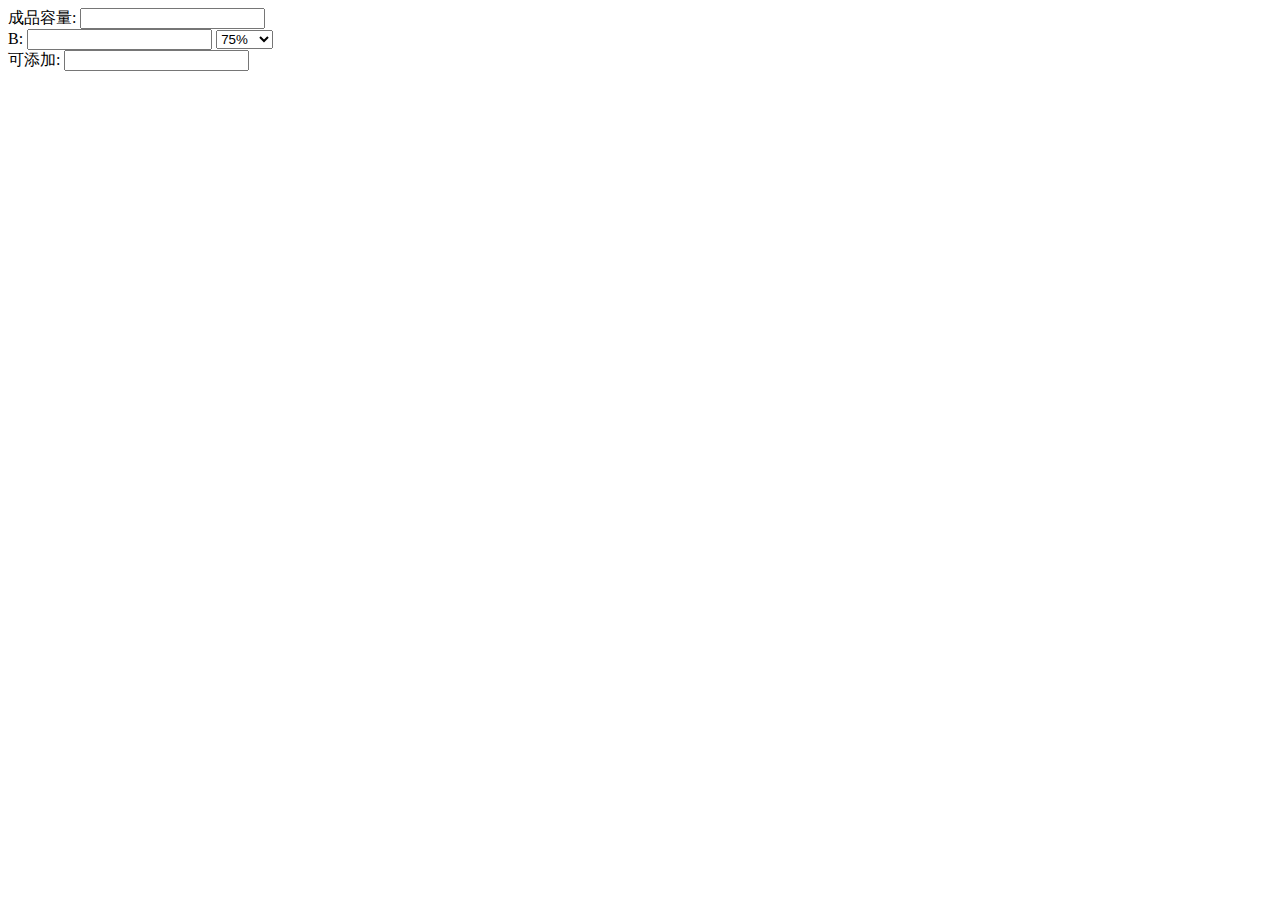
<file: index.html>
<!DOCTYPE html>
<html>
<meta charset="utf-8">
<link rel="shortcut icon" type="image/x-icon" href="favicon.ico">
<link rel="apple-touch-icon-precomposed" sizes="57x57" href="src/img/apple-icon-57x57-precomposed.png" />
<link rel="apple-touch-icon-precomposed" sizes="72x72" href="src/img/apple-icon-72x72-precomposed.png" />
<link rel="apple-touch-icon-precomposed" sizes="114x114" href="src/img/apple-icon-114x114-precomposed.png" />
<link rel="apple-touch-icon-precomposed" sizes="144x144" href="src/img/apple-icon-144x144-precomposed.png" />

<head>
    <title>Cal%</title>
</head>

<body>
    <form name="alcohol">
        <div class="input">
            成品容量:
            <input pattern="[0-9]*" type="number" name="A" oninput="cal()">
        </div>
        <div class="input">
            B:
            <input pattern="[0-9]*" type="number" name="" oninput="cal()">
            <select id="cars" name="B" onchange="cal()">
                <option value="75">75%</option>
                <option value="95">95%</option>
                <option value="100">100%</option>
            </select>
        </div>
        <div class="output">
            可添加:
            <input type="number" name="output">
        </div>
    </form>
    <script type="text/javascript">
    function cal() {
        let numA, numB, output;
        numA = Number(document.alcohol.A.value);
        numB = Number(document.alcohol.B.value);
        output = numA * numB / 73 - numA;
        document.alcohol.output.value = RoundDown(output, 2);
    }

    function RoundDown(num, digital) {
        let dots;
        dots = 10;
        for (i = 1; i < digital; i++) dots *= 10;
        return Math.floor(num * dots) / dots
    }

    /*	
    	var x=document.getElementById("bottle").value;
		document.getElementById("result").innerHTML=bottle;
	*/
    </script>
</body>

</html>
</file>
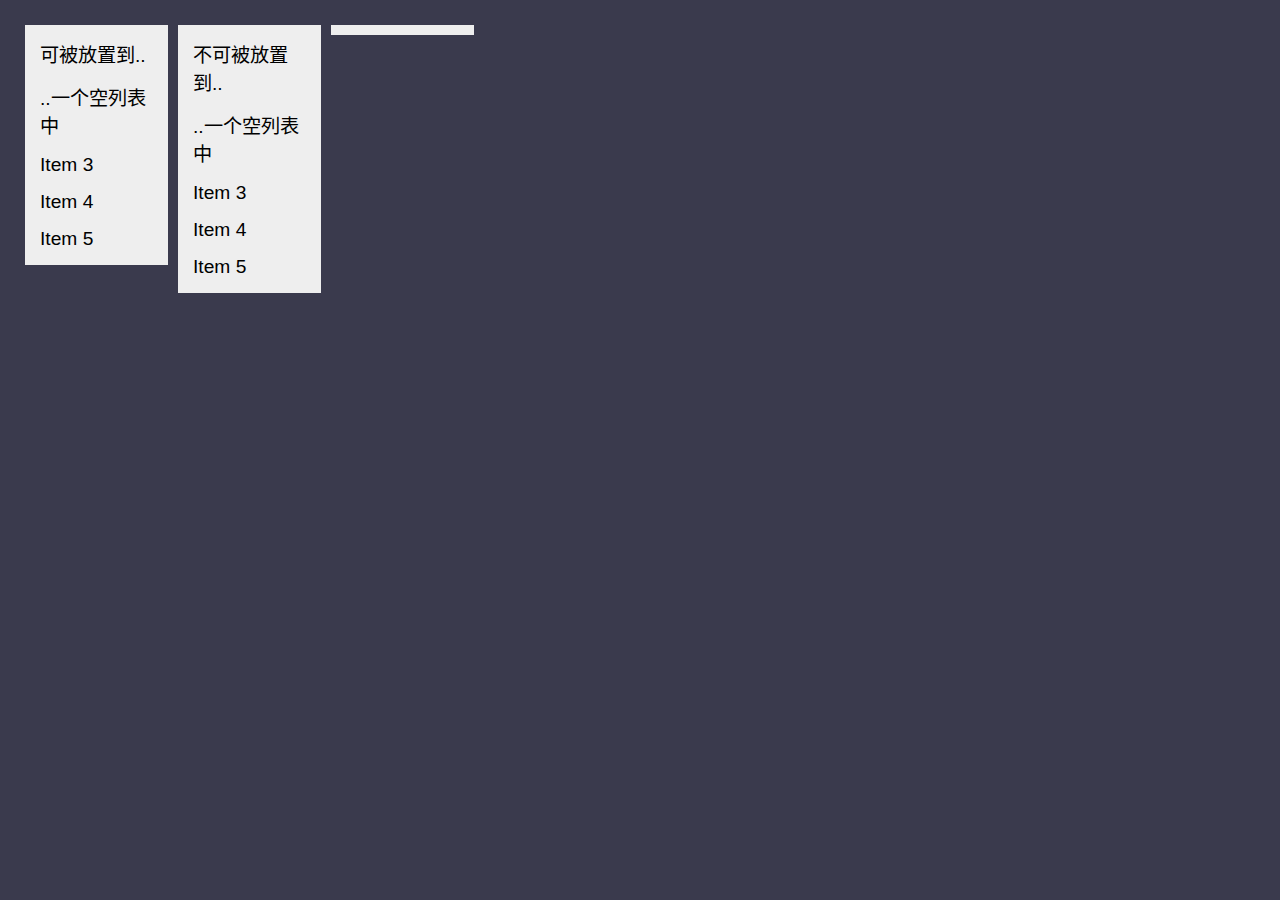
<file: drag_and_drop/index.html>
<!doctype html>
<html lang="zh-tw">

<head>
    <meta charset="utf-8">
    <meta name="viewport" content="width=device-width, initial-scale=1">

    <!-- <link rel="stylesheet" href="asset/css/jquery-ui.min.css">- -->
    <script src="asset/js/jquery/1.10.2/jquery.min.js"></script>
    <script src="asset/js/jquery/1.10.4/jquery-ui.min.js"></script>
    <script type="text/javascript" src="asset/src/data.json"></script>
    <script type="text/javascript" src="asset/js/script.js"></script>
    <link rel="stylesheet" href="asset/css/style.css">
    <style>

    </style>
    <script>
        $(function() {
            $("ul.droptrue").sortable({
                connectWith: "ul"
            });

            $("ul.dropfalse").sortable({
                connectWith: "ul",
                dropOnEmpty: false
            });

            $("#sortable1, #sortable2, #sortable3").disableSelection();
        });
    </script>

</head>

<body>
    <span id="demo"></span>
    <ul id="sortable1" class="droptrue">
        <li class="ui-state-default">可被放置到..</li>
        <li class="ui-state-default">..一个空列表中</li>
        <li class="ui-state-default">Item 3</li>
        <li class="ui-state-default">Item 4</li>
        <li class="ui-state-default">Item 5</li>
    </ul>

    <ul id="sortable2" class="dropfalse">
        <li class="ui-state-highlight">不可被放置到..</li>
        <li class="ui-state-highlight">..一个空列表中</li>
        <li class="ui-state-highlight">Item 3</li>
        <li class="ui-state-highlight">Item 4</li>
        <li class="ui-state-highlight">Item 5</li>
    </ul>

    <ul id="sortable3" class="droptrue">
    </ul>

    <br style="clear:both">


</body>

</html>
</file>
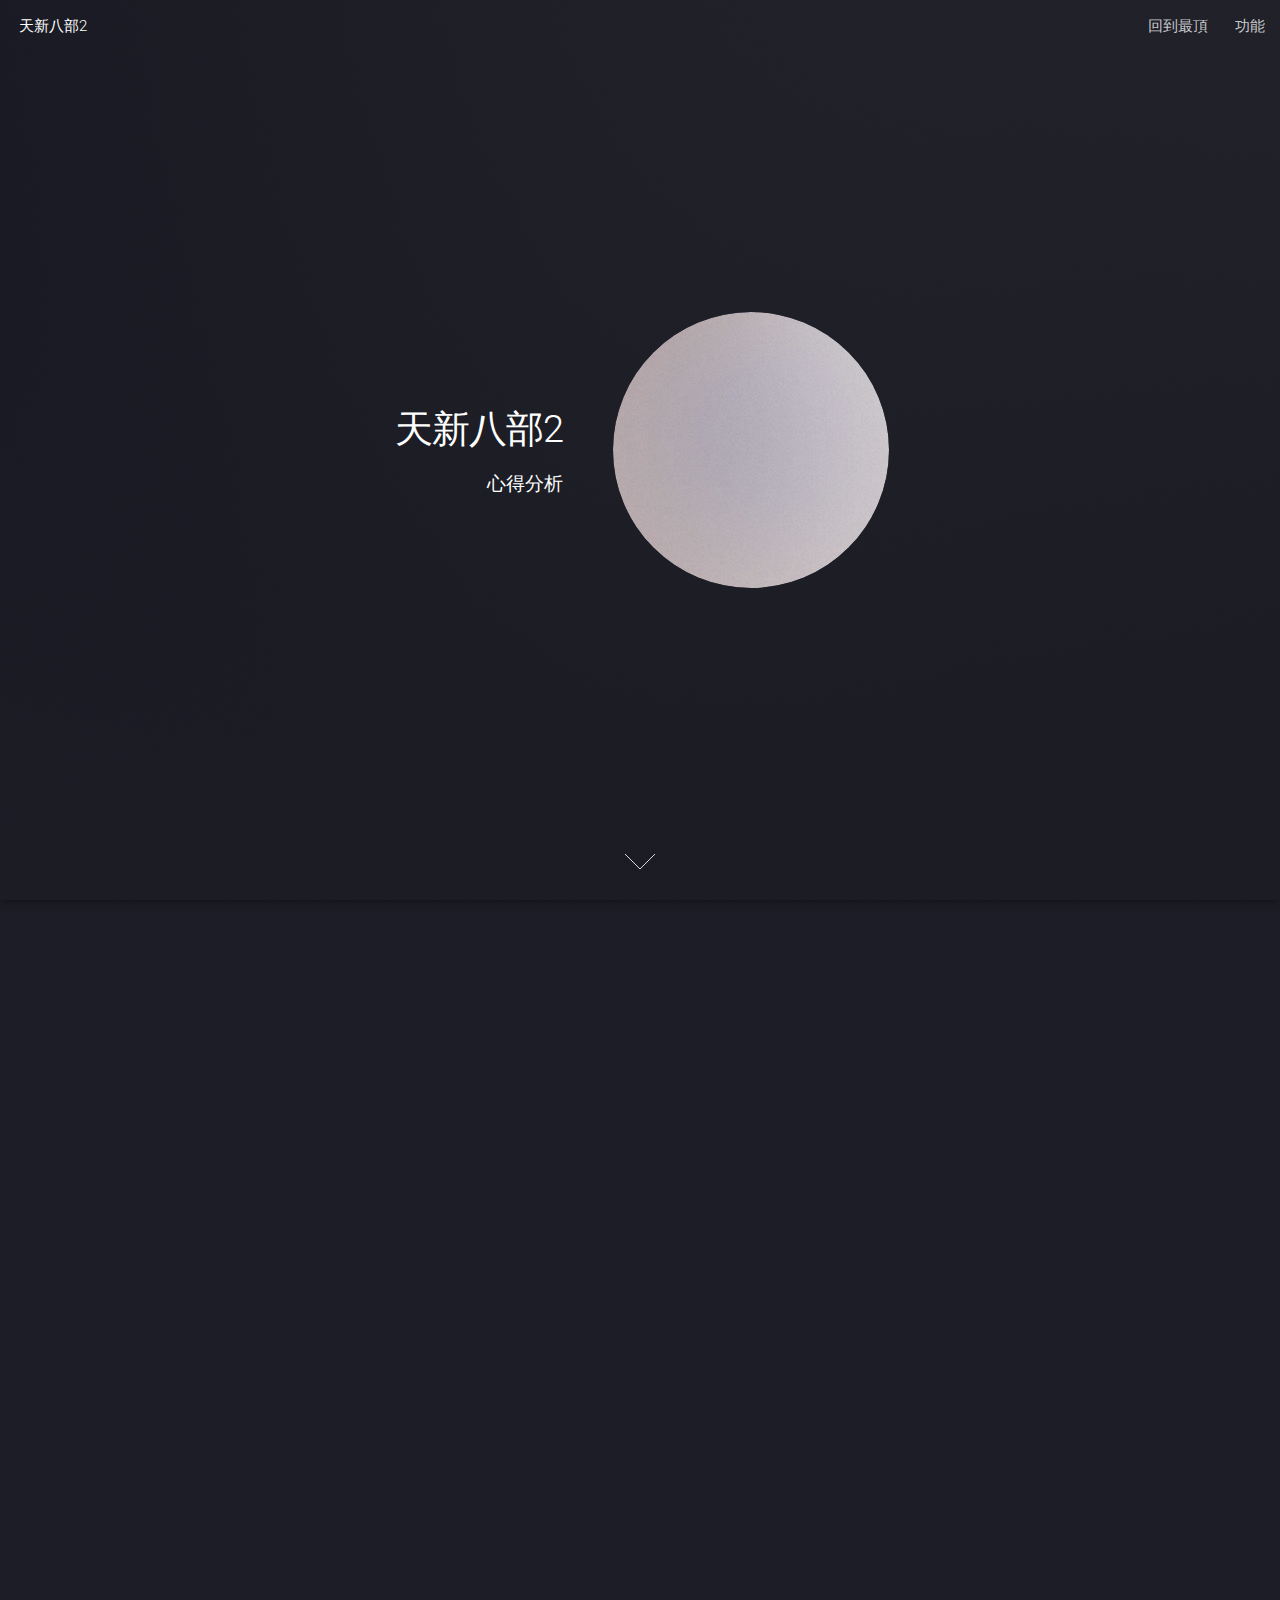
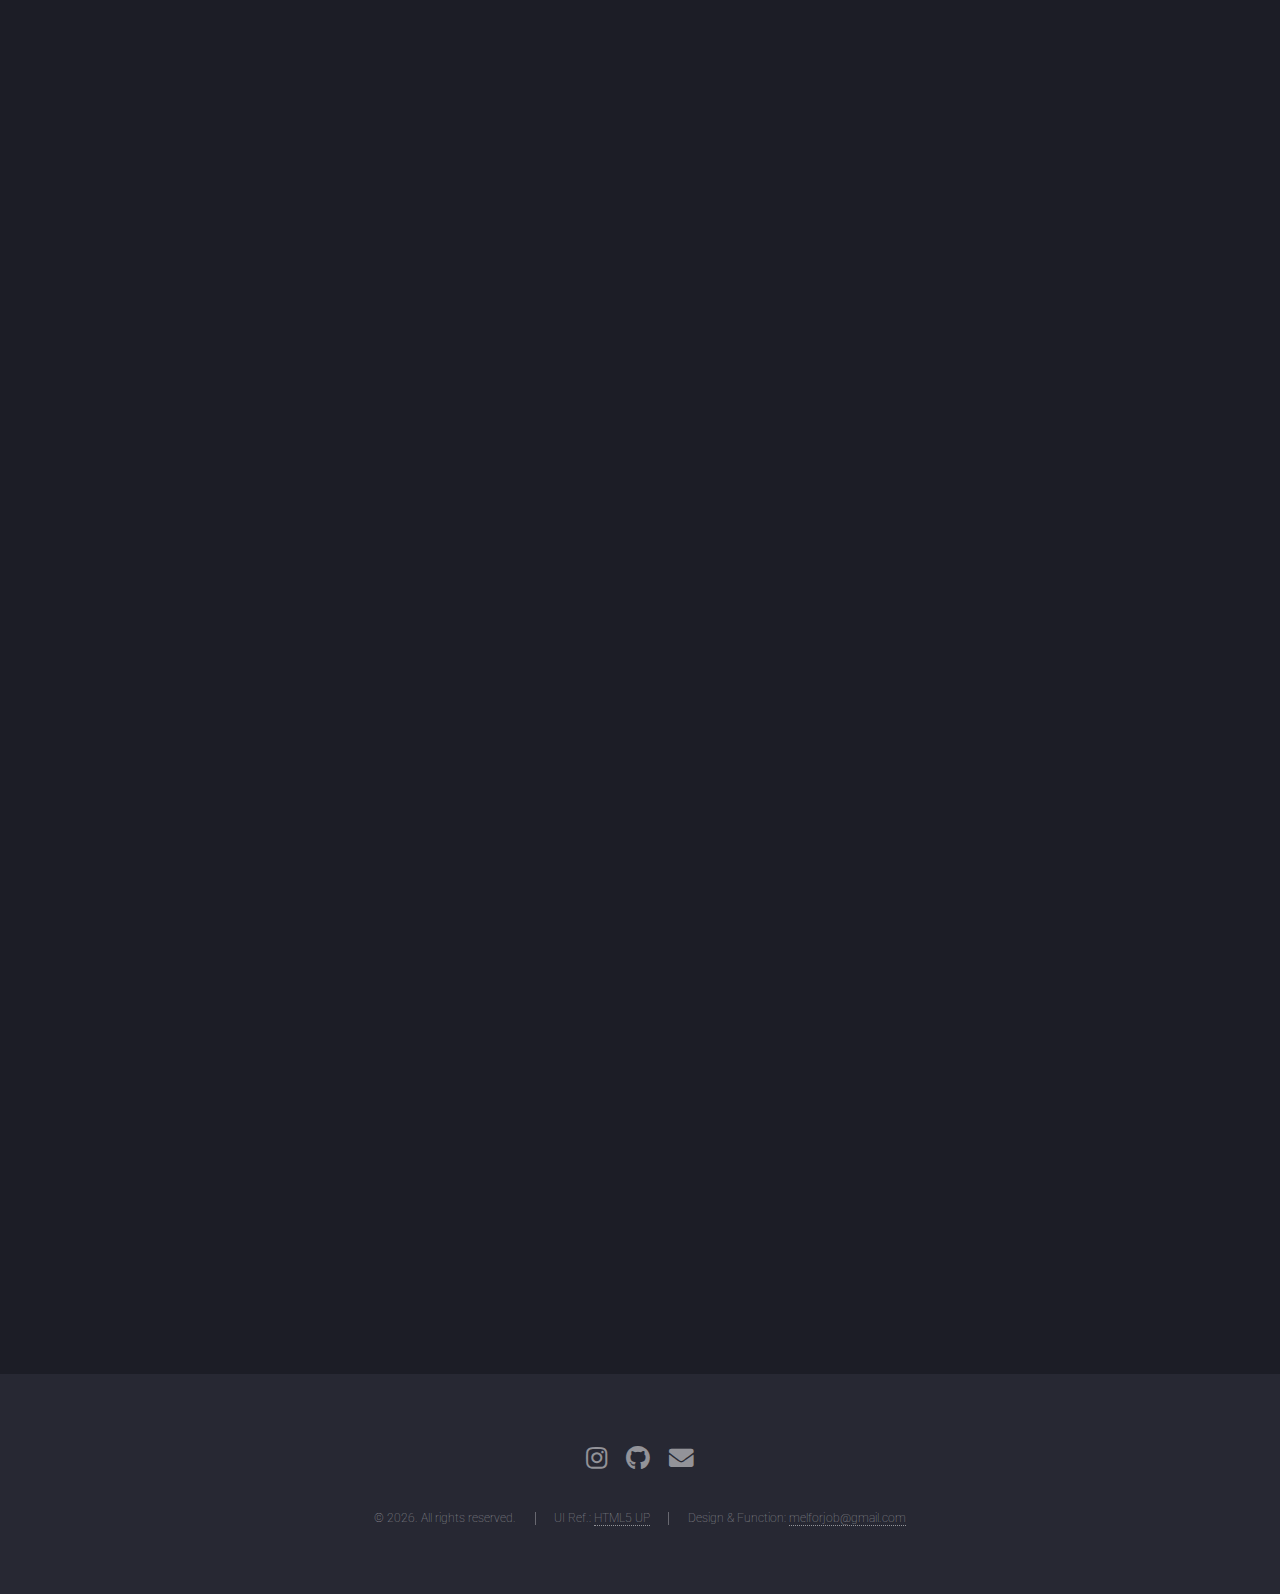
<file: dragon/index.html>
<!DOCTYPE HTML>
<!--
	Landed by HTML5 UP
	html5up.net | @ajlkn
	Free for personal and commercial use under the CCA 3.0 license (html5up.net/license)
-->
<html>
	<head>
		<title>S7玩家</title>
		<meta charset="utf-8" />
		<meta name="viewport" content="width=device-width, initial-scale=1, user-scalable=no" />
		<link rel="stylesheet" href="assets/css/main.css" />
		<link rel="stylesheet" href="assets/css/modal.css" />
		<noscript><link rel="stylesheet" href="assets/css/noscript.css" /></noscript>
	</head>
	<body class="is-preload landing">
		<div id="page-wrapper">

			<!-- Header -->
				<header id="header">
					<h1 id="logo"><a href="index.html">天新八部2</a></h1>
					<nav id="nav">
						<ul>
							<li><a href="index.html">回到最頂</a></li>
							<li>
								<a href="#">功能</a>
								<ul>
									<li><a href="#four">幫會跑商分析</a></li>
									<!-- <li><a href="right-sidebar.html">Right Sidebar</a></li>
									<li><a href="no-sidebar.html">No Sidebar</a></li> -->
									<li>
										<a href="#footer">About me</a>
										<ul>
											<li><a class="disabled" href="#" >IG</a></li>
											<li><a href="https://github.com/kaede1128">Github</a></li>
											<li><a href="mailto:melforjob@gmail.com">Contact me</a></li>
											<li><a class="disabled" href="#" >Donate</a></li>
										</ul>
									</li>
								</ul>
							</li>
							<!-- <li><a href="elements.html">Elements</a></li> -->
							<!-- <li><a href="#" class="button primary">Sign Up</a></li> -->
						</ul>
					</nav>
				</header>

			<!-- Banner -->
				<section id="banner">
					<div class="content">
						<header>
							<h2>天新八部2</h2>
							<p>心得分析</p>
						</header>
						<span class="image"><img src="images/pic01.jpg" alt="" /></span>
					</div>
					<a href="#four" class="goto-next scrolly">Next</a>
				</section>

			<!-- One --
				<section id="one" class="spotlight style1 bottom">
					<span class="image fit main"><img src="images/pic02.jpg" alt="" /></span>
					<div class="content">
						<div class="container">
							<div class="row">
								<div class="col-12 col-12-medium">
									<header>
										<h2>龍魂</h2>
										<p>輸入已有龍魂的階級以計算升至下一階所需的一級龍魂數量</p>
									</header>
								</div>
							    <h3>已有龍魂</h3>
								<form name="dragonsoul" method="post" action="#">
									<div class="row gtr-uniform gtr-50">
										<div class="col-12">
											<input placeholder="輸入已有 [?] 星龍魂" pattern="[0-9]*" type="number" name="now" oninput="cal()"/>
										</div>
										<div class="col-12">
											<h4>升至下一階所需一級龍魂</h4>
										</div>
										<div class="col-6 col-12-xsmall">
											<input placeholder="升至 [?] 階龍魂" type="text" name="prefer" readonly>
										</div>
										<div class="col-6 col-12-xsmall">
											<input placeholder="需 [?] 粒龍魂" type="text" name="need" readonly>
										</div>
									</div>
								</form>	
							</div>
						</div>
					</div>
					<a href="#four" class="goto-next scrolly">Next</a>
				</section>
-->
				<section id="four" class="wrapper style1 special fade-up">
					<div class="container">
						<header class="major">
							<h2>幫會的跑商</h2>
							<p>詳細跑商分析</p>
						</header>
						<div class="box alt">
							<div class="row gtr-uniform">
								<!--<section class="col-4 col-6-medium col-12-xsmall">
									<span class="icon solid alt major fa-chart-area"></span>
									<h3>Ipsum sed commodo</h3>
									<p>Feugiat accumsan lorem eu ac lorem amet accumsan donec. Blandit orci porttitor.</p>
									<img id="myImg" src="images/pic04.jpg" alt="Snow" style="width:100%;max-width:300px">

									<!-- The Modal ->
									<div id="myModal" class="modal">
									  <span class="close">&times;</span>
									  <img class="modal-content" id="img01">
									  <div id="caption">32112</div>
									</div>
								</section>-->
								
								<section class="col-12 col-12-medium col-12-xsmall">
									
									<h3>首先要注意的</h3>
									<ol><li>身上只能4款貨品(即使貨品名字一樣但在不同地區買入進貨價不同，也會另算作1款)</li>
									<li>一但商票票額≧2000就不能再進行買賣，只能去交付商票了</li></ol>

								<p>商票票額 2000~2499 = 綁定元寶 60<br>
							商票票額 2500~2999 = 綁定元寶 80<br>
						商票票額 3000~3499 = 綁定元寶 100<br>
					商票票額 3500以上都是 綁定元寶 120</p>

					<h3>路線</h3>
					<h4>用輕功手動跑・大概用10~20分鐘完成一次</h4>
					<p>幫會--> 洛陽 <-(太湖)-> 無錫<br/>
						幫會--> 洛陽 --> 萬劫谷 <--> 無量山</p>

							<h4>半掛機放置跑・大概花45分鐘~2小時完成一次</h4>
							<p>點跑商icon按鈕能選商人自動走路<br/>
								因為洛陽到無錫會自動尋路失敗所以建議這樣:<br/>
								幫會--> 洛陽 --> 萬劫谷/無量山 -- 無量山/萬劫谷 --> 無錫 ----> 因為也只是放置讓它自己走路的原因，所以主要是看買入了的貨品的受歡迎地區是甚麼而決定下一個目的地</p>

								<h3>甚麼價位合適買與賣</h3>
								<p>參考了一般來說商人收貨的價位的分析<br/>
									買入:<br/>
									21~39非常值得買<br/>
									40~49可以買一下<br/>
									50~52有點風險了<br/>
									53~57很有風險<br/>
									58~59不建議<br/>
								60以上 我都不買</p>

								<p>賣出:
									總結來說是有賺就可以賣<br/>
									如果是跑4個地點的，可以到貨品的受歡迎地區再賣，
									或在非受歡迎地區，能賺1x~20以上也是可以賣的。<br/>
									例如在上一個地方買入是38，能賣56也可以。<br/>
									在非受歡迎地區也賣貨是當剛好貨架上的貨都是3x的成本貨，就把身上的貨賣掉，這樣就有空間和資金去買便宜的貨到下一個點賣出了，加快滾錢的進度。<br/>
									特別是假如是用輕功只來回跑2個點也沒機會挑剔了。<br/>
								有見過的比較高的能賣出的價位是 60~83 可以參考一下，58~6x個人感覺算是比較常見。</p>

								<h3>保持商票低於2000的技巧</h3>

								<p>當把貨品賣掉之前會導致商票票額超過2000之前，可以這樣，先不要賣貨。<br/>
									到了商人的地點後，先利用商票票額買貨。讓商票票額減少了，再注意著商票票額把身上的貨賣掉。<br/>
								為了保持商票票額在2000以內，身上帶著貨離開是正常的。而且保留身上面至少一款貨品的空位，讓到下一個地方也能先買貨。當然直到感覺差不多也就可以買滿4款到下一個地方賣掉。</p>

								<p>而怎樣才算是差不多呢</p>

								<p>數學好的話，在這期間可以算一下身上攜帶的貨的出售價的總值，再加上商票票額，會不會已經到達3500了。</p>

								<p>數學不好就像我，就看個大概:<br/>
									情況一、<br/>
									商票票額: ±1850~1950<br/>
									身上攜帶: <br/>保守估計出售平均價 55 × 3款貨品 × 每款10件
								1850 + 1650 = 3500</p>

								<p>情況二、<br/>
									商票票額: ±1550<br/>
									身上攜帶: 保守估計出售平均價 50 × 4款貨品 × 每款10件<br/>
								1550 + 2000 = 3550</p>



								<p>夠了的話就可以全賣掉再交付商票，完成～</p>
								</section>
							</div>
						</div>
			<!-- 			<footer class="major">
							<ul class="actions special">
								<li><a href="#" class="button">Magna sed feugiat</a></li>
							</ul>
						</footer> -->
					</div>
				</section>

			<!-- Two -->
<!-- 				<section id="two" class="spotlight style2 right">
					<span class="image fit main"><img src="images/pic03.jpg" alt="" /></span>
					<div class="content">
						<header>
							<h2>Interdum amet non magna accumsan</h2>
							<p>Nunc commodo accumsan eget id nisi eu col volutpat magna</p>
						</header>
						<p>Feugiat accumsan lorem eu ac lorem amet ac arcu phasellus tortor enim mi mi nisi praesent adipiscing. Integer mi sed nascetur cep aliquet augue varius tempus lobortis porttitor lorem et accumsan consequat adipiscing lorem.</p>
						<ul class="actions">
							<li><a href="#" class="button">Learn More</a></li>
						</ul>
					</div>
					<a href="#three" class="goto-next scrolly">Next</a>
				</section> -->

			<!-- Three -->
<!-- 				<section id="three" class="spotlight style3 left">
					<span class="image fit main bottom"><img src="images/pic04.jpg" alt="" /></span>
					<div class="content">
						<header>
							<h2>Interdum felis blandit praesent sed augue</h2>
							<p>Accumsan integer ultricies aliquam vel massa sapien phasellus</p>
						</header>
						<p>Feugiat accumsan lorem eu ac lorem amet ac arcu phasellus tortor enim mi mi nisi praesent adipiscing. Integer mi sed nascetur cep aliquet augue varius tempus lobortis porttitor lorem et accumsan consequat adipiscing lorem.</p>
						<ul class="actions">
							<li><a href="#" class="button">Learn More</a></li>
						</ul>
					</div>
					<a href="#four" class="goto-next scrolly">Next</a>
				</section> -->

			<!-- Four -->
				<!-- <section id="four" class="wrapper style1 special fade-up">
					<div class="container">
						<header class="major">
							<h2>Accumsan sed tempus adipiscing blandit</h2>
							<p>Iaculis ac volutpat vis non enim gravida nisi faucibus posuere arcu consequat</p>
						</header>
						<div class="box alt">
							<div class="row gtr-uniform">
								<section class="col-4 col-6-medium col-12-xsmall">
									<span class="icon solid alt major fa-chart-area"></span>
									<h3>Ipsum sed commodo</h3>
									<p>Feugiat accumsan lorem eu ac lorem amet accumsan donec. Blandit orci porttitor.</p>
								</section>
								<section class="col-4 col-6-medium col-12-xsmall">
									<span class="icon solid alt major fa-comment"></span>
									<h3>Eleifend lorem ornare</h3>
									<p>Feugiat accumsan lorem eu ac lorem amet accumsan donec. Blandit orci porttitor.</p>
								</section>
								<section class="col-4 col-6-medium col-12-xsmall">
									<span class="icon solid alt major fa-flask"></span>
									<h3>Cubilia cep lobortis</h3>
									<p>Feugiat accumsan lorem eu ac lorem amet accumsan donec. Blandit orci porttitor.</p>
								</section>
								<section class="col-4 col-6-medium col-12-xsmall">
									<span class="icon solid alt major fa-paper-plane"></span>
									<h3>Non semper interdum</h3>
									<p>Feugiat accumsan lorem eu ac lorem amet accumsan donec. Blandit orci porttitor.</p>
								</section>
								<section class="col-4 col-6-medium col-12-xsmall">
									<span class="icon solid alt major fa-file"></span>
									<h3>Odio laoreet accumsan</h3>
									<p>Feugiat accumsan lorem eu ac lorem amet accumsan donec. Blandit orci porttitor.</p>
								</section>
								<section class="col-4 col-6-medium col-12-xsmall">
									<span class="icon solid alt major fa-lock"></span>
									<h3>Massa arcu accumsan</h3>
									<p>Feugiat accumsan lorem eu ac lorem amet accumsan donec. Blandit orci porttitor.</p>
								</section>
							</div>
						</div>
						<footer class="major">
							<ul class="actions special">
								<li><a href="#" class="button">Magna sed feugiat</a></li>
							</ul>
						</footer>
					</div>
				</section> -->

			<!-- Five -->
<!-- 				<section id="five" class="wrapper style2 special fade">
					<div class="container">
						<header>
							<h2>Magna faucibus lorem diam</h2>
							<p>Ante metus praesent faucibus ante integer id accumsan eleifend</p>
						</header>
						<form method="post" action="#" class="cta">
							<div class="row gtr-uniform gtr-50">
								<div class="col-8 col-12-xsmall"><input type="email" name="email" id="email" placeholder="Your Email Address" /></div>
								<div class="col-4 col-12-xsmall"><input type="submit" value="Get Started" class="fit primary" /></div>
							</div>
						</form>
					</div>
				</section> -->

			<!-- Footer -->
				<footer id="footer">
					<ul class="icons">
						<!-- <li><a href="#" class="icon brands alt fa-twitter"><span class="label">Twitter</span></a></li>
						<li><a href="#" class="icon brands alt fa-facebook-f"><span class="label">Facebook</span></a></li>
						<li><a href="#" class="icon brands alt fa-linkedin-in"><span class="label">LinkedIn</span></a></li> -->
						<li><a href="https://www.instagram.com/kaede1128" class="icon brands alt fa-instagram"><span class="label">Instagram</span></a></li>
						<li><a href="https://github.com/kaede1128" class="icon brands alt fa-github"><span class="label">GitHub</span></a></li>
						<li><a href="mailto:melforjob@gmail.com" class="icon solid alt fa-envelope"><span class="label">Email</span></a></li>
					</ul>
					<ul class="copyright">
						<li>&copy; <script>document.write(new Date().getFullYear())</script>. All rights reserved.</li><li>UI Ref.: <a href="http://html5up.net">HTML5 UP</a></li><li>Design & Function: <a href="melforjob@gmail.com">melforjob@gmail.com</a></li>
					</ul>
				</footer>

		</div>

		<!-- Scripts -->
			<script src="assets/js/jquery.min.js"></script>
			<script src="assets/js/jquery.scrolly.min.js"></script>
			<script src="assets/js/jquery.dropotron.min.js"></script>
			<script src="assets/js/jquery.scrollex.min.js"></script>
			<script src="assets/js/browser.min.js"></script>
			<script src="assets/js/breakpoints.min.js"></script>
			<script src="assets/js/util.js"></script>
			<script src="assets/js/main.js"></script>
			<script src="assets/js/modal.js"></script>

	</body>
    <script type="text/javascript">

	    function cal() {
	        let now, output
	        now = Number(document.dragonsoul.now.value)
	        output = 1
	        for (let i = 1; i <= now; i++)
	        	output *= 2
	        document.dragonsoul.prefer.value = now+1
	        document.dragonsoul.need.value = output
	    }

	    /*$(document).ready(function(){
		  $(".copyright").click(function(){
		    $(".copyright li").slideToggle(250)
		  })
		})*/
	</script>


</html>
</file>
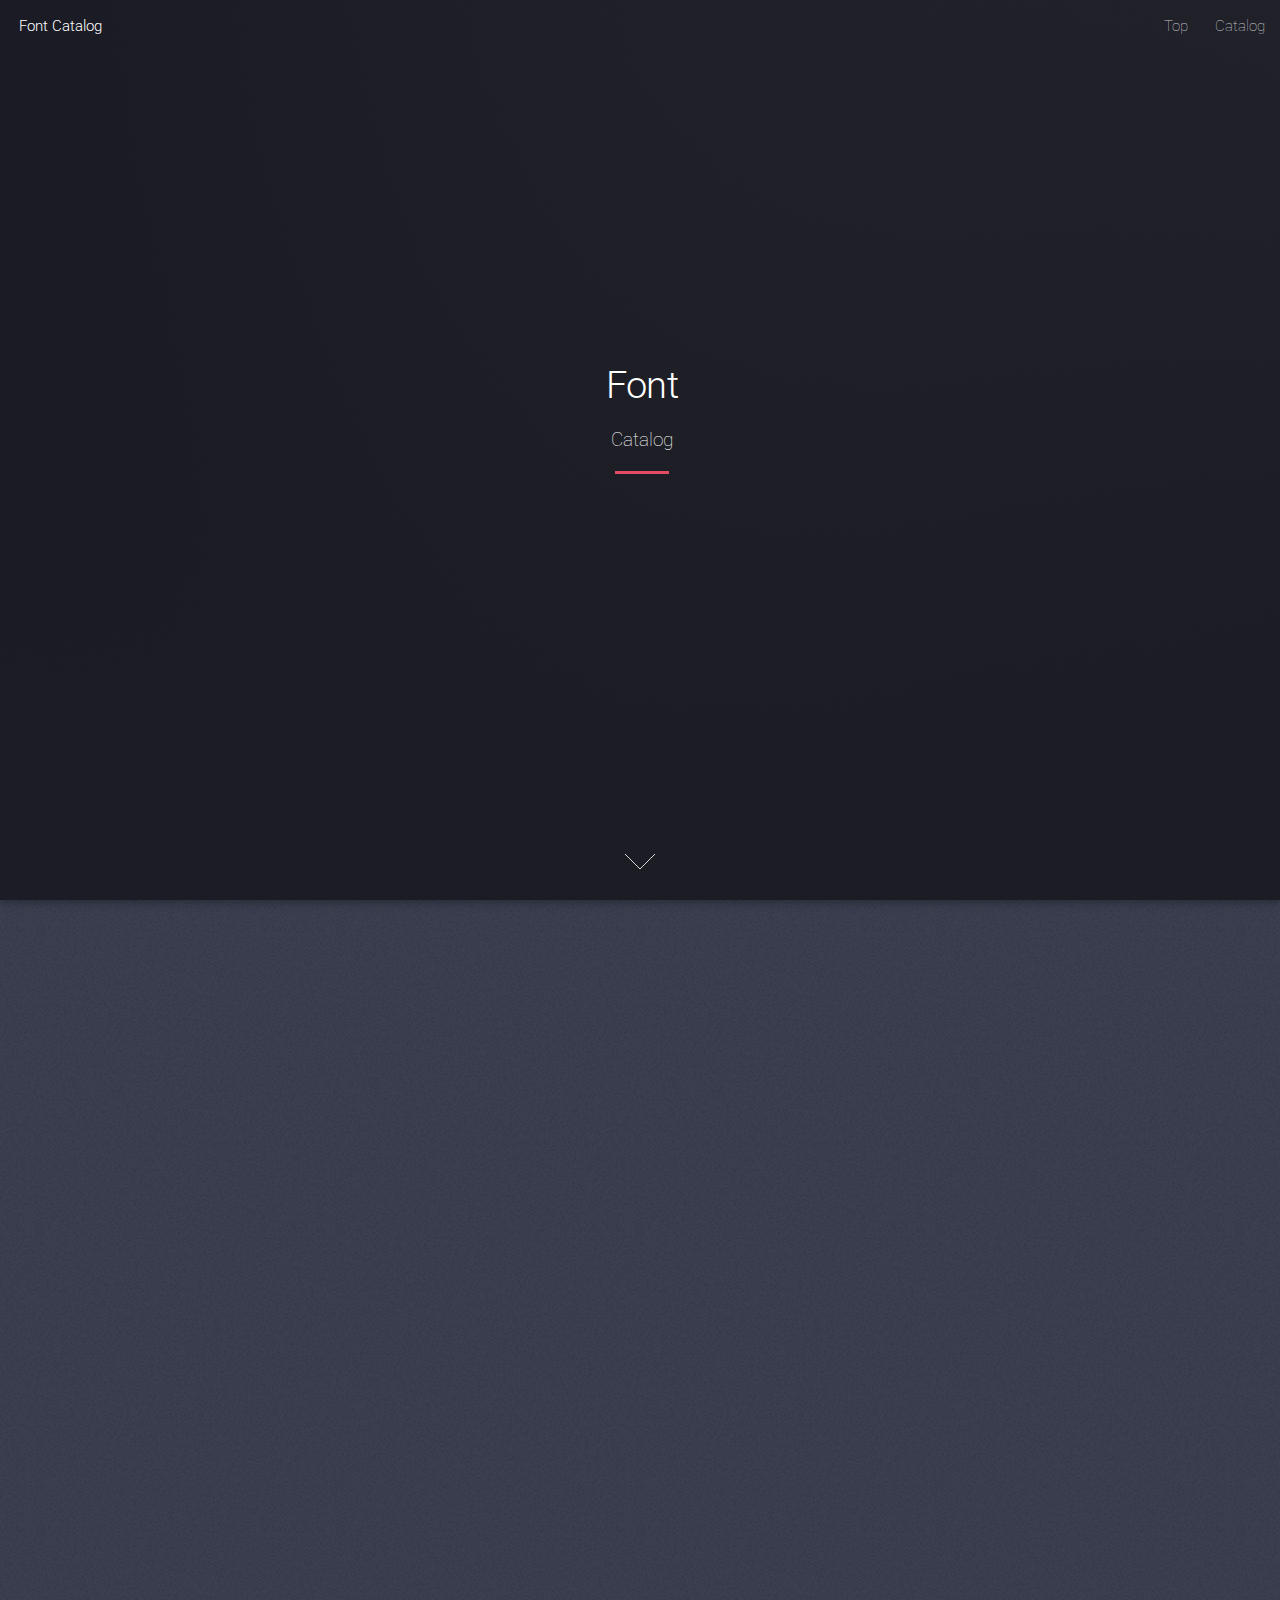
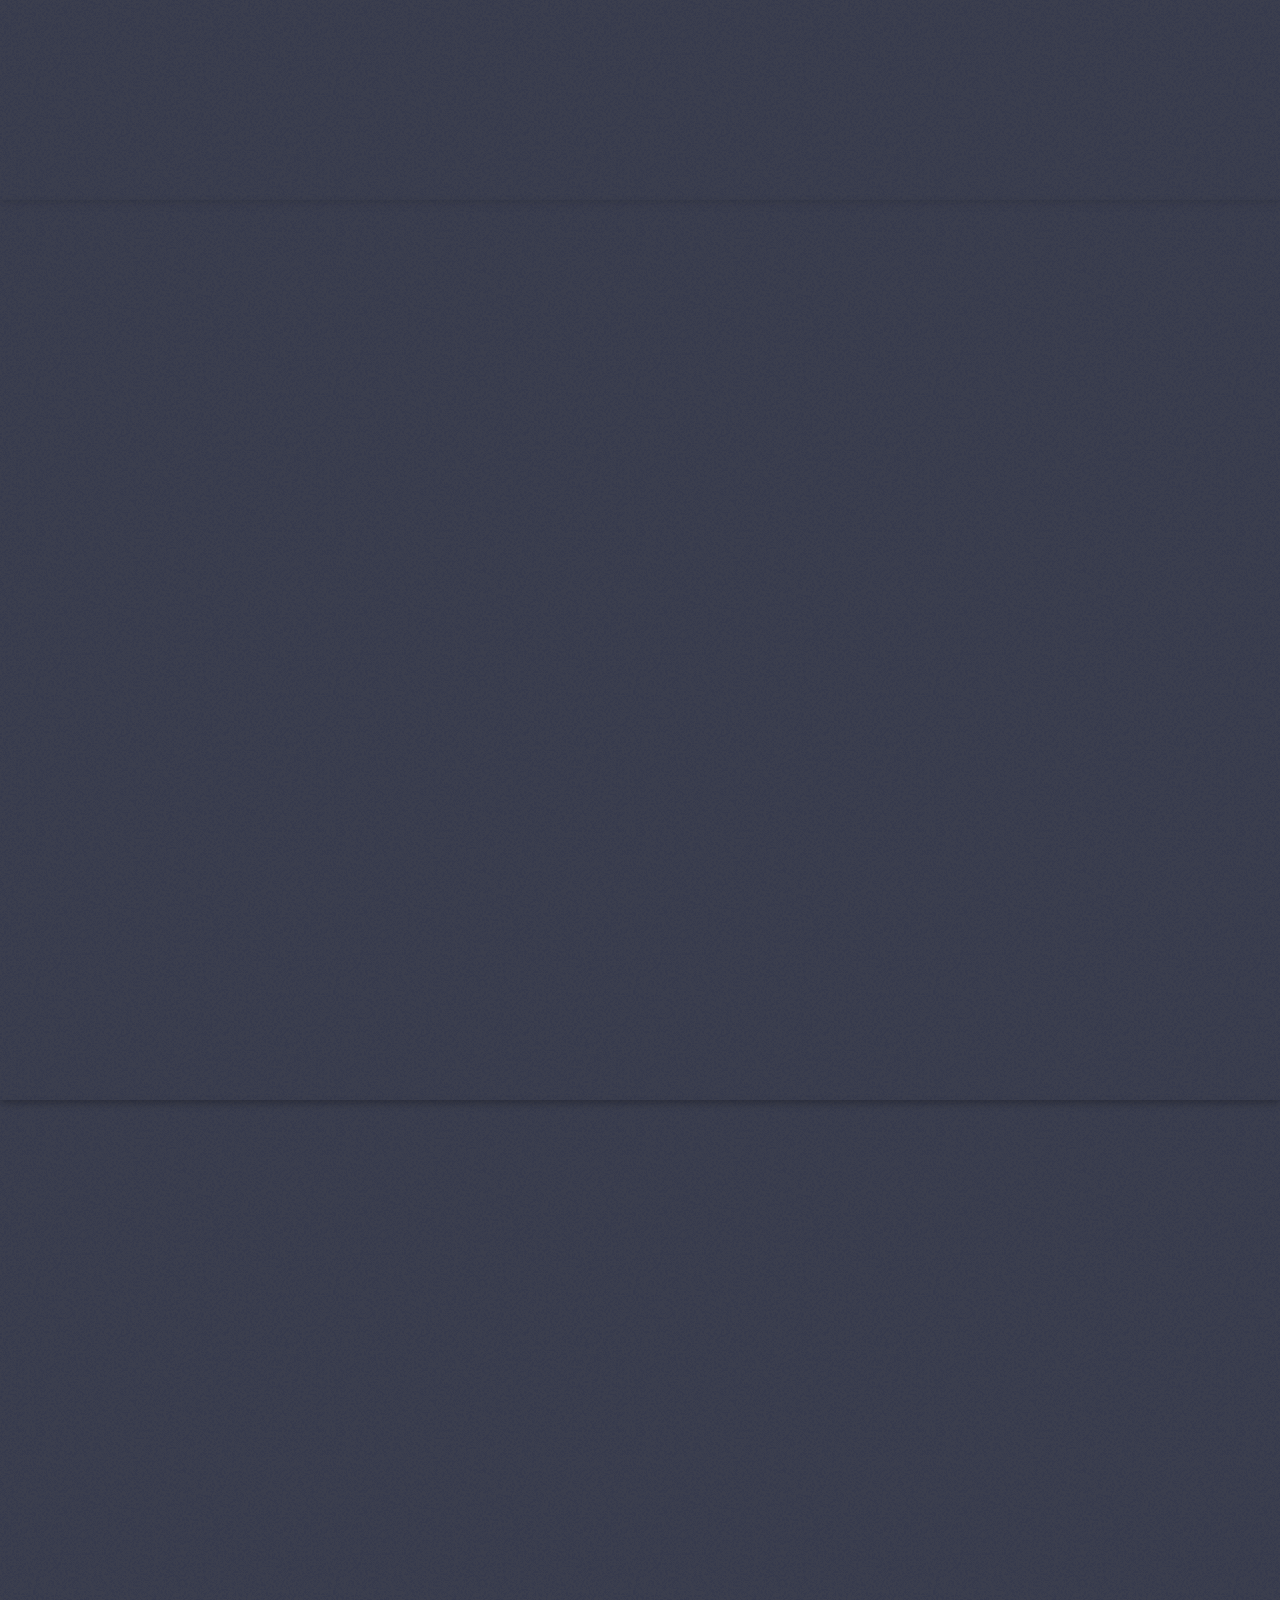
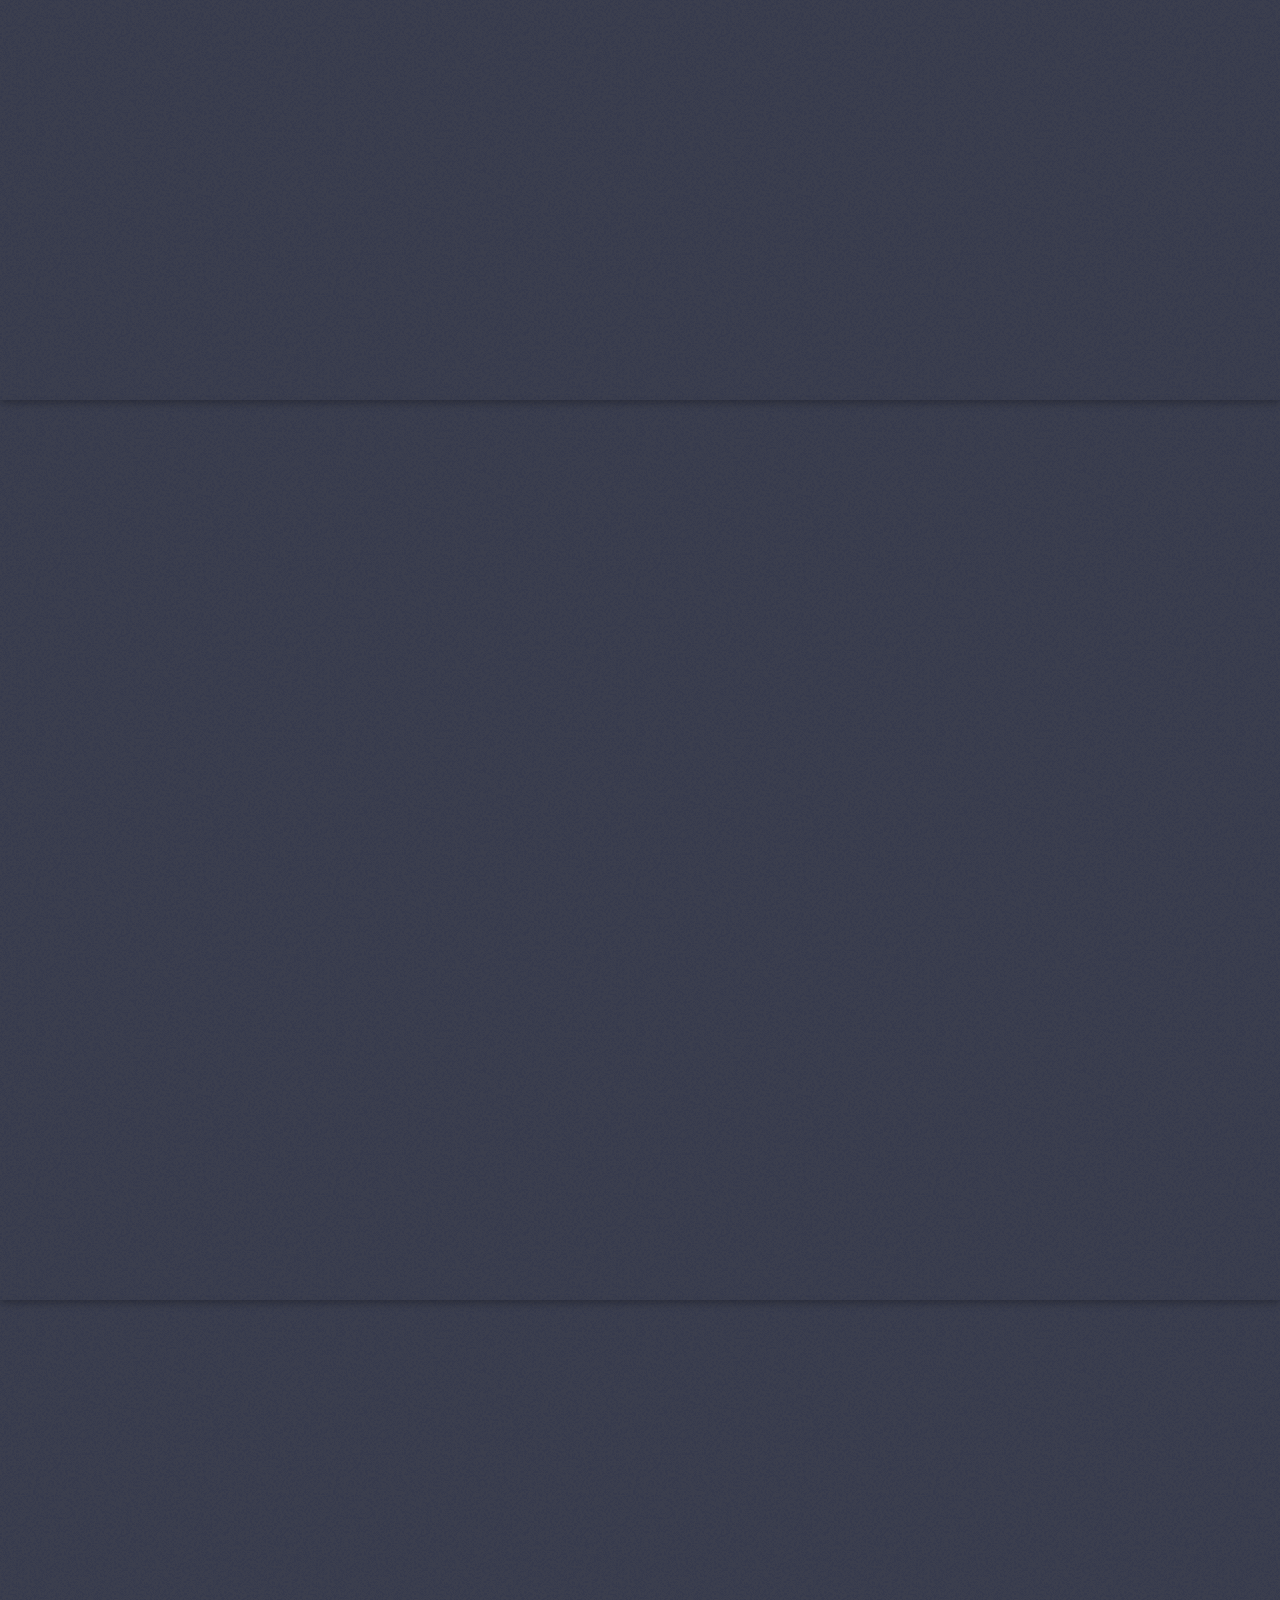
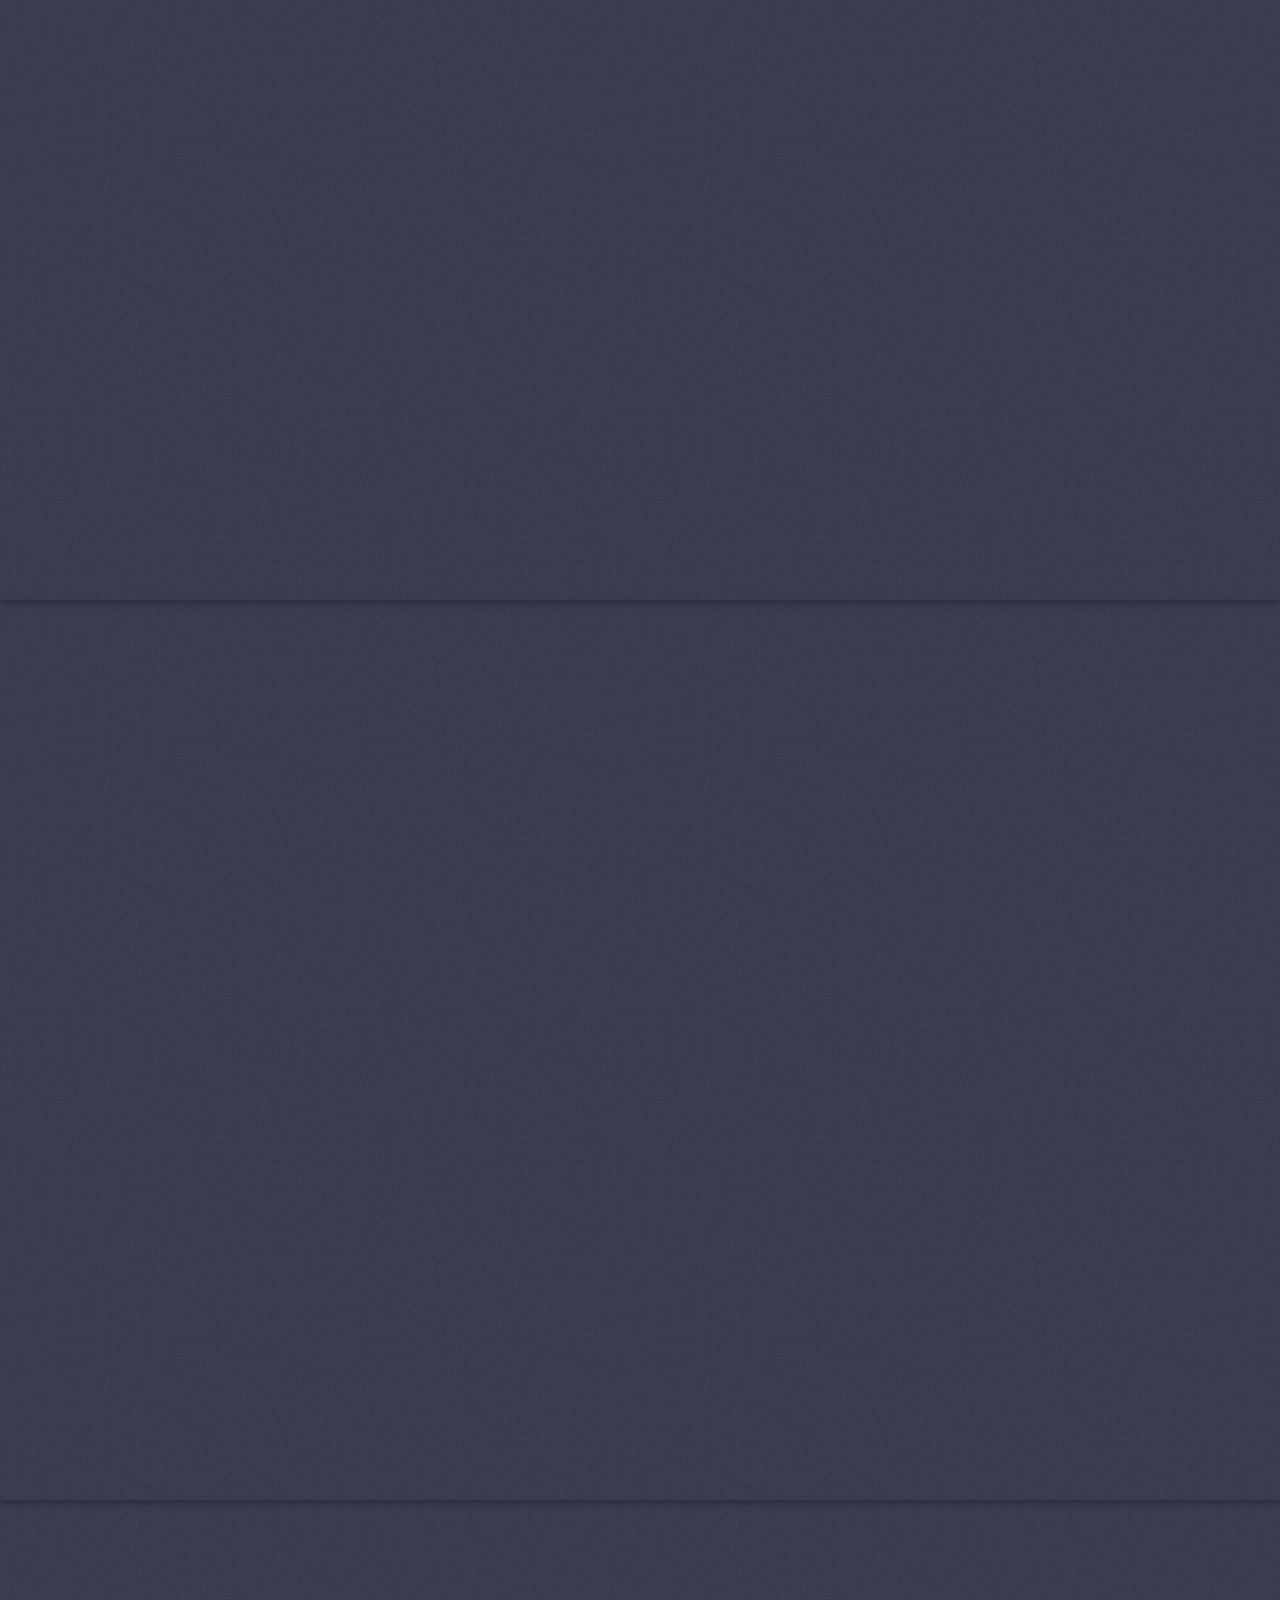
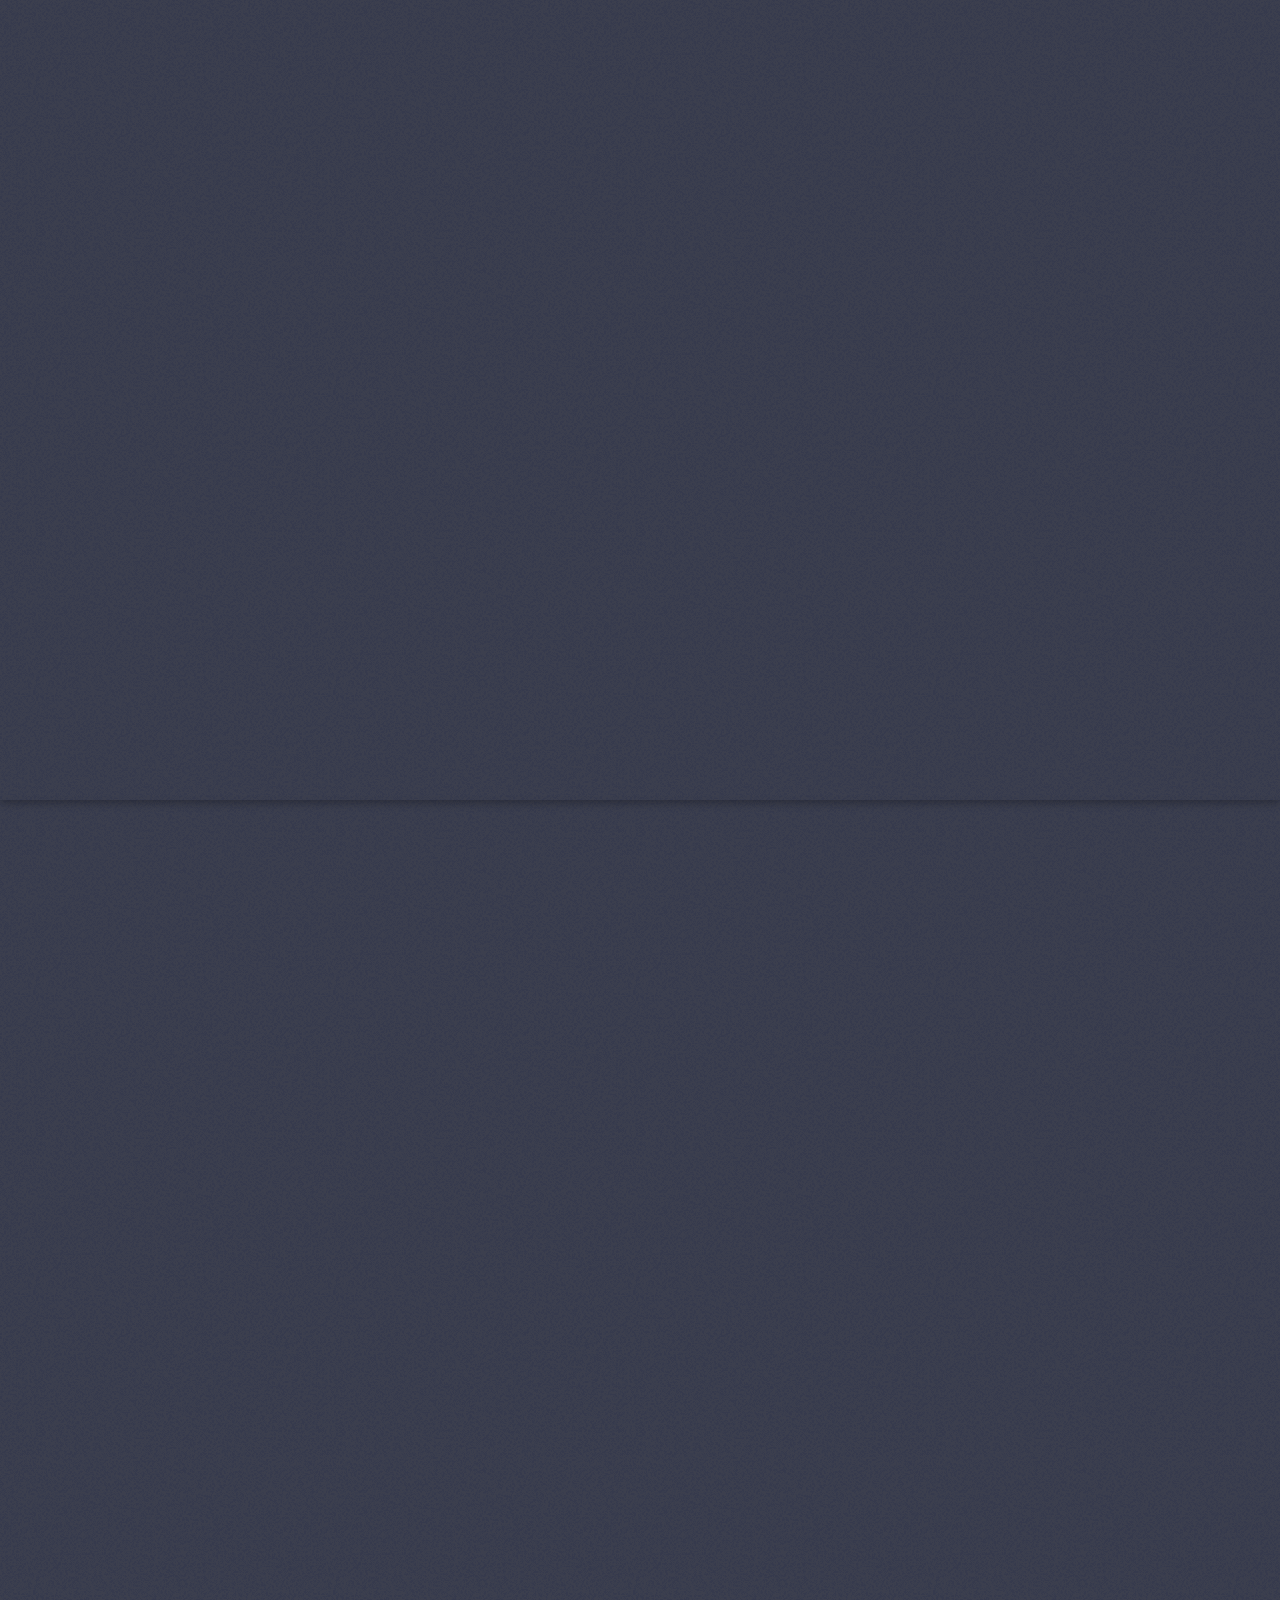
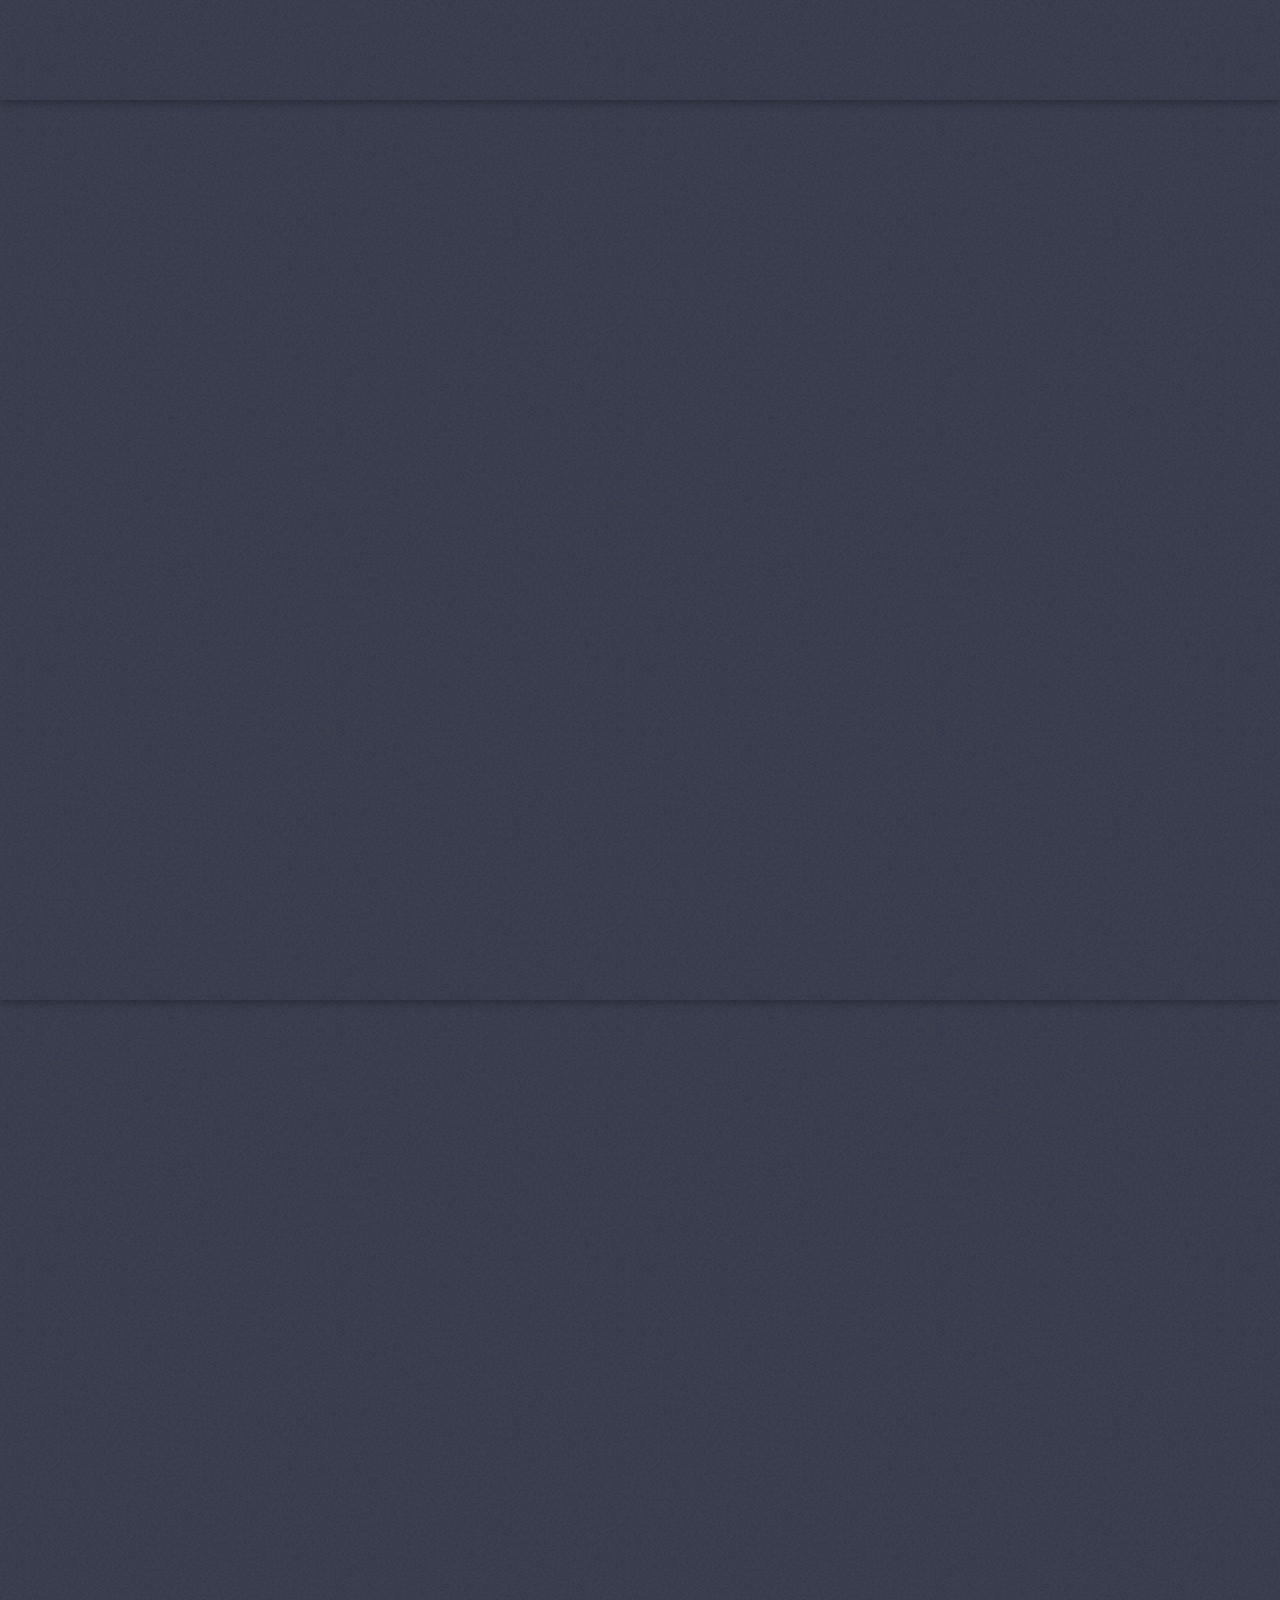
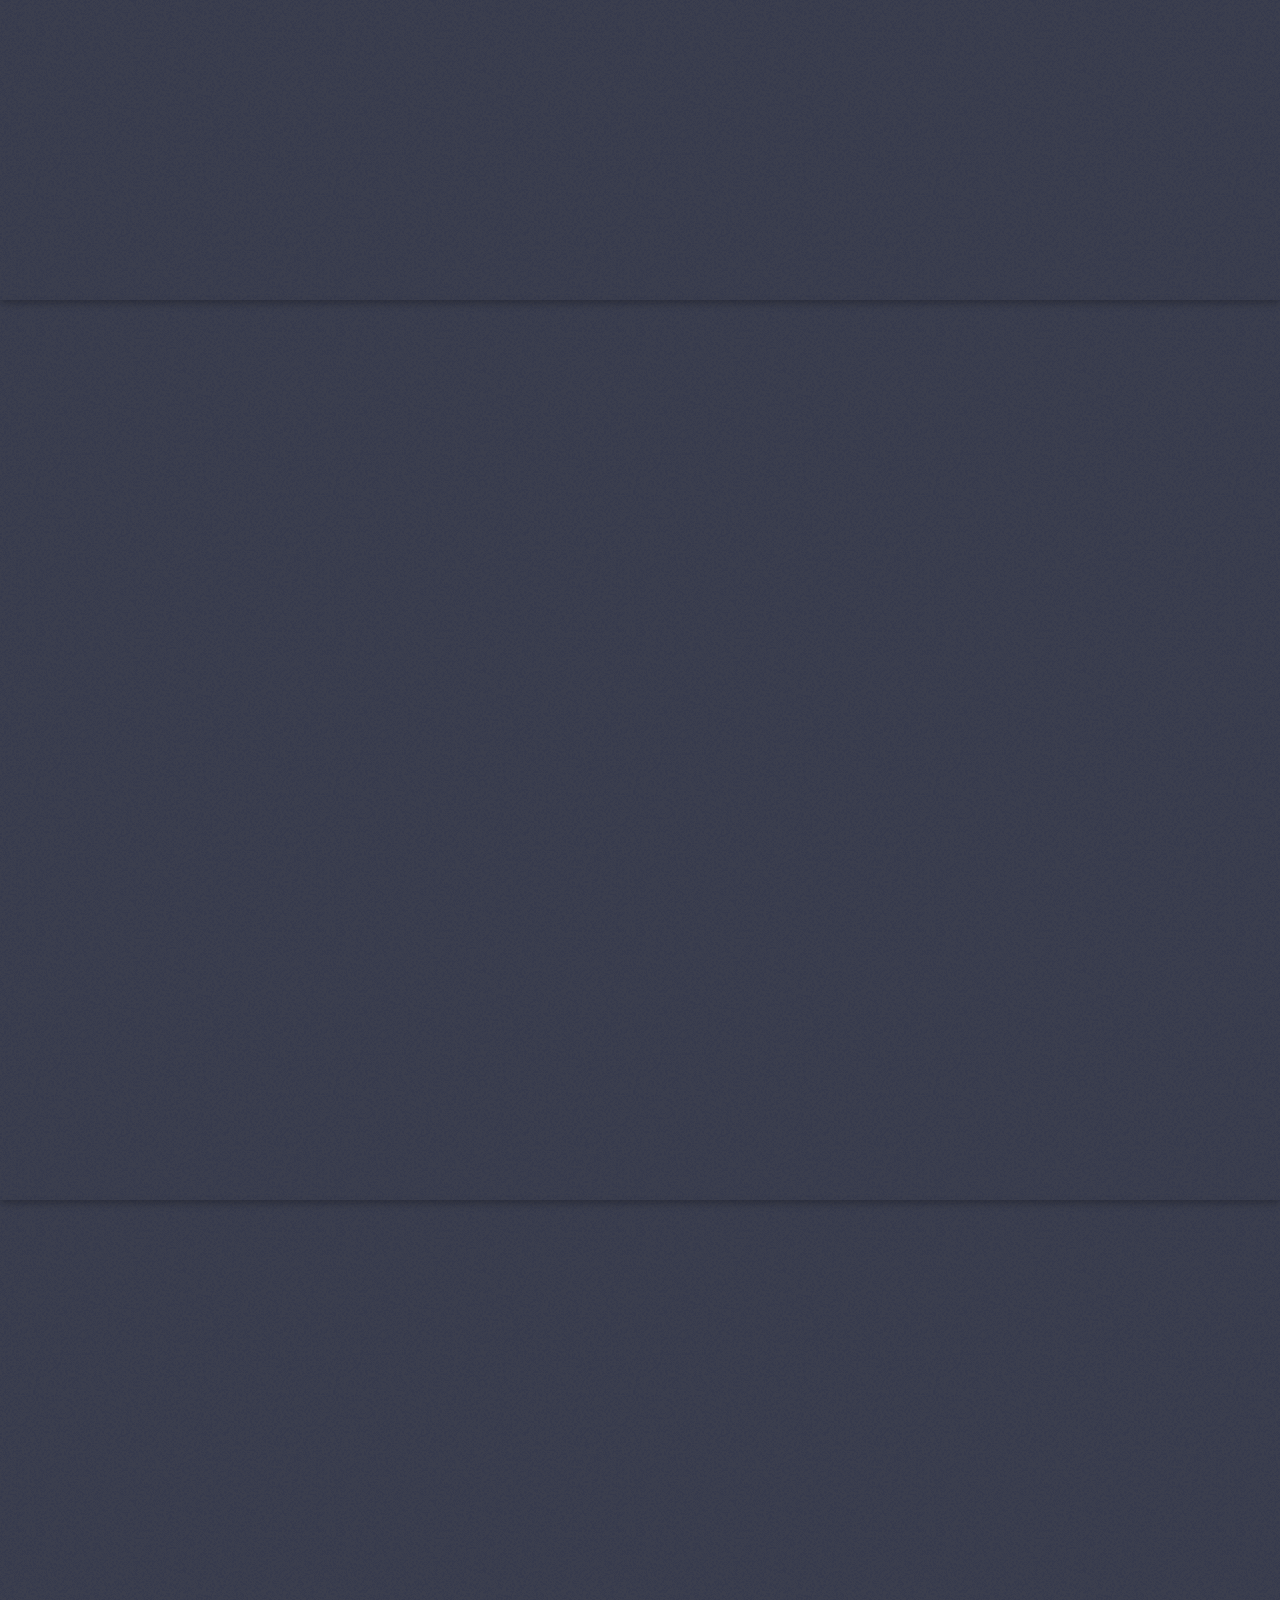
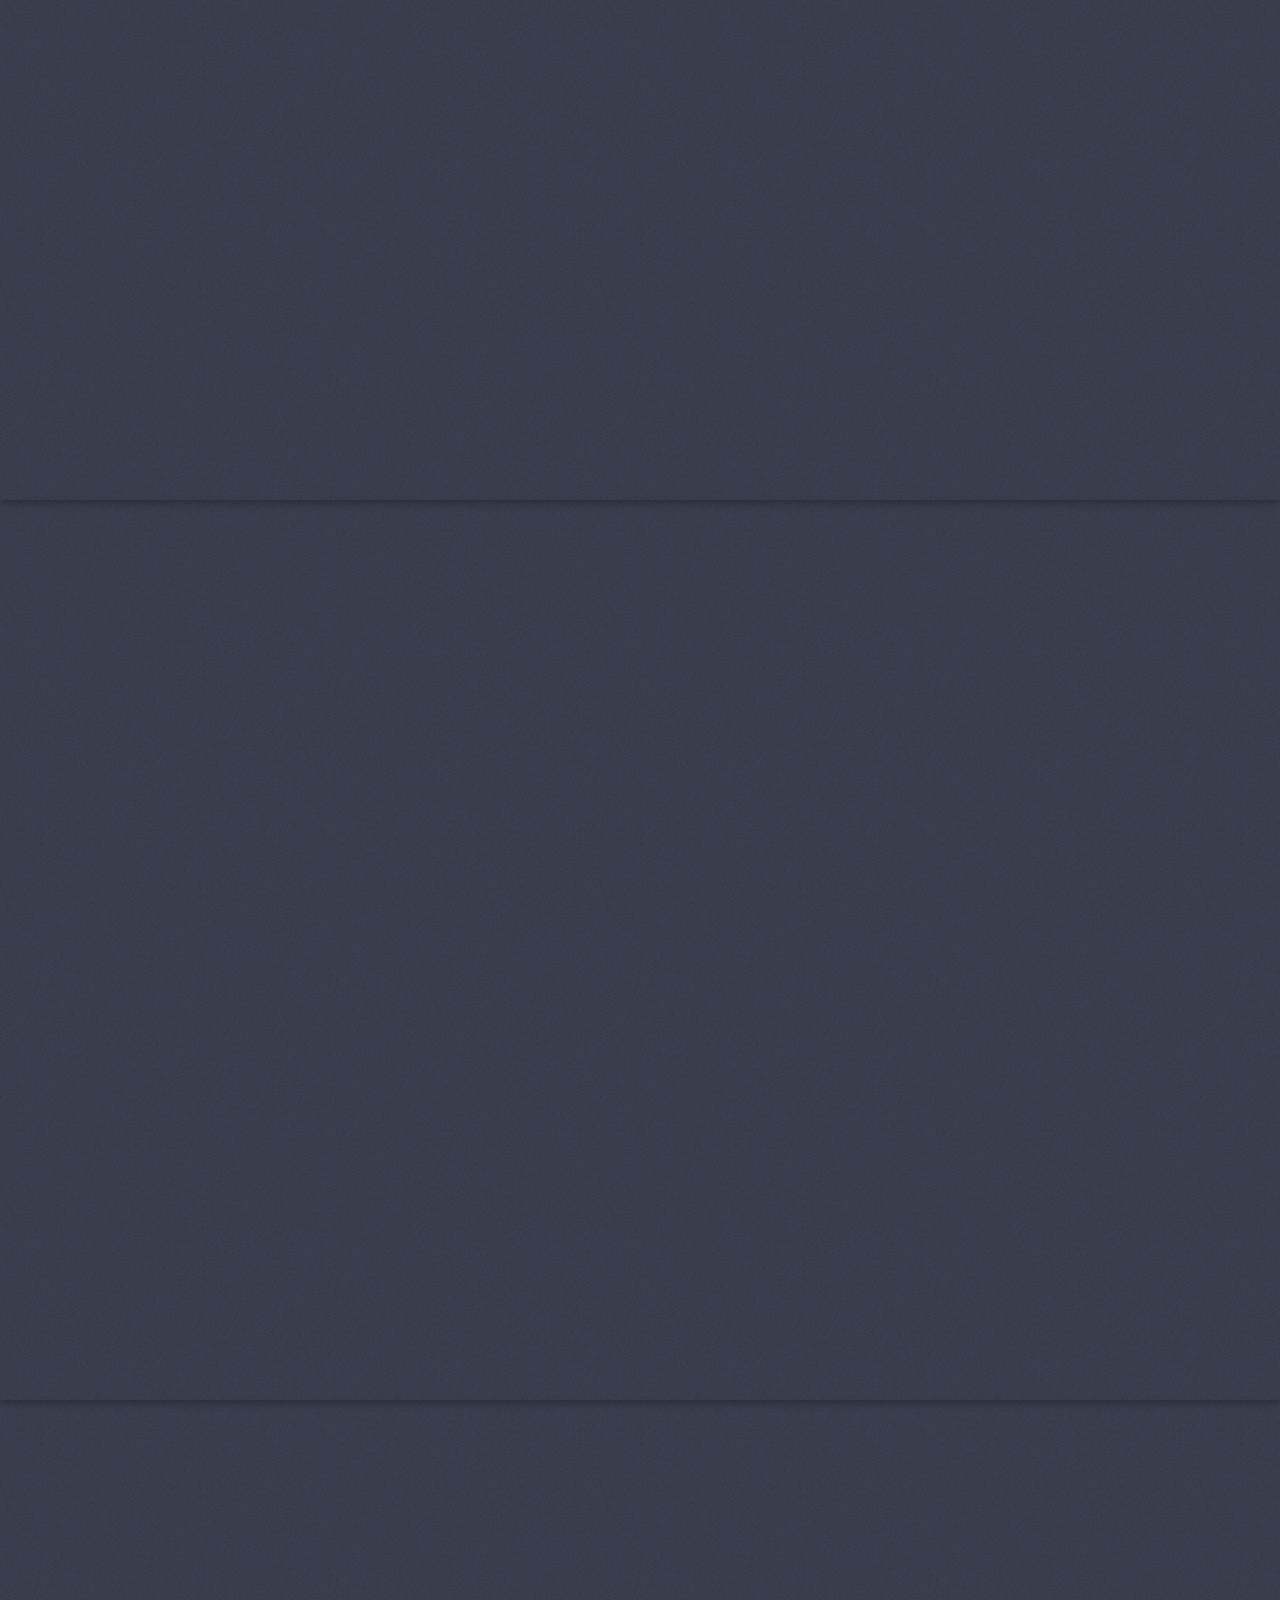
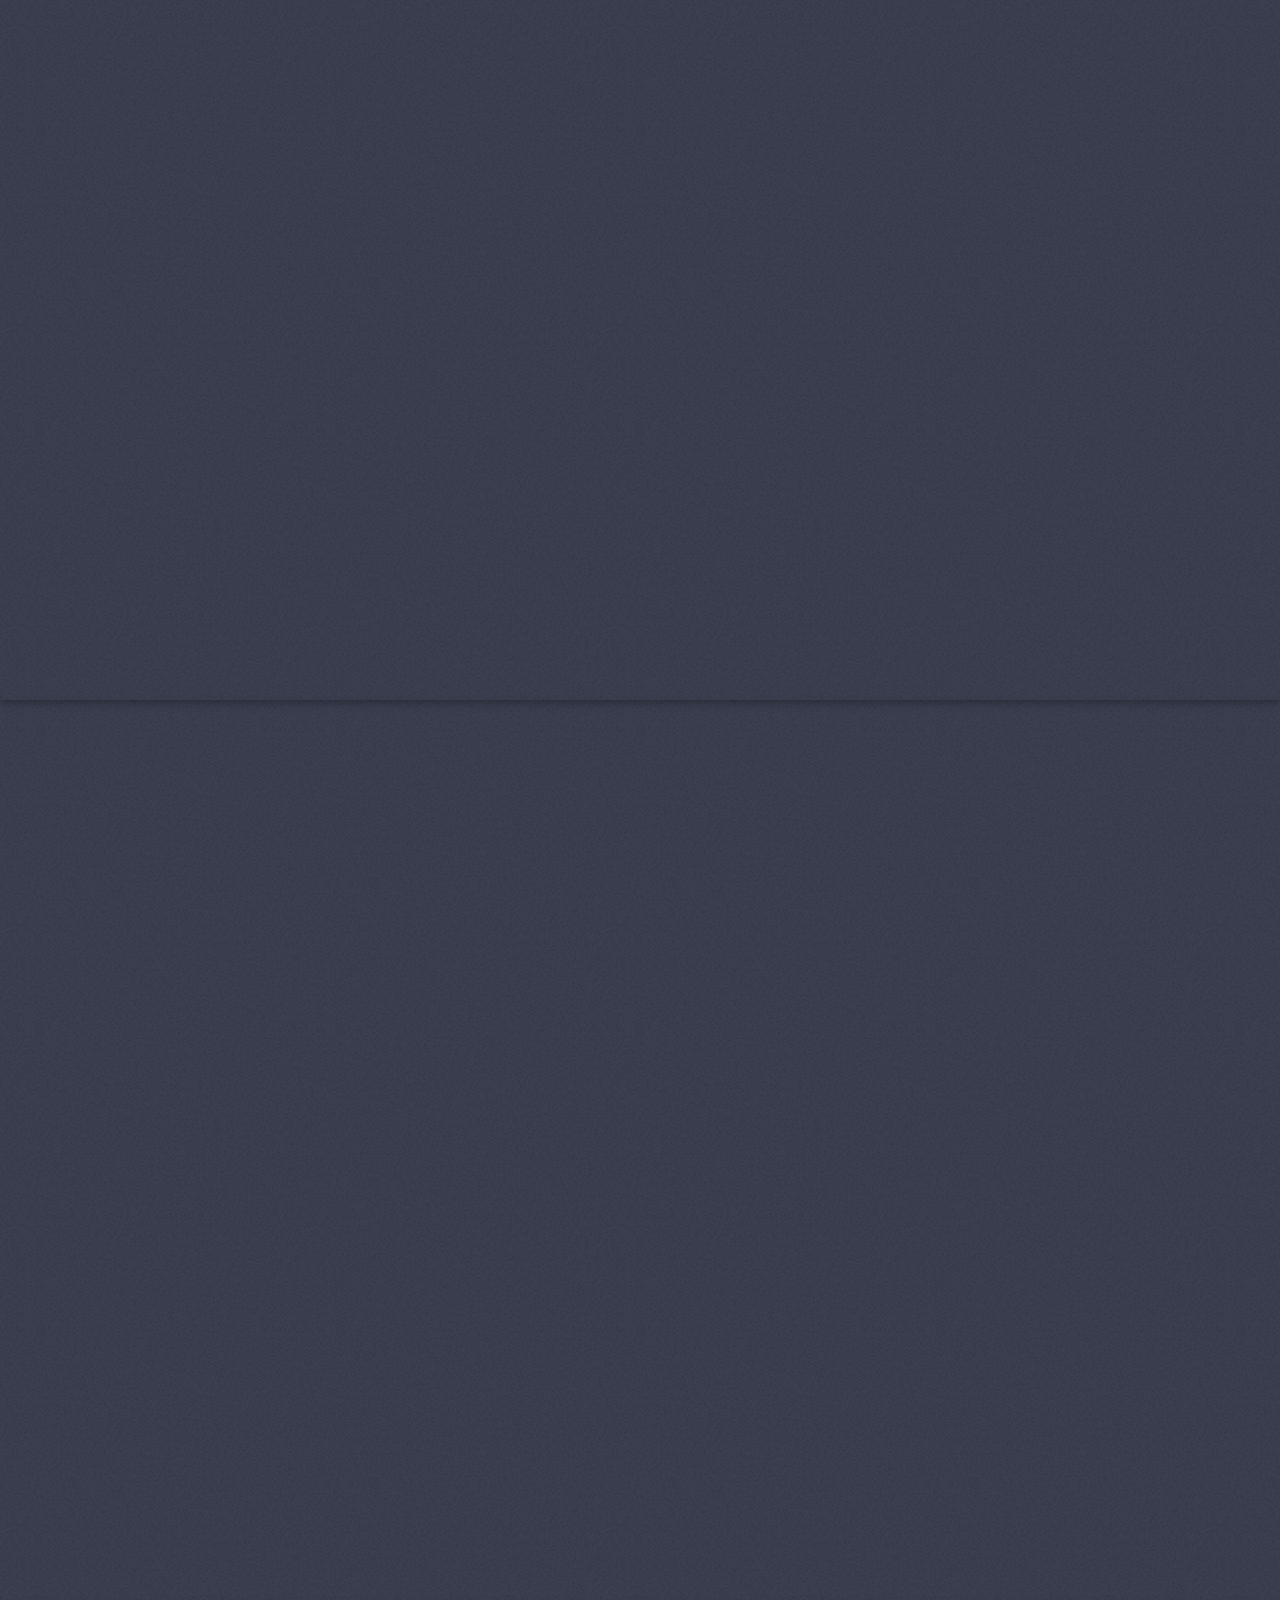
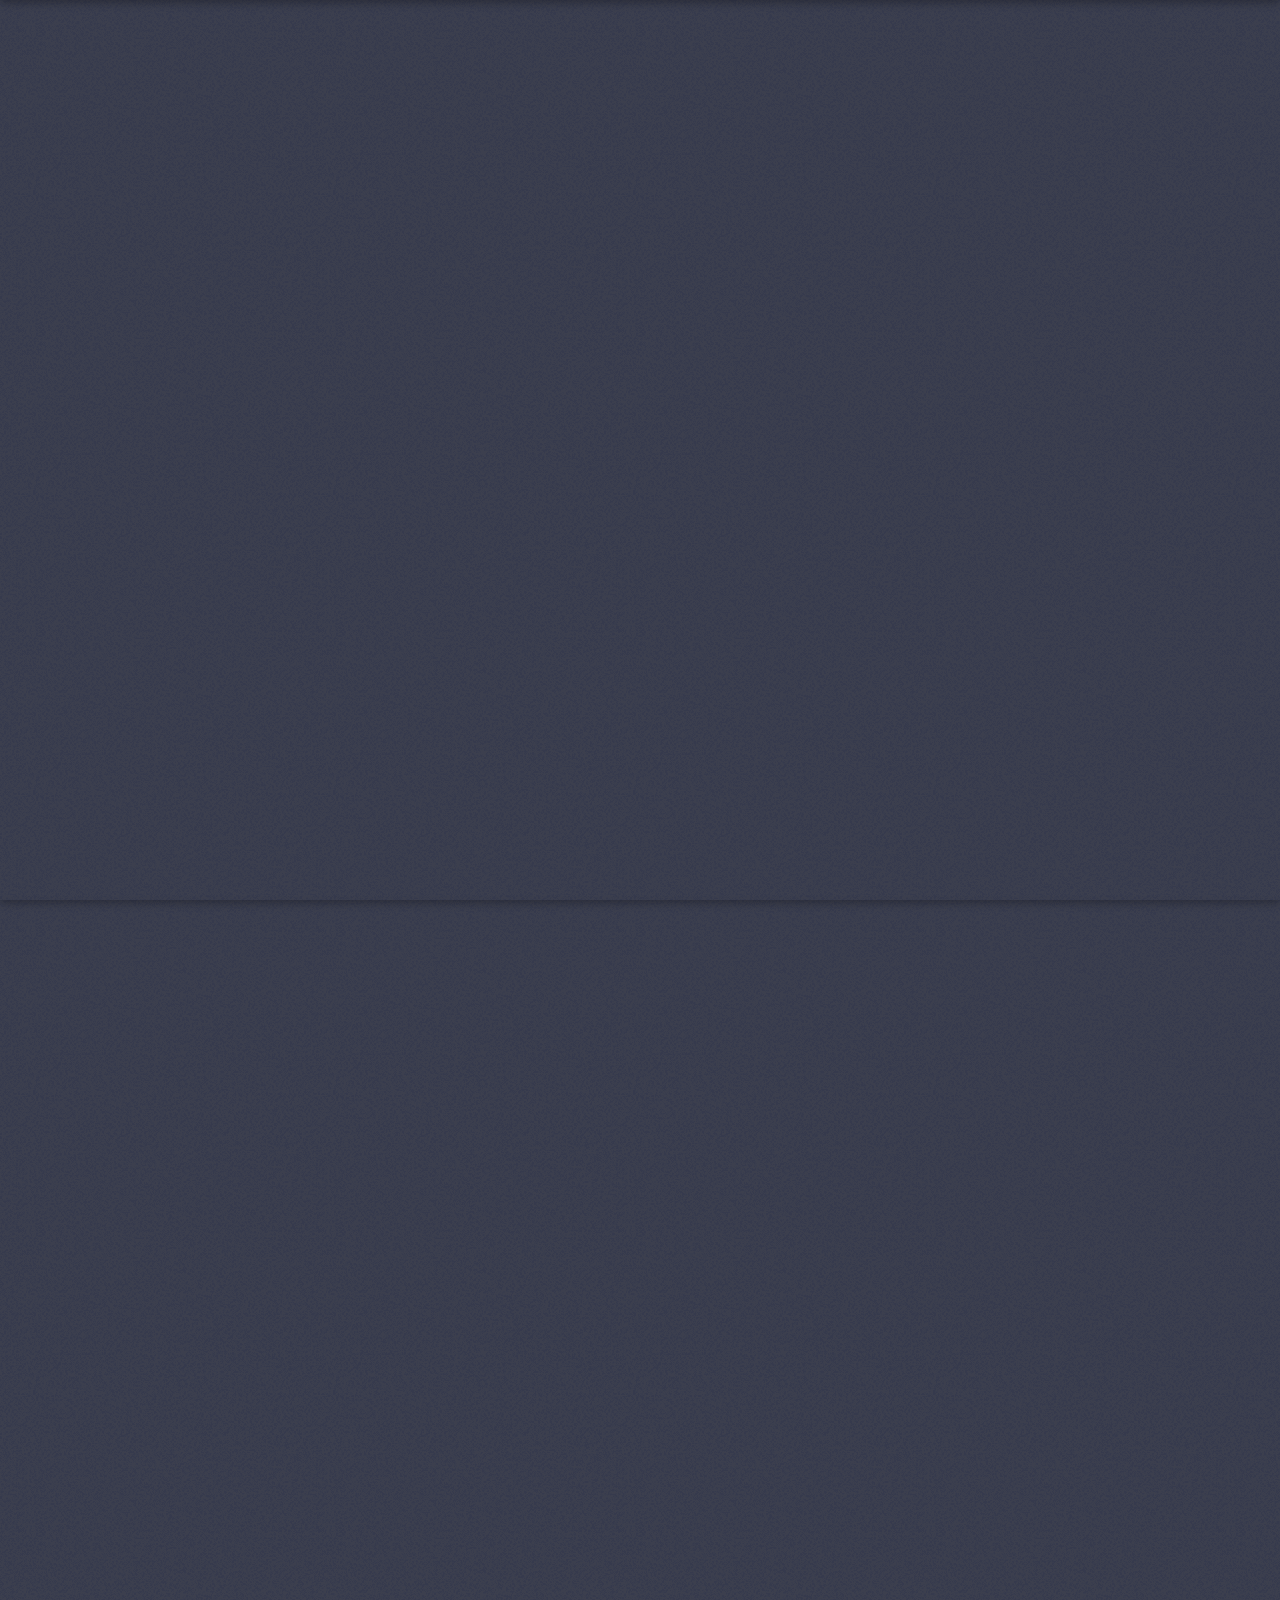
<file: fontcata/index.html>
<!DOCTYPE HTML>
<!--
	Landed by HTML5 UP
	html5up.net | @ajlkn
	Free for personal and commercial use under the CCA 3.0 license (html5up.net/license)
-->
<html>
	<head>
		<title>Font Catalog</title>
		<meta charset="utf-8" />
		<meta name="viewport" content="width=device-width, initial-scale=1, user-scalable=no" />
		<link rel="stylesheet" href="assets/css/main.css" />
		<noscript><link rel="stylesheet" href="assets/css/noscript.css" /></noscript>
	</head>
	<body class="is-preload landing">
		<div id="page-wrapper">

			<!-- Header -->
				<header id="header">
					<h1 id="logo"><a href="index.html">Font Catalog</a></h1>
					<nav id="nav">
						<ul>
							<li><a href="index.html">Top</a></li>
							<li>
								<a href="#">Catalog</a>
								<ul>
									<li><a href="#Arphic">Arphic（文鼎）</a></li>
									<li><a href="#DynaFont">DynaFont（华康）</a>
										<ul>
											<li><a href="#DynaFont">华康日文官网 字体样张 2019</a></li>
											<li><a href="#DynaFont2">华康简中官网 字体样张 201904</a></li>
											<li><a href="#DynaFont3">华康繁中（台湾）官网 字体样张 20180706</a></li>
											<li><a href="#DynaFont4">华康繁中（香港）官网 字体样张 20180524</a></li>
										</ul>
									</li>
									<li><a href="#Fontworks">Fontworks</a>
										<ul>
											<li><a href="#Fontworks">Fontworks LETS emoji 字体样张 2017</a></li>
											<li><a href="#Fontworks2">Fontworks LETS 字体名称一览 2018</a></li>
											<li><a href="#Fontworks3">Fontworks LETS 字体样张 201808</a></li>
											<li><a href="#Fontworks4">Fontworks LETS 英文字体样张 2015</a></li>
										</ul>
									</li>
									<li><a href="#Founder">Founder Type（方正）</a></li>
									<li><a href="#Hanyi">Hanyi Fonts（汉仪）</a></li>
									<li><a href="#Iwata">Iwata（岩田）</a></li>
									<li><a href="#Monotype">Monotype（蒙纳）</a>
										<ul>
											<li><a href="#Monotype">Monotype OpenType 中文字体样张 2012</a></li>
											<li><a href="#Monotype2">Monotype 中文字体样张 2012</a></li>
											<li><a href="#Monotype3">Monotype 简中字体样张 201807</a></li>
											<li><a href="#Monotype4">Monotype 繁中字体样张 201807</a></li>
										</ul>
									</li>
									<li><a href="#Morisawa">Morisawa（森泽）</a></li>
									<li><a href="#Motoya">Motoya</a></li>
									<li><a href="#TensenType">TensenType（腾祥）</a></li>
									<li><a href="#TypeBank">TypeBank</a></li>
									<li><a href="#ref">主流厂商字体样张下载地址</a></li>
									<li>
										<a href="#footer">About me</a>
										<ul>
											<li><a class="disabled" href="#" >IG</a></li>
											<li><a href="https://github.com/kaede1128">Github</a></li>
											<li><a href="mailto:melforjob@gmail.com">Contact me</a></li>
											<li><a class="disabled" href="#" >Donate</a></li>
										</ul>
									</li>
								</ul>
							</li>
							<!-- <li><a href="elements.html">Elements</a></li> -->
							<!-- <li><a href="#" class="button primary">Sign Up</a></li> -->
						</ul>
					</nav>
				</header>

			<!-- Banner -->
				<section id="banner">
					<div class="content">
						<header class="major">
							<h2>Font</h2>
							<p>Catalog</p>
						</header>
						<!-- <span class="image"><img src="images/pic01.jpg" alt="" /></span> -->
					</div>
					<a href="#Arphic" class="goto-next scrolly">Next</a>
				</section>

				<section id="Arphic" class="spotlight style1 bottom">
					<span class="image fit main"><img src="images/pic02.jpg" alt="" /></span>
					<div class="content">
						<div class="container">
							<div class="row">
								<div class="col-12 col-12-medium">
									<header>
										<h2>Arphic（文鼎）</h2>
										<p>文鼎科技 字体样张 2015</p>
									</header>
								</div>
							</div>
							<div class="row">
								<div class="col-12 col-12-medium">
									<embed src="./assets/pdf/Arphic（文鼎）/文鼎科技%20字体样张%202015.pdf" class="embedpdf">
								</div>
							</div>
							<a href="./assets/pdf/Arphic（文鼎）/文鼎科技%20字体样张%202015.pdf" class="button" target="_blank">Open in New Window</a>
						</div>
					</div>
					<a href="#DynaFont" class="goto-next scrolly">Next</a>
				</section>

				<section id="DynaFont" class="spotlight style1 bottom">
					<span class="image fit main"><img src="images/pic02.jpg" alt="" /></span>
					<div class="content">
						<div class="container">
							<div class="row">
								<div class="col-12 col-12-medium">
									<header>
										<h2>DynaFont（华康）</h2>
										<p>华康日文官网 字体样张 2019</p>
									</header>
								</div>
							</div>
							<div class="row">
								<div class="col-12 col-12-medium">
									<embed src="./assets/pdf/DynaFont（华康）/华康日文官网 字体样张 2019.pdf" class="embedpdf">
								</div>
							</div>
							<a href="./assets/pdf/DynaFont（华康）/华康日文官网 字体样张 2019.pdf" class="button" target="_blank">Open in New Window</a>
						</div>
					</div>
					<a href="#DynaFont2" class="goto-next scrolly">Next</a>
				</section>

				<section id="DynaFont2" class="spotlight style1 bottom">
					<span class="image fit main"><img src="images/pic02.jpg" alt="" /></span>
					<div class="content">
						<div class="container">
							<div class="row">
								<div class="col-12 col-12-medium">
									<header>
										<h2>DynaFont（华康）</h2>
										<p>华康简中官网 字体样张 201904</p>
									</header>
								</div>
							</div>
							<div class="row">
								<div class="col-12 col-12-medium">
									<embed src="./assets/pdf/DynaFont（华康）/华康简中官网 字体样张 201904.pdf" class="embedpdf">
								</div>
							</div>
							<a href="./assets/pdf/DynaFont（华康）/华康简中官网 字体样张 201904.pdf" class="button" target="_blank">Open in New Window</a>
						</div>
					</div>
					<a href="#DynaFont3" class="goto-next scrolly">Next</a>
				</section>

				<section id="DynaFont3" class="spotlight style1 bottom">
					<span class="image fit main"><img src="images/pic02.jpg" alt="" /></span>
					<div class="content">
						<div class="container">
							<div class="row">
								<div class="col-12 col-12-medium">
									<header>
										<h2>DynaFont（华康）</h2>
										<p>华康繁中（台湾）官网 字体样张 20180706</p>
									</header>
								</div>
							</div>
							<div class="row">
								<div class="col-12 col-12-medium">
									<embed src="./assets/pdf/DynaFont（华康）/华康繁中（台湾）官网 字体样张 20180706.pdf" class="embedpdf">
								</div>
							</div>
							<a href="./assets/pdf/DynaFont（华康）/华康繁中（台湾）官网 字体样张 20180706.pdf" class="button" target="_blank">Open in New Window</a>
						</div>
					</div>
					<a href="#DynaFont4" class="goto-next scrolly">Next</a>
				</section>

				<section id="DynaFont4" class="spotlight style1 bottom">
					<span class="image fit main"><img src="images/pic02.jpg" alt="" /></span>
					<div class="content">
						<div class="container">
							<div class="row">
								<div class="col-12 col-12-medium">
									<header>
										<h2>DynaFont（华康）</h2>
										<p>华康繁中（香港）官网 字体样张 20180524</p>
									</header>
								</div>
							</div>
							<div class="row">
								<div class="col-12 col-12-medium">
									<embed src="./assets/pdf/DynaFont（华康）/华康繁中（香港）官网 字体样张 20180524.pdf" class="embedpdf">
								</div>
							</div>
							<a href="./assets/pdf/DynaFont（华康）/华康繁中（香港）官网 字体样张 20180524.pdf" class="button" target="_blank">Open in New Window</a>
						</div>
					</div>
					<a href="#Fontworks" class="goto-next scrolly">Next</a>
				</section>

				<section id="Fontworks" class="spotlight style1 bottom">
					<span class="image fit main"><img src="images/pic02.jpg" alt="" /></span>
					<div class="content">
						<div class="container">
							<div class="row">
								<div class="col-12 col-12-medium">
									<header>
										<h2>Fontworks</h2>
										<p>Fontworks LETS emoji 字体样张 2017</p>
									</header>
								</div>
							</div>
							<div class="row">
								<div class="col-12 col-12-medium">
									<embed src="./assets/pdf/Fontworks/Fontworks LETS emoji 字体样张 2017.pdf" class="embedpdf">
								</div>
							</div>
							<a href="./assets/pdf/Fontworks/Fontworks LETS emoji 字体样张 2017.pdf" class="button" target="_blank">Open in New Window</a>
						</div>
					</div>
					<a href="#Fontworks2" class="goto-next scrolly">Next</a>
				</section>

				<section id="Fontworks2" class="spotlight style1 bottom">
					<span class="image fit main"><img src="images/pic02.jpg" alt="" /></span>
					<div class="content">
						<div class="container">
							<div class="row">
								<div class="col-12 col-12-medium">
									<header>
										<h2>Fontworks</h2>
										<p>Fontworks LETS 字体名称一览 2018</p>
									</header>
								</div>
							</div>
							<div class="row">
								<div class="col-12 col-12-medium">
									<embed src="./assets/pdf/Fontworks/Fontworks LETS 字体名称一览 2018.pdf" class="embedpdf">
								</div>
							</div>
							<a href="./assets/pdf/Fontworks/Fontworks LETS 字体名称一览 2018.pdf" class="button" target="_blank">Open in New Window</a>
						</div>
					</div>
					<a href="#Fontworks3" class="goto-next scrolly">Next</a>
				</section>

				<section id="Fontworks3" class="spotlight style1 bottom">
					<span class="image fit main"><img src="images/pic02.jpg" alt="" /></span>
					<div class="content">
						<div class="container">
							<div class="row">
								<div class="col-12 col-12-medium">
									<header>
										<h2>Fontworks</h2>
										<p>Fontworks LETS 字体样张 201808</p>
									</header>
								</div>
							</div>
							<div class="row">
								<div class="col-12 col-12-medium">
									<embed src="./assets/pdf/Fontworks/Fontworks LETS 字体样张 201808.pdf" class="embedpdf">
								</div>
							</div>
							<a href="./assets/pdf/Fontworks/Fontworks LETS 字体样张 201808.pdf" class="button" target="_blank">Open in New Window</a>
						</div>
					</div>
					<a href="#Fontworks4" class="goto-next scrolly">Next</a>
				</section>

				<section id="Fontworks4" class="spotlight style1 bottom">
					<span class="image fit main"><img src="images/pic02.jpg" alt="" /></span>
					<div class="content">
						<div class="container">
							<div class="row">
								<div class="col-12 col-12-medium">
									<header>
										<h2>Fontworks</h2>
										<p>Fontworks LETS 英文字体样张 2015</p>
									</header>
								</div>
							</div>
							<div class="row">
								<div class="col-12 col-12-medium">
									<embed src="./assets/pdf/Fontworks/Fontworks LETS 英文字体样张 2015.pdf" class="embedpdf">
								</div>
							</div>
							<a href="./assets/pdf/Fontworks/Fontworks LETS 英文字体样张 2015.pdf" class="button" target="_blank">Open in New Window</a>
						</div>
					</div>
					<a href="#Founder" class="goto-next scrolly">Next</a>
				</section>

				<section id="Founder" class="spotlight style1 bottom">
					<span class="image fit main"><img src="images/pic02.jpg" alt="" /></span>
					<div class="content">
						<div class="container">
							<div class="row">
								<div class="col-12 col-12-medium">
									<header>
										<h2>Founder Type（方正）</h2>
										<p>方正字库 字体样张 2017</p>
									</header>
								</div>
							</div>
							<div class="row">
								<div class="col-12 col-12-medium">
									<embed src="./assets/pdf/Founder Type（方正）/方正字库 字体样张 2017.pdf" class="embedpdf">
								</div>
							</div>
							<a href="./assets/pdf/Founder Type（方正）/方正字库 字体样张 2017.pdf" class="button" target="_blank">Open in New Window</a>
						</div>
					</div>
					<a href="#Hanyi" class="goto-next scrolly">Next</a>
				</section>

				<section id="Hanyi" class="spotlight style1 bottom">
					<span class="image fit main"><img src="images/pic02.jpg" alt="" /></span>
					<div class="content">
						<div class="container">
							<div class="row">
								<div class="col-12 col-12-medium">
									<header>
										<h2>Hanyi Fonts（汉仪）</h2>
										<p>汉仪字库 字体样张 20161215</p>
									</header>
								</div>
							</div>
							<div class="row">
								<div class="col-12 col-12-medium">
									<embed src="./assets/pdf/Hanyi Fonts（汉仪）/汉仪字库 字体样张 20161215.pdf" class="embedpdf">
								</div>
							</div>
							<a href="./assets/pdf/Hanyi Fonts（汉仪）/汉仪字库 字体样张 20161215.pdf" class="button" target="_blank">Open in New Window</a>
						</div>
					</div>
					<a href="#Iwata" class="goto-next scrolly">Next</a>
				</section>

				<section id="Iwata" class="spotlight style1 bottom">
					<span class="image fit main"><img src="images/pic02.jpg" alt="" /></span>
					<div class="content">
						<div class="container">
							<div class="row">
								<div class="col-12 col-12-medium">
									<header>
										<h2>Iwata（岩田）</h2>
										<p>Iwata LETS 字体样张 2017</p>
									</header>
								</div>
							</div>
							<div class="row">
								<div class="col-12 col-12-medium">
									<embed src="./assets/pdf/Iwata（岩田）/Iwata LETS 字体样张 2017.pdf" class="embedpdf">
								</div>
							</div>
							<a href="./assets/pdf/Iwata（岩田）/Iwata LETS 字体样张 2017.pdf" class="button" target="_blank">Open in New Window</a>
						</div>
					</div>
					<a href="#Monotype" class="goto-next scrolly">Next</a>
				</section>

				<section id="Monotype" class="spotlight style1 bottom">
					<span class="image fit main"><img src="images/pic02.jpg" alt="" /></span>
					<div class="content">
						<div class="container">
							<div class="row">
								<div class="col-12 col-12-medium">
									<header>
										<h2>Monotype（蒙纳）</h2>
										<p>Monotype OpenType 中文字体样张 2012</p>
									</header>
								</div>
							</div>
							<div class="row">
								<div class="col-12 col-12-medium">
									<embed src="./assets/pdf/Monotype（蒙纳）/Monotype OpenType 中文字体样张 2012.pdf" class="embedpdf">
								</div>
							</div>
							<a href="./assets/pdf/Monotype（蒙纳）/Monotype OpenType 中文字体样张 2012.pdf" class="button" target="_blank">Open in New Window</a>
						</div>
					</div>
					<a href="#Monotype2" class="goto-next scrolly">Next</a>
				</section>

				<section id="Monotype2" class="spotlight style1 bottom">
					<span class="image fit main"><img src="images/pic02.jpg" alt="" /></span>
					<div class="content">
						<div class="container">
							<div class="row">
								<div class="col-12 col-12-medium">
									<header>
										<h2>Monotype（蒙纳）</h2>
										<p>Monotype 中文字体样张 2012</p>
									</header>
								</div>
							</div>
							<div class="row">
								<div class="col-12 col-12-medium">
									<embed src="./assets/pdf/Monotype（蒙纳）/Monotype 中文字体样张 2012.pdf" class="embedpdf">
								</div>
							</div>
							<a href="./assets/pdf/Monotype（蒙纳）/Monotype 中文字体样张 2012.pdf" class="button" target="_blank">Open in New Window</a>
						</div>
					</div>
					<a href="#Monotype3" class="goto-next scrolly">Next</a>
				</section>	

				<section id="Monotype3" class="spotlight style1 bottom">
					<span class="image fit main"><img src="images/pic02.jpg" alt="" /></span>
					<div class="content">
						<div class="container">
							<div class="row">
								<div class="col-12 col-12-medium">
									<header>
										<h2>Monotype（蒙纳）</h2>
										<p>Monotype 简中字体样张 201807</p>
									</header>
								</div>
							</div>
							<div class="row">
								<div class="col-12 col-12-medium">
									<embed src="./assets/pdf/Monotype（蒙纳）/Monotype 简中字体样张 201807.pdf" class="embedpdf">
								</div>
							</div>
							<a href="./assets/pdf/Monotype（蒙纳）/Monotype 简中字体样张 201807.pdf" class="button" target="_blank">Open in New Window</a>
						</div>
					</div>
					<a href="#Monotype4" class="goto-next scrolly">Next</a>
				</section>

				<section id="Monotype4" class="spotlight style1 bottom">
					<span class="image fit main"><img src="images/pic02.jpg" alt="" /></span>
					<div class="content">
						<div class="container">
							<div class="row">
								<div class="col-12 col-12-medium">
									<header>
										<h2>Monotype（蒙纳）</h2>
										<p>Monotype 繁中字体样张 201807</p>
									</header>
								</div>
							</div>
							<div class="row">
								<div class="col-12 col-12-medium">
									<embed src="./assets/pdf/Monotype（蒙纳）/Monotype 繁中字体样张 201807.pdf" class="embedpdf">
								</div>
							</div>
							<a href="./assets/pdf/Monotype（蒙纳）/Monotype 繁中字体样张 201807.pdf" class="button" target="_blank">Open in New Window</a>
						</div>
					</div>
					<a href="#Morisawa" class="goto-next scrolly">Next</a>
				</section>

				<section id="Morisawa" class="spotlight style1 bottom">
					<span class="image fit main"><img src="images/pic02.jpg" alt="" /></span>
					<div class="content">
						<div class="container">
							<div class="row">
								<div class="col-12 col-12-medium">
									<header>
										<h2>Morisawa（森泽）</h2>
										<p>Morisawa 字体样张 2018</p>
									</header>
								</div>
							</div>
							<div class="row">
								<div class="col-12 col-12-medium">
									<embed src="./assets/pdf/Morisawa（森泽）/Morisawa 字体样张 2018.pdf" class="embedpdf">
								</div>
							</div>
							<a href="./assets/pdf/Morisawa（森泽）/Morisawa 字体样张 2018.pdf" class="button" target="_blank">Open in New Window</a>
						</div>
					</div>
					<a href="#Motoya" class="goto-next scrolly">Next</a>
				</section>

				<section id="Motoya" class="spotlight style1 bottom">
					<span class="image fit main"><img src="images/pic02.jpg" alt="" /></span>
					<div class="content">
						<div class="container">
							<div class="row">
								<div class="col-12 col-12-medium">
									<header>
										<h2>Motoya</h2>
										<p>Motoya LETS 字体样张 201804</p>
									</header>
								</div>
							</div>
							<div class="row">
								<div class="col-12 col-12-medium">
									<embed src="./assets/pdf/Motoya/Motoya%20LETS%20字体样张%20201804.pdf" class="embedpdf">
								</div>
							</div>
							<a href="./assets/pdf/Motoya/Motoya%20LETS%20字体样张%20201804.pdf" class="button" target="_blank">Open in New Window</a>
						</div>
					</div>
					<a href="#TensenType" class="goto-next scrolly">Next</a>
				</section>

				<section id="TensenType" class="spotlight style1 bottom">
					<span class="image fit main"><img src="images/pic02.jpg" alt="" /></span>
					<div class="content">
						<div class="container">
							<div class="row">
								<div class="col-12 col-12-medium">
									<header>
										<h2>TensenType（腾祥）</h2>
										<p>腾祥字库 字体样张 2015</p>
									</header>
								</div>
							</div>
							<div class="row">
								<div class="col-12 col-12-medium">
									<embed src="./assets/pdf/TensenType（腾祥）/腾祥字库 字体样张 2015.pdf" class="embedpdf">
								</div>
							</div>
							<a href="./assets/pdf/TensenType（腾祥）/腾祥字库 字体样张 2015.pdf" class="button" target="_blank">Open in New Window</a>
						</div>
					</div>
					<a href="#TypeBank" class="goto-next scrolly">Next</a>
				</section>

				<section id="TypeBank" class="spotlight style1 bottom">
					<span class="image fit main"><img src="images/pic02.jpg" alt="" /></span>
					<div class="content">
						<div class="container">
							<div class="row">
								<div class="col-12 col-12-medium">
									<header>
										<h2>TypeBank</h2>
										<p>TypeBank 字体样张 2015</p>
									</header>
								</div>
							</div>
							<div class="row">
								<div class="col-12 col-12-medium">
									<embed src="./assets/pdf/TypeBank/TypeBank 字体样张 2015.pdf" class="embedpdf">
								</div>
							</div>
							<a href="./assets/pdf/TypeBank/TypeBank 字体样张 2015.pdf" class="button" target="_blank">Open in New Window</a>
						</div>
					</div>
					<a href="#ref" class="goto-next scrolly">Next</a>
				</section>

			<!-- Five -->
				<section id="ref" class="wrapper style2 special fade">
					<div class="container">
						<header>
							<h2>Magna faucibus lorem diam</h2>
							<p>Ante metus praesent faucibus ante integer id accumsan eleifend</p>
						</header>
						<div class="col-4 col-6-medium col-12-xsmall">
							[Fontworks]
							https://fontworks.co.jp/support/download/pdf
						</div>
						<div class="col-4 col-6-medium col-12-xsmall">
							[DynaFont（华康）]
							日文官网：https://www.dynacw.co.jp/support/support_download.aspx
							简中(大陆)官网：https://www.dynacw.com.cn/support/support_download.aspx
							繁中(香港)官网：https://www.dynacw.com.hk/zh/support/support_download.aspx
							繁中(台湾)官网：https://www.dynacw.com.tw/support/support_download.aspx
						</div>
						<div class="col-4 col-6-medium col-12-xsmall">
							[Morisawa（森泽）]
							http://www.morisawa.co.jp/support/download/fonts#common_catalog
						</div>
						<div class="col-4 col-6-medium col-12-xsmall">
							[Founder Type（方正）]
							http://cdn1.foundertype.com/Public/Uploads/FZFontSample.zip
						</div>
						<div class="col-4 col-6-medium col-12-xsmall">
							[Hanyi Fonts（汉仪）]
							http://www.cnprint.org/bbs/thread/165/273870/
						</div>
						<div class="col-4 col-6-medium col-12-xsmall">
							[TensenType（腾祥）]
							http://www.cnprint.org/bbs/thread/165/245552/
						</div>
						<div class="col-4 col-6-medium col-12-xsmall">
							[Arphic（文鼎）]
							http://www.cnprint.org/bbs/thread/165/244068/
						</div>
						<div class="col-4 col-6-medium col-12-xsmall">
							[Monotype（蒙纳）]
							http://www.monotype.com.hk/modules.php?name=Content&pa=showpage&pid=28
						</div>
						<div class="col-4 col-6-medium col-12-xsmall">
							[LETS字体协会]
							https://lets-site.jp/download/
						</div>
					</div>
				</section>

			<!-- Footer -->
				<footer id="footer">
					<ul class="icons">
						<!-- <li><a href="#" class="icon brands alt fa-twitter"><span class="label">Twitter</span></a></li>
						<li><a href="#" class="icon brands alt fa-facebook-f"><span class="label">Facebook</span></a></li>
						<li><a href="#" class="icon brands alt fa-linkedin-in"><span class="label">LinkedIn</span></a></li> -->
						<li><a href="https://www.instagram.com/kaede1128" class="icon brands alt fa-instagram"><span class="label">Instagram</span></a></li>
						<li><a href="https://github.com/kaede1128" class="icon brands alt fa-github"><span class="label">GitHub</span></a></li>
						<li><a href="mailto:melforjob@gmail.com" class="icon solid alt fa-envelope"><span class="label">Email</span></a></li>
					</ul>
					<ul class="copyright">
						<li>&copy; <script>document.write(new Date().getFullYear())</script>. All rights reserved.</li><li>UI Ref.: <a href="http://html5up.net">HTML5 UP</a></li><li>Design & Function: <a href="melforjob@gmail.com">melforjob@gmail.com</a></li>
					</ul>
				</footer>

		</div>

		<!-- Scripts -->
			<script src="assets/js/jquery.min.js"></script>
			<script src="assets/js/jquery.scrolly.min.js"></script>
			<script src="assets/js/jquery.dropotron.min.js"></script>
			<script src="assets/js/jquery.scrollex.min.js"></script>
			<script src="assets/js/browser.min.js"></script>
			<script src="assets/js/breakpoints.min.js"></script>
			<script src="assets/js/util.js"></script>
			<script src="assets/js/main.js"></script>

	</body>
    <script type="text/javascript">

	    function cal() {
	        let now, output
	        now = Number(document.dragonsoul.now.value)
	        if (now == "") {
		        document.dragonsoul.prefer.value = ""
		        document.dragonsoul.need.value = ""
	        } else {
		        output = 1
		        for (let i = 1; i <= now; i++)
		        	output *= 2
		        document.dragonsoul.prefer.value = now+1
		        document.dragonsoul.need.value = output
	        }
	    }
	</script>
</html>
</file>
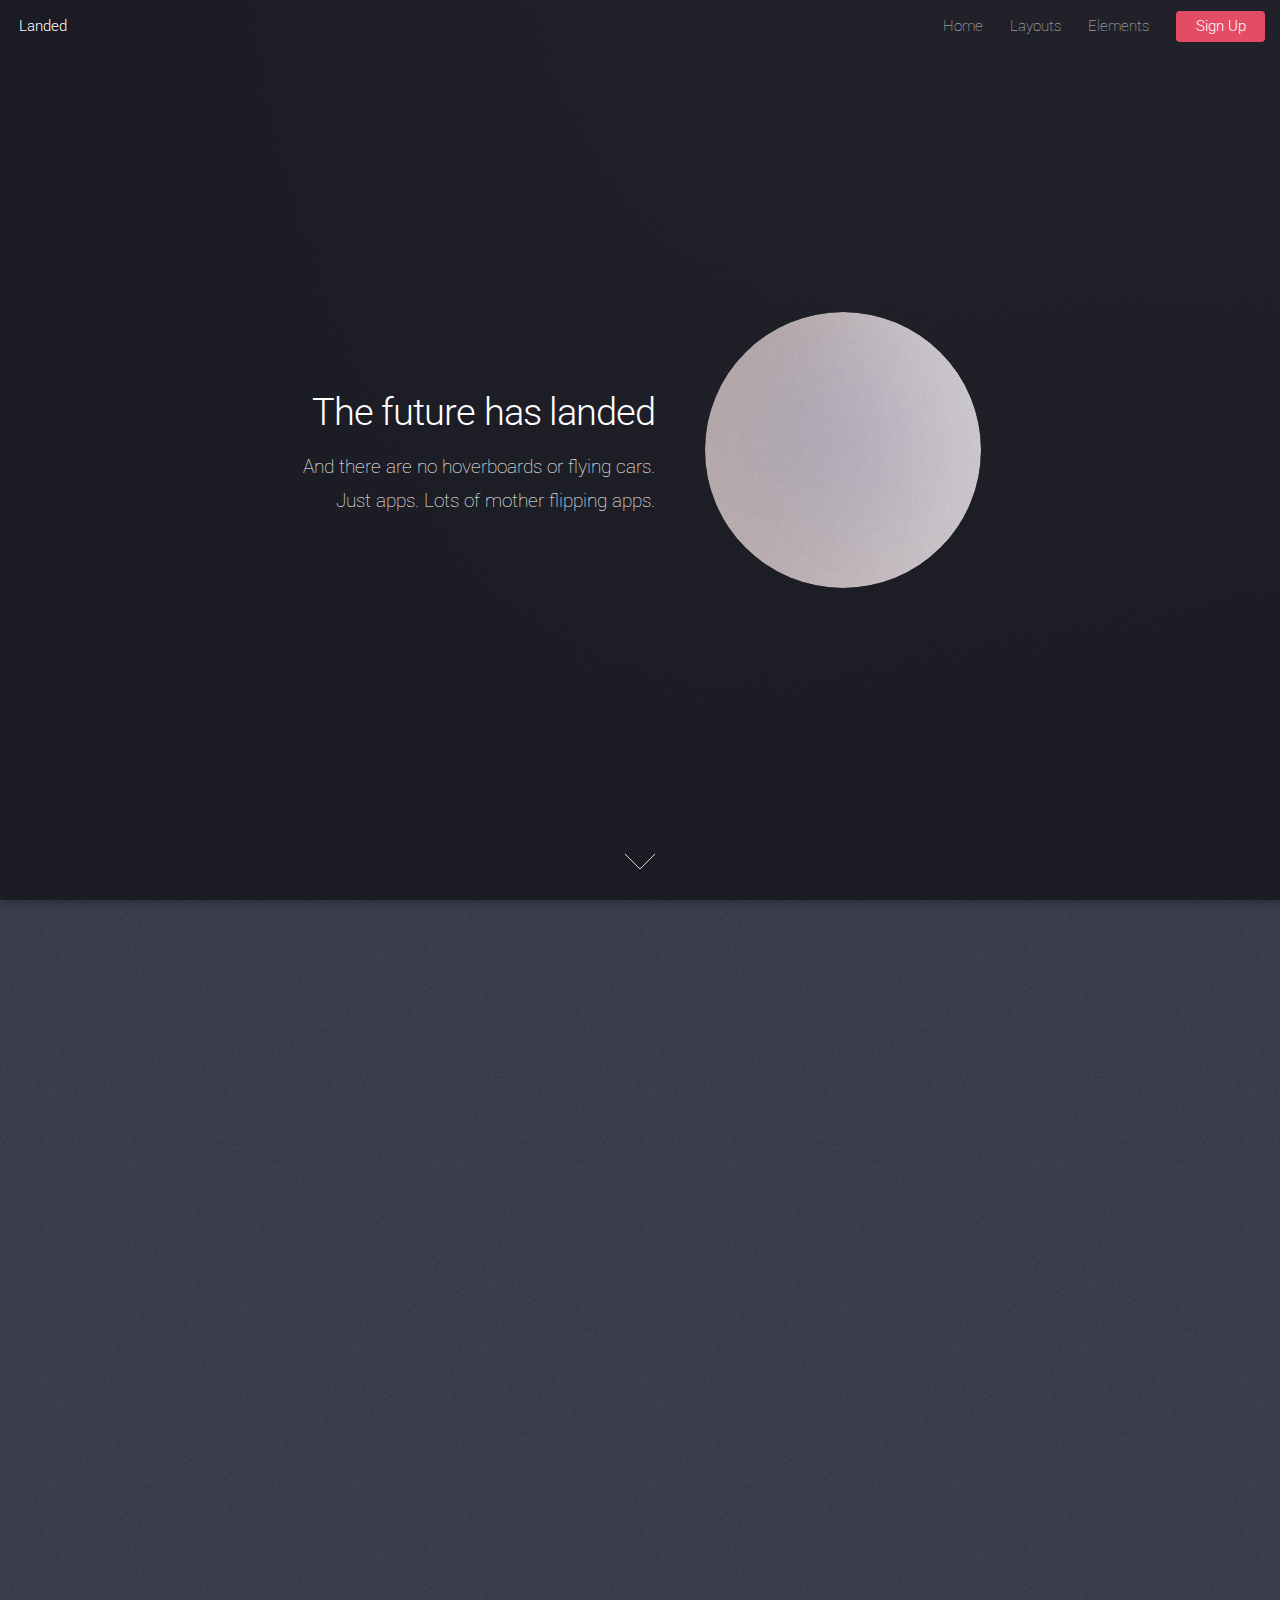
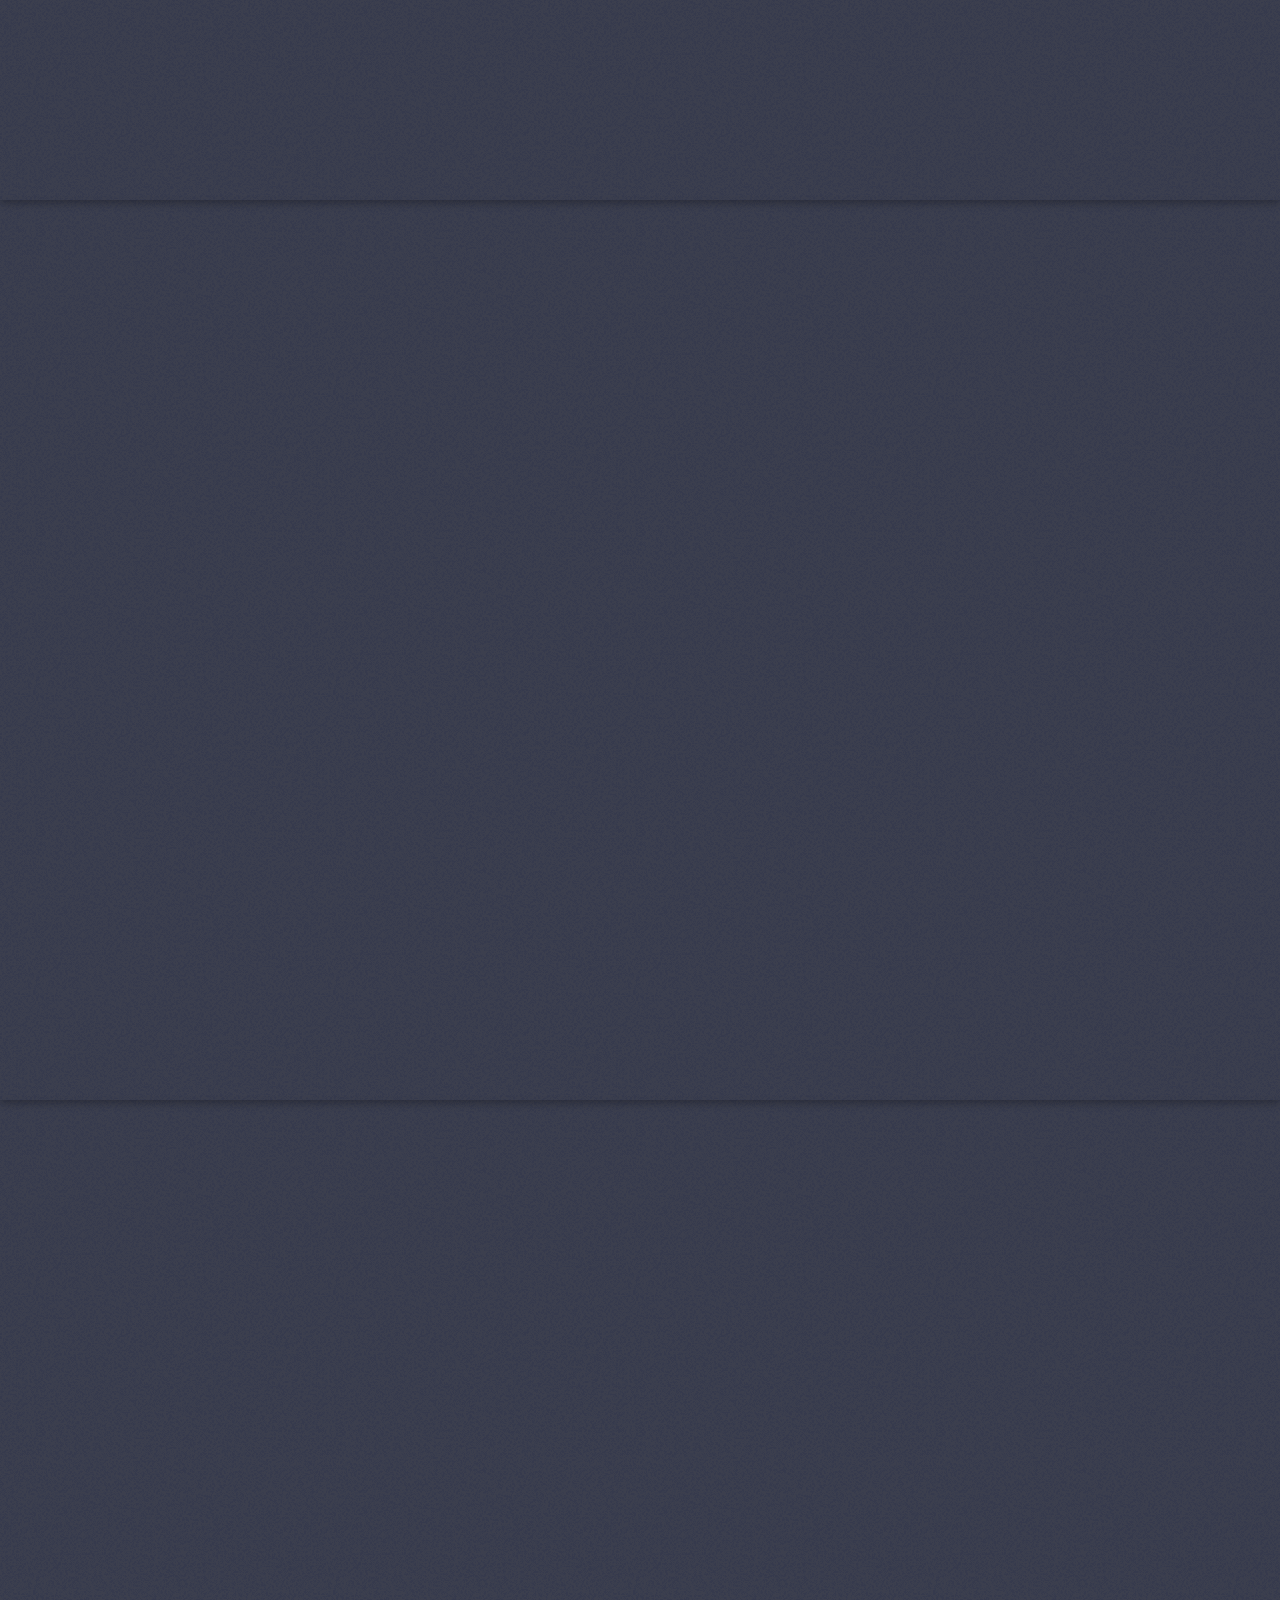
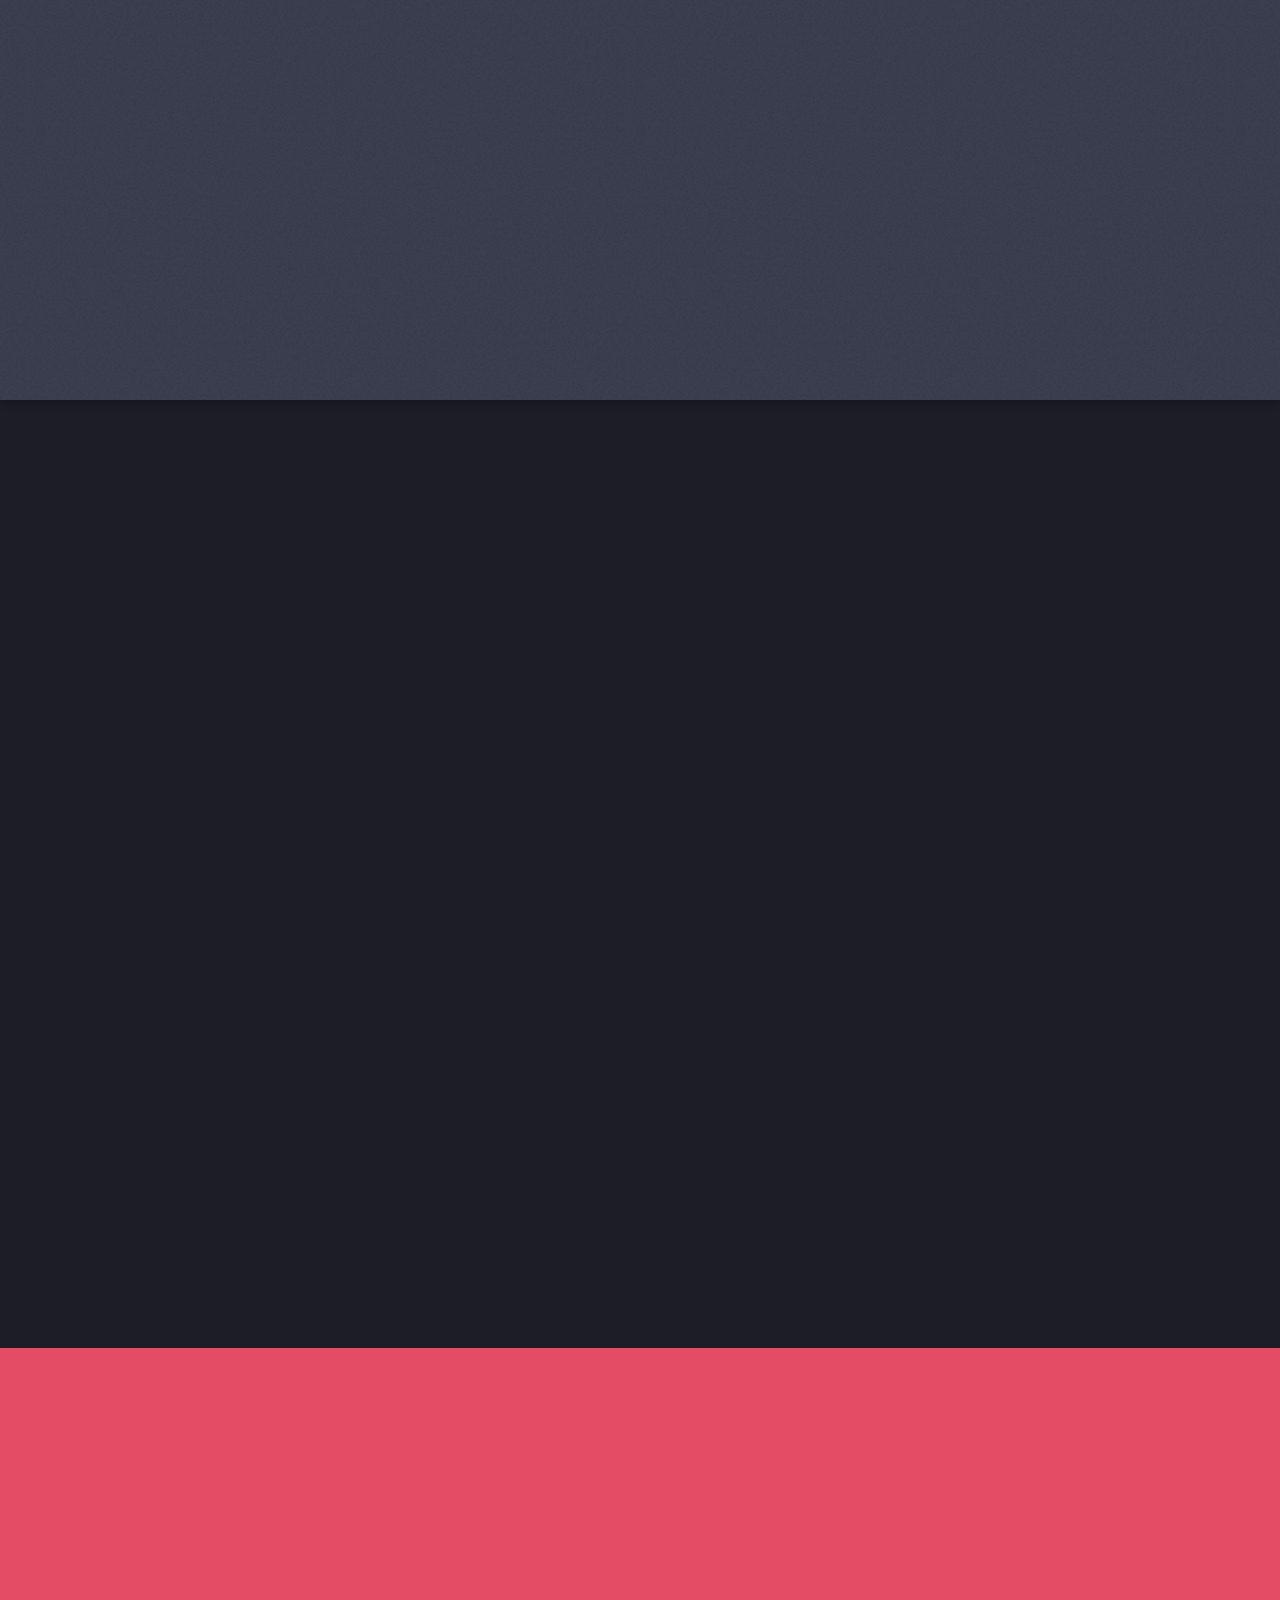
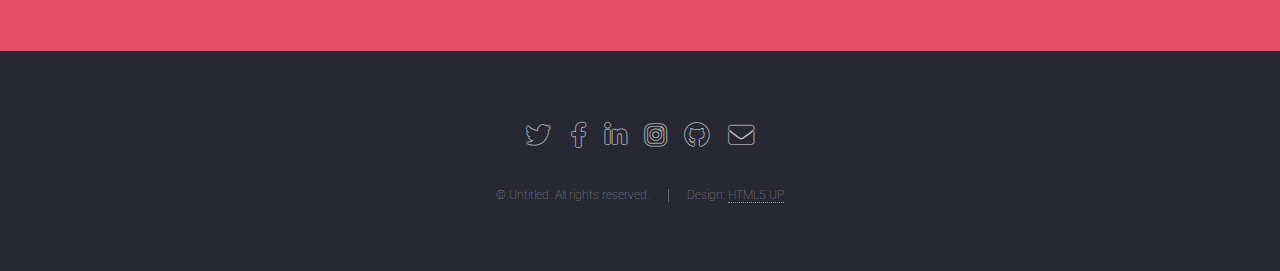
<file: landed/index.html>
<!DOCTYPE HTML>
<!--
	Landed by HTML5 UP
	html5up.net | @ajlkn
	Free for personal and commercial use under the CCA 3.0 license (html5up.net/license)
-->
<html>
	<head>
		<title>Landed by HTML5 UP</title>
		<meta charset="utf-8" />
		<meta name="viewport" content="width=device-width, initial-scale=1, user-scalable=no" />
		<link rel="stylesheet" href="assets/css/main.css" />
		<noscript><link rel="stylesheet" href="assets/css/noscript.css" /></noscript>
	</head>
	<body class="is-preload landing">
		<div id="page-wrapper">

			<!-- Header -->
				<header id="header">
					<h1 id="logo"><a href="index.html">Landed</a></h1>
					<nav id="nav">
						<ul>
							<li><a href="index.html">Home</a></li>
							<li>
								<a href="#">Layouts</a>
								<ul>
									<li><a href="left-sidebar.html">Left Sidebar</a></li>
									<li><a href="right-sidebar.html">Right Sidebar</a></li>
									<li><a href="no-sidebar.html">No Sidebar</a></li>
									<li>
										<a href="#">Submenu</a>
										<ul>
											<li><a href="#">Option 1</a></li>
											<li><a href="#">Option 2</a></li>
											<li><a href="#">Option 3</a></li>
											<li><a href="#">Option 4</a></li>
										</ul>
									</li>
								</ul>
							</li>
							<li><a href="elements.html">Elements</a></li>
							<li><a href="#" class="button primary">Sign Up</a></li>
						</ul>
					</nav>
				</header>

			<!-- Banner -->
				<section id="banner">
					<div class="content">
						<header>
							<h2>The future has landed</h2>
							<p>And there are no hoverboards or flying cars.<br />
							Just apps. Lots of mother flipping apps.</p>
						</header>
						<span class="image"><img src="images/pic01.jpg" alt="" /></span>
					</div>
					<a href="#one" class="goto-next scrolly">Next</a>
				</section>

			<!-- One -->
				<section id="one" class="spotlight style1 bottom">
					<span class="image fit main"><img src="images/pic02.jpg" alt="" /></span>
					<div class="content">
						<div class="container">
							<div class="row">
								<div class="col-4 col-12-medium">
									<header>
										<h2>Odio faucibus ipsum integer consequat</h2>
										<p>Nascetur eu nibh vestibulum amet gravida nascetur praesent</p>
									</header>
								</div>
								<div class="col-4 col-12-medium">
									<p>Feugiat accumsan lorem eu ac lorem amet sed accumsan donec.
									Blandit orci porttitor semper. Arcu phasellus tortor enim mi
									nisi praesent dolor adipiscing. Integer mi sed nascetur cep aliquet
									augue varius tempus lobortis porttitor accumsan consequat
									adipiscing lorem dolor.</p>
								</div>
								<div class="col-4 col-12-medium">
									<p>Morbi enim nascetur et placerat lorem sed iaculis neque ante
									adipiscing adipiscing metus massa. Blandit orci porttitor semper.
									Arcu phasellus tortor enim mi mi nisi praesent adipiscing. Integer
									mi sed nascetur cep aliquet augue varius tempus. Feugiat lorem
									ipsum dolor nullam.</p>
								</div>
							</div>
						</div>
					</div>
					<a href="#two" class="goto-next scrolly">Next</a>
				</section>

			<!-- Two -->
				<section id="two" class="spotlight style2 right">
					<span class="image fit main"><img src="images/pic03.jpg" alt="" /></span>
					<div class="content">
						<header>
							<h2>Interdum amet non magna accumsan</h2>
							<p>Nunc commodo accumsan eget id nisi eu col volutpat magna</p>
						</header>
						<p>Feugiat accumsan lorem eu ac lorem amet ac arcu phasellus tortor enim mi mi nisi praesent adipiscing. Integer mi sed nascetur cep aliquet augue varius tempus lobortis porttitor lorem et accumsan consequat adipiscing lorem.</p>
						<ul class="actions">
							<li><a href="#" class="button">Learn More</a></li>
						</ul>
					</div>
					<a href="#three" class="goto-next scrolly">Next</a>
				</section>

			<!-- Three -->
				<section id="three" class="spotlight style3 left">
					<span class="image fit main bottom"><img src="images/pic04.jpg" alt="" /></span>
					<div class="content">
						<header>
							<h2>Interdum felis blandit praesent sed augue</h2>
							<p>Accumsan integer ultricies aliquam vel massa sapien phasellus</p>
						</header>
						<p>Feugiat accumsan lorem eu ac lorem amet ac arcu phasellus tortor enim mi mi nisi praesent adipiscing. Integer mi sed nascetur cep aliquet augue varius tempus lobortis porttitor lorem et accumsan consequat adipiscing lorem.</p>
						<ul class="actions">
							<li><a href="#" class="button">Learn More</a></li>
						</ul>
					</div>
					<a href="#four" class="goto-next scrolly">Next</a>
				</section>

			<!-- Four -->
				<section id="four" class="wrapper style1 special fade-up">
					<div class="container">
						<header class="major">
							<h2>Accumsan sed tempus adipiscing blandit</h2>
							<p>Iaculis ac volutpat vis non enim gravida nisi faucibus posuere arcu consequat</p>
						</header>
						<div class="box alt">
							<div class="row gtr-uniform">
								<section class="col-4 col-6-medium col-12-xsmall">
									<span class="icon solid alt major fa-chart-area"></span>
									<h3>Ipsum sed commodo</h3>
									<p>Feugiat accumsan lorem eu ac lorem amet accumsan donec. Blandit orci porttitor.</p>
								</section>
								<section class="col-4 col-6-medium col-12-xsmall">
									<span class="icon solid alt major fa-comment"></span>
									<h3>Eleifend lorem ornare</h3>
									<p>Feugiat accumsan lorem eu ac lorem amet accumsan donec. Blandit orci porttitor.</p>
								</section>
								<section class="col-4 col-6-medium col-12-xsmall">
									<span class="icon solid alt major fa-flask"></span>
									<h3>Cubilia cep lobortis</h3>
									<p>Feugiat accumsan lorem eu ac lorem amet accumsan donec. Blandit orci porttitor.</p>
								</section>
								<section class="col-4 col-6-medium col-12-xsmall">
									<span class="icon solid alt major fa-paper-plane"></span>
									<h3>Non semper interdum</h3>
									<p>Feugiat accumsan lorem eu ac lorem amet accumsan donec. Blandit orci porttitor.</p>
								</section>
								<section class="col-4 col-6-medium col-12-xsmall">
									<span class="icon solid alt major fa-file"></span>
									<h3>Odio laoreet accumsan</h3>
									<p>Feugiat accumsan lorem eu ac lorem amet accumsan donec. Blandit orci porttitor.</p>
								</section>
								<section class="col-4 col-6-medium col-12-xsmall">
									<span class="icon solid alt major fa-lock"></span>
									<h3>Massa arcu accumsan</h3>
									<p>Feugiat accumsan lorem eu ac lorem amet accumsan donec. Blandit orci porttitor.</p>
								</section>
							</div>
						</div>
						<footer class="major">
							<ul class="actions special">
								<li><a href="#" class="button">Magna sed feugiat</a></li>
							</ul>
						</footer>
					</div>
				</section>

			<!-- Five -->
				<section id="five" class="wrapper style2 special fade">
					<div class="container">
						<header>
							<h2>Magna faucibus lorem diam</h2>
							<p>Ante metus praesent faucibus ante integer id accumsan eleifend</p>
						</header>
						<form method="post" action="#" class="cta">
							<div class="row gtr-uniform gtr-50">
								<div class="col-8 col-12-xsmall"><input type="email" name="email" id="email" placeholder="Your Email Address" /></div>
								<div class="col-4 col-12-xsmall"><input type="submit" value="Get Started" class="fit primary" /></div>
							</div>
						</form>
					</div>
				</section>

			<!-- Footer -->
				<footer id="footer">
					<ul class="icons">
						<li><a href="#" class="icon brands alt fa-twitter"><span class="label">Twitter</span></a></li>
						<li><a href="#" class="icon brands alt fa-facebook-f"><span class="label">Facebook</span></a></li>
						<li><a href="#" class="icon brands alt fa-linkedin-in"><span class="label">LinkedIn</span></a></li>
						<li><a href="#" class="icon brands alt fa-instagram"><span class="label">Instagram</span></a></li>
						<li><a href="#" class="icon brands alt fa-github"><span class="label">GitHub</span></a></li>
						<li><a href="#" class="icon solid alt fa-envelope"><span class="label">Email</span></a></li>
					</ul>
					<ul class="copyright">
						<li>&copy; Untitled. All rights reserved.</li><li>Design: <a href="http://html5up.net">HTML5 UP</a></li>
					</ul>
				</footer>

		</div>

		<!-- Scripts -->
			<script src="assets/js/jquery.min.js"></script>
			<script src="assets/js/jquery.scrolly.min.js"></script>
			<script src="assets/js/jquery.dropotron.min.js"></script>
			<script src="assets/js/jquery.scrollex.min.js"></script>
			<script src="assets/js/browser.min.js"></script>
			<script src="assets/js/breakpoints.min.js"></script>
			<script src="assets/js/util.js"></script>
			<script src="assets/js/main.js"></script>

	</body>
</html>
</file>
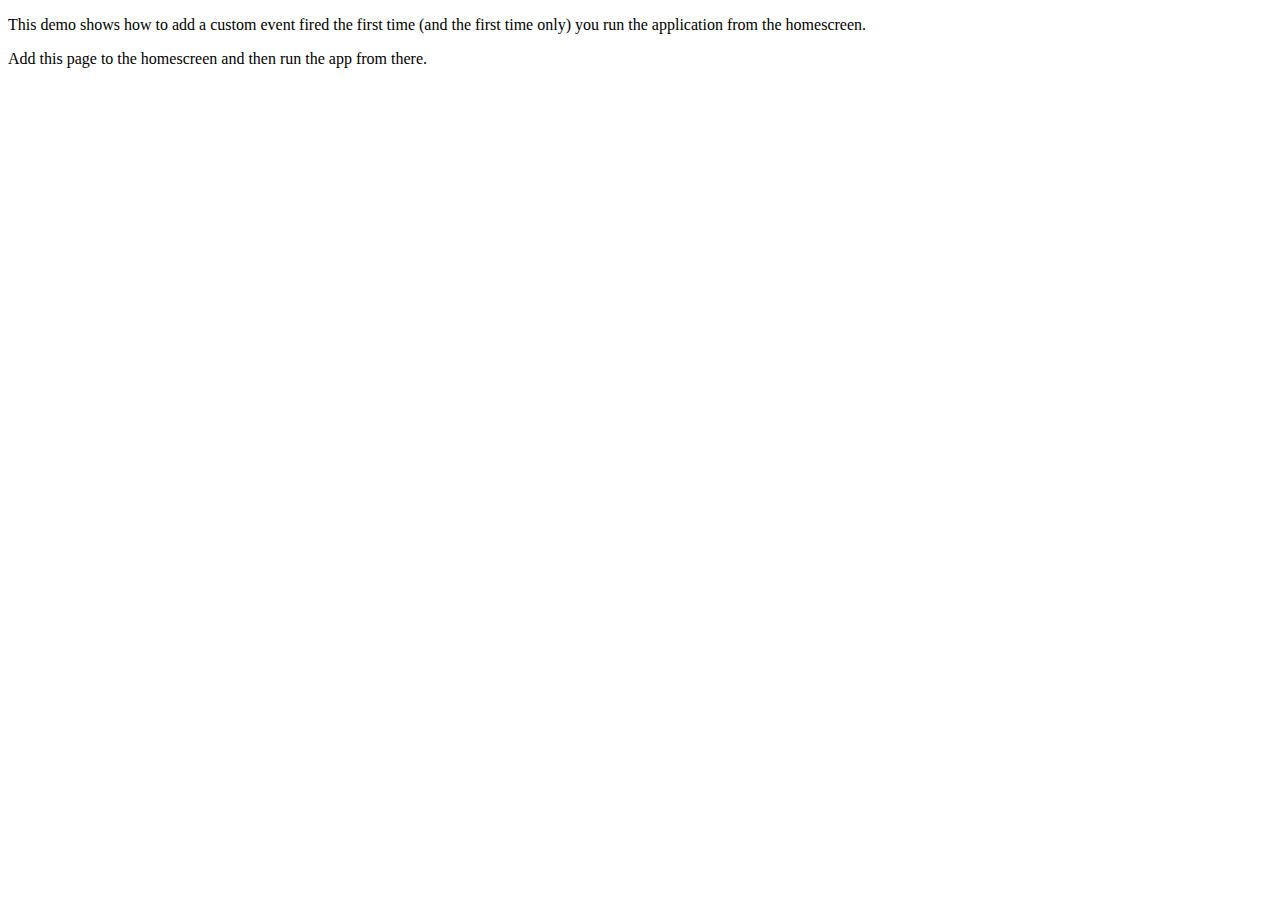
<file: add/demos/add-event/index.html>
<!DOCTYPE html>
<html>
<head>
<meta charset="utf-8">
<title>Add To Home</title>
<meta name="viewport" content="width=device-width, initial-scale=1">

<meta name="apple-mobile-web-app-capable" content="yes">
<meta name="mobile-web-app-capable" content="yes">

<meta name="apple-mobile-web-app-title" content="Add to Home">
<link rel="shortcut icon" sizes="16x16" href="../../imgs/icon-16x16.png">
<link rel="shortcut icon" sizes="196x196" href="../../imgs/icon-196x196.png">
<link rel="apple-touch-icon-precomposed" href="../../imgs/icon-152x152.png">

<link rel="stylesheet" type="text/css" href="../../style/addtohomescreen.css">
<script src="../../src/addtohomescreen.js"></script>
<script>
var a = addToHomescreen({
	onAdd: function () {
		alert('Welcome to the homescreen!');
	}
});
</script>
</head>

<body>
<p>This demo shows how to add a custom event fired the first time (and the first time only) you run the application from the homescreen.</p>

<p>Add this page to the homescreen and then run the app from there.</p>

</body>
</html>
</file>
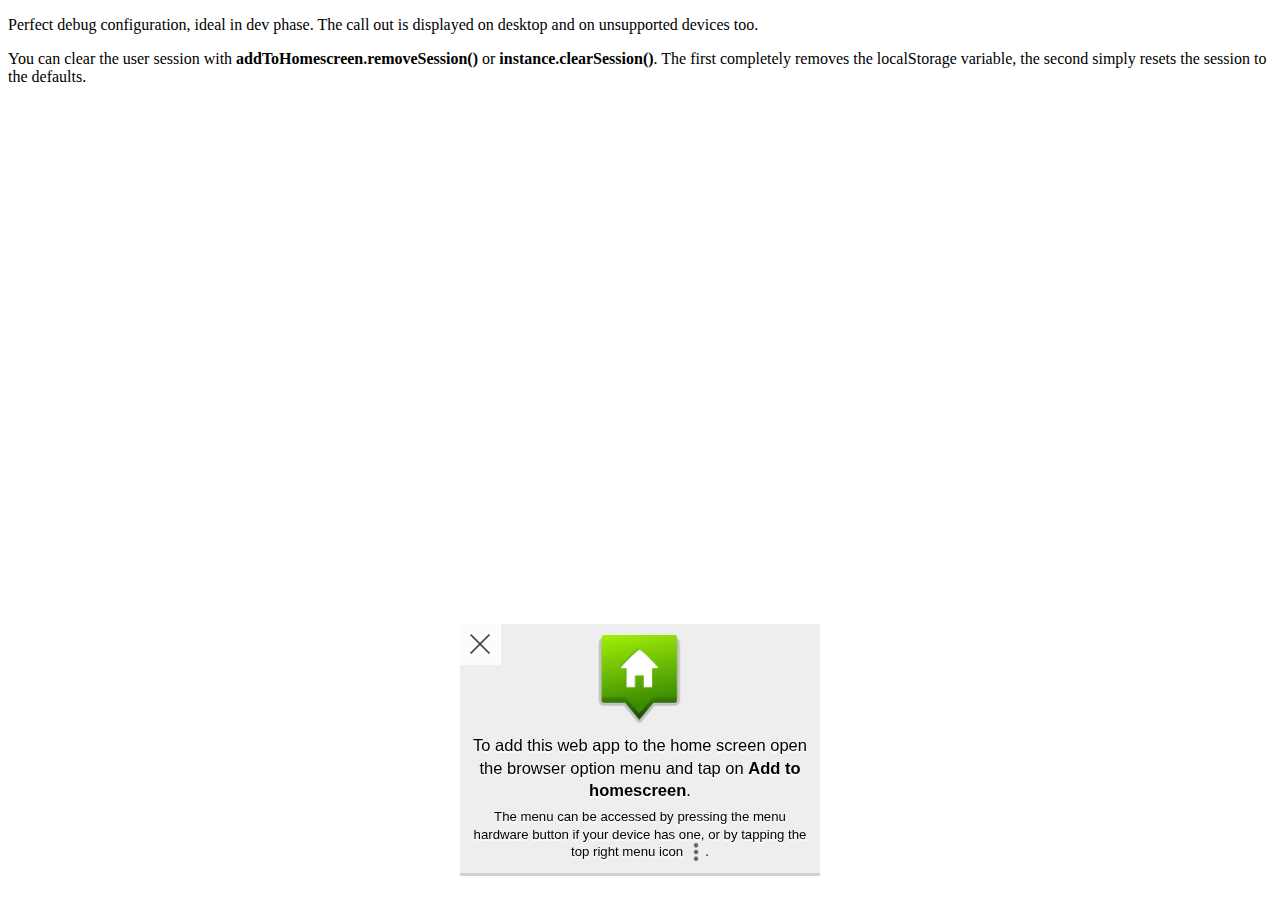
<file: add/demos/debug/index.html>
<!DOCTYPE html>
<html>
<head>
<meta charset="utf-8">
<title>Add To Home</title>
<meta name="viewport" content="width=device-width, initial-scale=1">

<meta name="apple-mobile-web-app-capable" content="yes">
<meta name="mobile-web-app-capable" content="yes">

<meta name="apple-mobile-web-app-title" content="Add to Home">
<link rel="shortcut icon" sizes="16x16" href="../../imgs/icon-16x16.png">
<link rel="shortcut icon" sizes="196x196" href="../../imgs/icon-196x196.png">
<link rel="apple-touch-icon-precomposed" href="../../imgs/icon-152x152.png">

<link rel="stylesheet" type="text/css" href="../../style/addtohomescreen.css">
</head>

<body>
<p>Perfect debug configuration, ideal in dev phase. The call out is displayed on desktop and on unsupported devices too.</p>

<p>You can clear the user session with <strong>addToHomescreen.removeSession()</strong> or <strong>instance.clearSession()</strong>. The first completely removes the localStorage variable, the second simply resets the session to the defaults.</p>

<script src="../../src/addtohomescreen.js"></script>
<script>
// addToHomescreen.removeSession();     // use this to remove the localStorage variable
var ath = addToHomescreen({
    debug: 'android',           // activate debug mode in ios emulation
    skipFirstVisit: false,	// show at first access
    startDelay: 0,          // display the message right away
    lifespan: 0,            // do not automatically kill the call out
    displayPace: 0,         // do not obey the display pace
    privateModeOverride: true,	// show the message in private mode
    maxDisplayCount: 0      // do not obey the max display count
});
// ath.clearSession();      // reset the user session
</script>
</body>
</html>
</file>
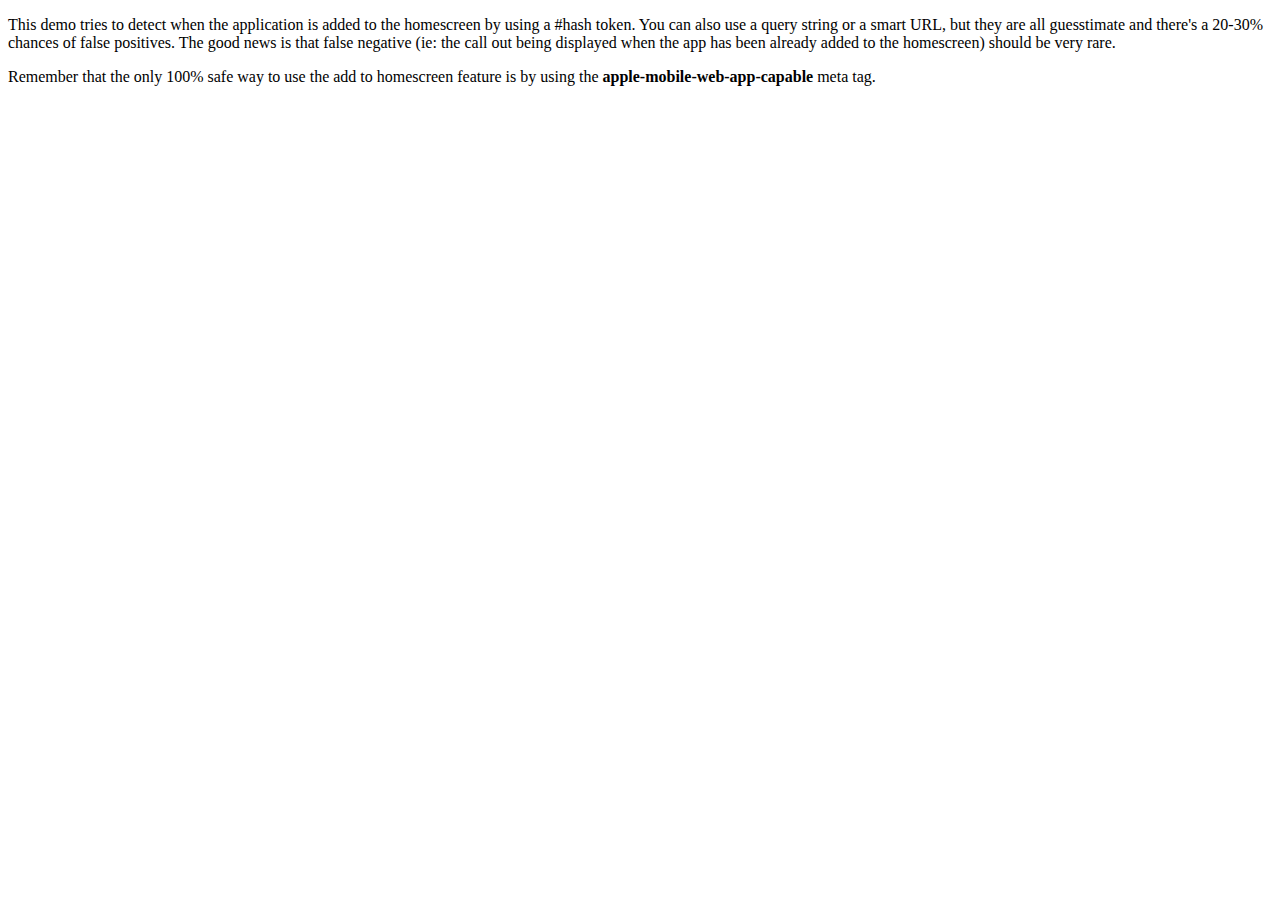
<file: add/demos/detect-homescreen/index.html>
<!DOCTYPE html>
<html>
<head>
<meta charset="utf-8">
<title>Add To Home</title>
<meta name="viewport" content="width=device-width, initial-scale=1">

<meta name="apple-mobile-web-app-title" content="Add to Home">
<link rel="shortcut icon" sizes="16x16" href="../../imgs/icon-16x16.png">
<link rel="shortcut icon" sizes="196x196" href="../../imgs/icon-196x196.png">
<link rel="apple-touch-icon-precomposed" href="../../imgs/icon-152x152.png">

<link rel="stylesheet" type="text/css" href="../../style/addtohomescreen.css">
<script src="../../src/addtohomescreen.js"></script>
<script>
addToHomescreen({
    detectHomescreen: true
});
</script>
</head>

<body>
<p>This demo tries to detect when the application is added to the homescreen by using a #hash token. You can also use a query string or a smart URL, but they are all guesstimate and there's a 20-30% chances of false positives. The good news is that false negative (ie: the call out being displayed when the app has been already added to the homescreen) should be very rare.</p>
<p>Remember that the only 100% safe way to use the add to homescreen feature is by using the <strong>apple-mobile-web-app-capable</strong> meta tag.</p>
</body>
</html>
</file>
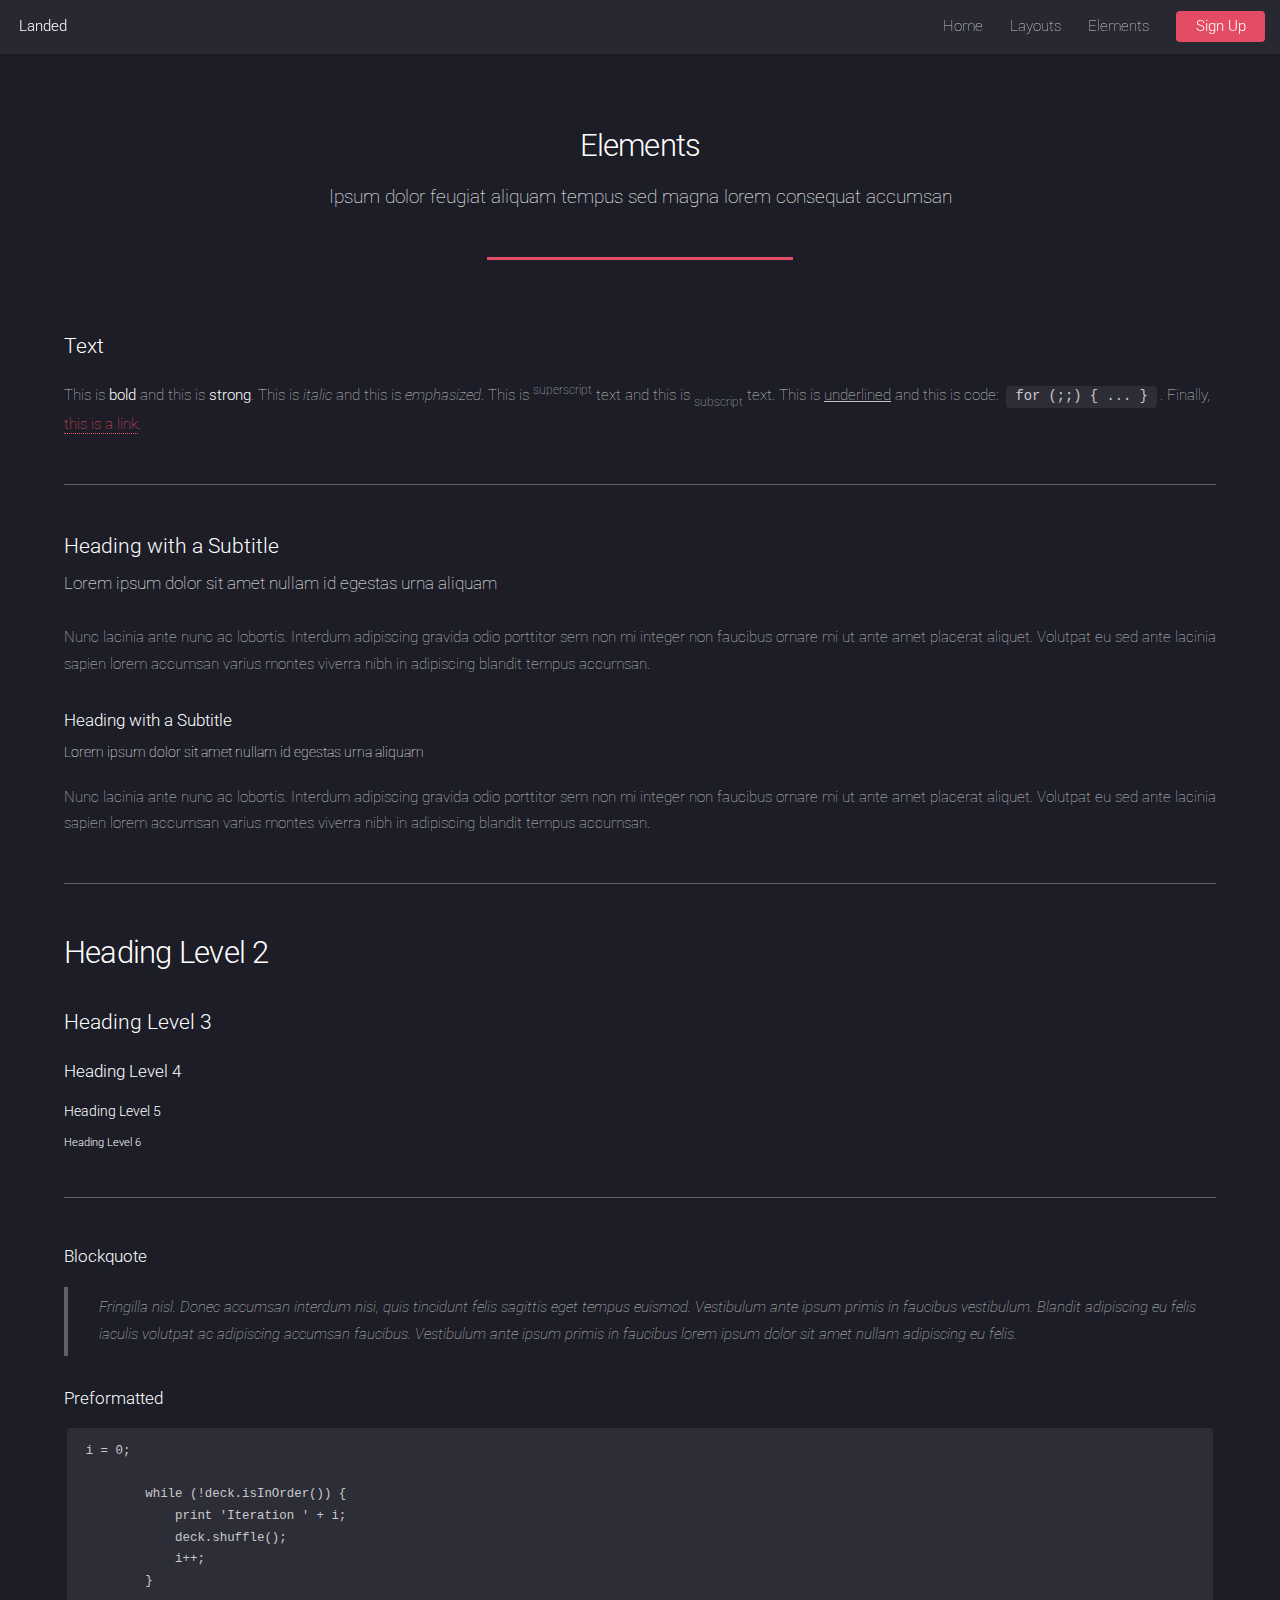
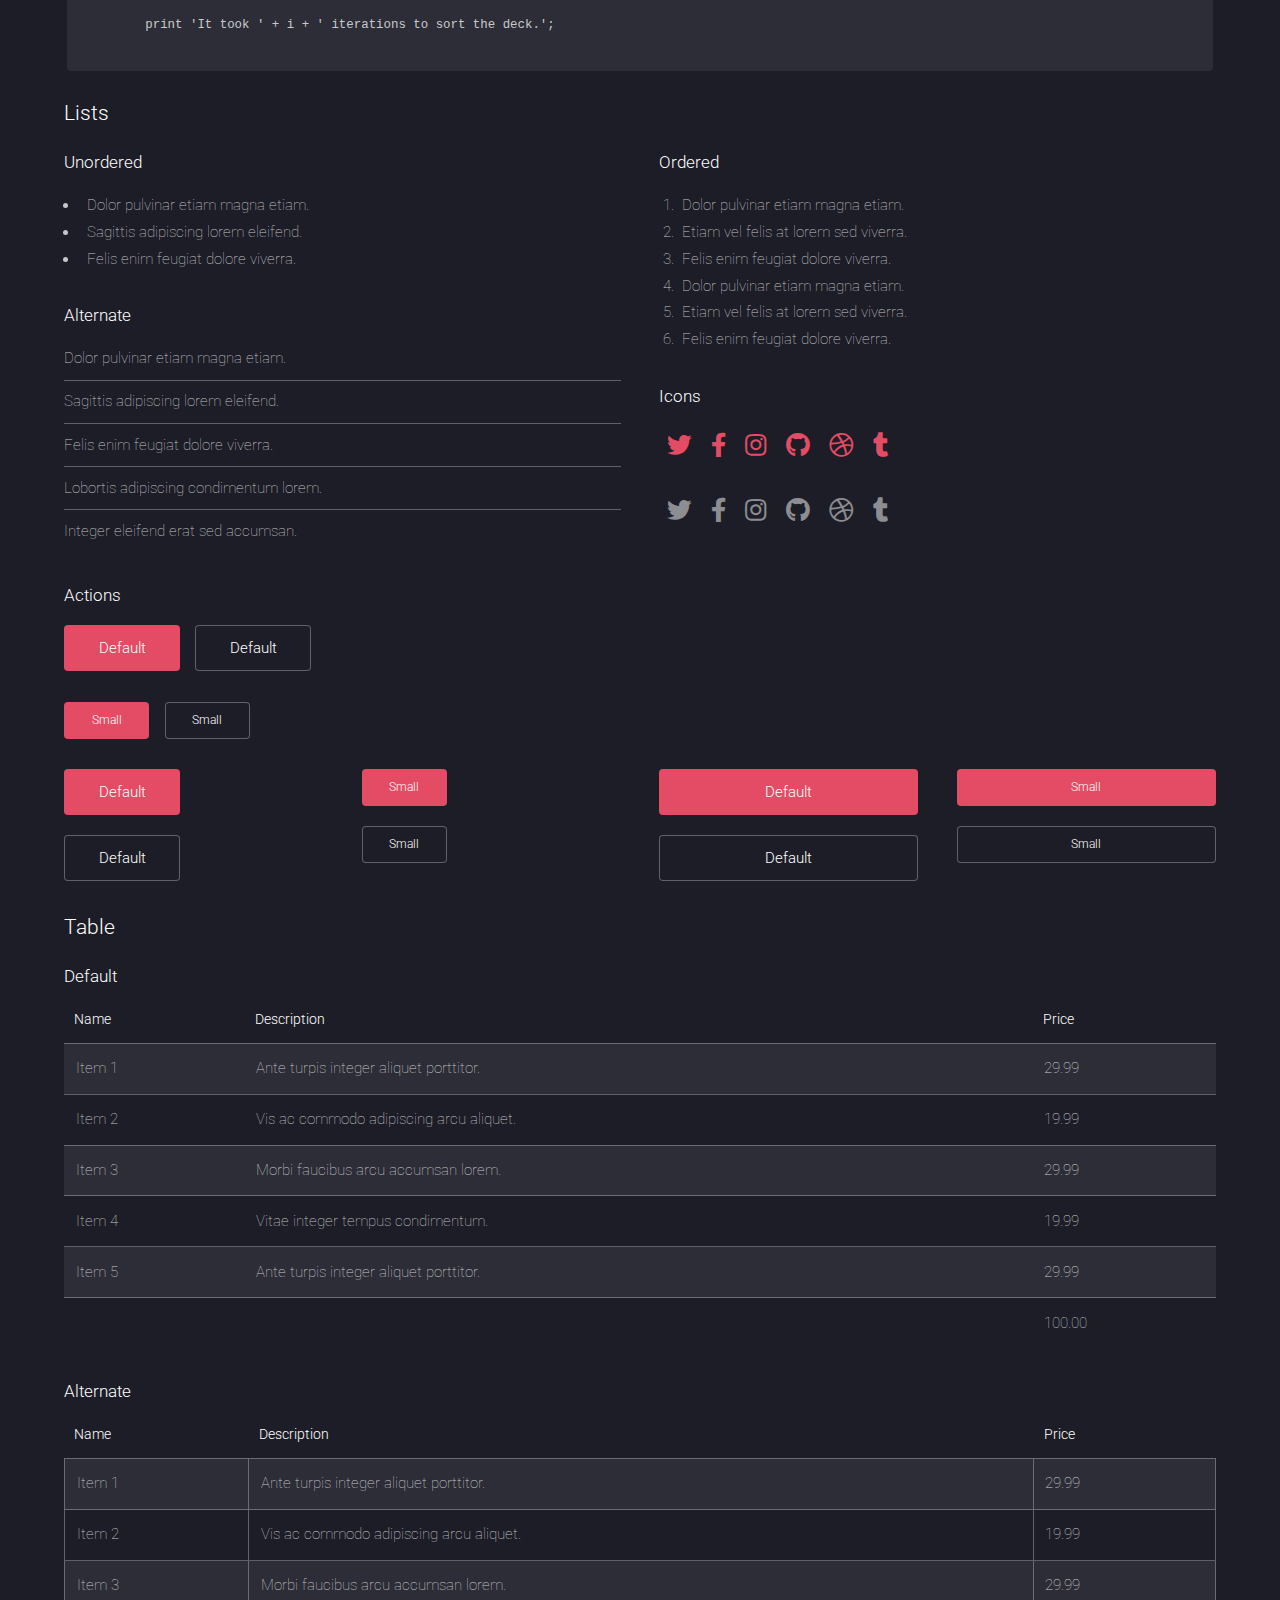
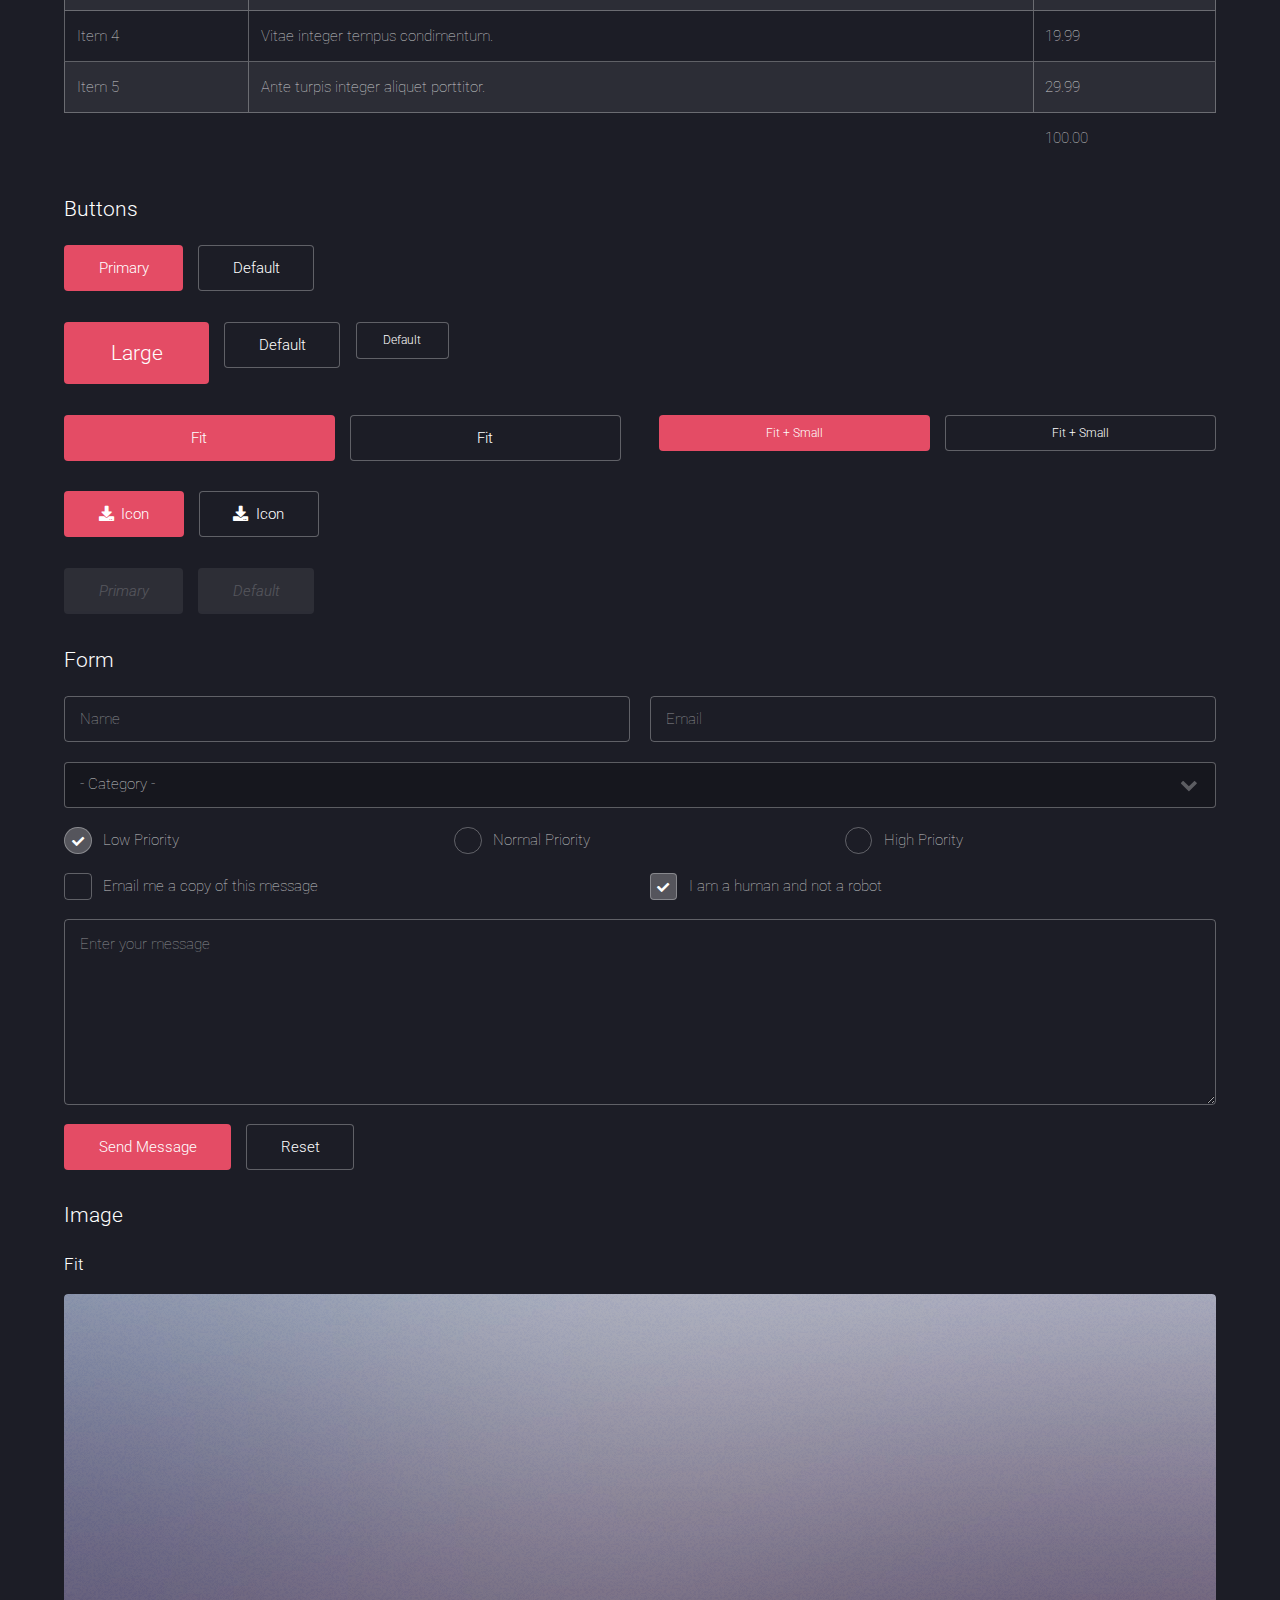
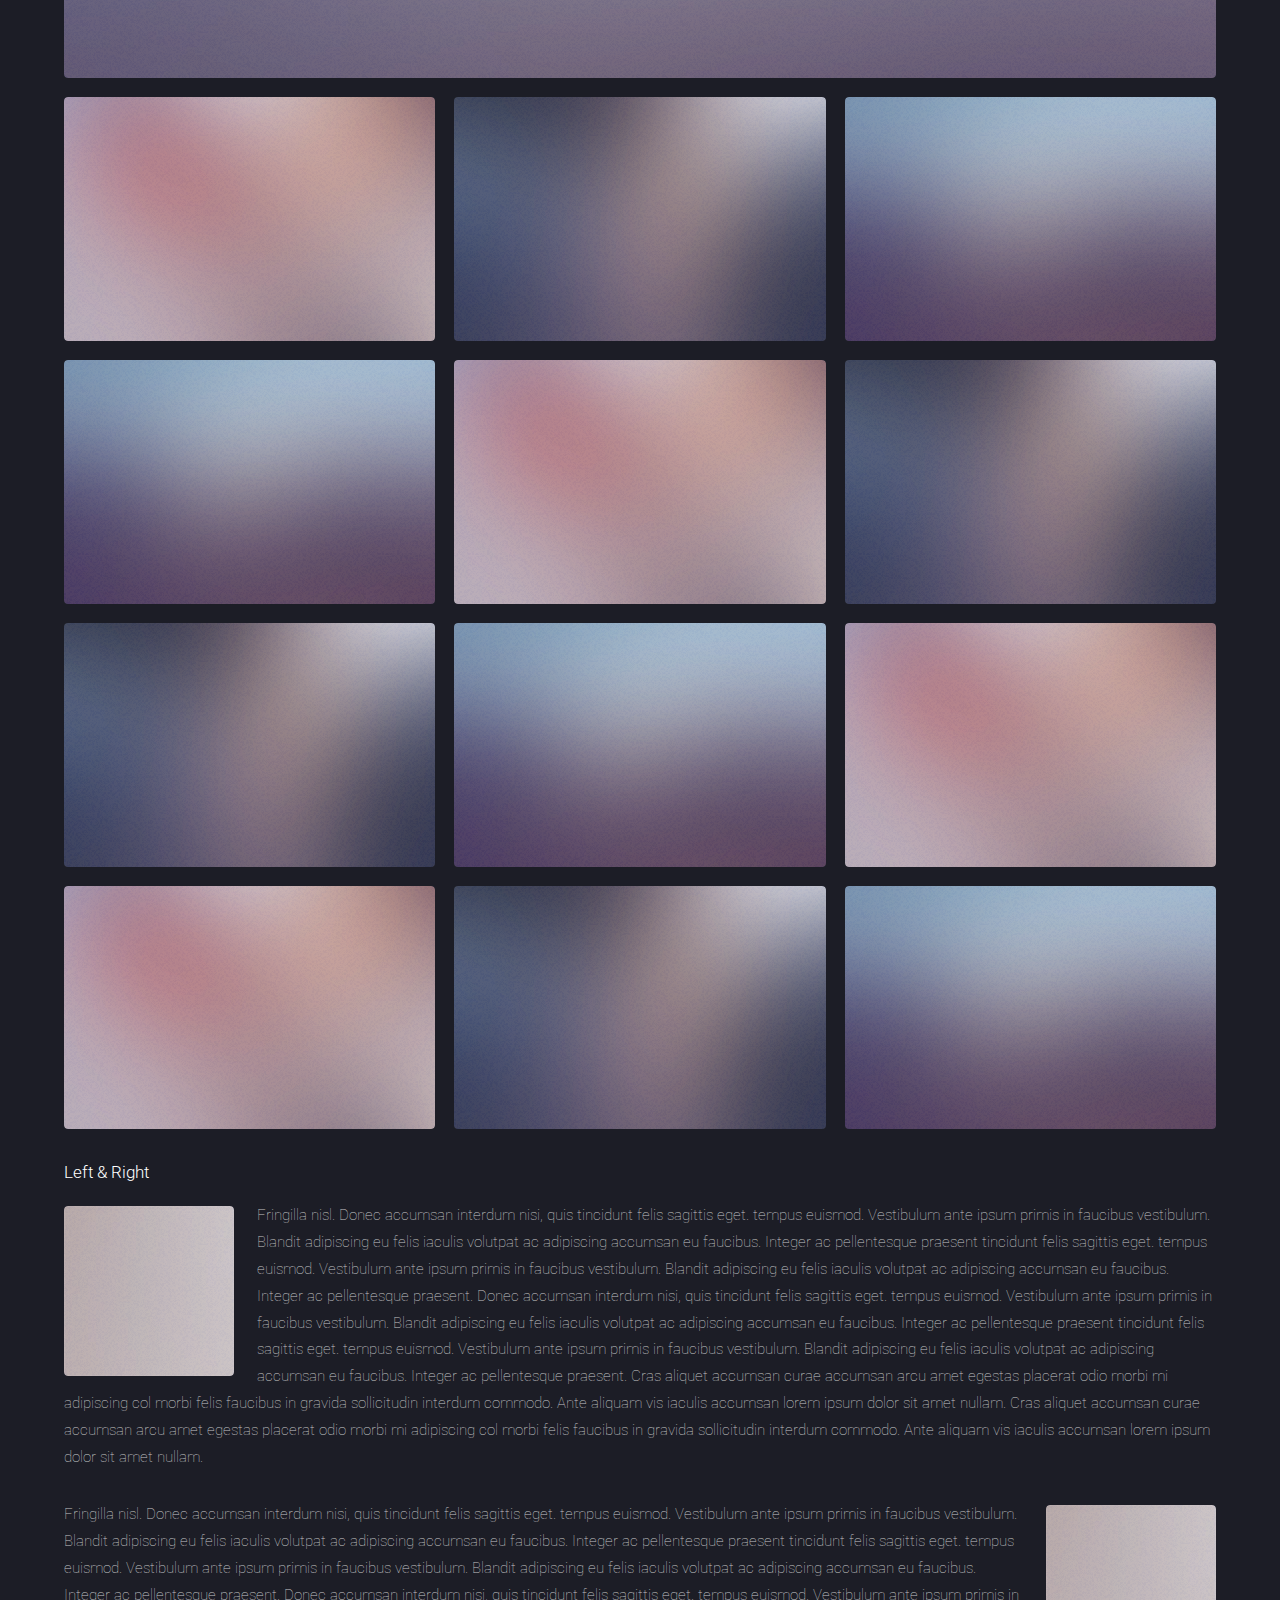
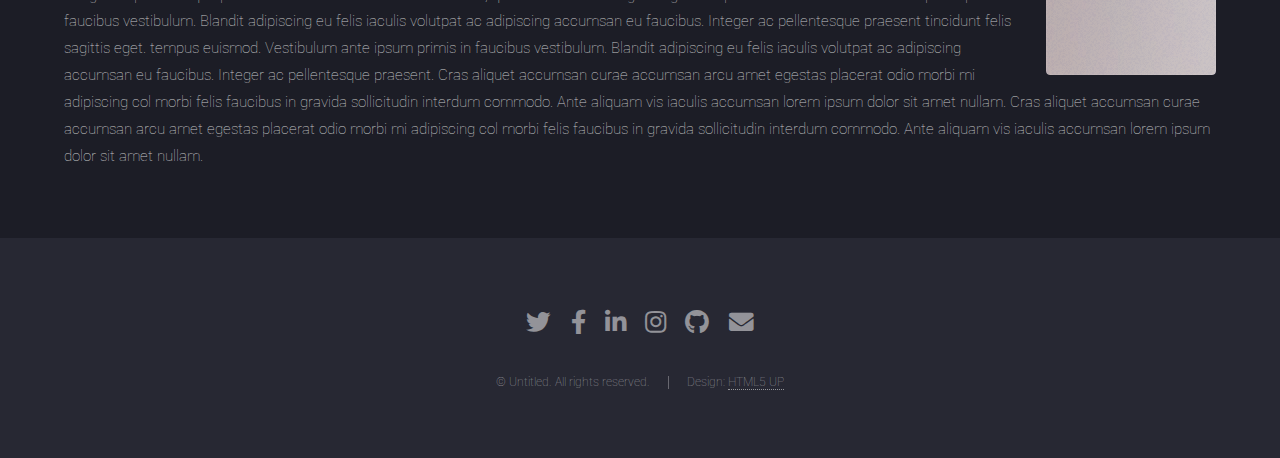
<file: dragon/elements.html>
<!DOCTYPE HTML>
<!--
	Landed by HTML5 UP
	html5up.net | @ajlkn
	Free for personal and commercial use under the CCA 3.0 license (html5up.net/license)
-->
<html>
	<head>
		<title>Elements - Landed by HTML5 UP</title>
		<meta charset="utf-8" />
		<meta name="viewport" content="width=device-width, initial-scale=1, user-scalable=no" />
		<link rel="stylesheet" href="assets/css/main.css" />
		<noscript><link rel="stylesheet" href="assets/css/noscript.css" /></noscript>
	</head>
	<body class="is-preload">
		<div id="page-wrapper">

			<!-- Header -->
				<header id="header">
					<h1 id="logo"><a href="index.html">Landed</a></h1>
					<nav id="nav">
						<ul>
							<li><a href="index.html">Home</a></li>
							<li>
								<a href="#">Layouts</a>
								<ul>
									<li><a href="left-sidebar.html">Left Sidebar</a></li>
									<li><a href="right-sidebar.html">Right Sidebar</a></li>
									<li><a href="no-sidebar.html">No Sidebar</a></li>
									<li>
										<a href="#">Submenu</a>
										<ul>
											<li><a href="#">Option 1</a></li>
											<li><a href="#">Option 2</a></li>
											<li><a href="#">Option 3</a></li>
											<li><a href="#">Option 4</a></li>
										</ul>
									</li>
								</ul>
							</li>
							<li><a href="elements.html">Elements</a></li>
							<li><a href="#" class="button primary">Sign Up</a></li>
						</ul>
					</nav>
				</header>

			<!-- Main -->
				<div id="main" class="wrapper style1">
					<div class="container">
						<header class="major">
							<h2>Elements</h2>
							<p>Ipsum dolor feugiat aliquam tempus sed magna lorem consequat accumsan</p>
						</header>

						<!-- Text -->
							<section>
								<h3>Text</h3>
								<p>This is <b>bold</b> and this is <strong>strong</strong>. This is <i>italic</i> and this is <em>emphasized</em>.
								This is <sup>superscript</sup> text and this is <sub>subscript</sub> text.
								This is <u>underlined</u> and this is code: <code>for (;;) { ... }</code>. Finally, <a href="#">this is a link</a>.</p>

								<hr />

								<header>
									<h3>Heading with a Subtitle</h3>
									<p>Lorem ipsum dolor sit amet nullam id egestas urna aliquam</p>
								</header>
								<p>Nunc lacinia ante nunc ac lobortis. Interdum adipiscing gravida odio porttitor sem non mi integer non faucibus ornare mi ut ante amet placerat aliquet. Volutpat eu sed ante lacinia sapien lorem accumsan varius montes viverra nibh in adipiscing blandit tempus accumsan.</p>
								<header>
									<h4>Heading with a Subtitle</h4>
									<p>Lorem ipsum dolor sit amet nullam id egestas urna aliquam</p>
								</header>
								<p>Nunc lacinia ante nunc ac lobortis. Interdum adipiscing gravida odio porttitor sem non mi integer non faucibus ornare mi ut ante amet placerat aliquet. Volutpat eu sed ante lacinia sapien lorem accumsan varius montes viverra nibh in adipiscing blandit tempus accumsan.</p>

								<hr />

								<h2>Heading Level 2</h2>
								<h3>Heading Level 3</h3>
								<h4>Heading Level 4</h4>
								<h5>Heading Level 5</h5>
								<h6>Heading Level 6</h6>

								<hr />

								<h4>Blockquote</h4>
								<blockquote>Fringilla nisl. Donec accumsan interdum nisi, quis tincidunt felis sagittis eget tempus euismod. Vestibulum ante ipsum primis in faucibus vestibulum. Blandit adipiscing eu felis iaculis volutpat ac adipiscing accumsan faucibus. Vestibulum ante ipsum primis in faucibus lorem ipsum dolor sit amet nullam adipiscing eu felis.</blockquote>

								<h4>Preformatted</h4>
								<pre><code>i = 0;

	while (!deck.isInOrder()) {
	    print 'Iteration ' + i;
	    deck.shuffle();
	    i++;
	}

	print 'It took ' + i + ' iterations to sort the deck.';
	</code></pre>
							</section>

						<!-- Lists -->
							<section>
								<h3>Lists</h3>
								<div class="row">
									<div class="col-6 col-12-xsmall">

										<h4>Unordered</h4>
										<ul>
											<li>Dolor pulvinar etiam magna etiam.</li>
											<li>Sagittis adipiscing lorem eleifend.</li>
											<li>Felis enim feugiat dolore viverra.</li>
										</ul>

										<h4>Alternate</h4>
										<ul class="alt">
											<li>Dolor pulvinar etiam magna etiam.</li>
											<li>Sagittis adipiscing lorem eleifend.</li>
											<li>Felis enim feugiat dolore viverra.</li>
											<li>Lobortis adipiscing condimentum lorem.</li>
											<li>Integer eleifend erat sed accumsan.</li>
										</ul>

									</div>
									<div class="col-6 col-12-xsmall">

										<h4>Ordered</h4>
										<ol>
											<li>Dolor pulvinar etiam magna etiam.</li>
											<li>Etiam vel felis at lorem sed viverra.</li>
											<li>Felis enim feugiat dolore viverra.</li>
											<li>Dolor pulvinar etiam magna etiam.</li>
											<li>Etiam vel felis at lorem sed viverra.</li>
											<li>Felis enim feugiat dolore viverra.</li>
										</ol>

										<h4>Icons</h4>
										<ul class="icons">
											<li><a href="#" class="icon brands fa-twitter"><span class="label">Twitter</span></a></li>
											<li><a href="#" class="icon brands fa-facebook-f"><span class="label">Facebook</span></a></li>
											<li><a href="#" class="icon brands fa-instagram"><span class="label">Instagram</span></a></li>
											<li><a href="#" class="icon brands fa-github"><span class="label">Github</span></a></li>
											<li><a href="#" class="icon brands fa-dribbble"><span class="label">Dribbble</span></a></li>
											<li><a href="#" class="icon brands fa-tumblr"><span class="label">Tumblr</span></a></li>
										</ul>
										<ul class="icons">
											<li><a href="#" class="icon brands alt fa-twitter"><span class="label">Twitter</span></a></li>
											<li><a href="#" class="icon brands alt fa-facebook-f"><span class="label">Facebook</span></a></li>
											<li><a href="#" class="icon brands alt fa-instagram"><span class="label">Instagram</span></a></li>
											<li><a href="#" class="icon brands alt fa-github"><span class="label">Github</span></a></li>
											<li><a href="#" class="icon brands alt fa-dribbble"><span class="label">Dribbble</span></a></li>
											<li><a href="#" class="icon brands alt fa-tumblr"><span class="label">Tumblr</span></a></li>
										</ul>

									</div>
								</div>

								<h4>Actions</h4>
								<ul class="actions">
									<li><a href="#" class="button primary">Default</a></li>
									<li><a href="#" class="button">Default</a></li>
								</ul>
								<ul class="actions small">
									<li><a href="#" class="button primary small">Small</a></li>
									<li><a href="#" class="button small">Small</a></li>
								</ul>
								<div class="row">
									<div class="col-3 col-6-medium col-12-xsmall">
										<ul class="actions stacked">
											<li><a href="#" class="button primary">Default</a></li>
											<li><a href="#" class="button">Default</a></li>
										</ul>
									</div>
									<div class="col-3 col-6-medium col-12-xsmall">
										<ul class="actions stacked">
											<li><a href="#" class="button primary small">Small</a></li>
											<li><a href="#" class="button small">Small</a></li>
										</ul>
									</div>
									<div class="col-3 col-6-medium col-12-xsmall">
										<ul class="actions stacked">
											<li><a href="#" class="button primary fit">Default</a></li>
											<li><a href="#" class="button fit">Default</a></li>
										</ul>
									</div>
									<div class="col-3 col-6-medium col-12-xsmall">
										<ul class="actions stacked">
											<li><a href="#" class="button primary small fit">Small</a></li>
											<li><a href="#" class="button small fit">Small</a></li>
										</ul>
									</div>
								</div>
							</section>

						<!-- Table -->
							<section>
								<h3>Table</h3>
								<h4>Default</h4>
								<div class="table-wrapper">
									<table>
										<thead>
											<tr>
												<th>Name</th>
												<th>Description</th>
												<th>Price</th>
											</tr>
										</thead>
										<tbody>
											<tr>
												<td>Item 1</td>
												<td>Ante turpis integer aliquet porttitor.</td>
												<td>29.99</td>
											</tr>
											<tr>
												<td>Item 2</td>
												<td>Vis ac commodo adipiscing arcu aliquet.</td>
												<td>19.99</td>
											</tr>
											<tr>
												<td>Item 3</td>
												<td> Morbi faucibus arcu accumsan lorem.</td>
												<td>29.99</td>
											</tr>
											<tr>
												<td>Item 4</td>
												<td>Vitae integer tempus condimentum.</td>
												<td>19.99</td>
											</tr>
											<tr>
												<td>Item 5</td>
												<td>Ante turpis integer aliquet porttitor.</td>
												<td>29.99</td>
											</tr>
										</tbody>
										<tfoot>
											<tr>
												<td colspan="2"></td>
												<td>100.00</td>
											</tr>
										</tfoot>
									</table>
								</div>
								<h4>Alternate</h4>
								<div class="table-wrapper">
									<table class="alt">
										<thead>
											<tr>
												<th>Name</th>
												<th>Description</th>
												<th>Price</th>
											</tr>
										</thead>
										<tbody>
											<tr>
												<td>Item 1</td>
												<td>Ante turpis integer aliquet porttitor.</td>
												<td>29.99</td>
											</tr>
											<tr>
												<td>Item 2</td>
												<td>Vis ac commodo adipiscing arcu aliquet.</td>
												<td>19.99</td>
											</tr>
											<tr>
												<td>Item 3</td>
												<td> Morbi faucibus arcu accumsan lorem.</td>
												<td>29.99</td>
											</tr>
											<tr>
												<td>Item 4</td>
												<td>Vitae integer tempus condimentum.</td>
												<td>19.99</td>
											</tr>
											<tr>
												<td>Item 5</td>
												<td>Ante turpis integer aliquet porttitor.</td>
												<td>29.99</td>
											</tr>
										</tbody>
										<tfoot>
											<tr>
												<td colspan="2"></td>
												<td>100.00</td>
											</tr>
										</tfoot>
									</table>
								</div>
							</section>

						<!-- Buttons -->
							<section>
								<h3>Buttons</h3>
								<ul class="actions">
									<li><a href="#" class="button primary">Primary</a></li>
									<li><a href="#" class="button">Default</a></li>
								</ul>
								<ul class="actions">
									<li><a href="#" class="button primary large">Large</a></li>
									<li><a href="#" class="button">Default</a></li>
									<li><a href="#" class="button small">Default</a></li>
								</ul>
								<div class="row">
									<div class="col-6 col-12-xsmall">
										<ul class="actions fit">
											<li><a href="#" class="button primary fit">Fit</a></li>
											<li><a href="#" class="button fit">Fit</a></li>
										</ul>
									</div>
									<div class="col-6 col-12-xsmall">
										<ul class="actions fit small">
											<li><a href="#" class="button primary fit small">Fit + Small</a></li>
											<li><a href="#" class="button fit small">Fit + Small</a></li>
										</ul>
									</div>
								</div>
								<ul class="actions">
									<li><a href="#" class="button primary icon solid fa-download">Icon</a></li>
									<li><a href="#" class="button icon solid fa-download">Icon</a></li>
								</ul>
								<ul class="actions">
									<li><span class="button primary disabled">Primary</span></li>
									<li><span class="button disabled">Default</span></li>
								</ul>
							</section>

						<!-- Form -->
							<section>
								<h3>Form</h3>
								<form method="post" action="#">
									<div class="row gtr-uniform gtr-50">
										<div class="col-6 col-12-xsmall">
											<input type="text" name="name" id="name" value="" placeholder="Name" />
										</div>
										<div class="col-6 col-12-xsmall">
											<input type="email" name="email" id="email" value="" placeholder="Email" />
										</div>
										<div class="col-12">
											<select name="category" id="category">
												<option value="">- Category -</option>
												<option value="1">Manufacturing</option>
												<option value="1">Shipping</option>
												<option value="1">Administration</option>
												<option value="1">Human Resources</option>
											</select>
										</div>
										<div class="col-4 col-12-medium">
											<input type="radio" id="priority-low" name="priority" checked>
											<label for="priority-low">Low Priority</label>
										</div>
										<div class="col-4 col-12-medium">
											<input type="radio" id="priority-normal" name="priority">
											<label for="priority-normal">Normal Priority</label>
										</div>
										<div class="col-4 col-12-medium">
											<input type="radio" id="priority-high" name="priority">
											<label for="priority-high">High Priority</label>
										</div>
										<div class="col-6 col-12-medium">
											<input type="checkbox" id="copy" name="copy">
											<label for="copy">Email me a copy of this message</label>
										</div>
										<div class="col-6 col-12-medium">
											<input type="checkbox" id="human" name="human" checked>
											<label for="human">I am a human and not a robot</label>
										</div>
										<div class="col-12">
											<textarea name="message" id="message" placeholder="Enter your message" rows="6"></textarea>
										</div>
										<div class="col-12">
											<ul class="actions">
												<li><input type="submit" value="Send Message" class="primary" /></li>
												<li><input type="reset" value="Reset" /></li>
											</ul>
										</div>
									</div>
								</form>
							</section>

						<!-- Image -->
							<section>
								<h3>Image</h3>
								<h4>Fit</h4>
								<div class="box alt">
									<div class="row gtr-50 gtr-uniform">
										<div class="col-12"><span class="image fit"><img src="images/pic07.jpg" alt="" /></span></div>
										<div class="col-4 col-6-xsmall"><span class="image fit"><img src="images/pic02.jpg" alt="" /></span></div>
										<div class="col-4 col-6-xsmall"><span class="image fit"><img src="images/pic03.jpg" alt="" /></span></div>
										<div class="col-4 col-6-xsmall"><span class="image fit"><img src="images/pic04.jpg" alt="" /></span></div>
										<div class="col-4 col-6-xsmall"><span class="image fit"><img src="images/pic04.jpg" alt="" /></span></div>
										<div class="col-4 col-6-xsmall"><span class="image fit"><img src="images/pic02.jpg" alt="" /></span></div>
										<div class="col-4 col-6-xsmall"><span class="image fit"><img src="images/pic03.jpg" alt="" /></span></div>
										<div class="col-4 col-6-xsmall"><span class="image fit"><img src="images/pic03.jpg" alt="" /></span></div>
										<div class="col-4 col-6-xsmall"><span class="image fit"><img src="images/pic04.jpg" alt="" /></span></div>
										<div class="col-4 col-6-xsmall"><span class="image fit"><img src="images/pic02.jpg" alt="" /></span></div>
										<div class="col-4 col-6-xsmall"><span class="image fit"><img src="images/pic02.jpg" alt="" /></span></div>
										<div class="col-4 col-6-xsmall"><span class="image fit"><img src="images/pic03.jpg" alt="" /></span></div>
										<div class="col-4 col-6-xsmall"><span class="image fit"><img src="images/pic04.jpg" alt="" /></span></div>
									</div>
								</div>

								<h4>Left &amp; Right</h4>
								<p><span class="image left"><img src="images/pic08.jpg" alt="" /></span>Fringilla nisl. Donec accumsan interdum nisi, quis tincidunt felis sagittis eget. tempus euismod. Vestibulum ante ipsum primis in faucibus vestibulum. Blandit adipiscing eu felis iaculis volutpat ac adipiscing accumsan eu faucibus. Integer ac pellentesque praesent tincidunt felis sagittis eget. tempus euismod. Vestibulum ante ipsum primis in faucibus vestibulum. Blandit adipiscing eu felis iaculis volutpat ac adipiscing accumsan eu faucibus. Integer ac pellentesque praesent. Donec accumsan interdum nisi, quis tincidunt felis sagittis eget. tempus euismod. Vestibulum ante ipsum primis in faucibus vestibulum. Blandit adipiscing eu felis iaculis volutpat ac adipiscing accumsan eu faucibus. Integer ac pellentesque praesent tincidunt felis sagittis eget. tempus euismod. Vestibulum ante ipsum primis in faucibus vestibulum. Blandit adipiscing eu felis iaculis volutpat ac adipiscing accumsan eu faucibus. Integer ac pellentesque praesent. Cras aliquet accumsan curae accumsan arcu amet egestas placerat odio morbi mi adipiscing col morbi felis faucibus in gravida sollicitudin interdum commodo. Ante aliquam vis iaculis accumsan lorem ipsum dolor sit amet nullam. Cras aliquet accumsan curae accumsan arcu amet egestas placerat odio morbi mi adipiscing col morbi felis faucibus in gravida sollicitudin interdum commodo. Ante aliquam vis iaculis accumsan lorem ipsum dolor sit amet nullam.</p>
								<p><span class="image right"><img src="images/pic08.jpg" alt="" /></span>Fringilla nisl. Donec accumsan interdum nisi, quis tincidunt felis sagittis eget. tempus euismod. Vestibulum ante ipsum primis in faucibus vestibulum. Blandit adipiscing eu felis iaculis volutpat ac adipiscing accumsan eu faucibus. Integer ac pellentesque praesent tincidunt felis sagittis eget. tempus euismod. Vestibulum ante ipsum primis in faucibus vestibulum. Blandit adipiscing eu felis iaculis volutpat ac adipiscing accumsan eu faucibus. Integer ac pellentesque praesent. Donec accumsan interdum nisi, quis tincidunt felis sagittis eget. tempus euismod. Vestibulum ante ipsum primis in faucibus vestibulum. Blandit adipiscing eu felis iaculis volutpat ac adipiscing accumsan eu faucibus. Integer ac pellentesque praesent tincidunt felis sagittis eget. tempus euismod. Vestibulum ante ipsum primis in faucibus vestibulum. Blandit adipiscing eu felis iaculis volutpat ac adipiscing accumsan eu faucibus. Integer ac pellentesque praesent. Cras aliquet accumsan curae accumsan arcu amet egestas placerat odio morbi mi adipiscing col morbi felis faucibus in gravida sollicitudin interdum commodo. Ante aliquam vis iaculis accumsan lorem ipsum dolor sit amet nullam. Cras aliquet accumsan curae accumsan arcu amet egestas placerat odio morbi mi adipiscing col morbi felis faucibus in gravida sollicitudin interdum commodo. Ante aliquam vis iaculis accumsan lorem ipsum dolor sit amet nullam.</p>
							</section>

					</div>
				</div>

			<!-- Footer -->
				<footer id="footer">
					<ul class="icons">
						<li><a href="#" class="icon brands alt fa-twitter"><span class="label">Twitter</span></a></li>
						<li><a href="#" class="icon brands alt fa-facebook-f"><span class="label">Facebook</span></a></li>
						<li><a href="#" class="icon brands alt fa-linkedin-in"><span class="label">LinkedIn</span></a></li>
						<li><a href="#" class="icon brands alt fa-instagram"><span class="label">Instagram</span></a></li>
						<li><a href="#" class="icon brands alt fa-github"><span class="label">GitHub</span></a></li>
						<li><a href="#" class="icon solid alt fa-envelope"><span class="label">Email</span></a></li>
					</ul>
					<ul class="copyright">
						<li>&copy; Untitled. All rights reserved.</li><li>Design: <a href="http://html5up.net">HTML5 UP</a></li>
					</ul>
				</footer>

		</div>

		<!-- Scripts -->
			<script src="assets/js/jquery.min.js"></script>
			<script src="assets/js/jquery.scrolly.min.js"></script>
			<script src="assets/js/jquery.dropotron.min.js"></script>
			<script src="assets/js/jquery.scrollex.min.js"></script>
			<script src="assets/js/browser.min.js"></script>
			<script src="assets/js/breakpoints.min.js"></script>
			<script src="assets/js/util.js"></script>
			<script src="assets/js/main.js"></script>

	</body>
</html>
</file>
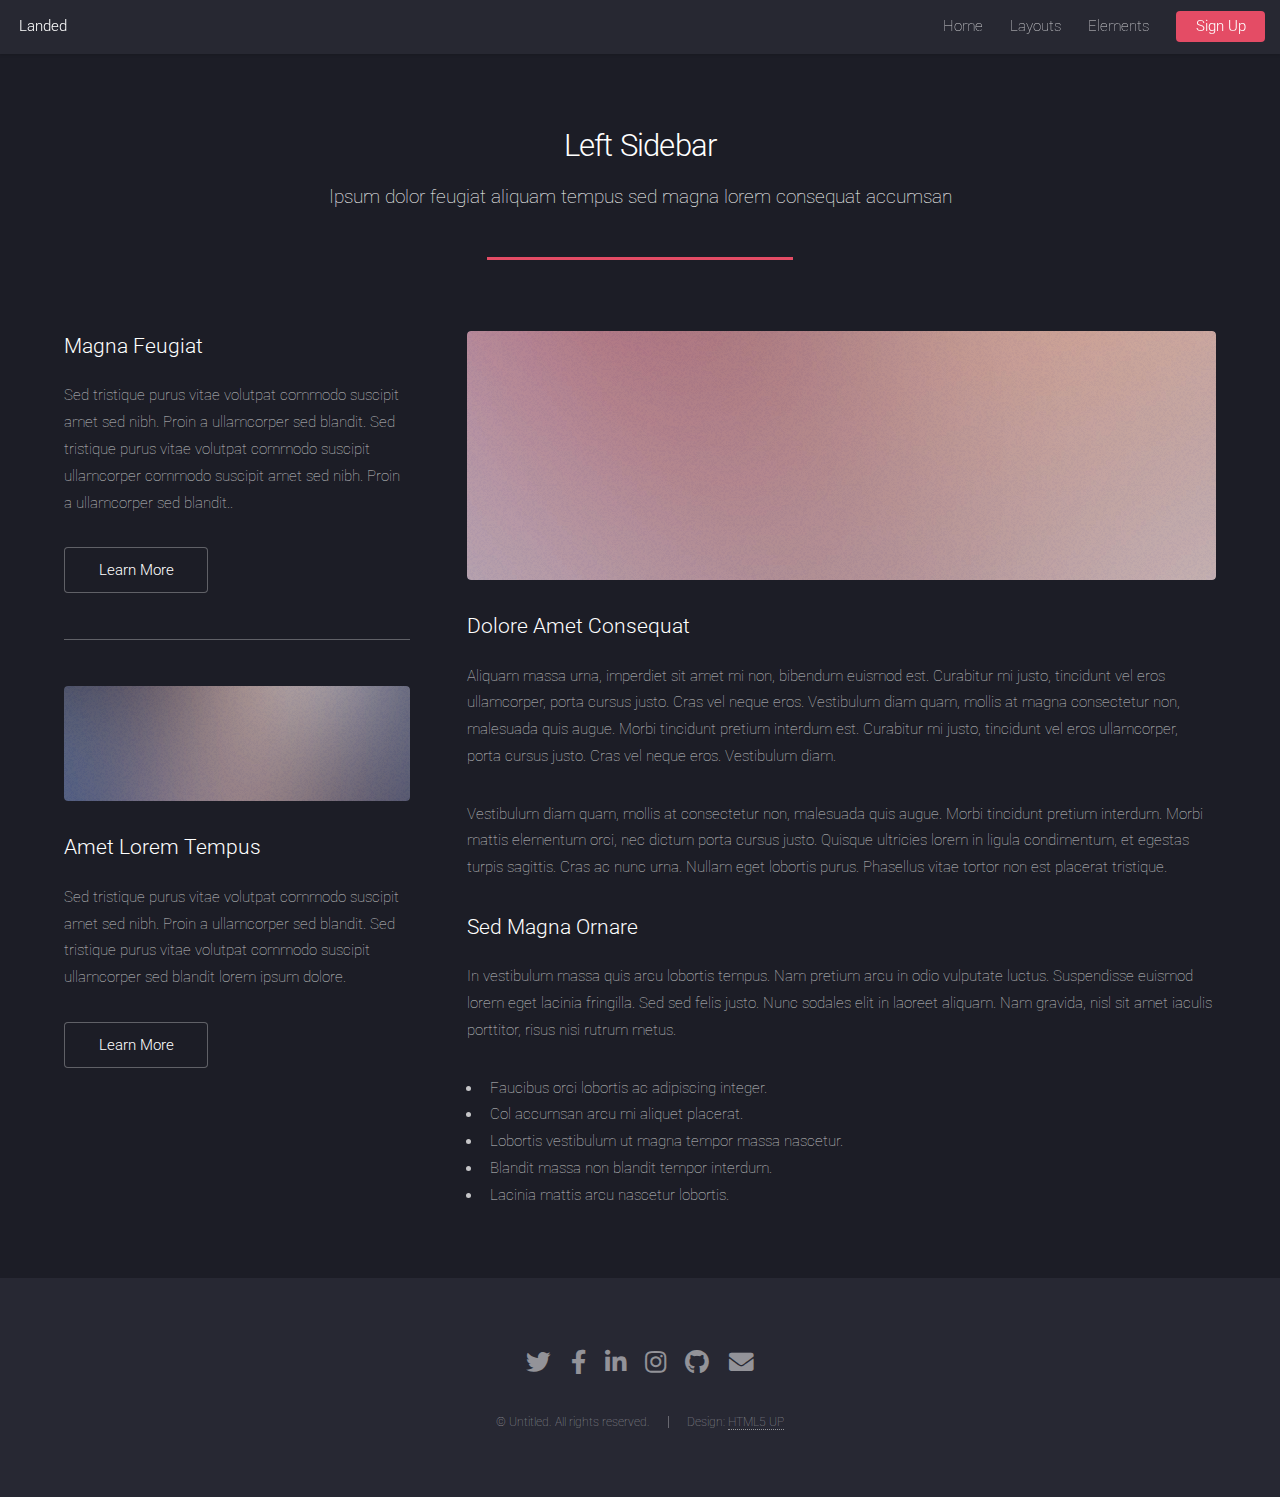
<file: dragon/left-sidebar.html>
<!DOCTYPE HTML>
<!--
	Landed by HTML5 UP
	html5up.net | @ajlkn
	Free for personal and commercial use under the CCA 3.0 license (html5up.net/license)
-->
<html>
	<head>
		<title>Left Sidebar - Landed by HTML5 UP</title>
		<meta charset="utf-8" />
		<meta name="viewport" content="width=device-width, initial-scale=1, user-scalable=no" />
		<link rel="stylesheet" href="assets/css/main.css" />
		<noscript><link rel="stylesheet" href="assets/css/noscript.css" /></noscript>
	</head>
	<body class="is-preload">
		<div id="page-wrapper">

			<!-- Header -->
				<header id="header">
					<h1 id="logo"><a href="index.html">Landed</a></h1>
					<nav id="nav">
						<ul>
							<li><a href="index.html">Home</a></li>
							<li>
								<a href="#">Layouts</a>
								<ul>
									<li><a href="left-sidebar.html">Left Sidebar</a></li>
									<li><a href="right-sidebar.html">Right Sidebar</a></li>
									<li><a href="no-sidebar.html">No Sidebar</a></li>
									<li>
										<a href="#">Submenu</a>
										<ul>
											<li><a href="#">Option 1</a></li>
											<li><a href="#">Option 2</a></li>
											<li><a href="#">Option 3</a></li>
											<li><a href="#">Option 4</a></li>
										</ul>
									</li>
								</ul>
							</li>
							<li><a href="elements.html">Elements</a></li>
							<li><a href="#" class="button primary">Sign Up</a></li>
						</ul>
					</nav>
				</header>

			<!-- Main -->
				<div id="main" class="wrapper style1">
					<div class="container">
						<header class="major">
							<h2>Left Sidebar</h2>
							<p>Ipsum dolor feugiat aliquam tempus sed magna lorem consequat accumsan</p>
						</header>
						<div class="row gtr-150">
							<div class="col-4 col-12-medium">

								<!-- Sidebar -->
									<section id="sidebar">
										<section>
											<h3>Magna Feugiat</h3>
											<p>Sed tristique purus vitae volutpat commodo suscipit amet sed nibh. Proin a ullamcorper sed blandit. Sed tristique purus vitae volutpat commodo suscipit ullamcorper commodo suscipit amet sed nibh. Proin a ullamcorper sed blandit..</p>
											<footer>
												<ul class="actions">
													<li><a href="#" class="button">Learn More</a></li>
												</ul>
											</footer>
										</section>
										<hr />
										<section>
											<a href="#" class="image fit"><img src="images/pic06.jpg" alt="" /></a>
											<h3>Amet Lorem Tempus</h3>
											<p>Sed tristique purus vitae volutpat commodo suscipit amet sed nibh. Proin a ullamcorper sed blandit. Sed tristique purus vitae volutpat commodo suscipit ullamcorper sed blandit lorem ipsum dolore.</p>
											<footer>
												<ul class="actions">
													<li><a href="#" class="button">Learn More</a></li>
												</ul>
											</footer>
										</section>
									</section>

							</div>
							<div class="col-8 col-12-medium imp-medium">

								<!-- Content -->
									<section id="content">
										<a href="#" class="image fit"><img src="images/pic05.jpg" alt="" /></a>
										<h3>Dolore Amet Consequat</h3>
										<p>Aliquam massa urna, imperdiet sit amet mi non, bibendum euismod est. Curabitur mi justo, tincidunt vel eros ullamcorper, porta cursus justo. Cras vel neque eros. Vestibulum diam quam, mollis at magna consectetur non, malesuada quis augue. Morbi tincidunt pretium interdum est. Curabitur mi justo, tincidunt vel eros ullamcorper, porta cursus justo. Cras vel neque eros. Vestibulum diam.</p>
										<p>Vestibulum diam quam, mollis at consectetur non, malesuada quis augue. Morbi tincidunt pretium interdum. Morbi mattis elementum orci, nec dictum porta cursus justo. Quisque ultricies lorem in ligula condimentum, et egestas turpis sagittis. Cras ac nunc urna. Nullam eget lobortis purus. Phasellus vitae tortor non est placerat tristique.</p>
										<h3>Sed Magna Ornare</h3>
										<p>In vestibulum massa quis arcu lobortis tempus. Nam pretium arcu in odio vulputate luctus. Suspendisse euismod lorem eget lacinia fringilla. Sed sed felis justo. Nunc sodales elit in laoreet aliquam. Nam gravida, nisl sit amet iaculis porttitor, risus nisi rutrum metus.</p>
										<ul>
											<li>Faucibus orci lobortis ac adipiscing integer.</li>
											<li>Col accumsan arcu mi aliquet placerat.</li>
											<li>Lobortis vestibulum ut magna tempor massa nascetur.</li>
											<li>Blandit massa non blandit tempor interdum.</li>
											<li>Lacinia mattis arcu nascetur lobortis.</li>
										</ul>
									</section>

							</div>
						</div>
					</div>
				</div>

			<!-- Footer -->
				<footer id="footer">
					<ul class="icons">
						<li><a href="#" class="icon brands alt fa-twitter"><span class="label">Twitter</span></a></li>
						<li><a href="#" class="icon brands alt fa-facebook-f"><span class="label">Facebook</span></a></li>
						<li><a href="#" class="icon brands alt fa-linkedin-in"><span class="label">LinkedIn</span></a></li>
						<li><a href="#" class="icon brands alt fa-instagram"><span class="label">Instagram</span></a></li>
						<li><a href="#" class="icon brands alt fa-github"><span class="label">GitHub</span></a></li>
						<li><a href="#" class="icon solid alt fa-envelope"><span class="label">Email</span></a></li>
					</ul>
					<ul class="copyright">
						<li>&copy; Untitled. All rights reserved.</li><li>Design: <a href="http://html5up.net">HTML5 UP</a></li>
					</ul>
				</footer>

		</div>

		<!-- Scripts -->
			<script src="assets/js/jquery.min.js"></script>
			<script src="assets/js/jquery.scrolly.min.js"></script>
			<script src="assets/js/jquery.dropotron.min.js"></script>
			<script src="assets/js/jquery.scrollex.min.js"></script>
			<script src="assets/js/browser.min.js"></script>
			<script src="assets/js/breakpoints.min.js"></script>
			<script src="assets/js/util.js"></script>
			<script src="assets/js/main.js"></script>

	</body>
</html>
</file>
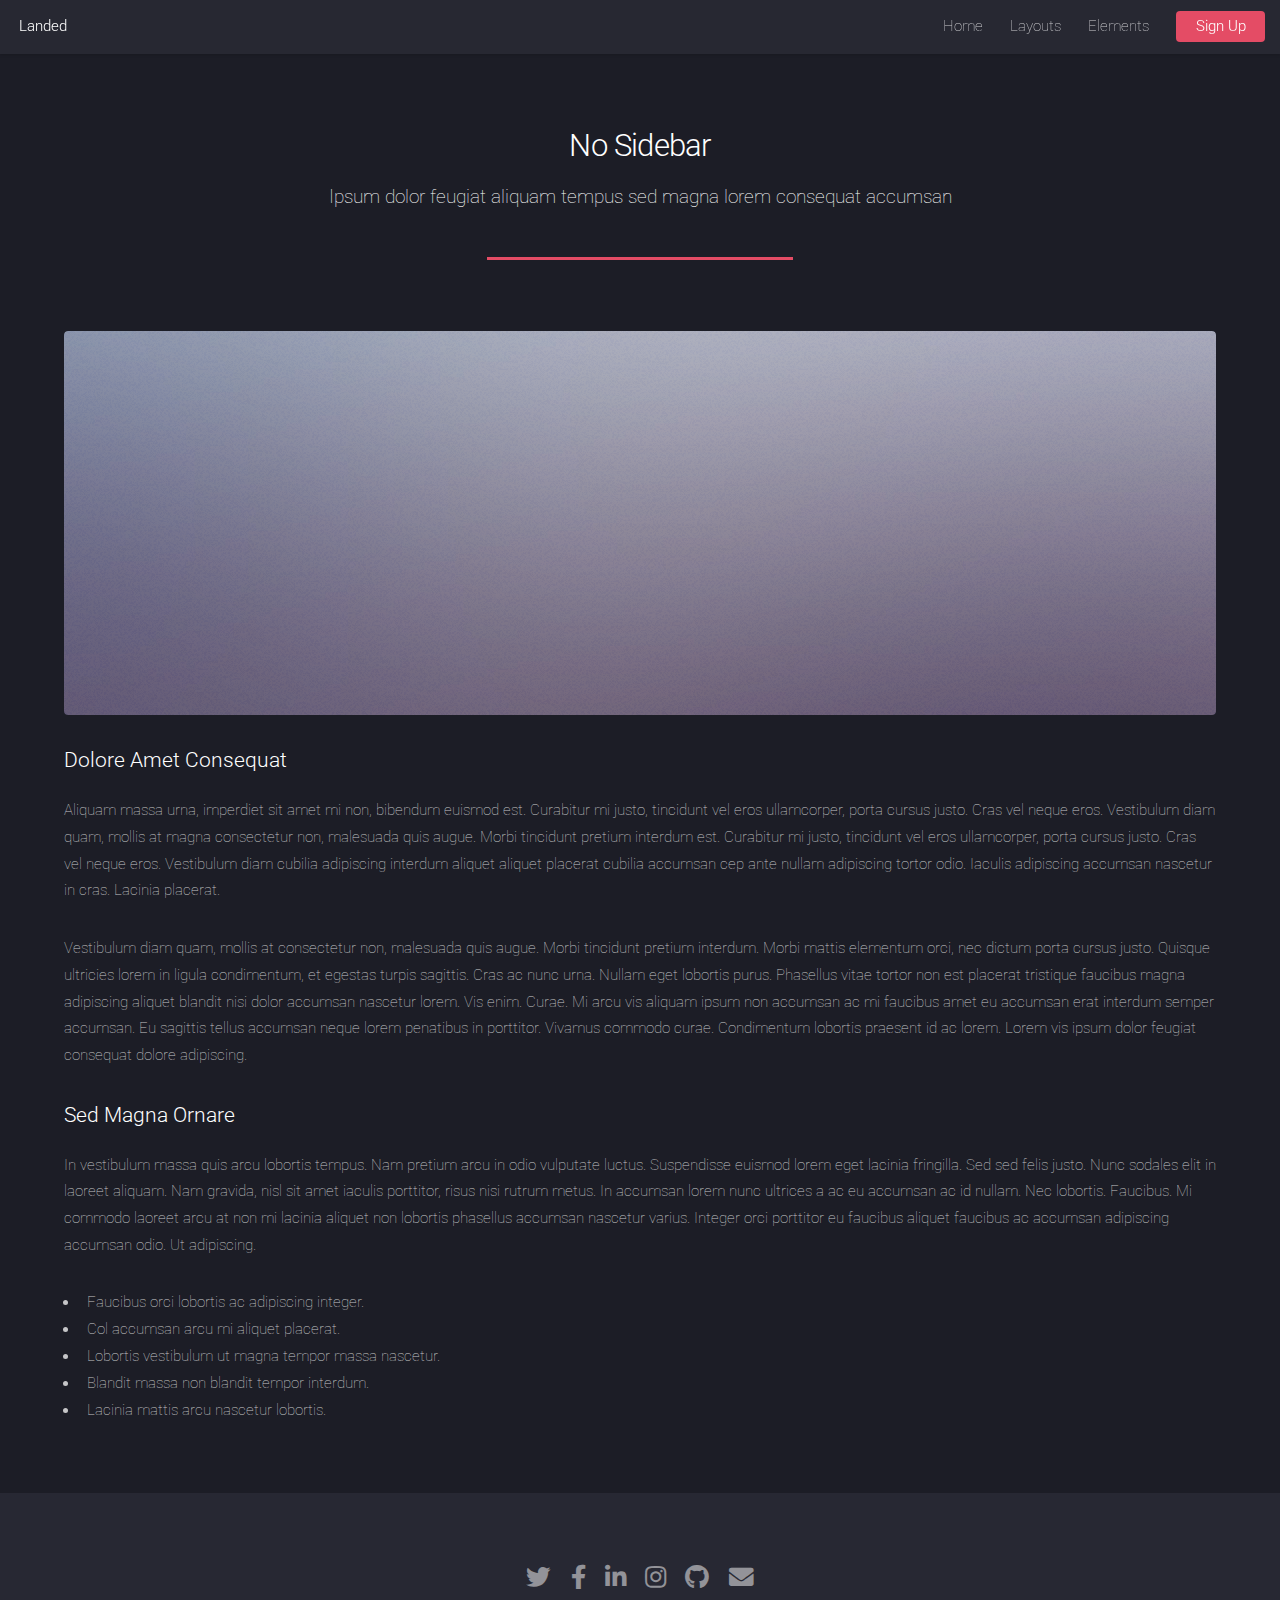
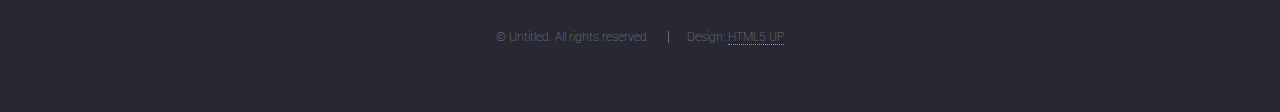
<file: dragon/no-sidebar.html>
<!DOCTYPE HTML>
<!--
	Landed by HTML5 UP
	html5up.net | @ajlkn
	Free for personal and commercial use under the CCA 3.0 license (html5up.net/license)
-->
<html>
	<head>
		<title>No Sidebar - Landed by HTML5 UP</title>
		<meta charset="utf-8" />
		<meta name="viewport" content="width=device-width, initial-scale=1, user-scalable=no" />
		<link rel="stylesheet" href="assets/css/main.css" />
		<noscript><link rel="stylesheet" href="assets/css/noscript.css" /></noscript>
	</head>
	<body class="is-preload">
		<div id="page-wrapper">

			<!-- Header -->
				<header id="header">
					<h1 id="logo"><a href="index.html">Landed</a></h1>
					<nav id="nav">
						<ul>
							<li><a href="index.html">Home</a></li>
							<li>
								<a href="#">Layouts</a>
								<ul>
									<li><a href="left-sidebar.html">Left Sidebar</a></li>
									<li><a href="right-sidebar.html">Right Sidebar</a></li>
									<li><a href="no-sidebar.html">No Sidebar</a></li>
									<li>
										<a href="#">Submenu</a>
										<ul>
											<li><a href="#">Option 1</a></li>
											<li><a href="#">Option 2</a></li>
											<li><a href="#">Option 3</a></li>
											<li><a href="#">Option 4</a></li>
										</ul>
									</li>
								</ul>
							</li>
							<li><a href="elements.html">Elements</a></li>
							<li><a href="#" class="button primary">Sign Up</a></li>
						</ul>
					</nav>
				</header>

			<!-- Main -->
				<div id="main" class="wrapper style1">
					<div class="container">
						<header class="major">
							<h2>No Sidebar</h2>
							<p>Ipsum dolor feugiat aliquam tempus sed magna lorem consequat accumsan</p>
						</header>

						<!-- Content -->
							<section id="content">
								<a href="#" class="image fit"><img src="images/pic07.jpg" alt="" /></a>
								<h3>Dolore Amet Consequat</h3>
								<p>Aliquam massa urna, imperdiet sit amet mi non, bibendum euismod est. Curabitur mi justo, tincidunt vel eros ullamcorper, porta cursus justo. Cras vel neque eros. Vestibulum diam quam, mollis at magna consectetur non, malesuada quis augue. Morbi tincidunt pretium interdum est. Curabitur mi justo, tincidunt vel eros ullamcorper, porta cursus justo. Cras vel neque eros. Vestibulum diam cubilia adipiscing interdum aliquet aliquet placerat cubilia accumsan cep ante nullam adipiscing tortor odio. Iaculis adipiscing accumsan nascetur in cras. Lacinia placerat.</p>
								<p>Vestibulum diam quam, mollis at consectetur non, malesuada quis augue. Morbi tincidunt pretium interdum. Morbi mattis elementum orci, nec dictum porta cursus justo. Quisque ultricies lorem in ligula condimentum, et egestas turpis sagittis. Cras ac nunc urna. Nullam eget lobortis purus. Phasellus vitae tortor non est placerat tristique faucibus magna adipiscing aliquet blandit nisi dolor accumsan nascetur lorem. Vis enim. Curae. Mi arcu vis aliquam ipsum non accumsan ac mi faucibus amet eu accumsan erat interdum semper accumsan. Eu sagittis tellus accumsan neque lorem penatibus in porttitor. Vivamus commodo curae. Condimentum lobortis praesent id ac lorem. Lorem vis ipsum dolor feugiat consequat dolore adipiscing.</p>
								<h3>Sed Magna Ornare</h3>
								<p>In vestibulum massa quis arcu lobortis tempus. Nam pretium arcu in odio vulputate luctus. Suspendisse euismod lorem eget lacinia fringilla. Sed sed felis justo. Nunc sodales elit in laoreet aliquam. Nam gravida, nisl sit amet iaculis porttitor, risus nisi rutrum metus. In accumsan lorem nunc ultrices a ac eu accumsan ac id nullam. Nec lobortis. Faucibus. Mi commodo laoreet arcu at non mi lacinia aliquet non lobortis phasellus accumsan nascetur varius. Integer orci porttitor eu faucibus aliquet faucibus ac accumsan adipiscing accumsan odio. Ut adipiscing.</p>
								<ul>
									<li>Faucibus orci lobortis ac adipiscing integer.</li>
									<li>Col accumsan arcu mi aliquet placerat.</li>
									<li>Lobortis vestibulum ut magna tempor massa nascetur.</li>
									<li>Blandit massa non blandit tempor interdum.</li>
									<li>Lacinia mattis arcu nascetur lobortis.</li>
								</ul>
							</section>

					</div>
				</div>

			<!-- Footer -->
				<footer id="footer">
					<ul class="icons">
						<li><a href="#" class="icon brands alt fa-twitter"><span class="label">Twitter</span></a></li>
						<li><a href="#" class="icon brands alt fa-facebook-f"><span class="label">Facebook</span></a></li>
						<li><a href="#" class="icon brands alt fa-linkedin-in"><span class="label">LinkedIn</span></a></li>
						<li><a href="#" class="icon brands alt fa-instagram"><span class="label">Instagram</span></a></li>
						<li><a href="#" class="icon brands alt fa-github"><span class="label">GitHub</span></a></li>
						<li><a href="#" class="icon solid alt fa-envelope"><span class="label">Email</span></a></li>
					</ul>
					<ul class="copyright">
						<li>&copy; Untitled. All rights reserved.</li><li>Design: <a href="http://html5up.net">HTML5 UP</a></li>
					</ul>
				</footer>

		</div>

		<!-- Scripts -->
			<script src="assets/js/jquery.min.js"></script>
			<script src="assets/js/jquery.scrolly.min.js"></script>
			<script src="assets/js/jquery.dropotron.min.js"></script>
			<script src="assets/js/jquery.scrollex.min.js"></script>
			<script src="assets/js/browser.min.js"></script>
			<script src="assets/js/breakpoints.min.js"></script>
			<script src="assets/js/util.js"></script>
			<script src="assets/js/main.js"></script>

	</body>
</html>
</file>
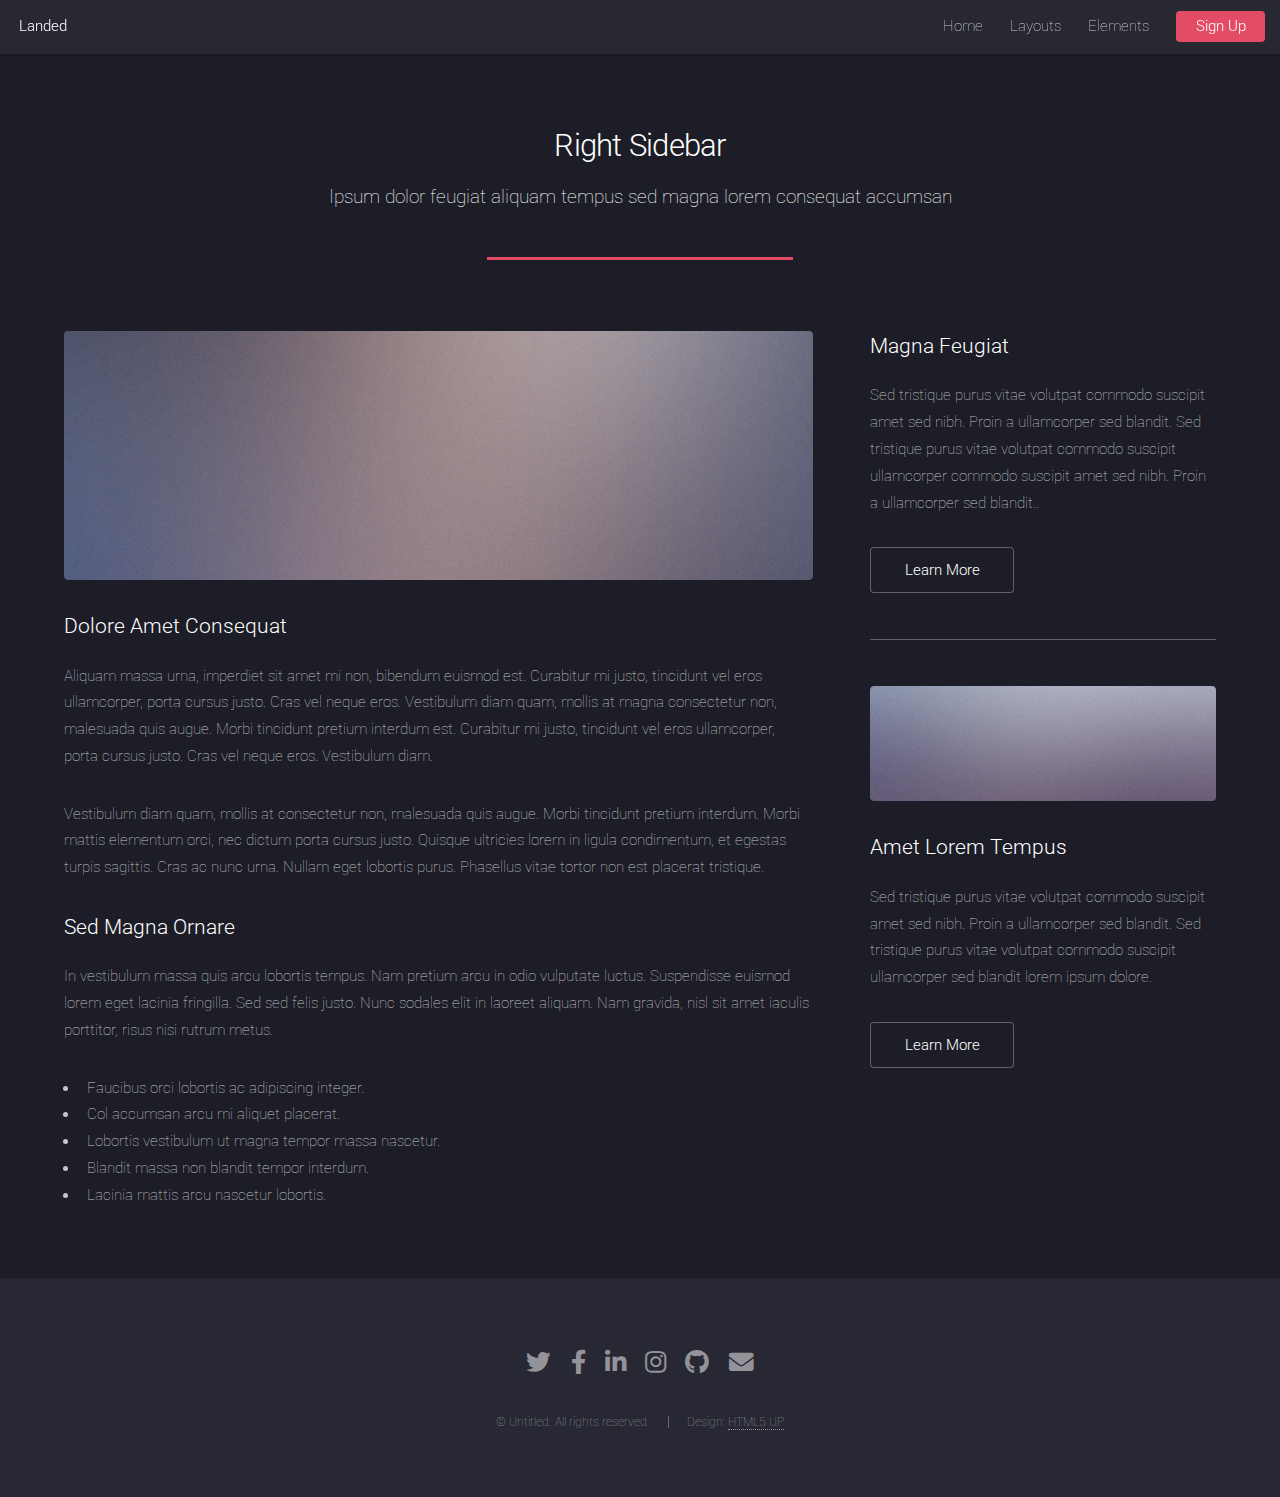
<file: dragon/right-sidebar.html>
<!DOCTYPE HTML>
<!--
	Landed by HTML5 UP
	html5up.net | @ajlkn
	Free for personal and commercial use under the CCA 3.0 license (html5up.net/license)
-->
<html>
	<head>
		<title>Right Sidebar - Landed by HTML5 UP</title>
		<meta charset="utf-8" />
		<meta name="viewport" content="width=device-width, initial-scale=1, user-scalable=no" />
		<link rel="stylesheet" href="assets/css/main.css" />
		<noscript><link rel="stylesheet" href="assets/css/noscript.css" /></noscript>
	</head>
	<body class="is-preload">
		<div id="page-wrapper">

			<!-- Header -->
				<header id="header">
					<h1 id="logo"><a href="index.html">Landed</a></h1>
					<nav id="nav">
						<ul>
							<li><a href="index.html">Home</a></li>
							<li>
								<a href="#">Layouts</a>
								<ul>
									<li><a href="left-sidebar.html">Left Sidebar</a></li>
									<li><a href="right-sidebar.html">Right Sidebar</a></li>
									<li><a href="no-sidebar.html">No Sidebar</a></li>
									<li>
										<a href="#">Submenu</a>
										<ul>
											<li><a href="#">Option 1</a></li>
											<li><a href="#">Option 2</a></li>
											<li><a href="#">Option 3</a></li>
											<li><a href="#">Option 4</a></li>
										</ul>
									</li>
								</ul>
							</li>
							<li><a href="elements.html">Elements</a></li>
							<li><a href="#" class="button primary">Sign Up</a></li>
						</ul>
					</nav>
				</header>

			<!-- Main -->
				<div id="main" class="wrapper style1">
					<div class="container">
						<header class="major">
							<h2>Right Sidebar</h2>
							<p>Ipsum dolor feugiat aliquam tempus sed magna lorem consequat accumsan</p>
						</header>
						<div class="row gtr-150">
							<div class="col-8 col-12-medium">

								<!-- Content -->
									<section id="content">
										<a href="#" class="image fit"><img src="images/pic06.jpg" alt="" /></a>
										<h3>Dolore Amet Consequat</h3>
										<p>Aliquam massa urna, imperdiet sit amet mi non, bibendum euismod est. Curabitur mi justo, tincidunt vel eros ullamcorper, porta cursus justo. Cras vel neque eros. Vestibulum diam quam, mollis at magna consectetur non, malesuada quis augue. Morbi tincidunt pretium interdum est. Curabitur mi justo, tincidunt vel eros ullamcorper, porta cursus justo. Cras vel neque eros. Vestibulum diam.</p>
										<p>Vestibulum diam quam, mollis at consectetur non, malesuada quis augue. Morbi tincidunt pretium interdum. Morbi mattis elementum orci, nec dictum porta cursus justo. Quisque ultricies lorem in ligula condimentum, et egestas turpis sagittis. Cras ac nunc urna. Nullam eget lobortis purus. Phasellus vitae tortor non est placerat tristique.</p>
										<h3>Sed Magna Ornare</h3>
										<p>In vestibulum massa quis arcu lobortis tempus. Nam pretium arcu in odio vulputate luctus. Suspendisse euismod lorem eget lacinia fringilla. Sed sed felis justo. Nunc sodales elit in laoreet aliquam. Nam gravida, nisl sit amet iaculis porttitor, risus nisi rutrum metus.</p>
										<ul>
											<li>Faucibus orci lobortis ac adipiscing integer.</li>
											<li>Col accumsan arcu mi aliquet placerat.</li>
											<li>Lobortis vestibulum ut magna tempor massa nascetur.</li>
											<li>Blandit massa non blandit tempor interdum.</li>
											<li>Lacinia mattis arcu nascetur lobortis.</li>
										</ul>
									</section>

							</div>
							<div class="col-4 col-12-medium">

								<!-- Sidebar -->
									<section id="sidebar">
										<section>
											<h3>Magna Feugiat</h3>
											<p>Sed tristique purus vitae volutpat commodo suscipit amet sed nibh. Proin a ullamcorper sed blandit. Sed tristique purus vitae volutpat commodo suscipit ullamcorper commodo suscipit amet sed nibh. Proin a ullamcorper sed blandit..</p>
											<footer>
												<ul class="actions">
													<li><a href="#" class="button">Learn More</a></li>
												</ul>
											</footer>
										</section>
										<hr />
										<section>
											<a href="#" class="image fit"><img src="images/pic07.jpg" alt="" /></a>
											<h3>Amet Lorem Tempus</h3>
											<p>Sed tristique purus vitae volutpat commodo suscipit amet sed nibh. Proin a ullamcorper sed blandit. Sed tristique purus vitae volutpat commodo suscipit ullamcorper sed blandit lorem ipsum dolore.</p>
											<footer>
												<ul class="actions">
													<li><a href="#" class="button">Learn More</a></li>
												</ul>
											</footer>
										</section>
									</section>

							</div>
						</div>
					</div>
				</div>

			<!-- Footer -->
				<footer id="footer">
					<ul class="icons">
						<li><a href="#" class="icon brands alt fa-twitter"><span class="label">Twitter</span></a></li>
						<li><a href="#" class="icon brands alt fa-facebook-f"><span class="label">Facebook</span></a></li>
						<li><a href="#" class="icon brands alt fa-linkedin-in"><span class="label">LinkedIn</span></a></li>
						<li><a href="#" class="icon brands alt fa-instagram"><span class="label">Instagram</span></a></li>
						<li><a href="#" class="icon brands alt fa-github"><span class="label">GitHub</span></a></li>
						<li><a href="#" class="icon solid alt fa-envelope"><span class="label">Email</span></a></li>
					</ul>
					<ul class="copyright">
						<li>&copy; Untitled. All rights reserved.</li><li>Design: <a href="http://html5up.net">HTML5 UP</a></li>
					</ul>
				</footer>

		</div>

		<!-- Scripts -->
			<script src="assets/js/jquery.min.js"></script>
			<script src="assets/js/jquery.scrolly.min.js"></script>
			<script src="assets/js/jquery.dropotron.min.js"></script>
			<script src="assets/js/jquery.scrollex.min.js"></script>
			<script src="assets/js/browser.min.js"></script>
			<script src="assets/js/breakpoints.min.js"></script>
			<script src="assets/js/util.js"></script>
			<script src="assets/js/main.js"></script>

	</body>
</html>
</file>
<file: drag_and_drop/asset/css/style.css>
html {
    font-family: RobotoDraft, "Helvetica Neue", Helvetica, Arial;
}

body {
    background: #3A3A4D;
    padding: 25px;
}

*,
*:before,
*:after {
    box-sizing: border-box;
    margin: 0;
    padding: 0;
}

#sortable1,
#sortable2,
#sortable3 {
    list-style-type: none;
    float: left;
    margin-right: 10px;
    background: #eee;
    padding: 5px;
    width: 143px;
}

#sortable1 li,
#sortable2 li,
#sortable3 li {
    margin: 5px;
    padding: 5px;
    font-size: 1.2em;
    width: 120px;
}
</file>
<file: dragon/assets/css/modal.css>
/* Style the Image Used to Trigger the Modal */
#myImg {
  border-radius: 5px;
  cursor: pointer;
  transition: 0.3s;
}

#myImg:hover {opacity: 0.7;}

/* The Modal (background) */
.modal {
  display: none; /* Hidden by default */
  position: fixed; /* Stay in place */
  z-index: 1; /* Sit on top */
  padding-top: 100px; /* Location of the box */
  left: 0;
  top: 0;
  width: 100%; /* Full width */
  height: 100vh; /* Full height */
  overflow: auto; /* Enable scroll if needed */
  background-color: rgb(0,0,0); /* Fallback color */
  background-color: rgba(0,0,0,0.9); /* Black w/ opacity */
}

/* Modal Content (Image) */
.modal-content {
  margin: auto;
  display: block;
  width: 80%;
  max-width: 700px;
}

/* Caption of Modal Image (Image Text) - Same Width as the Image */
#caption {
  margin: auto;
  display: block;
  width: 80%;
  max-width: 700px;
  text-align: center;
  color: #ccc;
  padding: 10px 0;
  height: 150px;
}

/* Add Animation - Zoom in the Modal */
.modal-content, #caption {
  animation-name: zoom;
  animation-duration: 0.6s;
}

@keyframes zoom {
  from {transform:scale(0)}
  to {transform:scale(1)}
}

/* The Close Button */
.close {
  position: absolute;
  top: 15px;
  right: 35px;
  color: #f1f1f1;
  font-size: 40px;
  font-weight: bold;
  transition: 0.3s;
}

.close:hover,
.close:focus {
  color: #bbb;
  text-decoration: none;
  cursor: pointer;
}

/* 100% Image Width on Smaller Screens */
@media only screen and (max-width: 700px){
  .modal-content {
    width: 100%;
  }
}
</file>
<file: dragon/assets/css/noscript.css>
/*
	Landed by HTML5 UP
	html5up.net | @ajlkn
	Free for personal and commercial use under the CCA 3.0 license (html5up.net/license)
*/

/* Loader */

	body.landing.is-preload:before {
		display: none;
	}

	body.landing.is-preload:after {
		display: none;
	}
</file>
<file: fontcata/assets/css/noscript.css>
/*
	Landed by HTML5 UP
	html5up.net | @ajlkn
	Free for personal and commercial use under the CCA 3.0 license (html5up.net/license)
*/

/* Loader */

	body.landing.is-preload:before {
		display: none;
	}

	body.landing.is-preload:after {
		display: none;
	}
</file>
<file: landed/assets/css/noscript.css>
/*
	Landed by HTML5 UP
	html5up.net | @ajlkn
	Free for personal and commercial use under the CCA 3.0 license (html5up.net/license)
*/

/* Loader */

	body.landing.is-preload:before {
		display: none;
	}

	body.landing.is-preload:after {
		display: none;
	}
</file>
<file: add/style/addtohomescreen.css>
.ath-viewport * {
	-webkit-box-sizing: border-box;
	-moz-box-sizing: border-box;
	box-sizing: border-box;
}

.ath-viewport {
	position: relative;
	z-index: 2147483641;
	pointer-events: none;

	-webkit-tap-highlight-color: rgba(0,0,0,0);
	-webkit-touch-callout: none;
	-webkit-user-select: none;
	-moz-user-select: none;
	-ms-user-select: none;
	user-select: none;
	-webkit-text-size-adjust: none;
	-moz-text-size-adjust: none;
	-ms-text-size-adjust: none;
	-o-text-size-adjust: none;
	text-size-adjust: none;
}

.ath-modal {
	pointer-events: auto !important;
	background: rgba(0,0,0,0.6);
}

.ath-mandatory {
	background: #000;
}

.ath-container {
	pointer-events: auto !important;
	position: absolute;
	z-index: 2147483641;
	padding: 0.7em 0.6em;
	width: 18em;

	background: #eee;
	background-size: 100% auto;

	box-shadow: 0 0.2em 0 #d1d1d1;

	font-family: sans-serif;
	font-size: 15px;
	line-height: 1.5em;
	text-align: center;
}

.ath-container small {
	font-size: 0.8em;
	line-height: 1.3em;
	display: block;
	margin-top: 0.5em;
}

.ath-ios.ath-phone {
	bottom: 1.8em;
	left: 50%;
	margin-left: -9em;
}

.ath-ios6.ath-tablet {
	left: 5em;
	top: 1.8em;
}

.ath-ios7.ath-tablet {
	left: 0.7em;
	top: 1.8em;
}

.ath-ios8.ath-tablet,
.ath-ios9.ath-tablet,
.ath-ios10.ath-tablet{
	right: 0.4em;
	top: 1.8em;
}

.ath-android {
	bottom: 1.8em;
	left: 50%;
	margin-left: -9em;
}

/* close icon */
.ath-container:before {
	content: '';
	position: relative;
	display: block;
	float: right;
	margin: -0.7em -0.6em 0 0.5em;
	background-image: url([data-uri]);
	background-color: rgba(255,255,255,0.8);
	background-size: 50%;
	background-repeat: no-repeat;
	background-position: 50%;
	width: 2.7em;
	height: 2.7em;
	text-align: center;
	overflow: hidden;
	color: #a33;
	z-index: 2147483642;
}

.ath-container.ath-icon:before {
	position: absolute;
	top: 0;
	right: 0;
	margin: 0;
	float: none;
}

.ath-mandatory .ath-container:before {
	display: none;
}

.ath-container.ath-android:before {
	float: left;
	margin: -0.7em 0.5em 0 -0.6em;
}

.ath-container.ath-android.ath-icon:before {
	position: absolute;
	right: auto;
	left: 0;
	margin: 0;
	float: none;
}


/* applied only if the application icon is shown */
.ath-container.ath-icon {

}

.ath-action-icon {
	display: inline-block;
	vertical-align: middle;
	background-position: 50%;
	background-repeat: no-repeat;
	text-indent: -9999em;
	overflow: hidden;
}

.ath-ios7 .ath-action-icon,
.ath-ios8 .ath-action-icon,
.ath-ios9 .ath-action-icon,
.ath-ios10 .ath-action-icon{
	width: 1.6em;
	height: 1.6em;
	background-image:url([data-uri]);
	margin-top: -0.3em;
	background-size: auto 100%;
}

.ath-ios6 .ath-action-icon {
	width: 1.8em;
	height: 1.8em;
	background-image:url([data-uri]);
	margin-bottom: 0.4em;
	background-size: 100% auto;
}

.ath-android .ath-action-icon {
	width: 1.4em;
	height: 1.5em;
	background-image:url([data-uri]);
	background-size: 100% auto;
}

.ath-container p {
	margin: 0;
	padding: 0;
	position: relative;
	z-index: 2147483642;
	text-shadow: 0 0.1em 0 #fff;
	font-size: 1.1em;
}

.ath-ios.ath-phone:after {
	content: '';
	background: #eee;
	position: absolute;
	width: 2em;
	height: 2em;
	bottom: -0.9em;
	left: 50%;
	margin-left: -1em;
	-webkit-transform: scaleX(0.9) rotate(45deg);
	transform: scaleX(0.9) rotate(45deg);
	box-shadow: 0.2em 0.2em 0 #d1d1d1;
}

.ath-ios.ath-tablet:after {
	content: '';
	background: #eee;
	position: absolute;
	width: 2em;
	height: 2em;
	top: -0.9em;
	left: 50%;
	margin-left: -1em;
	-webkit-transform: scaleX(0.9) rotate(45deg);
	transform: scaleX(0.9) rotate(45deg);
	z-index: 2147483641;
}

.ath-application-icon {
	position: relative;
	padding: 0;
	border: 0;
	margin: 0 auto 0.2em auto;
	height: 6em;
	width: 6em;
	z-index: 2147483642;
}

.ath-container.ath-ios .ath-application-icon {
	border-radius: 1em;
	box-shadow: 0 0.2em 0.4em rgba(0,0,0,0.3),
		inset 0 0.07em 0 rgba(255,255,255,0.5);
	margin: 0 auto 0.4em auto;
}

@media only screen and (orientation: landscape) {
	.ath-container.ath-phone {
		width: 24em;
	}

	.ath-android.ath-phone {
		margin-left: -12em;
	}

	.ath-ios.ath-phone {
		margin-left: -12em;
	}

	.ath-ios6:after {
		left: 39%;
	}

	.ath-ios8.ath-phone {
		left: auto;
		bottom: auto;
		right: 0.4em;
		top: 1.8em;
	}

	.ath-ios8.ath-phone:after {
		bottom: auto;
		top: -0.9em;
		left: 68%;
		z-index: 2147483641;
		box-shadow: none;
	}
}
</file>
<file: dragon/assets/css/main.css>
@import url("fontawesome-all.min.css");
@import url("https://fonts.googleapis.com/css?family=Roboto:100,300,100italic,300italic");

/*
	Landed by HTML5 UP
	html5up.net | @ajlkn
	Free for personal and commercial use under the CCA 3.0 license (html5up.net/license)
*/

html, body, div, span, applet, object,
iframe, h1, h2, h3, h4, h5, h6, p, blockquote,
pre, a, abbr, acronym, address, big, cite,
code, del, dfn, em, img, ins, kbd, q, s, samp,
small, strike, strong, sub, sup, tt, var, b,
u, i, center, dl, dt, dd, ol, ul, li, fieldset,
form, label, legend, table, caption, tbody,
tfoot, thead, tr, th, td, article, aside,
canvas, details, embed, figure, figcaption,
footer, header, hgroup, menu, nav, output, ruby,
section, summary, time, mark, audio, video {
	margin: 0;
	padding: 0;
	border: 0;
	font-size: 100%;
	font: inherit;
	vertical-align: baseline;}

article, aside, details, figcaption, figure,
footer, header, hgroup, menu, nav, section {
	display: block;}

body {
	line-height: 1;
}

ol, ul {
	list-style: none;
}

blockquote, q {
	quotes: none;
}

	blockquote:before, blockquote:after, q:before, q:after {
		content: '';
		content: none;
	}

table {
	border-collapse: collapse;
	border-spacing: 0;
}

body {
	-webkit-text-size-adjust: none;
}

mark {
	background-color: transparent;
	color: inherit;
}

input::-moz-focus-inner {
	border: 0;
	padding: 0;
}

input, select, textarea {
	-moz-appearance: none;
	-webkit-appearance: none;
	-ms-appearance: none;
	appearance: none;
}
input[type="text"]:read-only,
input[type="number"]:read-only,
input[type="password"]:read-only,
input[type="email"]:read-only,
select:read-only,
textarea:read-only {
	background-color: #00000033;
}

.disabled {
	pointer-events: none;
	opacity: .5;
	font-style: italic;
}

/* Basic */

	html {
		box-sizing: border-box;
	}

	*, *:before, *:after {
		box-sizing: inherit;
	}

	html, body {
		background: #1c1d26;
	}

	body.is-preload *, body.is-preload *:before, body.is-preload *:after {
		-moz-animation: none !important;
		-webkit-animation: none !important;
		-ms-animation: none !important;
		animation: none !important;
		-moz-transition: none !important;
		-webkit-transition: none !important;
		-ms-transition: none !important;
		transition: none !important;
	}

	body, input, select, textarea {
		color: rgba(255, 255, 255, 0.75);
		font-family: "Roboto", Helvetica, sans-serif;
		font-size: 15pt;
		font-weight: 100;
		line-height: 1.75em;
	}

	a {
		-moz-transition: border-color 0.2s ease-in-out, color 0.2s ease-in-out;
		-webkit-transition: border-color 0.2s ease-in-out, color 0.2s ease-in-out;
		-ms-transition: border-color 0.2s ease-in-out, color 0.2s ease-in-out;
		transition: border-color 0.2s ease-in-out, color 0.2s ease-in-out;
		border-bottom: dotted 1px;
		color: #e44c65;
		text-decoration: none;
	}

		a:hover {
			color: #e44c65 !important;
			border-bottom-color: transparent;
		}

	strong, b {
		color: #ffffff;
		font-weight: 300;
	}

	em, i {
		font-style: italic;
	}

	p {
		margin: 0 0 2em 0;
	}

	h1, h2, h3, h4, h5, h6 {
		color: #ffffff;
		font-weight: 300;
		line-height: 1em;
		margin: 0 0 1em 0;
	}

		h1 a, h2 a, h3 a, h4 a, h5 a, h6 a {
			color: inherit;
			border: 0;
		}

	h2 {
		font-size: 2em;
		line-height: 1.5em;
		letter-spacing: -0.025em;
	}

	h3 {
		font-size: 1.35em;
		line-height: 1.5em;
	}

	h4 {
		font-size: 1.1em;
		line-height: 1.5em;
	}

	h5 {
		font-size: 0.9em;
		line-height: 1.5em;
	}

	h6 {
		font-size: 0.7em;
		line-height: 1.5em;
	}

	sub {
		font-size: 0.8em;
		position: relative;
		top: 0.5em;
	}

	sup {
		font-size: 0.8em;
		position: relative;
		top: -0.5em;
	}

	hr {
		border: 0;
		border-bottom: solid 1px rgba(255, 255, 255, 0.3);
		margin: 3em 0;
	}

		hr.major {
			margin: 4em 0;
		}

	blockquote {
		border-left: solid 4px rgba(255, 255, 255, 0.3);
		font-style: italic;
		margin: 0 0 2em 0;
		padding: 0.5em 0 0.5em 2em;
	}

	code {
		background: rgba(255, 255, 255, 0.075);
		border-radius: 4px;
		font-family: "Courier New", monospace;
		font-size: 0.9em;
		margin: 0 0.25em;
		padding: 0.25em 0.65em;
	}

	pre {
		-webkit-overflow-scrolling: touch;
		font-family: "Courier New", monospace;
		font-size: 0.9em;
		margin: 0 0 2em 0;
	}

		pre code {
			display: block;
			line-height: 1.75em;
			padding: 1em 1.5em;
			overflow-x: auto;
		}

	.align-left {
		text-align: left;
	}

	.align-center {
		text-align: center;
	}

	.align-right {
		text-align: right;
	}

/* Loader */

	@-moz-keyframes spinner-show {
		0% {
			opacity: 0;
		}

		100% {
			opacity: 1;
		}
	}

	@-webkit-keyframes spinner-show {
		0% {
			opacity: 0;
		}

		100% {
			opacity: 1;
		}
	}

	@-ms-keyframes spinner-show {
		0% {
			opacity: 0;
		}

		100% {
			opacity: 1;
		}
	}

	@keyframes spinner-show {
		0% {
			opacity: 0;
		}

		100% {
			opacity: 1;
		}
	}

	@-moz-keyframes spinner-hide {
		0% {
			color: rgba(255, 255, 255, 0.15);
			z-index: 100001;
			-moz-transform: scale(1) rotate(0deg);
			-webkit-transform: scale(1) rotate(0deg);
			-ms-transform: scale(1) rotate(0deg);
			transform: scale(1) rotate(0deg);
		}

		99% {
			color: #1c1d26;
			z-index: 100001;
			-moz-transform: scale(0.5) rotate(360deg);
			-webkit-transform: scale(0.5) rotate(360deg);
			-ms-transform: scale(0.5) rotate(360deg);
			transform: scale(0.5) rotate(360deg);
		}

		100% {
			color: #1c1d26;
			z-index: -1;
			-moz-transform: scale(0.5) rotate(360deg);
			-webkit-transform: scale(0.5) rotate(360deg);
			-ms-transform: scale(0.5) rotate(360deg);
			transform: scale(0.5) rotate(360deg);
		}
	}

	@-webkit-keyframes spinner-hide {
		0% {
			color: rgba(255, 255, 255, 0.15);
			z-index: 100001;
			-moz-transform: scale(1) rotate(0deg);
			-webkit-transform: scale(1) rotate(0deg);
			-ms-transform: scale(1) rotate(0deg);
			transform: scale(1) rotate(0deg);
		}

		99% {
			color: #1c1d26;
			z-index: 100001;
			-moz-transform: scale(0.5) rotate(360deg);
			-webkit-transform: scale(0.5) rotate(360deg);
			-ms-transform: scale(0.5) rotate(360deg);
			transform: scale(0.5) rotate(360deg);
		}

		100% {
			color: #1c1d26;
			z-index: -1;
			-moz-transform: scale(0.5) rotate(360deg);
			-webkit-transform: scale(0.5) rotate(360deg);
			-ms-transform: scale(0.5) rotate(360deg);
			transform: scale(0.5) rotate(360deg);
		}
	}

	@-ms-keyframes spinner-hide {
		0% {
			color: rgba(255, 255, 255, 0.15);
			z-index: 100001;
			-moz-transform: scale(1) rotate(0deg);
			-webkit-transform: scale(1) rotate(0deg);
			-ms-transform: scale(1) rotate(0deg);
			transform: scale(1) rotate(0deg);
		}

		99% {
			color: #1c1d26;
			z-index: 100001;
			-moz-transform: scale(0.5) rotate(360deg);
			-webkit-transform: scale(0.5) rotate(360deg);
			-ms-transform: scale(0.5) rotate(360deg);
			transform: scale(0.5) rotate(360deg);
		}

		100% {
			color: #1c1d26;
			z-index: -1;
			-moz-transform: scale(0.5) rotate(360deg);
			-webkit-transform: scale(0.5) rotate(360deg);
			-ms-transform: scale(0.5) rotate(360deg);
			transform: scale(0.5) rotate(360deg);
		}
	}

	@keyframes spinner-hide {
		0% {
			color: rgba(255, 255, 255, 0.15);
			z-index: 100001;
			-moz-transform: scale(1) rotate(0deg);
			-webkit-transform: scale(1) rotate(0deg);
			-ms-transform: scale(1) rotate(0deg);
			transform: scale(1) rotate(0deg);
		}

		99% {
			color: #1c1d26;
			z-index: 100001;
			-moz-transform: scale(0.5) rotate(360deg);
			-webkit-transform: scale(0.5) rotate(360deg);
			-ms-transform: scale(0.5) rotate(360deg);
			transform: scale(0.5) rotate(360deg);
		}

		100% {
			color: #1c1d26;
			z-index: -1;
			-moz-transform: scale(0.5) rotate(360deg);
			-webkit-transform: scale(0.5) rotate(360deg);
			-ms-transform: scale(0.5) rotate(360deg);
			transform: scale(0.5) rotate(360deg);
		}
	}

	@-moz-keyframes spinner-rotate {
		0% {
			-moz-transform: scale(1) rotate(0deg);
			-webkit-transform: scale(1) rotate(0deg);
			-ms-transform: scale(1) rotate(0deg);
			transform: scale(1) rotate(0deg);
		}

		100% {
			-moz-transform: scale(1) rotate(360deg);
			-webkit-transform: scale(1) rotate(360deg);
			-ms-transform: scale(1) rotate(360deg);
			transform: scale(1) rotate(360deg);
		}
	}

	@-webkit-keyframes spinner-rotate {
		0% {
			-moz-transform: scale(1) rotate(0deg);
			-webkit-transform: scale(1) rotate(0deg);
			-ms-transform: scale(1) rotate(0deg);
			transform: scale(1) rotate(0deg);
		}

		100% {
			-moz-transform: scale(1) rotate(360deg);
			-webkit-transform: scale(1) rotate(360deg);
			-ms-transform: scale(1) rotate(360deg);
			transform: scale(1) rotate(360deg);
		}
	}

	@-ms-keyframes spinner-rotate {
		0% {
			-moz-transform: scale(1) rotate(0deg);
			-webkit-transform: scale(1) rotate(0deg);
			-ms-transform: scale(1) rotate(0deg);
			transform: scale(1) rotate(0deg);
		}

		100% {
			-moz-transform: scale(1) rotate(360deg);
			-webkit-transform: scale(1) rotate(360deg);
			-ms-transform: scale(1) rotate(360deg);
			transform: scale(1) rotate(360deg);
		}
	}

	@keyframes spinner-rotate {
		0% {
			-moz-transform: scale(1) rotate(0deg);
			-webkit-transform: scale(1) rotate(0deg);
			-ms-transform: scale(1) rotate(0deg);
			transform: scale(1) rotate(0deg);
		}

		100% {
			-moz-transform: scale(1) rotate(360deg);
			-webkit-transform: scale(1) rotate(360deg);
			-ms-transform: scale(1) rotate(360deg);
			transform: scale(1) rotate(360deg);
		}
	}

	@-moz-keyframes overlay-hide {
		0% {
			opacity: 1;
			z-index: 100000;
		}

		15% {
			opacity: 1;
			z-index: 100000;
		}

		99% {
			opacity: 0;
			z-index: 100000;
		}

		100% {
			opacity: 0;
			z-index: -1;
		}
	}

	@-webkit-keyframes overlay-hide {
		0% {
			opacity: 1;
			z-index: 100000;
		}

		15% {
			opacity: 1;
			z-index: 100000;
		}

		99% {
			opacity: 0;
			z-index: 100000;
		}

		100% {
			opacity: 0;
			z-index: -1;
		}
	}

	@-ms-keyframes overlay-hide {
		0% {
			opacity: 1;
			z-index: 100000;
		}

		15% {
			opacity: 1;
			z-index: 100000;
		}

		99% {
			opacity: 0;
			z-index: 100000;
		}

		100% {
			opacity: 0;
			z-index: -1;
		}
	}

	@keyframes overlay-hide {
		0% {
			opacity: 1;
			z-index: 100000;
		}

		15% {
			opacity: 1;
			z-index: 100000;
		}

		99% {
			opacity: 0;
			z-index: 100000;
		}

		100% {
			opacity: 0;
			z-index: -1;
		}
	}

	body.landing {
		text-decoration: none;
	}

		body.landing:before {
			-moz-osx-font-smoothing: grayscale;
			-webkit-font-smoothing: antialiased;
			display: inline-block;
			font-style: normal;
			font-variant: normal;
			text-rendering: auto;
			line-height: 1;
			text-transform: none !important;
			font-family: 'Font Awesome 5 Free';
			font-weight: 900;
		}

		body.landing:before {
			-moz-animation: spinner-show 1.5s 1 0.25s ease forwards, spinner-hide 0.25s ease-in-out forwards !important;
			-webkit-animation: spinner-show 1.5s 1 0.25s ease forwards, spinner-hide 0.25s ease-in-out forwards !important;
			-ms-animation: spinner-show 1.5s 1 0.25s ease forwards, spinner-hide 0.25s ease-in-out forwards !important;
			animation: spinner-show 1.5s 1 0.25s ease forwards, spinner-hide 0.25s ease-in-out forwards !important;
			-moz-transform-origin: 50% 50%;
			-webkit-transform-origin: 50% 50%;
			-ms-transform-origin: 50% 50%;
			transform-origin: 50% 50%;
			color: rgba(255, 255, 255, 0.15);
			content: '\f1ce';
			cursor: default;
			display: block;
			font-size: 2em;
			height: 2em;
			left: 50%;
			line-height: 2em;
			margin: -1em 0 0 -1em;
			opacity: 0;
			position: fixed;
			text-align: center;
			top: 50%;
			width: 2em;
			z-index: -1;
		}

		body.landing:after {
			-moz-animation: overlay-hide 1.5s ease-in forwards !important;
			-webkit-animation: overlay-hide 1.5s ease-in forwards !important;
			-ms-animation: overlay-hide 1.5s ease-in forwards !important;
			animation: overlay-hide 1.5s ease-in forwards !important;
			background: #1c1d26;
			content: '';
			display: block;
			height: 100%;
			left: 0;
			opacity: 0;
			position: fixed;
			top: 0;
			width: 100%;
			z-index: -1;
		}

		body.landing.is-preload:before {
			-moz-animation: spinner-show 1.5s 1 0.25s ease forwards, spinner-rotate 0.75s infinite linear !important;
			-webkit-animation: spinner-show 1.5s 1 0.25s ease forwards, spinner-rotate 0.75s infinite linear !important;
			-ms-animation: spinner-show 1.5s 1 0.25s ease forwards, spinner-rotate 0.75s infinite linear !important;
			animation: spinner-show 1.5s 1 0.25s ease forwards, spinner-rotate 0.75s infinite linear !important;
			z-index: 100001;
		}

		body.landing.is-preload:after {
			-moz-animation: none !important;
			-webkit-animation: none !important;
			-ms-animation: none !important;
			animation: none !important;
			opacity: 1;
			z-index: 100000;
		}

	@media (-webkit-min-device-pixel-ratio: 2) {

		body.landing:before {
			line-height: 2.025em;
		}

	}

/* Container */

	.container {
		margin: 0 auto;
		max-width: calc(100% - 4em);
		width: 70em;
	}

		.container.xsmall {
			width: 17.5em;
		}

		.container.small {
			width: 35em;
		}

		.container.medium {
			width: 52.5em;
		}

		.container.large {
			width: 87.5em;
		}

		.container.xlarge {
			width: 105em;
		}

		.container.max {
			width: 100%;
		}

		@media screen and (max-width: 1280px) {

			.container {
				width: 90%;
				max-width: 100%;
			}

		}

		@media screen and (max-width: 980px) {

			.container {
				width: 100% !important;
			}

		}

/* Row */

	.row {
		display: flex;
		flex-wrap: wrap;
		box-sizing: border-box;
		align-items: stretch;
	}

		.row > * {
			box-sizing: border-box;
		}

		.row.gtr-uniform > * > :last-child {
			margin-bottom: 0;
		}

		.row.aln-left {
			justify-content: flex-start;
		}

		.row.aln-center {
			justify-content: center;
		}

		.row.aln-right {
			justify-content: flex-end;
		}

		.row.aln-top {
			align-items: flex-start;
		}

		.row.aln-middle {
			align-items: center;
		}

		.row.aln-bottom {
			align-items: flex-end;
		}

		.row > .imp {
			order: -1;
		}

		.row > .col-1 {
			width: 8.33333%;
		}

		.row > .off-1 {
			margin-left: 8.33333%;
		}

		.row > .col-2 {
			width: 16.66667%;
		}

		.row > .off-2 {
			margin-left: 16.66667%;
		}

		.row > .col-3 {
			width: 25%;
		}

		.row > .off-3 {
			margin-left: 25%;
		}

		.row > .col-4 {
			width: 33.33333%;
		}

		.row > .off-4 {
			margin-left: 33.33333%;
		}

		.row > .col-5 {
			width: 41.66667%;
		}

		.row > .off-5 {
			margin-left: 41.66667%;
		}

		.row > .col-6 {
			width: 50%;
		}

		.row > .off-6 {
			margin-left: 50%;
		}

		.row > .col-7 {
			width: 58.33333%;
		}

		.row > .off-7 {
			margin-left: 58.33333%;
		}

		.row > .col-8 {
			width: 66.66667%;
		}

		.row > .off-8 {
			margin-left: 66.66667%;
		}

		.row > .col-9 {
			width: 75%;
		}

		.row > .off-9 {
			margin-left: 75%;
		}

		.row > .col-10 {
			width: 83.33333%;
		}

		.row > .off-10 {
			margin-left: 83.33333%;
		}

		.row > .col-11 {
			width: 91.66667%;
		}

		.row > .off-11 {
			margin-left: 91.66667%;
		}

		.row > .col-12 {
			width: 100%;
		}

		.row > .off-12 {
			margin-left: 100%;
		}

		.row.gtr-0 {
			margin-top: 0;
			margin-left: 0em;
		}

			.row.gtr-0 > * {
				padding: 0 0 0 0em;
			}

			.row.gtr-0.gtr-uniform {
				margin-top: 0em;
			}

				.row.gtr-0.gtr-uniform > * {
					padding-top: 0em;
				}

		.row.gtr-25 {
			margin-top: 0;
			margin-left: -0.625em;
		}

			.row.gtr-25 > * {
				padding: 0 0 0 0.625em;
			}

			.row.gtr-25.gtr-uniform {
				margin-top: -0.625em;
			}

				.row.gtr-25.gtr-uniform > * {
					padding-top: 0.625em;
				}

		.row.gtr-50 {
			margin-top: 0;
			margin-left: -1.25em;
		}

			.row.gtr-50 > * {
				padding: 0 0 0 1.25em;
			}

			.row.gtr-50.gtr-uniform {
				margin-top: -1.25em;
			}

				.row.gtr-50.gtr-uniform > * {
					padding-top: 1.25em;
				}

		.row {
			margin-top: 0;
			margin-left: -2.5em;
		}

			.row > * {
				padding: 0 0 0 2.5em;
			}

			.row.gtr-uniform {
				margin-top: -2.5em;
			}

				.row.gtr-uniform > * {
					padding-top: 2.5em;
				}

		.row.gtr-150 {
			margin-top: 0;
			margin-left: -3.75em;
		}

			.row.gtr-150 > * {
				padding: 0 0 0 3.75em;
			}

			.row.gtr-150.gtr-uniform {
				margin-top: -3.75em;
			}

				.row.gtr-150.gtr-uniform > * {
					padding-top: 3.75em;
				}

		.row.gtr-200 {
			margin-top: 0;
			margin-left: -5em;
		}

			.row.gtr-200 > * {
				padding: 0 0 0 5em;
			}

			.row.gtr-200.gtr-uniform {
				margin-top: -5em;
			}

				.row.gtr-200.gtr-uniform > * {
					padding-top: 5em;
				}

		@media screen and (max-width: 1680px) {

			.row {
				display: flex;
				flex-wrap: wrap;
				box-sizing: border-box;
				align-items: stretch;
			}

				.row > * {
					box-sizing: border-box;
				}

				.row.gtr-uniform > * > :last-child {
					margin-bottom: 0;
				}

				.row.aln-left {
					justify-content: flex-start;
				}

				.row.aln-center {
					justify-content: center;
				}

				.row.aln-right {
					justify-content: flex-end;
				}

				.row.aln-top {
					align-items: flex-start;
				}

				.row.aln-middle {
					align-items: center;
				}

				.row.aln-bottom {
					align-items: flex-end;
				}

				.row > .imp-xlarge {
					order: -1;
				}

				.row > .col-1-xlarge {
					width: 8.33333%;
				}

				.row > .off-1-xlarge {
					margin-left: 8.33333%;
				}

				.row > .col-2-xlarge {
					width: 16.66667%;
				}

				.row > .off-2-xlarge {
					margin-left: 16.66667%;
				}

				.row > .col-3-xlarge {
					width: 25%;
				}

				.row > .off-3-xlarge {
					margin-left: 25%;
				}

				.row > .col-4-xlarge {
					width: 33.33333%;
				}

				.row > .off-4-xlarge {
					margin-left: 33.33333%;
				}

				.row > .col-5-xlarge {
					width: 41.66667%;
				}

				.row > .off-5-xlarge {
					margin-left: 41.66667%;
				}

				.row > .col-6-xlarge {
					width: 50%;
				}

				.row > .off-6-xlarge {
					margin-left: 50%;
				}

				.row > .col-7-xlarge {
					width: 58.33333%;
				}

				.row > .off-7-xlarge {
					margin-left: 58.33333%;
				}

				.row > .col-8-xlarge {
					width: 66.66667%;
				}

				.row > .off-8-xlarge {
					margin-left: 66.66667%;
				}

				.row > .col-9-xlarge {
					width: 75%;
				}

				.row > .off-9-xlarge {
					margin-left: 75%;
				}

				.row > .col-10-xlarge {
					width: 83.33333%;
				}

				.row > .off-10-xlarge {
					margin-left: 83.33333%;
				}

				.row > .col-11-xlarge {
					width: 91.66667%;
				}

				.row > .off-11-xlarge {
					margin-left: 91.66667%;
				}

				.row > .col-12-xlarge {
					width: 100%;
				}

				.row > .off-12-xlarge {
					margin-left: 100%;
				}

				.row.gtr-0 {
					margin-top: 0;
					margin-left: 0em;
				}

					.row.gtr-0 > * {
						padding: 0 0 0 0em;
					}

					.row.gtr-0.gtr-uniform {
						margin-top: 0em;
					}

						.row.gtr-0.gtr-uniform > * {
							padding-top: 0em;
						}

				.row.gtr-25 {
					margin-top: 0;
					margin-left: -0.625em;
				}

					.row.gtr-25 > * {
						padding: 0 0 0 0.625em;
					}

					.row.gtr-25.gtr-uniform {
						margin-top: -0.625em;
					}

						.row.gtr-25.gtr-uniform > * {
							padding-top: 0.625em;
						}

				.row.gtr-50 {
					margin-top: 0;
					margin-left: -1.25em;
				}

					.row.gtr-50 > * {
						padding: 0 0 0 1.25em;
					}

					.row.gtr-50.gtr-uniform {
						margin-top: -1.25em;
					}

						.row.gtr-50.gtr-uniform > * {
							padding-top: 1.25em;
						}

				.row {
					margin-top: 0;
					margin-left: -2.5em;
				}

					.row > * {
						padding: 0 0 0 2.5em;
					}

					.row.gtr-uniform {
						margin-top: -2.5em;
					}

						.row.gtr-uniform > * {
							padding-top: 2.5em;
						}

				.row.gtr-150 {
					margin-top: 0;
					margin-left: -3.75em;
				}

					.row.gtr-150 > * {
						padding: 0 0 0 3.75em;
					}

					.row.gtr-150.gtr-uniform {
						margin-top: -3.75em;
					}

						.row.gtr-150.gtr-uniform > * {
							padding-top: 3.75em;
						}

				.row.gtr-200 {
					margin-top: 0;
					margin-left: -5em;
				}

					.row.gtr-200 > * {
						padding: 0 0 0 5em;
					}

					.row.gtr-200.gtr-uniform {
						margin-top: -5em;
					}

						.row.gtr-200.gtr-uniform > * {
							padding-top: 5em;
						}

		}

		@media screen and (max-width: 1280px) {

			.row {
				display: flex;
				flex-wrap: wrap;
				box-sizing: border-box;
				align-items: stretch;
			}

				.row > * {
					box-sizing: border-box;
				}

				.row.gtr-uniform > * > :last-child {
					margin-bottom: 0;
				}

				.row.aln-left {
					justify-content: flex-start;
				}

				.row.aln-center {
					justify-content: center;
				}

				.row.aln-right {
					justify-content: flex-end;
				}

				.row.aln-top {
					align-items: flex-start;
				}

				.row.aln-middle {
					align-items: center;
				}

				.row.aln-bottom {
					align-items: flex-end;
				}

				.row > .imp-large {
					order: -1;
				}

				.row > .col-1-large {
					width: 8.33333%;
				}

				.row > .off-1-large {
					margin-left: 8.33333%;
				}

				.row > .col-2-large {
					width: 16.66667%;
				}

				.row > .off-2-large {
					margin-left: 16.66667%;
				}

				.row > .col-3-large {
					width: 25%;
				}

				.row > .off-3-large {
					margin-left: 25%;
				}

				.row > .col-4-large {
					width: 33.33333%;
				}

				.row > .off-4-large {
					margin-left: 33.33333%;
				}

				.row > .col-5-large {
					width: 41.66667%;
				}

				.row > .off-5-large {
					margin-left: 41.66667%;
				}

				.row > .col-6-large {
					width: 50%;
				}

				.row > .off-6-large {
					margin-left: 50%;
				}

				.row > .col-7-large {
					width: 58.33333%;
				}

				.row > .off-7-large {
					margin-left: 58.33333%;
				}

				.row > .col-8-large {
					width: 66.66667%;
				}

				.row > .off-8-large {
					margin-left: 66.66667%;
				}

				.row > .col-9-large {
					width: 75%;
				}

				.row > .off-9-large {
					margin-left: 75%;
				}

				.row > .col-10-large {
					width: 83.33333%;
				}

				.row > .off-10-large {
					margin-left: 83.33333%;
				}

				.row > .col-11-large {
					width: 91.66667%;
				}

				.row > .off-11-large {
					margin-left: 91.66667%;
				}

				.row > .col-12-large {
					width: 100%;
				}

				.row > .off-12-large {
					margin-left: 100%;
				}

				.row.gtr-0 {
					margin-top: 0;
					margin-left: 0em;
				}

					.row.gtr-0 > * {
						padding: 0 0 0 0em;
					}

					.row.gtr-0.gtr-uniform {
						margin-top: 0em;
					}

						.row.gtr-0.gtr-uniform > * {
							padding-top: 0em;
						}

				.row.gtr-25 {
					margin-top: 0;
					margin-left: -0.625em;
				}

					.row.gtr-25 > * {
						padding: 0 0 0 0.625em;
					}

					.row.gtr-25.gtr-uniform {
						margin-top: -0.625em;
					}

						.row.gtr-25.gtr-uniform > * {
							padding-top: 0.625em;
						}

				.row.gtr-50 {
					margin-top: 0;
					margin-left: -1.25em;
				}

					.row.gtr-50 > * {
						padding: 0 0 0 1.25em;
					}

					.row.gtr-50.gtr-uniform {
						margin-top: -1.25em;
					}

						.row.gtr-50.gtr-uniform > * {
							padding-top: 1.25em;
						}

				.row {
					margin-top: 0;
					margin-left: -2.5em;
				}

					.row > * {
						padding: 0 0 0 2.5em;
					}

					.row.gtr-uniform {
						margin-top: -2.5em;
					}

						.row.gtr-uniform > * {
							padding-top: 2.5em;
						}

				.row.gtr-150 {
					margin-top: 0;
					margin-left: -3.75em;
				}

					.row.gtr-150 > * {
						padding: 0 0 0 3.75em;
					}

					.row.gtr-150.gtr-uniform {
						margin-top: -3.75em;
					}

						.row.gtr-150.gtr-uniform > * {
							padding-top: 3.75em;
						}

				.row.gtr-200 {
					margin-top: 0;
					margin-left: -5em;
				}

					.row.gtr-200 > * {
						padding: 0 0 0 5em;
					}

					.row.gtr-200.gtr-uniform {
						margin-top: -5em;
					}

						.row.gtr-200.gtr-uniform > * {
							padding-top: 5em;
						}

		}

		@media screen and (max-width: 980px) {

			.row {
				display: flex;
				flex-wrap: wrap;
				box-sizing: border-box;
				align-items: stretch;
			}

				.row > * {
					box-sizing: border-box;
				}

				.row.gtr-uniform > * > :last-child {
					margin-bottom: 0;
				}

				.row.aln-left {
					justify-content: flex-start;
				}

				.row.aln-center {
					justify-content: center;
				}

				.row.aln-right {
					justify-content: flex-end;
				}

				.row.aln-top {
					align-items: flex-start;
				}

				.row.aln-middle {
					align-items: center;
				}

				.row.aln-bottom {
					align-items: flex-end;
				}

				.row > .imp-medium {
					order: -1;
				}

				.row > .col-1-medium {
					width: 8.33333%;
				}

				.row > .off-1-medium {
					margin-left: 8.33333%;
				}

				.row > .col-2-medium {
					width: 16.66667%;
				}

				.row > .off-2-medium {
					margin-left: 16.66667%;
				}

				.row > .col-3-medium {
					width: 25%;
				}

				.row > .off-3-medium {
					margin-left: 25%;
				}

				.row > .col-4-medium {
					width: 33.33333%;
				}

				.row > .off-4-medium {
					margin-left: 33.33333%;
				}

				.row > .col-5-medium {
					width: 41.66667%;
				}

				.row > .off-5-medium {
					margin-left: 41.66667%;
				}

				.row > .col-6-medium {
					width: 50%;
				}

				.row > .off-6-medium {
					margin-left: 50%;
				}

				.row > .col-7-medium {
					width: 58.33333%;
				}

				.row > .off-7-medium {
					margin-left: 58.33333%;
				}

				.row > .col-8-medium {
					width: 66.66667%;
				}

				.row > .off-8-medium {
					margin-left: 66.66667%;
				}

				.row > .col-9-medium {
					width: 75%;
				}

				.row > .off-9-medium {
					margin-left: 75%;
				}

				.row > .col-10-medium {
					width: 83.33333%;
				}

				.row > .off-10-medium {
					margin-left: 83.33333%;
				}

				.row > .col-11-medium {
					width: 91.66667%;
				}

				.row > .off-11-medium {
					margin-left: 91.66667%;
				}

				.row > .col-12-medium {
					width: 100%;
				}

				.row > .off-12-medium {
					margin-left: 100%;
				}

				.row.gtr-0 {
					margin-top: 0;
					margin-left: 0em;
				}

					.row.gtr-0 > * {
						padding: 0 0 0 0em;
					}

					.row.gtr-0.gtr-uniform {
						margin-top: 0em;
					}

						.row.gtr-0.gtr-uniform > * {
							padding-top: 0em;
						}

				.row.gtr-25 {
					margin-top: 0;
					margin-left: -0.625em;
				}

					.row.gtr-25 > * {
						padding: 0 0 0 0.625em;
					}

					.row.gtr-25.gtr-uniform {
						margin-top: -0.625em;
					}

						.row.gtr-25.gtr-uniform > * {
							padding-top: 0.625em;
						}

				.row.gtr-50 {
					margin-top: 0;
					margin-left: -1.25em;
				}

					.row.gtr-50 > * {
						padding: 0 0 0 1.25em;
					}

					.row.gtr-50.gtr-uniform {
						margin-top: -1.25em;
					}

						.row.gtr-50.gtr-uniform > * {
							padding-top: 1.25em;
						}

				.row {
					margin-top: 0;
					margin-left: -2.5em;
				}

					.row > * {
						padding: 0 0 0 2.5em;
					}

					.row.gtr-uniform {
						margin-top: -2.5em;
					}

						.row.gtr-uniform > * {
							padding-top: 2.5em;
						}

				.row.gtr-150 {
					margin-top: 0;
					margin-left: -3.75em;
				}

					.row.gtr-150 > * {
						padding: 0 0 0 3.75em;
					}

					.row.gtr-150.gtr-uniform {
						margin-top: -3.75em;
					}

						.row.gtr-150.gtr-uniform > * {
							padding-top: 3.75em;
						}

				.row.gtr-200 {
					margin-top: 0;
					margin-left: -5em;
				}

					.row.gtr-200 > * {
						padding: 0 0 0 5em;
					}

					.row.gtr-200.gtr-uniform {
						margin-top: -5em;
					}

						.row.gtr-200.gtr-uniform > * {
							padding-top: 5em;
						}

		}

		@media screen and (max-width: 736px) {

			.row {
				display: flex;
				flex-wrap: wrap;
				box-sizing: border-box;
				align-items: stretch;
			}

				.row > * {
					box-sizing: border-box;
				}

				.row.gtr-uniform > * > :last-child {
					margin-bottom: 0;
				}

				.row.aln-left {
					justify-content: flex-start;
				}

				.row.aln-center {
					justify-content: center;
				}

				.row.aln-right {
					justify-content: flex-end;
				}

				.row.aln-top {
					align-items: flex-start;
				}

				.row.aln-middle {
					align-items: center;
				}

				.row.aln-bottom {
					align-items: flex-end;
				}

				.row > .imp-small {
					order: -1;
				}

				.row > .col-1-small {
					width: 8.33333%;
				}

				.row > .off-1-small {
					margin-left: 8.33333%;
				}

				.row > .col-2-small {
					width: 16.66667%;
				}

				.row > .off-2-small {
					margin-left: 16.66667%;
				}

				.row > .col-3-small {
					width: 25%;
				}

				.row > .off-3-small {
					margin-left: 25%;
				}

				.row > .col-4-small {
					width: 33.33333%;
				}

				.row > .off-4-small {
					margin-left: 33.33333%;
				}

				.row > .col-5-small {
					width: 41.66667%;
				}

				.row > .off-5-small {
					margin-left: 41.66667%;
				}

				.row > .col-6-small {
					width: 50%;
				}

				.row > .off-6-small {
					margin-left: 50%;
				}

				.row > .col-7-small {
					width: 58.33333%;
				}

				.row > .off-7-small {
					margin-left: 58.33333%;
				}

				.row > .col-8-small {
					width: 66.66667%;
				}

				.row > .off-8-small {
					margin-left: 66.66667%;
				}

				.row > .col-9-small {
					width: 75%;
				}

				.row > .off-9-small {
					margin-left: 75%;
				}

				.row > .col-10-small {
					width: 83.33333%;
				}

				.row > .off-10-small {
					margin-left: 83.33333%;
				}

				.row > .col-11-small {
					width: 91.66667%;
				}

				.row > .off-11-small {
					margin-left: 91.66667%;
				}

				.row > .col-12-small {
					width: 100%;
				}

				.row > .off-12-small {
					margin-left: 100%;
				}

				.row.gtr-0 {
					margin-top: 0;
					margin-left: 0em;
				}

					.row.gtr-0 > * {
						padding: 0 0 0 0em;
					}

					.row.gtr-0.gtr-uniform {
						margin-top: 0em;
					}

						.row.gtr-0.gtr-uniform > * {
							padding-top: 0em;
						}

				.row.gtr-25 {
					margin-top: 0;
					margin-left: -0.625em;
				}

					.row.gtr-25 > * {
						padding: 0 0 0 0.625em;
					}

					.row.gtr-25.gtr-uniform {
						margin-top: -0.625em;
					}

						.row.gtr-25.gtr-uniform > * {
							padding-top: 0.625em;
						}

				.row.gtr-50 {
					margin-top: 0;
					margin-left: -1.25em;
				}

					.row.gtr-50 > * {
						padding: 0 0 0 1.25em;
					}

					.row.gtr-50.gtr-uniform {
						margin-top: -1.25em;
					}

						.row.gtr-50.gtr-uniform > * {
							padding-top: 1.25em;
						}

				.row {
					margin-top: 0;
					margin-left: -2.5em;
				}

					.row > * {
						padding: 0 0 0 2.5em;
					}

					.row.gtr-uniform {
						margin-top: -2.5em;
					}

						.row.gtr-uniform > * {
							padding-top: 2.5em;
						}

				.row.gtr-150 {
					margin-top: 0;
					margin-left: -3.75em;
				}

					.row.gtr-150 > * {
						padding: 0 0 0 3.75em;
					}

					.row.gtr-150.gtr-uniform {
						margin-top: -3.75em;
					}

						.row.gtr-150.gtr-uniform > * {
							padding-top: 3.75em;
						}

				.row.gtr-200 {
					margin-top: 0;
					margin-left: -5em;
				}

					.row.gtr-200 > * {
						padding: 0 0 0 5em;
					}

					.row.gtr-200.gtr-uniform {
						margin-top: -5em;
					}

						.row.gtr-200.gtr-uniform > * {
							padding-top: 5em;
						}

		}

		@media screen and (max-width: 480px) {

			.row {
				display: flex;
				flex-wrap: wrap;
				box-sizing: border-box;
				align-items: stretch;
			}

				.row > * {
					box-sizing: border-box;
				}

				.row.gtr-uniform > * > :last-child {
					margin-bottom: 0;
				}

				.row.aln-left {
					justify-content: flex-start;
				}

				.row.aln-center {
					justify-content: center;
				}

				.row.aln-right {
					justify-content: flex-end;
				}

				.row.aln-top {
					align-items: flex-start;
				}

				.row.aln-middle {
					align-items: center;
				}

				.row.aln-bottom {
					align-items: flex-end;
				}

				.row > .imp-xsmall {
					order: -1;
				}

				.row > .col-1-xsmall {
					width: 8.33333%;
				}

				.row > .off-1-xsmall {
					margin-left: 8.33333%;
				}

				.row > .col-2-xsmall {
					width: 16.66667%;
				}

				.row > .off-2-xsmall {
					margin-left: 16.66667%;
				}

				.row > .col-3-xsmall {
					width: 25%;
				}

				.row > .off-3-xsmall {
					margin-left: 25%;
				}

				.row > .col-4-xsmall {
					width: 33.33333%;
				}

				.row > .off-4-xsmall {
					margin-left: 33.33333%;
				}

				.row > .col-5-xsmall {
					width: 41.66667%;
				}

				.row > .off-5-xsmall {
					margin-left: 41.66667%;
				}

				.row > .col-6-xsmall {
					width: 50%;
				}

				.row > .off-6-xsmall {
					margin-left: 50%;
				}

				.row > .col-7-xsmall {
					width: 58.33333%;
				}

				.row > .off-7-xsmall {
					margin-left: 58.33333%;
				}

				.row > .col-8-xsmall {
					width: 66.66667%;
				}

				.row > .off-8-xsmall {
					margin-left: 66.66667%;
				}

				.row > .col-9-xsmall {
					width: 75%;
				}

				.row > .off-9-xsmall {
					margin-left: 75%;
				}

				.row > .col-10-xsmall {
					width: 83.33333%;
				}

				.row > .off-10-xsmall {
					margin-left: 83.33333%;
				}

				.row > .col-11-xsmall {
					width: 91.66667%;
				}

				.row > .off-11-xsmall {
					margin-left: 91.66667%;
				}

				.row > .col-12-xsmall {
					width: 100%;
				}

				.row > .off-12-xsmall {
					margin-left: 100%;
				}

				.row.gtr-0 {
					margin-top: 0;
					margin-left: 0em;
				}

					.row.gtr-0 > * {
						padding: 0 0 0 0em;
					}

					.row.gtr-0.gtr-uniform {
						margin-top: 0em;
					}

						.row.gtr-0.gtr-uniform > * {
							padding-top: 0em;
						}

				.row.gtr-25 {
					margin-top: 0;
					margin-left: -0.625em;
				}

					.row.gtr-25 > * {
						padding: 0 0 0 0.625em;
					}

					.row.gtr-25.gtr-uniform {
						margin-top: -0.625em;
					}

						.row.gtr-25.gtr-uniform > * {
							padding-top: 0.625em;
						}

				.row.gtr-50 {
					margin-top: 0;
					margin-left: -1.25em;
				}

					.row.gtr-50 > * {
						padding: 0 0 0 1.25em;
					}

					.row.gtr-50.gtr-uniform {
						margin-top: -1.25em;
					}

						.row.gtr-50.gtr-uniform > * {
							padding-top: 1.25em;
						}

				.row {
					margin-top: 0;
					margin-left: -2.5em;
				}

					.row > * {
						padding: 0 0 0 2.5em;
					}

					.row.gtr-uniform {
						margin-top: -2.5em;
					}

						.row.gtr-uniform > * {
							padding-top: 2.5em;
						}

				.row.gtr-150 {
					margin-top: 0;
					margin-left: -3.75em;
				}

					.row.gtr-150 > * {
						padding: 0 0 0 3.75em;
					}

					.row.gtr-150.gtr-uniform {
						margin-top: -3.75em;
					}

						.row.gtr-150.gtr-uniform > * {
							padding-top: 3.75em;
						}

				.row.gtr-200 {
					margin-top: 0;
					margin-left: -5em;
				}

					.row.gtr-200 > * {
						padding: 0 0 0 5em;
					}

					.row.gtr-200.gtr-uniform {
						margin-top: -5em;
					}

						.row.gtr-200.gtr-uniform > * {
							padding-top: 5em;
						}

		}

/* Section/Article */

	section.special, article.special {
		text-align: center;
	}

	header p {
		color: #ffffff;
		position: relative;
		margin: 0 0 1.5em 0;
	}

	header h2 + p {
		font-size: 1.25em;
		margin-top: -1em;
		line-height: 1.75em;
	}

	header h3 + p {
		font-size: 1.1em;
		margin-top: -0.8em;
		line-height: 1.75em;
	}

	header h4 + p,
	header h5 + p,
	header h6 + p {
		font-size: 0.9em;
		margin-top: -0.6em;
		line-height: 1.5em;
	}

	header.major {
		margin: 0 0 4em 0;
		position: relative;
		text-align: center;
	}

		header.major:after {
			background: #e44c65;
			content: '';
			display: inline-block;
			height: 0.2em;
			max-width: 20em;
			width: 75%;
		}

	footer.major {
		margin: 4em 0 0 0;
	}

/* Form */

	form {
		margin: 0 0 2em 0;
	}

		form.cta {
			max-width: 35em;
			margin-left: auto;
			margin-right: auto;
		}

	label {
		color: #ffffff;
		display: block;
		font-size: 0.9em;
		font-weight: 300;
		margin: 0 0 1em 0;
	}

	input[type="text"],
	input[type="number"],
	input[type="password"],
	input[type="email"],
	select,
	textarea {
		-moz-appearance: none;
		-webkit-appearance: none;
		-ms-appearance: none;
		appearance: none;
		-moz-transition: border-color 0.2s ease-in-out;
		-webkit-transition: border-color 0.2s ease-in-out;
		-ms-transition: border-color 0.2s ease-in-out;
		transition: border-color 0.2s ease-in-out;
		background: transparent;
		border-radius: 4px;
		border: solid 1px rgba(255, 255, 255, 0.3);
		color: inherit;
		display: block;
		outline: 0;
		padding: 0 1em;
		text-decoration: none;
		width: 100%;
	}

		input[type="text"]:invalid,
		input[type="number"]:invalid,
		input[type="password"]:invalid,
		input[type="email"]:invalid,
		select:invalid,
		textarea:invalid {
			box-shadow: none;
		}

		input[type="text"]:focus,
		input[type="number"]:focus,
		input[type="password"]:focus,
		input[type="email"]:focus,
		select:focus,
		textarea:focus {
			border-color: #e44c65;
		}

	select {
		background-image: url("data:image/svg+xml;charset=utf8,%3Csvg xmlns='http://www.w3.org/2000/svg' width='40' height='40' preserveAspectRatio='none' viewBox='0 0 40 40'%3E%3Cpath d='M9.4,12.3l10.4,10.4l10.4-10.4c0.2-0.2,0.5-0.4,0.9-0.4c0.3,0,0.6,0.1,0.9,0.4l3.3,3.3c0.2,0.2,0.4,0.5,0.4,0.9 c0,0.4-0.1,0.6-0.4,0.9L20.7,31.9c-0.2,0.2-0.5,0.4-0.9,0.4c-0.3,0-0.6-0.1-0.9-0.4L4.3,17.3c-0.2-0.2-0.4-0.5-0.4-0.9 c0-0.4,0.1-0.6,0.4-0.9l3.3-3.3c0.2-0.2,0.5-0.4,0.9-0.4S9.1,12.1,9.4,12.3z' fill='rgba(255, 255, 255, 0.3)' /%3E%3C/svg%3E");
		background-size: 1.25rem;
		background-repeat: no-repeat;
		background-position: calc(100% - 1rem) center;
		height: 3em;
		padding-right: 3em;
		text-overflow: ellipsis;
	}

		select option {
			color: #ffffff;
			background: #1c1d26;
		}

		select:focus::-ms-value {
			background-color: transparent;
		}

		select::-ms-expand {
			display: none;
		}

	input[type="text"],
	input[type="number"],
	input[type="password"],
	input[type="email"],
	select {
		height: 3em;
	}

	textarea {
		padding: 0.75em 1em;
	}

	input[type="checkbox"],
	input[type="radio"] {
		-moz-appearance: none;
		-webkit-appearance: none;
		-ms-appearance: none;
		appearance: none;
		display: block;
		float: left;
		margin-right: -2em;
		opacity: 0;
		width: 1em;
		z-index: -1;
	}

		input[type="checkbox"] + label,
		input[type="radio"] + label {
			text-decoration: none;
			color: rgba(255, 255, 255, 0.75);
			cursor: pointer;
			display: inline-block;
			font-size: 1em;
			font-weight: 100;
			padding-left: 2.55em;
			padding-right: 0.75em;
			position: relative;
		}

			input[type="checkbox"] + label:before,
			input[type="radio"] + label:before {
				-moz-osx-font-smoothing: grayscale;
				-webkit-font-smoothing: antialiased;
				display: inline-block;
				font-style: normal;
				font-variant: normal;
				text-rendering: auto;
				line-height: 1;
				text-transform: none !important;
				font-family: 'Font Awesome 5 Free';
				font-weight: 900;
			}

			input[type="checkbox"] + label:before,
			input[type="radio"] + label:before {
				border-radius: 4px;
				border: solid 1px rgba(255, 255, 255, 0.3);
				content: '';
				display: inline-block;
				font-size: 0.8em;
				height: 2.25em;
				left: 0;
				line-height: 2.25em;
				position: absolute;
				text-align: center;
				top: 0;
				width: 2.25em;
			}

		input[type="checkbox"]:checked + label:before,
		input[type="radio"]:checked + label:before {
			background: rgba(255, 255, 255, 0.25);
			color: #ffffff;
			content: '\f00c';
		}

		input[type="checkbox"]:focus + label:before,
		input[type="radio"]:focus + label:before {
			border-color: #e44c65;
		}

	input[type="checkbox"] + label:before {
		border-radius: 4px;
	}

	input[type="radio"] + label:before {
		border-radius: 100%;
	}

	::-webkit-input-placeholder {
		color: rgba(255, 255, 255, 0.5) !important;
		opacity: 1.0;
	}

	:-moz-placeholder {
		color: rgba(255, 255, 255, 0.5) !important;
		opacity: 1.0;
	}

	::-moz-placeholder {
		color: rgba(255, 255, 255, 0.5) !important;
		opacity: 1.0;
	}

	:-ms-input-placeholder {
		color: rgba(255, 255, 255, 0.5) !important;
		opacity: 1.0;
	}

/* Box */

	.box {
		border-radius: 4px;
		border: solid 1px rgba(255, 255, 255, 0.3);
		margin-bottom: 2em;
		padding: 1.5em;
	}

		.box > :last-child,
		.box > :last-child > :last-child,
		.box > :last-child > :last-child > :last-child {
			margin-bottom: 0;
		}

		.box.alt {
			border: 0;
			border-radius: 0;
			padding: 0;
		}

/* Icon */

	.icon {
		text-decoration: none;
		border-bottom: none;
		position: relative;
	}

		.icon:before {
			-moz-osx-font-smoothing: grayscale;
			-webkit-font-smoothing: antialiased;
			display: inline-block;
			font-style: normal;
			font-variant: normal;
			text-rendering: auto;
			line-height: 1;
			text-transform: none !important;
			font-family: 'Font Awesome 5 Free';
			font-weight: 400;
		}

		.icon > .label {
			display: none;
		}

		.icon:before {
			line-height: inherit;
		}

		.icon.solid:before {
			font-weight: 900 !important;
		}

		.icon.brands:before {
			font-family: 'Font Awesome 5 Brands' !important;
		}

		.icon.alt {
			text-decoration: none;
		}

			.icon.alt:before {
				-moz-osx-font-smoothing: grayscale;
				-webkit-font-smoothing: antialiased;
				display: inline-block;
				font-style: normal;
				font-variant: normal;
				text-rendering: auto;
				line-height: 1;
				text-transform: none !important;
				font-family: 'Font Awesome 5 Free';
				font-weight: 400;
			}

			.icon.alt:before {
				color: rgba(255, 255, 255, 0.5) !important;
				text-shadow: none;
			}

		.icon.major {
			background: #272833;
			border-radius: 100%;
			cursor: default;
			display: inline-block;
			height: 6em;
			line-height: 5.65em;
			margin: 0 0 2em 0;
			text-align: center;
			width: 6em;
		}

			.icon.major:before {
				font-size: 2.25em;
			}

			.icon.major.alt {
				text-decoration: none;
			}

				.icon.major.alt:before {
					-moz-osx-font-smoothing: grayscale;
					-webkit-font-smoothing: antialiased;
					display: inline-block;
					font-style: normal;
					font-variant: normal;
					text-rendering: auto;
					line-height: 1;
					text-transform: none !important;
					font-family: 'Font Awesome 5 Free';
					font-weight: 400;
				}

				.icon.major.alt:before {
					color: #272833 !important;
					text-shadow: 1px 0 0 #ffffff, -1px 0 0 #ffffff, 0 1px 0 #ffffff, 0 -1px 0 #ffffff;
				}

/* Image */

	.image {
		border-radius: 4px;
		border: 0;
		display: inline-block;
		position: relative;
		overflow: hidden;
	}

		.image:before {
			content: '';
			display: block;
			position: absolute;
			left: 0;
			top: 0;
			background-image: url("images/overlay.png");
			width: 100%;
			height: 100%;
			z-index: 1;
		}

		.image img {
			border-radius: 4px;
			display: block;
		}

		.image.left {
			float: left;
			margin: 0 1.5em 1em 0;
			top: 0.25em;
		}

		.image.right {
			float: right;
			margin: 0 0 1em 1.5em;
			top: 0.25em;
		}

		.image.left, .image.right {
			max-width: 40%;
		}

			.image.left img, .image.right img {
				width: 100%;
			}

		.image.fit {
			display: block;
			margin: 0 0 2em 0;
			width: 100%;
		}

			.image.fit img {
				width: 100%;
			}

/* List */

	ol {
		list-style: decimal;
		margin: 0 0 2em 0;
		padding-left: 1.25em;
	}

		ol li {
			padding-left: 0.25em;
		}

	ul {
		list-style: disc;
		margin: 0 0 2em 0;
		padding-left: 1em;
	}

		ul li {
			padding-left: 0.5em;
		}

		ul.alt {
			list-style: none;
			padding-left: 0;
		}

			ul.alt li {
				border-top: solid 1px rgba(255, 255, 255, 0.3);
				padding: 0.5em 0;
			}

				ul.alt li:first-child {
					border-top: 0;
					padding-top: 0;
				}

	dl {
		margin: 0 0 2em 0;
	}

/* Icons */

	ul.icons {
		cursor: default;
		list-style: none;
		padding-left: 0;
	}

		ul.icons li {
			display: inline-block;
			height: 2.5em;
			line-height: 2.5em;
			padding: 0 0.5em;
		}

			ul.icons li .icon {
				font-size: 0.8em;
			}

				ul.icons li .icon:before {
					font-size: 2em;
				}

/* Actions */

	ul.actions {
		display: -moz-flex;
		display: -webkit-flex;
		display: -ms-flex;
		display: flex;
		cursor: default;
		list-style: none;
		margin-left: -1em;
		padding-left: 0;
	}

		ul.actions li {
			padding: 0 0 0 1em;
			vertical-align: middle;
		}

		ul.actions.special {
			-moz-justify-content: center;
			-webkit-justify-content: center;
			-ms-justify-content: center;
			justify-content: center;
			width: 100%;
			margin-left: 0;
		}

			ul.actions.special li:first-child {
				padding-left: 0;
			}

		ul.actions.stacked {
			-moz-flex-direction: column;
			-webkit-flex-direction: column;
			-ms-flex-direction: column;
			flex-direction: column;
			margin-left: 0;
		}

			ul.actions.stacked li {
				padding: 1.3em 0 0 0;
			}

				ul.actions.stacked li:first-child {
					padding-top: 0;
				}

		ul.actions.fit {
			width: calc(100% + 1em);
		}

			ul.actions.fit li {
				-moz-flex-grow: 1;
				-webkit-flex-grow: 1;
				-ms-flex-grow: 1;
				flex-grow: 1;
				-moz-flex-shrink: 1;
				-webkit-flex-shrink: 1;
				-ms-flex-shrink: 1;
				flex-shrink: 1;
				width: 100%;
			}

				ul.actions.fit li > * {
					width: 100%;
				}

			ul.actions.fit.stacked {
				width: 100%;
			}

		@media screen and (max-width: 480px) {

			ul.actions:not(.fixed) {
				-moz-flex-direction: column;
				-webkit-flex-direction: column;
				-ms-flex-direction: column;
				flex-direction: column;
				margin-left: 0;
				width: 100% !important;
			}

				ul.actions:not(.fixed) li {
					-moz-flex-grow: 1;
					-webkit-flex-grow: 1;
					-ms-flex-grow: 1;
					flex-grow: 1;
					-moz-flex-shrink: 1;
					-webkit-flex-shrink: 1;
					-ms-flex-shrink: 1;
					flex-shrink: 1;
					padding: 1em 0 0 0;
					text-align: center;
					width: 100%;
				}

					ul.actions:not(.fixed) li > * {
						width: 100%;
					}

					ul.actions:not(.fixed) li:first-child {
						padding-top: 0;
					}

					ul.actions:not(.fixed) li input[type="submit"],
					ul.actions:not(.fixed) li input[type="reset"],
					ul.actions:not(.fixed) li input[type="button"],
					ul.actions:not(.fixed) li button,
					ul.actions:not(.fixed) li .button {
						width: 100%;
					}

						ul.actions:not(.fixed) li input[type="submit"].icon:before,
						ul.actions:not(.fixed) li input[type="reset"].icon:before,
						ul.actions:not(.fixed) li input[type="button"].icon:before,
						ul.actions:not(.fixed) li button.icon:before,
						ul.actions:not(.fixed) li .button.icon:before {
							margin-left: -0.5em;
						}

		}

/* Table */

	.table-wrapper {
		-webkit-overflow-scrolling: touch;
		overflow-x: auto;
	}

	table {
		margin: 0 0 2em 0;
		width: 100%;
	}

		table tbody tr {
			border: solid 1px rgba(255, 255, 255, 0.3);
			border-left: 0;
			border-right: 0;
		}

			table tbody tr:nth-child(2n + 1) {
				background-color: rgba(255, 255, 255, 0.075);
			}

		table td {
			padding: 0.75em 0.75em;
		}

		table th {
			color: #ffffff;
			font-size: 0.9em;
			font-weight: 300;
			padding: 0 0.75em 0.75em 0.75em;
			text-align: left;
		}

		table thead {
			border-bottom: solid 1px rgba(255, 255, 255, 0.3);
		}

		table tfoot {
			border-top: solid 1px rgba(255, 255, 255, 0.3);
		}

		table.alt {
			border-collapse: separate;
		}

			table.alt tbody tr td {
				border: solid 1px rgba(255, 255, 255, 0.3);
				border-left-width: 0;
				border-top-width: 0;
			}

				table.alt tbody tr td:first-child {
					border-left-width: 1px;
				}

			table.alt tbody tr:first-child td {
				border-top-width: 1px;
			}

			table.alt thead {
				border-bottom: 0;
			}

			table.alt tfoot {
				border-top: 0;
			}

/* Button */

	input[type="submit"],
	input[type="reset"],
	input[type="button"],
	.button {
		-moz-appearance: none;
		-webkit-appearance: none;
		-ms-appearance: none;
		appearance: none;
		-moz-transition: background-color 0.2s ease-in-out, color 0.2s ease-in-out, box-shadow 0.2s ease-in-out;
		-webkit-transition: background-color 0.2s ease-in-out, color 0.2s ease-in-out, box-shadow 0.2s ease-in-out;
		-ms-transition: background-color 0.2s ease-in-out, color 0.2s ease-in-out, box-shadow 0.2s ease-in-out;
		transition: background-color 0.2s ease-in-out, color 0.2s ease-in-out, box-shadow 0.2s ease-in-out;
		background-color: transparent;
		border-radius: 4px;
		border: 0;
		box-shadow: inset 0 0 0 1px rgba(255, 255, 255, 0.3);
		color: #ffffff !important;
		cursor: pointer;
		display: inline-block;
		font-weight: 300;
		height: 3em;
		line-height: 3em;
		padding: 0 2.25em;
		text-align: center;
		text-decoration: none;
		white-space: nowrap;
	}

		input[type="submit"]:hover, input[type="submit"]:active,
		input[type="reset"]:hover,
		input[type="reset"]:active,
		input[type="button"]:hover,
		input[type="button"]:active,
		.button:hover,
		.button:active {
			box-shadow: inset 0 0 0 1px #e44c65;
			color: #e44c65 !important;
		}

		input[type="submit"]:active,
		input[type="reset"]:active,
		input[type="button"]:active,
		.button:active {
			background-color: rgba(228, 76, 101, 0.15);
		}

		input[type="submit"].icon:before,
		input[type="reset"].icon:before,
		input[type="button"].icon:before,
		.button.icon:before {
			margin-right: 0.5em;
		}

		input[type="submit"].fit,
		input[type="reset"].fit,
		input[type="button"].fit,
		.button.fit {
			width: 100%;
		}

		input[type="submit"].small,
		input[type="reset"].small,
		input[type="button"].small,
		.button.small {
			font-size: 0.8em;
		}

		input[type="submit"].large,
		input[type="reset"].large,
		input[type="button"].large,
		.button.large {
			font-size: 1.35em;
		}

		input[type="submit"].primary,
		input[type="reset"].primary,
		input[type="button"].primary,
		.button.primary {
			background-color: #e44c65;
			box-shadow: none;
			color: #ffffff !important;
		}

			input[type="submit"].primary:hover,
			input[type="reset"].primary:hover,
			input[type="button"].primary:hover,
			.button.primary:hover {
				background-color: #e76278;
			}

			input[type="submit"].primary:active,
			input[type="reset"].primary:active,
			input[type="button"].primary:active,
			.button.primary:active {
				background-color: #e13652;
			}

		input[type="submit"].disabled, input[type="submit"]:disabled,
		input[type="reset"].disabled,
		input[type="reset"]:disabled,
		input[type="button"].disabled,
		input[type="button"]:disabled,
		.button.disabled,
		.button:disabled {
			background-color: rgba(255, 255, 255, 0.3) !important;
			box-shadow: none !important;
			color: #ffffff !important;
			cursor: default;
			opacity: 0.25;
		}

/* Goto Next */

	.goto-next {
		border: 0;
		bottom: 0;
		display: block;
		height: 5em;
		left: 50%;
		margin: 0 0 0 -5em;
		overflow: hidden;
		position: absolute;
		text-indent: 10em;
		white-space: nowrap;
		width: 10em;
		z-index: 1;
	}

		.goto-next:before {
			background-image: url("images/arrow.svg");
			background-position: center center;
			background-repeat: no-repeat;
			background-size: contain;
			content: '';
			display: block;
			height: 1.5em;
			left: 50%;
			margin: -0.75em 0 0 -1em;
			position: absolute;
			top: 50%;
			width: 2em;
			z-index: 1;
		}

/* Spotlight */

	.spotlight {
		background-attachment: fixed;
		background-position: center center;
		background-size: cover;
		box-shadow: 0 0.25em 0.5em 0 rgba(0, 0, 0, 0.25);
		height: 100vh;
		overflow: hidden;
		position: relative;
	}

		.spotlight:nth-last-of-type(1) {
			z-index: 1;
		}

		.spotlight:nth-last-of-type(2) {
			z-index: 2;
		}

		.spotlight:nth-last-of-type(3) {
			z-index: 3;
		}

		.spotlight:nth-last-of-type(4) {
			z-index: 4;
		}

		.spotlight:nth-last-of-type(5) {
			z-index: 5;
		}

		.spotlight:nth-last-of-type(6) {
			z-index: 6;
		}

		.spotlight:nth-last-of-type(7) {
			z-index: 7;
		}

		.spotlight:nth-last-of-type(8) {
			z-index: 8;
		}

		.spotlight:nth-last-of-type(9) {
			z-index: 9;
		}

		.spotlight:nth-last-of-type(10) {
			z-index: 10;
		}

		.spotlight:nth-last-of-type(11) {
			z-index: 11;
		}

		.spotlight:nth-last-of-type(12) {
			z-index: 12;
		}

		.spotlight:nth-last-of-type(13) {
			z-index: 13;
		}

		.spotlight:nth-last-of-type(14) {
			z-index: 14;
		}

		.spotlight:nth-last-of-type(15) {
			z-index: 15;
		}

		.spotlight:nth-last-of-type(16) {
			z-index: 16;
		}

		.spotlight:nth-last-of-type(17) {
			z-index: 17;
		}

		.spotlight:nth-last-of-type(18) {
			z-index: 18;
		}

		.spotlight:nth-last-of-type(19) {
			z-index: 19;
		}

		.spotlight:nth-last-of-type(20) {
			z-index: 20;
		}

		.spotlight:before {
			background-image: url("images/overlay.png");
			content: '';
			display: block;
			height: 100%;
			left: 0;
			top: 0;
			width: 100%;
		}

		.spotlight .image.main {
			display: none;
		}

			.spotlight .image.main img {
				position: relative;
			}

		.spotlight .content {
			-moz-transform: translate(0,0);
			-webkit-transform: translate(0,0);
			-ms-transform: translate(0,0);
			transform: translate(0,0);
			-moz-transition: -moz-transform 1s ease, opacity 1s ease;
			-webkit-transition: -webkit-transform 1s ease, opacity 1s ease;
			-ms-transition: -ms-transform 1s ease, opacity 1s ease;
			transition: transform 1s ease, opacity 1s ease;
			background: rgba(23, 24, 32, 0.95);
			border-style: solid;
			opacity: 1;
			position: absolute;
		}

		.spotlight .goto-next {
			-moz-transform: translate(0,0);
			-webkit-transform: translate(0,0);
			-ms-transform: translate(0,0);
			transform: translate(0,0);
			-moz-transition: -moz-transform 0.75s ease, opacity 1s ease-in;
			-webkit-transition: -webkit-transform 0.75s ease, opacity 1s ease-in;
			-ms-transition: -ms-transform 0.75s ease, opacity 1s ease-in;
			transition: transform 0.75s ease, opacity 1s ease-in;
			-moz-transition-delay: 0.5s;
			-webkit-transition-delay: 0.5s;
			-ms-transition-delay: 0.5s;
			transition-delay: 0.5s;
			opacity: 1;
		}

		.spotlight.top .content, .spotlight.bottom .content {
			left: 0;
			padding: 5.1em 0 3.1em 0;
			width: 100%;
		}

		.spotlight.top .content {
			border-bottom-width: 0.35em;
			top: 0;
		}

		.spotlight.bottom .content {
			border-top-width: 0.35em;
			bottom: 0;
		}

		.spotlight.left .content, .spotlight.right .content {
			height: 101%;
			padding: 6em 3em;
			top: 0;
			width: 28em;
		}

		.spotlight.left .content {
			border-right-width: 0.35em;
			left: 0;
		}

		.spotlight.right .content {
			border-left-width: 0.35em;
			right: 0;
		}

		.spotlight.style1 .content {
			border-color: #e44c65;
		}

		.spotlight.style2 .content {
			border-color: #5480f1;
		}

		.spotlight.style3 .content {
			border-color: #39c088;
		}

		.spotlight.inactive .content {
			opacity: 0;
		}

		.spotlight.inactive .goto-next {
			-moz-transform: translate(0,1.5em);
			-webkit-transform: translate(0,1.5em);
			-ms-transform: translate(0,1.5em);
			transform: translate(0,1.5em);
			opacity: 0;
		}

		.spotlight.inactive.top .content {
			-moz-transform: translate(0,-5em);
			-webkit-transform: translate(0,-5em);
			-ms-transform: translate(0,-5em);
			transform: translate(0,-5em);
		}

		.spotlight.inactive.bottom .content {
			-moz-transform: translate(0,5em);
			-webkit-transform: translate(0,5em);
			-ms-transform: translate(0,5em);
			transform: translate(0,5em);
		}

		.spotlight.inactive.left .content {
			-moz-transform: translate(-5em,0);
			-webkit-transform: translate(-5em,0);
			-ms-transform: translate(-5em,0);
			transform: translate(-5em,0);
		}

		.spotlight.inactive.right .content {
			-moz-transform: translate(5em,0);
			-webkit-transform: translate(5em,0);
			-ms-transform: translate(5em,0);
			transform: translate(5em,0);
		}

	body.is-touch .spotlight {
		background-attachment: scroll;
	}

/* Wrapper */

	.wrapper {
		padding: 6em 0 4em 0;
	}

		.wrapper.style2 {
			background: #e44c65;
		}

			.wrapper.style2 input[type="text"]:focus,
			.wrapper.style2 input[type="number"]:focus,
			.wrapper.style2 input[type="password"]:focus,
			.wrapper.style2 input[type="email"]:focus,
			.wrapper.style2 select:focus,
			.wrapper.style2 textarea:focus {
				border-color: rgba(255, 255, 255, 0.5);
			}

			.wrapper.style2 input[type="submit"]:hover, .wrapper.style2 input[type="submit"]:active,
			.wrapper.style2 input[type="reset"]:hover,
			.wrapper.style2 input[type="reset"]:active,
			.wrapper.style2 input[type="button"]:hover,
			.wrapper.style2 input[type="button"]:active,
			.wrapper.style2 .button:hover,
			.wrapper.style2 .button:active {
				background-color: rgba(255, 255, 255, 0.075) !important;
				box-shadow: inset 0 0 0 1px rgba(255, 255, 255, 0.5) !important;
				color: #ffffff !important;
			}

			.wrapper.style2 input[type="submit"]:active,
			.wrapper.style2 input[type="reset"]:active,
			.wrapper.style2 input[type="button"]:active,
			.wrapper.style2 .button:active {
				background-color: rgba(255, 255, 255, 0.25) !important;
			}

			.wrapper.style2 input[type="submit"].primary,
			.wrapper.style2 input[type="reset"].primary,
			.wrapper.style2 input[type="button"].primary,
			.wrapper.style2 .button.primary {
				background-color: #ffffff;
				color: #e44c65 !important;
			}

				.wrapper.style2 input[type="submit"].primary:hover, .wrapper.style2 input[type="submit"].primary:active,
				.wrapper.style2 input[type="reset"].primary:hover,
				.wrapper.style2 input[type="reset"].primary:active,
				.wrapper.style2 input[type="button"].primary:hover,
				.wrapper.style2 input[type="button"].primary:active,
				.wrapper.style2 .button.primary:hover,
				.wrapper.style2 .button.primary:active {
					background-color: rgba(255, 255, 255, 0.075) !important;
					box-shadow: inset 0 0 0 1px rgba(255, 255, 255, 0.5) !important;
					color: #ffffff !important;
				}

				.wrapper.style2 input[type="submit"].primary:active,
				.wrapper.style2 input[type="reset"].primary:active,
				.wrapper.style2 input[type="button"].primary:active,
				.wrapper.style2 .button.primary:active {
					background-color: rgba(255, 255, 255, 0.25) !important;
				}

		.wrapper.fade-down > .container {
			-moz-transform: translate(0,0);
			-webkit-transform: translate(0,0);
			-ms-transform: translate(0,0);
			transform: translate(0,0);
			-moz-transition: -moz-transform 1s ease, opacity 1s ease;
			-webkit-transition: -webkit-transform 1s ease, opacity 1s ease;
			-ms-transition: -ms-transform 1s ease, opacity 1s ease;
			transition: transform 1s ease, opacity 1s ease;
			opacity: 1;
		}

		.wrapper.fade-down.inactive > .container {
			-moz-transform: translate(0,-1em);
			-webkit-transform: translate(0,-1em);
			-ms-transform: translate(0,-1em);
			transform: translate(0,-1em);
			opacity: 0;
		}

		.wrapper.fade-up > .container {
			-moz-transform: translate(0,0);
			-webkit-transform: translate(0,0);
			-ms-transform: translate(0,0);
			transform: translate(0,0);
			-moz-transition: -moz-transform 1s ease, opacity 1s ease;
			-webkit-transition: -webkit-transform 1s ease, opacity 1s ease;
			-ms-transition: -ms-transform 1s ease, opacity 1s ease;
			transition: transform 1s ease, opacity 1s ease;
			opacity: 1;
		}

		.wrapper.fade-up.inactive > .container {
			-moz-transform: translate(0,1em);
			-webkit-transform: translate(0,1em);
			-ms-transform: translate(0,1em);
			transform: translate(0,1em);
			opacity: 0;
		}

		.wrapper.fade > .container {
			-moz-transition: opacity 1s ease;
			-webkit-transition: opacity 1s ease;
			-ms-transition: opacity 1s ease;
			transition: opacity 1s ease;
			opacity: 1;
		}

		.wrapper.fade.inactive > .container {
			opacity: 0;
		}

/* Dropotron */

	.dropotron {
		background: rgba(39, 40, 51, 0.965);
		border-radius: 4px;
		box-shadow: 0 0.075em 0.35em 0 rgba(0, 0, 0, 0.125);
		list-style: none;
		margin-top: calc(-0.25em + 1px);
		min-width: 12em;
		padding: 0.25em 0;
	}

		.dropotron > li {
			border-top: solid 1px rgba(255, 255, 255, 0.035);
			padding: 0;
		}

			.dropotron > li a, .dropotron > li span {
				border: 0;
				color: rgba(255, 255, 255, 0.75);
				display: block;
				padding: 0.1em 1em;
				text-decoration: none;
			}

			.dropotron > li:first-child {
				border-top: 0;
			}

			.dropotron > li.active > a, .dropotron > li.active > span {
				color: #e44c65;
			}

		.dropotron.level-0 {
			font-size: 0.8em;
			margin-top: 1em;
		}

			.dropotron.level-0:before {
				-moz-transform: rotate(45deg);
				-webkit-transform: rotate(45deg);
				-ms-transform: rotate(45deg);
				transform: rotate(45deg);
				background: #272833;
				content: '';
				display: block;
				height: 1em;
				position: absolute;
				right: 1.5em;
				top: -0.5em;
				width: 1em;
			}

	body.landing .dropotron.level-0 {
		margin-top: 0;
	}

/* Header */

	#page-wrapper {
		padding-top: 3.5em;
	}

	#header {
		background: rgba(39, 40, 51, 0.965);
		box-shadow: 0 0 0.25em 0 rgba(0, 0, 0, 0.25);
		cursor: default;
		height: 3.5em;
		left: 0;
		line-height: 3.5em;
		position: fixed;
		top: 0;
		width: 100%;
		z-index: 100;
	}

		#header h1 {
			height: inherit;
			left: 1.25em;
			line-height: inherit;
			margin: 0;
			position: absolute;
			top: 0;
		}

		#header nav {
			position: absolute;
			right: 1em;
			top: 0;
		}

			#header nav ul {
				margin: 0;
			}

				#header nav ul li {
					display: inline-block;
					margin-left: 1em;
				}

					#header nav ul li a, #header nav ul li span {
						border: 0;
						color: inherit;
						display: inline-block;
						height: inherit;
						line-height: inherit;
						outline: 0;
					}

						#header nav ul li a.button, #header nav ul li span.button {
							height: 2em;
							line-height: 2em;
							padding: 0 1.25em;
						}

						#header nav ul li a:not(.button):before, #header nav ul li span:not(.button):before {
							margin-right: 0.5em;
						}

					#header nav ul li.active > a, #header nav ul li.active > span {
						color: #e44c65;
					}

					#header nav ul li > ul {
						display: none;
					}

	body.landing #page-wrapper {
		padding-top: 0;
	}

	body.landing #header {
		background: transparent;
		box-shadow: none;
		position: absolute;
	}

/* Banner */

	#banner {
		background-attachment: fixed;
		background-color: #272833;
		background-image: url("../../images/banner.jpg");
		background-position: center center;
		background-size: cover;
		box-shadow: 0 0.25em 0.5em 0 rgba(0, 0, 0, 0.25);
		min-height: 100vh;
		position: relative;
		text-align: center;
		z-index: 21;
	}

		#banner:before {
			content: '';
			display: inline-block;
			height: 100vh;
			vertical-align: middle;
			width: 1%;
		}

		#banner:after {
			background-image: -moz-linear-gradient(top, rgba(23, 24, 32, 0.95), rgba(23, 24, 32, 0.95)), url("images/overlay.png");;
			background-image: -webkit-linear-gradient(top, rgba(23, 24, 32, 0.95), rgba(23, 24, 32, 0.95)), url("images/overlay.png");;
			background-image: -ms-linear-gradient(top, rgba(23, 24, 32, 0.95), rgba(23, 24, 32, 0.95)), url("images/overlay.png");;
			background-image: linear-gradient(top, rgba(23, 24, 32, 0.95), rgba(23, 24, 32, 0.95)), url("images/overlay.png");;
			content: '';
			display: block;
			height: 100%;
			left: 0;
			position: absolute;
			top: 0;
			width: 100%;
		}

		#banner .content {
			display: inline-block;
			margin-right: 1%;
			max-width: 95%;
			padding: 6em;
			position: relative;
			text-align: right;
			vertical-align: middle;
			z-index: 1;
		}

			#banner .content header {
				display: inline-block;
				vertical-align: middle;
			}

				#banner .content header h2 {
					font-size: 2.5em;
					margin: 0;
				}

				#banner .content header p {
					margin: 0.5em 0 0 0;
					top: 0;
				}

			#banner .content .image {
				border-radius: 100%;
				display: inline-block;
				height: 18em;
				margin-left: 3em;
				vertical-align: middle;
				width: 18em;
			}

				#banner .content .image img {
					border-radius: 100%;
					display: block;
					width: 100%;
				}

	body.is-touch #banner {
		background-attachment: scroll;
	}

/* Footer */

	#footer {
		background: #272833;
		padding: 6em 0;
		text-align: center;
	}

		#footer .icons .icon.alt {
			text-decoration: none;
		}

			#footer .icons .icon.alt:before {
				-moz-osx-font-smoothing: grayscale;
				-webkit-font-smoothing: antialiased;
				display: inline-block;
				font-style: normal;
				font-variant: normal;
				text-rendering: auto;
				line-height: 1;
				text-transform: none !important;
				font-family: 'Font Awesome 5 Free';
				font-weight: 400;
			}

			#footer .icons .icon.alt:before {
				color: rgba(255, 255, 255, 0.5) !important;
				text-shadow: none;
			}

		#footer .copyright {
			color: rgba(255, 255, 255, 0.5);
			font-size: 0.8em;
			line-height: 1em;
			margin: 2em 0 0 0;
			padding: 0;
			text-align: center;
		}

			#footer .copyright li {
				border-left: solid 1px rgba(255, 255, 255, 0.3);
				display: inline-block;
				list-style: none;
				margin-left: 1.5em;
				padding-left: 1.5em;
			}

				#footer .copyright li:first-child {
					border-left: 0;
					margin-left: 0;
					padding-left: 0;
				}

				#footer .copyright li a {
					color: inherit;
				}

/* XLarge */

	@media screen and (max-width: 1680px) {

		/* Basic */

			body, input, select, textarea {
				font-size: 13pt;
			}

	}

/* Large */

	@media screen and (max-width: 1280px) {

		/* Basic */

			body, input, select, textarea {
				font-size: 11.5pt;
			}

		/* Spotlight */

			.spotlight.top .content {
				padding: 3.825em 0 1.825em 0;
			}

			.spotlight.bottom .content {
				padding: 3.825em 0 2.95em 0;
			}

			.spotlight.left .content, .spotlight.right .content {
				padding: 4.5em 2.5em;
				width: 25em;
			}

		/* Wrapper */

			.wrapper {
				padding: 4.5em 0 2.5em 0;
			}

		/* Dropotron */

			.dropotron.level-0 {
				font-size: 1em;
			}

		/* Banner */

			#banner .content {
				padding: 4.5em;
			}

		/* Footer */

			#footer {
				padding: 4.5em 0;
			}

	}

/* Medium */

	@media screen and (max-width: 980px) {

		/* Basic */

			body, input, select, textarea {
				font-size: 12pt;
			}

		/* Spotlight */

			.spotlight {
				background-attachment: scroll;
				height: auto;
			}

				.spotlight .image.main {
					display: block;
					margin: 0;
					max-height: 40vh;
					overflow: hidden;
				}

				.spotlight .content {
					background-color: #1c1d26;
					border-width: 0 !important;
					border-top-width: 0.35em !important;
					bottom: auto !important;
					left: auto !important;
					padding: 4.5em 2.5em 2.5em 2.5em !important;
					position: relative;
					right: auto !important;
					text-align: center;
					top: auto !important;
					width: 100% !important;
				}

					.spotlight .content ul.actions {
						-moz-justify-content: center;
						-webkit-justify-content: center;
						-ms-justify-content: center;
						justify-content: center;
						width: 100%;
						margin-left: 0;
					}

						.spotlight .content ul.actions li:first-child {
							padding-left: 0;
						}

				.spotlight .goto-next {
					display: none;
				}

		/* Wrapper */

			.wrapper {
				padding: 4.5em 2.5em 2.5em 2.5em;
			}

		/* Banner */

			#banner {
				background-attachment: scroll;
			}

				#banner .goto-next {
					height: 7em;
				}

				#banner .content {
					padding: 9em 0;
					text-align: center;
				}

					#banner .content header {
						display: block;
						margin: 0 0 2em 0;
						text-align: center;
					}

					#banner .content .image {
						margin: 0;
					}

		/* Footer */

			#footer {
				padding: 4.5em 0;
			}

	}

/* Small */

	#navPanel, #titleBar {
		display: none;
	}

	@media screen and (max-width: 736px) {

		/* Basic */

			html, body {
				overflow-x: hidden;
			}

			body, input, select, textarea {
				font-size: 12pt;
			}

			h2 {
				font-size: 1.5em;
			}

			h3 {
				font-size: 1.2em;
			}

			h4 {
				font-size: 1em;
			}

		/* Section/Article */

			header p br {
				display: none;
			}

			header h2 + p {
				font-size: 1em;
			}

			header h3 + p {
				font-size: 1em;
			}

			header h4 + p,
			header h5 + p,
			header h6 + p {
				font-size: 0.9em;
			}

			header.major {
				margin: 0 0 2em 0;
			}

		/* Goto Next */

			.goto-next:before {
				height: 0.8em;
				margin: -0.4em 0 0 -0.6em;
				width: 1.2em;
			}

		/* Spotlight */

			.spotlight {
				box-shadow: 0 0.125em 0.5em 0 rgba(0, 0, 0, 0.25);
			}

				.spotlight .image.main {
					max-height: 60vh;
				}

				.spotlight .content {
					border-top-width: 0.2em !important;
					padding: 3.25em 1.5em 1.25em 1.5em !important;
				}

		/* Wrapper */

			.wrapper {
				padding: 3.25em 1.5em 1.25em 1.5em;
			}

		/* Header */

			#header {
				display: none;
			}

		/* Banner */

			#banner {
				box-shadow: 0 0.125em 0.5em 0 rgba(0, 0, 0, 0.25);
				min-height: calc(100vh - 44px);
			}

				#banner:before {
					height: calc(100vh - 44px);
				}

				#banner .content {
					padding: 4.0625em 1.5em 4.875em 1.5em;
				}

					#banner .content header h2 {
						font-size: 1.5em;
					}

					#banner .content .image {
						height: 9em;
						width: 9em;
					}

		/* Nav */

			#page-wrapper {
				-moz-backface-visibility: hidden;
				-webkit-backface-visibility: hidden;
				-ms-backface-visibility: hidden;
				backface-visibility: hidden;
				-moz-transition: -moz-transform 0.5s ease;
				-webkit-transition: -webkit-transform 0.5s ease;
				-ms-transition: -ms-transform 0.5s ease;
				transition: transform 0.5s ease;
				padding-bottom: 1px;
				padding-top: 44px !important;
			}

			#titleBar {
				-moz-backface-visibility: hidden;
				-webkit-backface-visibility: hidden;
				-ms-backface-visibility: hidden;
				backface-visibility: hidden;
				-moz-transition: -moz-transform 0.5s ease;
				-webkit-transition: -webkit-transform 0.5s ease;
				-ms-transition: -ms-transform 0.5s ease;
				transition: transform 0.5s ease;
				display: block;
				height: 44px;
				left: 0;
				position: fixed;
				top: 0;
				width: 100%;
				z-index: 10001;
				background: #272833;
				box-shadow: 0 0.125em 0.125em 0 rgba(0, 0, 0, 0.125);
			}

				#titleBar .title {
					color: #ffffff;
					display: block;
					font-weight: 300;
					height: 44px;
					line-height: 44px;
					text-align: center;
				}

					#titleBar .title a {
						color: inherit;
						border: 0;
					}

				#titleBar .toggle {
					text-decoration: none;
					height: 60px;
					left: 0;
					position: absolute;
					top: 0;
					width: 90px;
					outline: 0;
					border: 0;
				}

					#titleBar .toggle:before {
						-moz-osx-font-smoothing: grayscale;
						-webkit-font-smoothing: antialiased;
						display: inline-block;
						font-style: normal;
						font-variant: normal;
						text-rendering: auto;
						line-height: 1;
						text-transform: none !important;
						font-family: 'Font Awesome 5 Free';
						font-weight: 900;
					}

					#titleBar .toggle:before {
						background: #e44c65;
						color: rgba(255, 255, 255, 0.5);
						content: '\f0c9';
						display: block;
						font-size: 18px;
						height: 44px;
						left: 0;
						line-height: 44px;
						position: absolute;
						text-align: center;
						top: 0;
						width: 54px;
					}

			#navPanel {
				-moz-backface-visibility: hidden;
				-webkit-backface-visibility: hidden;
				-ms-backface-visibility: hidden;
				backface-visibility: hidden;
				-moz-transform: translateX(-275px);
				-webkit-transform: translateX(-275px);
				-ms-transform: translateX(-275px);
				transform: translateX(-275px);
				-moz-transition: -moz-transform 0.5s ease;
				-webkit-transition: -webkit-transform 0.5s ease;
				-ms-transition: -ms-transform 0.5s ease;
				transition: transform 0.5s ease;
				display: block;
				height: 100%;
				left: 0;
				overflow-y: auto;
				position: fixed;
				top: 0;
				width: 275px;
				z-index: 10002;
				background: #181920;
				padding: 0.75em 1.25em;
			}

				#navPanel .link {
					border: 0;
					border-top: solid 1px rgba(255, 255, 255, 0.05);
					color: rgba(255, 255, 255, 0.75);
					display: block;
					height: 3em;
					line-height: 3em;
					text-decoration: none;
				}

					#navPanel .link:hover {
						color: inherit !important;
					}

					#navPanel .link:first-child {
						border-top: 0;
					}

					#navPanel .link.depth-0 {
						color: #ffffff;
						font-weight: 300;
					}

					#navPanel .link .indent-1 {
						display: inline-block;
						width: 1.25em;
					}

					#navPanel .link .indent-2 {
						display: inline-block;
						width: 2.5em;
					}

					#navPanel .link .indent-3 {
						display: inline-block;
						width: 3.75em;
					}

					#navPanel .link .indent-4 {
						display: inline-block;
						width: 5em;
					}

					#navPanel .link .indent-5 {
						display: inline-block;
						width: 6.25em;
					}

			body.navPanel-visible #page-wrapper {
				-moz-transform: translateX(275px);
				-webkit-transform: translateX(275px);
				-ms-transform: translateX(275px);
				transform: translateX(275px);
			}

			body.navPanel-visible #titleBar {
				-moz-transform: translateX(275px);
				-webkit-transform: translateX(275px);
				-ms-transform: translateX(275px);
				transform: translateX(275px);
			}

			body.navPanel-visible #navPanel {
				-moz-transform: translateX(0);
				-webkit-transform: translateX(0);
				-ms-transform: translateX(0);
				transform: translateX(0);
			}

		/* Footer */

			#footer {
				padding: 3.25em 1.5em;
			}

	}

/* XSmall */

	@media screen and (max-width: 480px) {

		/* Basic */

			html, body {
				min-width: 320px;
			}

			body, input, select, textarea {
				font-size: 12pt;
			}

		/* Button */

			input[type="submit"],
			input[type="reset"],
			input[type="button"],
			.button {
				padding: 0;
			}

		/* Spotlight */

			.spotlight .image.main {
				max-height: 50vh;
			}

			.spotlight .content {
				padding: 3em 1.25em 1em 1.25em !important;
			}

		/* Wrapper */

			.wrapper {
				padding: 3em 1.25em 1em 1.25em;
			}

		/* Banner */

			#banner .content {
				padding: 3em 1.5625em 5.25em 1.5625em;
			}

		/* Footer */

			#footer {
				padding: 3em 1.25em;
			}

				#footer .copyright {
					line-height: inherit;
				}

					#footer .copyright li {
						border-left: 0;
						display: block;
						margin: 0;
						padding: 0;
					}

	}
</file>
<file: fontcata/assets/css/main.css>
@import url("fontawesome-all.min.css");
@import url("https://fonts.googleapis.com/css?family=Roboto:100,300,100italic,300italic");

/*
	Landed by HTML5 UP
	html5up.net | @ajlkn
	Free for personal and commercial use under the CCA 3.0 license (html5up.net/license)
*/

html, body, div, span, applet, object,
iframe, h1, h2, h3, h4, h5, h6, p, blockquote,
pre, a, abbr, acronym, address, big, cite,
code, del, dfn, em, img, ins, kbd, q, s, samp,
small, strike, strong, sub, sup, tt, var, b,
u, i, center, dl, dt, dd, ol, ul, li, fieldset,
form, label, legend, table, caption, tbody,
tfoot, thead, tr, th, td, article, aside,
canvas, details, embed, figure, figcaption,
footer, header, hgroup, menu, nav, output, ruby,
section, summary, time, mark, audio, video {
	margin: 0;
	padding: 0;
	border: 0;
	font-size: 100%;
	font: inherit;
	vertical-align: baseline;}

article, aside, details, figcaption, figure,
footer, header, hgroup, menu, nav, section {
	display: block;}

body {
	line-height: 1;
}

ol, ul {
	list-style: none;
}

blockquote, q {
	quotes: none;
}

	blockquote:before, blockquote:after, q:before, q:after {
		content: '';
		content: none;
	}

table {
	border-collapse: collapse;
	border-spacing: 0;
}

body {
	-webkit-text-size-adjust: none;
}

mark {
	background-color: transparent;
	color: inherit;
}

input::-moz-focus-inner {
	border: 0;
	padding: 0;
}

input, select, textarea {
	-moz-appearance: none;
	-webkit-appearance: none;
	-ms-appearance: none;
	appearance: none;
}
input[type="text"]:read-only,
input[type="number"]:read-only,
input[type="password"]:read-only,
input[type="email"]:read-only,
select:read-only,
textarea:read-only {
	background-color: #00000033;
}

.disabled {
	pointer-events: none;
	opacity: .5;
	font-style: italic;
}

embed.embedpdf {
    min-height: 1vh;
    height: 45vh;
    max-height: 55vh;
    width: 94%;
    margin: 3%;
}

/* Basic */

	html {
		box-sizing: border-box;
	}

	*, *:before, *:after {
		box-sizing: inherit;
	}

	html, body {
		background: #1c1d26;
	}

	body.is-preload *, body.is-preload *:before, body.is-preload *:after {
		-moz-animation: none !important;
		-webkit-animation: none !important;
		-ms-animation: none !important;
		animation: none !important;
		-moz-transition: none !important;
		-webkit-transition: none !important;
		-ms-transition: none !important;
		transition: none !important;
	}

	body, input, select, textarea {
		color: rgba(255, 255, 255, 0.75);
		font-family: "Roboto", Helvetica, sans-serif;
		font-size: 15pt;
		font-weight: 100;
		line-height: 1.75em;
	}

	a {
		-moz-transition: border-color 0.2s ease-in-out, color 0.2s ease-in-out;
		-webkit-transition: border-color 0.2s ease-in-out, color 0.2s ease-in-out;
		-ms-transition: border-color 0.2s ease-in-out, color 0.2s ease-in-out;
		transition: border-color 0.2s ease-in-out, color 0.2s ease-in-out;
		border-bottom: dotted 1px;
		color: #e44c65;
		text-decoration: none;
	}

		a:hover {
			color: #e44c65 !important;
			border-bottom-color: transparent;
		}

	strong, b {
		color: #ffffff;
		font-weight: 300;
	}

	em, i {
		font-style: italic;
	}

	p {
		margin: 0 0 2em 0;
	}

	h1, h2, h3, h4, h5, h6 {
		color: #ffffff;
		font-weight: 300;
		line-height: 1em;
		margin: 0 0 1em 0;
	}

		h1 a, h2 a, h3 a, h4 a, h5 a, h6 a {
			color: inherit;
			border: 0;
		}

	h2 {
		font-size: 2em;
		line-height: 1.5em;
		letter-spacing: -0.025em;
	}

	h3 {
		font-size: 1.35em;
		line-height: 1.5em;
	}

	h4 {
		font-size: 1.1em;
		line-height: 1.5em;
	}

	h5 {
		font-size: 0.9em;
		line-height: 1.5em;
	}

	h6 {
		font-size: 0.7em;
		line-height: 1.5em;
	}

	sub {
		font-size: 0.8em;
		position: relative;
		top: 0.5em;
	}

	sup {
		font-size: 0.8em;
		position: relative;
		top: -0.5em;
	}

	hr {
		border: 0;
		border-bottom: solid 1px rgba(255, 255, 255, 0.3);
		margin: 3em 0;
	}

		hr.major {
			margin: 4em 0;
		}

	blockquote {
		border-left: solid 4px rgba(255, 255, 255, 0.3);
		font-style: italic;
		margin: 0 0 2em 0;
		padding: 0.5em 0 0.5em 2em;
	}

	code {
		background: rgba(255, 255, 255, 0.075);
		border-radius: 4px;
		font-family: "Courier New", monospace;
		font-size: 0.9em;
		margin: 0 0.25em;
		padding: 0.25em 0.65em;
	}

	pre {
		-webkit-overflow-scrolling: touch;
		font-family: "Courier New", monospace;
		font-size: 0.9em;
		margin: 0 0 2em 0;
	}

		pre code {
			display: block;
			line-height: 1.75em;
			padding: 1em 1.5em;
			overflow-x: auto;
		}

	.align-left {
		text-align: left;
	}

	.align-center {
		text-align: center;
	}

	.align-right {
		text-align: right;
	}

/* Loader */

	@-moz-keyframes spinner-show {
		0% {
			opacity: 0;
		}

		100% {
			opacity: 1;
		}
	}

	@-webkit-keyframes spinner-show {
		0% {
			opacity: 0;
		}

		100% {
			opacity: 1;
		}
	}

	@-ms-keyframes spinner-show {
		0% {
			opacity: 0;
		}

		100% {
			opacity: 1;
		}
	}

	@keyframes spinner-show {
		0% {
			opacity: 0;
		}

		100% {
			opacity: 1;
		}
	}

	@-moz-keyframes spinner-hide {
		0% {
			color: rgba(255, 255, 255, 0.15);
			z-index: 100001;
			-moz-transform: scale(1) rotate(0deg);
			-webkit-transform: scale(1) rotate(0deg);
			-ms-transform: scale(1) rotate(0deg);
			transform: scale(1) rotate(0deg);
		}

		99% {
			color: #1c1d26;
			z-index: 100001;
			-moz-transform: scale(0.5) rotate(360deg);
			-webkit-transform: scale(0.5) rotate(360deg);
			-ms-transform: scale(0.5) rotate(360deg);
			transform: scale(0.5) rotate(360deg);
		}

		100% {
			color: #1c1d26;
			z-index: -1;
			-moz-transform: scale(0.5) rotate(360deg);
			-webkit-transform: scale(0.5) rotate(360deg);
			-ms-transform: scale(0.5) rotate(360deg);
			transform: scale(0.5) rotate(360deg);
		}
	}

	@-webkit-keyframes spinner-hide {
		0% {
			color: rgba(255, 255, 255, 0.15);
			z-index: 100001;
			-moz-transform: scale(1) rotate(0deg);
			-webkit-transform: scale(1) rotate(0deg);
			-ms-transform: scale(1) rotate(0deg);
			transform: scale(1) rotate(0deg);
		}

		99% {
			color: #1c1d26;
			z-index: 100001;
			-moz-transform: scale(0.5) rotate(360deg);
			-webkit-transform: scale(0.5) rotate(360deg);
			-ms-transform: scale(0.5) rotate(360deg);
			transform: scale(0.5) rotate(360deg);
		}

		100% {
			color: #1c1d26;
			z-index: -1;
			-moz-transform: scale(0.5) rotate(360deg);
			-webkit-transform: scale(0.5) rotate(360deg);
			-ms-transform: scale(0.5) rotate(360deg);
			transform: scale(0.5) rotate(360deg);
		}
	}

	@-ms-keyframes spinner-hide {
		0% {
			color: rgba(255, 255, 255, 0.15);
			z-index: 100001;
			-moz-transform: scale(1) rotate(0deg);
			-webkit-transform: scale(1) rotate(0deg);
			-ms-transform: scale(1) rotate(0deg);
			transform: scale(1) rotate(0deg);
		}

		99% {
			color: #1c1d26;
			z-index: 100001;
			-moz-transform: scale(0.5) rotate(360deg);
			-webkit-transform: scale(0.5) rotate(360deg);
			-ms-transform: scale(0.5) rotate(360deg);
			transform: scale(0.5) rotate(360deg);
		}

		100% {
			color: #1c1d26;
			z-index: -1;
			-moz-transform: scale(0.5) rotate(360deg);
			-webkit-transform: scale(0.5) rotate(360deg);
			-ms-transform: scale(0.5) rotate(360deg);
			transform: scale(0.5) rotate(360deg);
		}
	}

	@keyframes spinner-hide {
		0% {
			color: rgba(255, 255, 255, 0.15);
			z-index: 100001;
			-moz-transform: scale(1) rotate(0deg);
			-webkit-transform: scale(1) rotate(0deg);
			-ms-transform: scale(1) rotate(0deg);
			transform: scale(1) rotate(0deg);
		}

		99% {
			color: #1c1d26;
			z-index: 100001;
			-moz-transform: scale(0.5) rotate(360deg);
			-webkit-transform: scale(0.5) rotate(360deg);
			-ms-transform: scale(0.5) rotate(360deg);
			transform: scale(0.5) rotate(360deg);
		}

		100% {
			color: #1c1d26;
			z-index: -1;
			-moz-transform: scale(0.5) rotate(360deg);
			-webkit-transform: scale(0.5) rotate(360deg);
			-ms-transform: scale(0.5) rotate(360deg);
			transform: scale(0.5) rotate(360deg);
		}
	}

	@-moz-keyframes spinner-rotate {
		0% {
			-moz-transform: scale(1) rotate(0deg);
			-webkit-transform: scale(1) rotate(0deg);
			-ms-transform: scale(1) rotate(0deg);
			transform: scale(1) rotate(0deg);
		}

		100% {
			-moz-transform: scale(1) rotate(360deg);
			-webkit-transform: scale(1) rotate(360deg);
			-ms-transform: scale(1) rotate(360deg);
			transform: scale(1) rotate(360deg);
		}
	}

	@-webkit-keyframes spinner-rotate {
		0% {
			-moz-transform: scale(1) rotate(0deg);
			-webkit-transform: scale(1) rotate(0deg);
			-ms-transform: scale(1) rotate(0deg);
			transform: scale(1) rotate(0deg);
		}

		100% {
			-moz-transform: scale(1) rotate(360deg);
			-webkit-transform: scale(1) rotate(360deg);
			-ms-transform: scale(1) rotate(360deg);
			transform: scale(1) rotate(360deg);
		}
	}

	@-ms-keyframes spinner-rotate {
		0% {
			-moz-transform: scale(1) rotate(0deg);
			-webkit-transform: scale(1) rotate(0deg);
			-ms-transform: scale(1) rotate(0deg);
			transform: scale(1) rotate(0deg);
		}

		100% {
			-moz-transform: scale(1) rotate(360deg);
			-webkit-transform: scale(1) rotate(360deg);
			-ms-transform: scale(1) rotate(360deg);
			transform: scale(1) rotate(360deg);
		}
	}

	@keyframes spinner-rotate {
		0% {
			-moz-transform: scale(1) rotate(0deg);
			-webkit-transform: scale(1) rotate(0deg);
			-ms-transform: scale(1) rotate(0deg);
			transform: scale(1) rotate(0deg);
		}

		100% {
			-moz-transform: scale(1) rotate(360deg);
			-webkit-transform: scale(1) rotate(360deg);
			-ms-transform: scale(1) rotate(360deg);
			transform: scale(1) rotate(360deg);
		}
	}

	@-moz-keyframes overlay-hide {
		0% {
			opacity: 1;
			z-index: 100000;
		}

		15% {
			opacity: 1;
			z-index: 100000;
		}

		99% {
			opacity: 0;
			z-index: 100000;
		}

		100% {
			opacity: 0;
			z-index: -1;
		}
	}

	@-webkit-keyframes overlay-hide {
		0% {
			opacity: 1;
			z-index: 100000;
		}

		15% {
			opacity: 1;
			z-index: 100000;
		}

		99% {
			opacity: 0;
			z-index: 100000;
		}

		100% {
			opacity: 0;
			z-index: -1;
		}
	}

	@-ms-keyframes overlay-hide {
		0% {
			opacity: 1;
			z-index: 100000;
		}

		15% {
			opacity: 1;
			z-index: 100000;
		}

		99% {
			opacity: 0;
			z-index: 100000;
		}

		100% {
			opacity: 0;
			z-index: -1;
		}
	}

	@keyframes overlay-hide {
		0% {
			opacity: 1;
			z-index: 100000;
		}

		15% {
			opacity: 1;
			z-index: 100000;
		}

		99% {
			opacity: 0;
			z-index: 100000;
		}

		100% {
			opacity: 0;
			z-index: -1;
		}
	}

	body.landing {
		text-decoration: none;
	}

		body.landing:before {
			-moz-osx-font-smoothing: grayscale;
			-webkit-font-smoothing: antialiased;
			display: inline-block;
			font-style: normal;
			font-variant: normal;
			text-rendering: auto;
			line-height: 1;
			text-transform: none !important;
			font-family: 'Font Awesome 5 Free';
			font-weight: 900;
		}

		body.landing:before {
			-moz-animation: spinner-show 1.5s 1 0.25s ease forwards, spinner-hide 0.25s ease-in-out forwards !important;
			-webkit-animation: spinner-show 1.5s 1 0.25s ease forwards, spinner-hide 0.25s ease-in-out forwards !important;
			-ms-animation: spinner-show 1.5s 1 0.25s ease forwards, spinner-hide 0.25s ease-in-out forwards !important;
			animation: spinner-show 1.5s 1 0.25s ease forwards, spinner-hide 0.25s ease-in-out forwards !important;
			-moz-transform-origin: 50% 50%;
			-webkit-transform-origin: 50% 50%;
			-ms-transform-origin: 50% 50%;
			transform-origin: 50% 50%;
			color: rgba(255, 255, 255, 0.15);
			content: '\f1ce';
			cursor: default;
			display: block;
			font-size: 2em;
			height: 2em;
			left: 50%;
			line-height: 2em;
			margin: -1em 0 0 -1em;
			opacity: 0;
			position: fixed;
			text-align: center;
			top: 50%;
			width: 2em;
			z-index: -1;
		}

		body.landing:after {
			-moz-animation: overlay-hide 1.5s ease-in forwards !important;
			-webkit-animation: overlay-hide 1.5s ease-in forwards !important;
			-ms-animation: overlay-hide 1.5s ease-in forwards !important;
			animation: overlay-hide 1.5s ease-in forwards !important;
			background: #1c1d26;
			content: '';
			display: block;
			height: 100%;
			left: 0;
			opacity: 0;
			position: fixed;
			top: 0;
			width: 100%;
			z-index: -1;
		}

		body.landing.is-preload:before {
			-moz-animation: spinner-show 1.5s 1 0.25s ease forwards, spinner-rotate 0.75s infinite linear !important;
			-webkit-animation: spinner-show 1.5s 1 0.25s ease forwards, spinner-rotate 0.75s infinite linear !important;
			-ms-animation: spinner-show 1.5s 1 0.25s ease forwards, spinner-rotate 0.75s infinite linear !important;
			animation: spinner-show 1.5s 1 0.25s ease forwards, spinner-rotate 0.75s infinite linear !important;
			z-index: 100001;
		}

		body.landing.is-preload:after {
			-moz-animation: none !important;
			-webkit-animation: none !important;
			-ms-animation: none !important;
			animation: none !important;
			opacity: 1;
			z-index: 100000;
		}

	@media (-webkit-min-device-pixel-ratio: 2) {

		body.landing:before {
			line-height: 2.025em;
		}

	}

/* Container */

	.container {
		margin: 0 auto;
		max-width: calc(100% - 4em);
		width: 70em;
	}

		.container.xsmall {
			width: 17.5em;
		}

		.container.small {
			width: 35em;
		}

		.container.medium {
			width: 52.5em;
		}

		.container.large {
			width: 87.5em;
		}

		.container.xlarge {
			width: 105em;
		}

		.container.max {
			width: 100%;
		}

		@media screen and (max-width: 1280px) {

			.container {
				width: 90%;
				max-width: 100%;
			}

		}

		@media screen and (max-width: 980px) {

			.container {
				width: 100% !important;
			}

		}

/* Row */

	.row {
		display: flex;
		flex-wrap: wrap;
		box-sizing: border-box;
		align-items: stretch;
	}

		.row > * {
			box-sizing: border-box;
		}

		.row.gtr-uniform > * > :last-child {
			margin-bottom: 0;
		}

		.row.aln-left {
			justify-content: flex-start;
		}

		.row.aln-center {
			justify-content: center;
		}

		.row.aln-right {
			justify-content: flex-end;
		}

		.row.aln-top {
			align-items: flex-start;
		}

		.row.aln-middle {
			align-items: center;
		}

		.row.aln-bottom {
			align-items: flex-end;
		}

		.row > .imp {
			order: -1;
		}

		.row > .col-1 {
			width: 8.33333%;
		}

		.row > .off-1 {
			margin-left: 8.33333%;
		}

		.row > .col-2 {
			width: 16.66667%;
		}

		.row > .off-2 {
			margin-left: 16.66667%;
		}

		.row > .col-3 {
			width: 25%;
		}

		.row > .off-3 {
			margin-left: 25%;
		}

		.row > .col-4 {
			width: 33.33333%;
		}

		.row > .off-4 {
			margin-left: 33.33333%;
		}

		.row > .col-5 {
			width: 41.66667%;
		}

		.row > .off-5 {
			margin-left: 41.66667%;
		}

		.row > .col-6 {
			width: 50%;
		}

		.row > .off-6 {
			margin-left: 50%;
		}

		.row > .col-7 {
			width: 58.33333%;
		}

		.row > .off-7 {
			margin-left: 58.33333%;
		}

		.row > .col-8 {
			width: 66.66667%;
		}

		.row > .off-8 {
			margin-left: 66.66667%;
		}

		.row > .col-9 {
			width: 75%;
		}

		.row > .off-9 {
			margin-left: 75%;
		}

		.row > .col-10 {
			width: 83.33333%;
		}

		.row > .off-10 {
			margin-left: 83.33333%;
		}

		.row > .col-11 {
			width: 91.66667%;
		}

		.row > .off-11 {
			margin-left: 91.66667%;
		}

		.row > .col-12 {
			width: 100%;
		}

		.row > .off-12 {
			margin-left: 100%;
		}

		.row.gtr-0 {
			margin-top: 0;
			margin-left: 0em;
		}

			.row.gtr-0 > * {
				padding: 0 0 0 0em;
			}

			.row.gtr-0.gtr-uniform {
				margin-top: 0em;
			}

				.row.gtr-0.gtr-uniform > * {
					padding-top: 0em;
				}

		.row.gtr-25 {
			margin-top: 0;
			margin-left: -0.625em;
		}

			.row.gtr-25 > * {
				padding: 0 0 0 0.625em;
			}

			.row.gtr-25.gtr-uniform {
				margin-top: -0.625em;
			}

				.row.gtr-25.gtr-uniform > * {
					padding-top: 0.625em;
				}

		.row.gtr-50 {
			margin-top: 0;
			margin-left: -1.25em;
		}

			.row.gtr-50 > * {
				padding: 0 0 0 1.25em;
			}

			.row.gtr-50.gtr-uniform {
				margin-top: -1.25em;
			}

				.row.gtr-50.gtr-uniform > * {
					padding-top: 1.25em;
				}

		.row {
			margin-top: 0;
			margin-left: -2.5em;
		}

			.row > * {
				padding: 0 0 0 2.5em;
			}

			.row.gtr-uniform {
				margin-top: -2.5em;
			}

				.row.gtr-uniform > * {
					padding-top: 2.5em;
				}

		.row.gtr-150 {
			margin-top: 0;
			margin-left: -3.75em;
		}

			.row.gtr-150 > * {
				padding: 0 0 0 3.75em;
			}

			.row.gtr-150.gtr-uniform {
				margin-top: -3.75em;
			}

				.row.gtr-150.gtr-uniform > * {
					padding-top: 3.75em;
				}

		.row.gtr-200 {
			margin-top: 0;
			margin-left: -5em;
		}

			.row.gtr-200 > * {
				padding: 0 0 0 5em;
			}

			.row.gtr-200.gtr-uniform {
				margin-top: -5em;
			}

				.row.gtr-200.gtr-uniform > * {
					padding-top: 5em;
				}

		@media screen and (max-width: 1680px) {

			.row {
				display: flex;
				flex-wrap: wrap;
				box-sizing: border-box;
				align-items: stretch;
			}

				.row > * {
					box-sizing: border-box;
				}

				.row.gtr-uniform > * > :last-child {
					margin-bottom: 0;
				}

				.row.aln-left {
					justify-content: flex-start;
				}

				.row.aln-center {
					justify-content: center;
				}

				.row.aln-right {
					justify-content: flex-end;
				}

				.row.aln-top {
					align-items: flex-start;
				}

				.row.aln-middle {
					align-items: center;
				}

				.row.aln-bottom {
					align-items: flex-end;
				}

				.row > .imp-xlarge {
					order: -1;
				}

				.row > .col-1-xlarge {
					width: 8.33333%;
				}

				.row > .off-1-xlarge {
					margin-left: 8.33333%;
				}

				.row > .col-2-xlarge {
					width: 16.66667%;
				}

				.row > .off-2-xlarge {
					margin-left: 16.66667%;
				}

				.row > .col-3-xlarge {
					width: 25%;
				}

				.row > .off-3-xlarge {
					margin-left: 25%;
				}

				.row > .col-4-xlarge {
					width: 33.33333%;
				}

				.row > .off-4-xlarge {
					margin-left: 33.33333%;
				}

				.row > .col-5-xlarge {
					width: 41.66667%;
				}

				.row > .off-5-xlarge {
					margin-left: 41.66667%;
				}

				.row > .col-6-xlarge {
					width: 50%;
				}

				.row > .off-6-xlarge {
					margin-left: 50%;
				}

				.row > .col-7-xlarge {
					width: 58.33333%;
				}

				.row > .off-7-xlarge {
					margin-left: 58.33333%;
				}

				.row > .col-8-xlarge {
					width: 66.66667%;
				}

				.row > .off-8-xlarge {
					margin-left: 66.66667%;
				}

				.row > .col-9-xlarge {
					width: 75%;
				}

				.row > .off-9-xlarge {
					margin-left: 75%;
				}

				.row > .col-10-xlarge {
					width: 83.33333%;
				}

				.row > .off-10-xlarge {
					margin-left: 83.33333%;
				}

				.row > .col-11-xlarge {
					width: 91.66667%;
				}

				.row > .off-11-xlarge {
					margin-left: 91.66667%;
				}

				.row > .col-12-xlarge {
					width: 100%;
				}

				.row > .off-12-xlarge {
					margin-left: 100%;
				}

				.row.gtr-0 {
					margin-top: 0;
					margin-left: 0em;
				}

					.row.gtr-0 > * {
						padding: 0 0 0 0em;
					}

					.row.gtr-0.gtr-uniform {
						margin-top: 0em;
					}

						.row.gtr-0.gtr-uniform > * {
							padding-top: 0em;
						}

				.row.gtr-25 {
					margin-top: 0;
					margin-left: -0.625em;
				}

					.row.gtr-25 > * {
						padding: 0 0 0 0.625em;
					}

					.row.gtr-25.gtr-uniform {
						margin-top: -0.625em;
					}

						.row.gtr-25.gtr-uniform > * {
							padding-top: 0.625em;
						}

				.row.gtr-50 {
					margin-top: 0;
					margin-left: -1.25em;
				}

					.row.gtr-50 > * {
						padding: 0 0 0 1.25em;
					}

					.row.gtr-50.gtr-uniform {
						margin-top: -1.25em;
					}

						.row.gtr-50.gtr-uniform > * {
							padding-top: 1.25em;
						}

				.row {
					margin-top: 0;
					margin-left: -2.5em;
				}

					.row > * {
						padding: 0 0 0 2.5em;
					}

					.row.gtr-uniform {
						margin-top: -2.5em;
					}

						.row.gtr-uniform > * {
							padding-top: 2.5em;
						}

				.row.gtr-150 {
					margin-top: 0;
					margin-left: -3.75em;
				}

					.row.gtr-150 > * {
						padding: 0 0 0 3.75em;
					}

					.row.gtr-150.gtr-uniform {
						margin-top: -3.75em;
					}

						.row.gtr-150.gtr-uniform > * {
							padding-top: 3.75em;
						}

				.row.gtr-200 {
					margin-top: 0;
					margin-left: -5em;
				}

					.row.gtr-200 > * {
						padding: 0 0 0 5em;
					}

					.row.gtr-200.gtr-uniform {
						margin-top: -5em;
					}

						.row.gtr-200.gtr-uniform > * {
							padding-top: 5em;
						}

		}

		@media screen and (max-width: 1280px) {

			.row {
				display: flex;
				flex-wrap: wrap;
				box-sizing: border-box;
				align-items: stretch;
			}

				.row > * {
					box-sizing: border-box;
				}

				.row.gtr-uniform > * > :last-child {
					margin-bottom: 0;
				}

				.row.aln-left {
					justify-content: flex-start;
				}

				.row.aln-center {
					justify-content: center;
				}

				.row.aln-right {
					justify-content: flex-end;
				}

				.row.aln-top {
					align-items: flex-start;
				}

				.row.aln-middle {
					align-items: center;
				}

				.row.aln-bottom {
					align-items: flex-end;
				}

				.row > .imp-large {
					order: -1;
				}

				.row > .col-1-large {
					width: 8.33333%;
				}

				.row > .off-1-large {
					margin-left: 8.33333%;
				}

				.row > .col-2-large {
					width: 16.66667%;
				}

				.row > .off-2-large {
					margin-left: 16.66667%;
				}

				.row > .col-3-large {
					width: 25%;
				}

				.row > .off-3-large {
					margin-left: 25%;
				}

				.row > .col-4-large {
					width: 33.33333%;
				}

				.row > .off-4-large {
					margin-left: 33.33333%;
				}

				.row > .col-5-large {
					width: 41.66667%;
				}

				.row > .off-5-large {
					margin-left: 41.66667%;
				}

				.row > .col-6-large {
					width: 50%;
				}

				.row > .off-6-large {
					margin-left: 50%;
				}

				.row > .col-7-large {
					width: 58.33333%;
				}

				.row > .off-7-large {
					margin-left: 58.33333%;
				}

				.row > .col-8-large {
					width: 66.66667%;
				}

				.row > .off-8-large {
					margin-left: 66.66667%;
				}

				.row > .col-9-large {
					width: 75%;
				}

				.row > .off-9-large {
					margin-left: 75%;
				}

				.row > .col-10-large {
					width: 83.33333%;
				}

				.row > .off-10-large {
					margin-left: 83.33333%;
				}

				.row > .col-11-large {
					width: 91.66667%;
				}

				.row > .off-11-large {
					margin-left: 91.66667%;
				}

				.row > .col-12-large {
					width: 100%;
				}

				.row > .off-12-large {
					margin-left: 100%;
				}

				.row.gtr-0 {
					margin-top: 0;
					margin-left: 0em;
				}

					.row.gtr-0 > * {
						padding: 0 0 0 0em;
					}

					.row.gtr-0.gtr-uniform {
						margin-top: 0em;
					}

						.row.gtr-0.gtr-uniform > * {
							padding-top: 0em;
						}

				.row.gtr-25 {
					margin-top: 0;
					margin-left: -0.625em;
				}

					.row.gtr-25 > * {
						padding: 0 0 0 0.625em;
					}

					.row.gtr-25.gtr-uniform {
						margin-top: -0.625em;
					}

						.row.gtr-25.gtr-uniform > * {
							padding-top: 0.625em;
						}

				.row.gtr-50 {
					margin-top: 0;
					margin-left: -1.25em;
				}

					.row.gtr-50 > * {
						padding: 0 0 0 1.25em;
					}

					.row.gtr-50.gtr-uniform {
						margin-top: -1.25em;
					}

						.row.gtr-50.gtr-uniform > * {
							padding-top: 1.25em;
						}

				.row {
					margin-top: 0;
					margin-left: -2.5em;
				}

					.row > * {
						padding: 0 0 0 2.5em;
					}

					.row.gtr-uniform {
						margin-top: -2.5em;
					}

						.row.gtr-uniform > * {
							padding-top: 2.5em;
						}

				.row.gtr-150 {
					margin-top: 0;
					margin-left: -3.75em;
				}

					.row.gtr-150 > * {
						padding: 0 0 0 3.75em;
					}

					.row.gtr-150.gtr-uniform {
						margin-top: -3.75em;
					}

						.row.gtr-150.gtr-uniform > * {
							padding-top: 3.75em;
						}

				.row.gtr-200 {
					margin-top: 0;
					margin-left: -5em;
				}

					.row.gtr-200 > * {
						padding: 0 0 0 5em;
					}

					.row.gtr-200.gtr-uniform {
						margin-top: -5em;
					}

						.row.gtr-200.gtr-uniform > * {
							padding-top: 5em;
						}

		}

		@media screen and (max-width: 980px) {

			.row {
				display: flex;
				flex-wrap: wrap;
				box-sizing: border-box;
				align-items: stretch;
			}

				.row > * {
					box-sizing: border-box;
				}

				.row.gtr-uniform > * > :last-child {
					margin-bottom: 0;
				}

				.row.aln-left {
					justify-content: flex-start;
				}

				.row.aln-center {
					justify-content: center;
				}

				.row.aln-right {
					justify-content: flex-end;
				}

				.row.aln-top {
					align-items: flex-start;
				}

				.row.aln-middle {
					align-items: center;
				}

				.row.aln-bottom {
					align-items: flex-end;
				}

				.row > .imp-medium {
					order: -1;
				}

				.row > .col-1-medium {
					width: 8.33333%;
				}

				.row > .off-1-medium {
					margin-left: 8.33333%;
				}

				.row > .col-2-medium {
					width: 16.66667%;
				}

				.row > .off-2-medium {
					margin-left: 16.66667%;
				}

				.row > .col-3-medium {
					width: 25%;
				}

				.row > .off-3-medium {
					margin-left: 25%;
				}

				.row > .col-4-medium {
					width: 33.33333%;
				}

				.row > .off-4-medium {
					margin-left: 33.33333%;
				}

				.row > .col-5-medium {
					width: 41.66667%;
				}

				.row > .off-5-medium {
					margin-left: 41.66667%;
				}

				.row > .col-6-medium {
					width: 50%;
				}

				.row > .off-6-medium {
					margin-left: 50%;
				}

				.row > .col-7-medium {
					width: 58.33333%;
				}

				.row > .off-7-medium {
					margin-left: 58.33333%;
				}

				.row > .col-8-medium {
					width: 66.66667%;
				}

				.row > .off-8-medium {
					margin-left: 66.66667%;
				}

				.row > .col-9-medium {
					width: 75%;
				}

				.row > .off-9-medium {
					margin-left: 75%;
				}

				.row > .col-10-medium {
					width: 83.33333%;
				}

				.row > .off-10-medium {
					margin-left: 83.33333%;
				}

				.row > .col-11-medium {
					width: 91.66667%;
				}

				.row > .off-11-medium {
					margin-left: 91.66667%;
				}

				.row > .col-12-medium {
					width: 100%;
				}

				.row > .off-12-medium {
					margin-left: 100%;
				}

				.row.gtr-0 {
					margin-top: 0;
					margin-left: 0em;
				}

					.row.gtr-0 > * {
						padding: 0 0 0 0em;
					}

					.row.gtr-0.gtr-uniform {
						margin-top: 0em;
					}

						.row.gtr-0.gtr-uniform > * {
							padding-top: 0em;
						}

				.row.gtr-25 {
					margin-top: 0;
					margin-left: -0.625em;
				}

					.row.gtr-25 > * {
						padding: 0 0 0 0.625em;
					}

					.row.gtr-25.gtr-uniform {
						margin-top: -0.625em;
					}

						.row.gtr-25.gtr-uniform > * {
							padding-top: 0.625em;
						}

				.row.gtr-50 {
					margin-top: 0;
					margin-left: -1.25em;
				}

					.row.gtr-50 > * {
						padding: 0 0 0 1.25em;
					}

					.row.gtr-50.gtr-uniform {
						margin-top: -1.25em;
					}

						.row.gtr-50.gtr-uniform > * {
							padding-top: 1.25em;
						}

				.row {
					margin-top: 0;
					margin-left: -2.5em;
				}

					.row > * {
						padding: 0 0 0 2.5em;
					}

					.row.gtr-uniform {
						margin-top: -2.5em;
					}

						.row.gtr-uniform > * {
							padding-top: 2.5em;
						}

				.row.gtr-150 {
					margin-top: 0;
					margin-left: -3.75em;
				}

					.row.gtr-150 > * {
						padding: 0 0 0 3.75em;
					}

					.row.gtr-150.gtr-uniform {
						margin-top: -3.75em;
					}

						.row.gtr-150.gtr-uniform > * {
							padding-top: 3.75em;
						}

				.row.gtr-200 {
					margin-top: 0;
					margin-left: -5em;
				}

					.row.gtr-200 > * {
						padding: 0 0 0 5em;
					}

					.row.gtr-200.gtr-uniform {
						margin-top: -5em;
					}

						.row.gtr-200.gtr-uniform > * {
							padding-top: 5em;
						}

		}

		@media screen and (max-width: 736px) {

			.row {
				display: flex;
				flex-wrap: wrap;
				box-sizing: border-box;
				align-items: stretch;
			}

				.row > * {
					box-sizing: border-box;
				}

				.row.gtr-uniform > * > :last-child {
					margin-bottom: 0;
				}

				.row.aln-left {
					justify-content: flex-start;
				}

				.row.aln-center {
					justify-content: center;
				}

				.row.aln-right {
					justify-content: flex-end;
				}

				.row.aln-top {
					align-items: flex-start;
				}

				.row.aln-middle {
					align-items: center;
				}

				.row.aln-bottom {
					align-items: flex-end;
				}

				.row > .imp-small {
					order: -1;
				}

				.row > .col-1-small {
					width: 8.33333%;
				}

				.row > .off-1-small {
					margin-left: 8.33333%;
				}

				.row > .col-2-small {
					width: 16.66667%;
				}

				.row > .off-2-small {
					margin-left: 16.66667%;
				}

				.row > .col-3-small {
					width: 25%;
				}

				.row > .off-3-small {
					margin-left: 25%;
				}

				.row > .col-4-small {
					width: 33.33333%;
				}

				.row > .off-4-small {
					margin-left: 33.33333%;
				}

				.row > .col-5-small {
					width: 41.66667%;
				}

				.row > .off-5-small {
					margin-left: 41.66667%;
				}

				.row > .col-6-small {
					width: 50%;
				}

				.row > .off-6-small {
					margin-left: 50%;
				}

				.row > .col-7-small {
					width: 58.33333%;
				}

				.row > .off-7-small {
					margin-left: 58.33333%;
				}

				.row > .col-8-small {
					width: 66.66667%;
				}

				.row > .off-8-small {
					margin-left: 66.66667%;
				}

				.row > .col-9-small {
					width: 75%;
				}

				.row > .off-9-small {
					margin-left: 75%;
				}

				.row > .col-10-small {
					width: 83.33333%;
				}

				.row > .off-10-small {
					margin-left: 83.33333%;
				}

				.row > .col-11-small {
					width: 91.66667%;
				}

				.row > .off-11-small {
					margin-left: 91.66667%;
				}

				.row > .col-12-small {
					width: 100%;
				}

				.row > .off-12-small {
					margin-left: 100%;
				}

				.row.gtr-0 {
					margin-top: 0;
					margin-left: 0em;
				}

					.row.gtr-0 > * {
						padding: 0 0 0 0em;
					}

					.row.gtr-0.gtr-uniform {
						margin-top: 0em;
					}

						.row.gtr-0.gtr-uniform > * {
							padding-top: 0em;
						}

				.row.gtr-25 {
					margin-top: 0;
					margin-left: -0.625em;
				}

					.row.gtr-25 > * {
						padding: 0 0 0 0.625em;
					}

					.row.gtr-25.gtr-uniform {
						margin-top: -0.625em;
					}

						.row.gtr-25.gtr-uniform > * {
							padding-top: 0.625em;
						}

				.row.gtr-50 {
					margin-top: 0;
					margin-left: -1.25em;
				}

					.row.gtr-50 > * {
						padding: 0 0 0 1.25em;
					}

					.row.gtr-50.gtr-uniform {
						margin-top: -1.25em;
					}

						.row.gtr-50.gtr-uniform > * {
							padding-top: 1.25em;
						}

				.row {
					margin-top: 0;
					margin-left: -2.5em;
				}

					.row > * {
						padding: 0 0 0 2.5em;
					}

					.row.gtr-uniform {
						margin-top: -2.5em;
					}

						.row.gtr-uniform > * {
							padding-top: 2.5em;
						}

				.row.gtr-150 {
					margin-top: 0;
					margin-left: -3.75em;
				}

					.row.gtr-150 > * {
						padding: 0 0 0 3.75em;
					}

					.row.gtr-150.gtr-uniform {
						margin-top: -3.75em;
					}

						.row.gtr-150.gtr-uniform > * {
							padding-top: 3.75em;
						}

				.row.gtr-200 {
					margin-top: 0;
					margin-left: -5em;
				}

					.row.gtr-200 > * {
						padding: 0 0 0 5em;
					}

					.row.gtr-200.gtr-uniform {
						margin-top: -5em;
					}

						.row.gtr-200.gtr-uniform > * {
							padding-top: 5em;
						}

		}

		@media screen and (max-width: 480px) {

			.row {
				display: flex;
				flex-wrap: wrap;
				box-sizing: border-box;
				align-items: stretch;
			}

				.row > * {
					box-sizing: border-box;
				}

				.row.gtr-uniform > * > :last-child {
					margin-bottom: 0;
				}

				.row.aln-left {
					justify-content: flex-start;
				}

				.row.aln-center {
					justify-content: center;
				}

				.row.aln-right {
					justify-content: flex-end;
				}

				.row.aln-top {
					align-items: flex-start;
				}

				.row.aln-middle {
					align-items: center;
				}

				.row.aln-bottom {
					align-items: flex-end;
				}

				.row > .imp-xsmall {
					order: -1;
				}

				.row > .col-1-xsmall {
					width: 8.33333%;
				}

				.row > .off-1-xsmall {
					margin-left: 8.33333%;
				}

				.row > .col-2-xsmall {
					width: 16.66667%;
				}

				.row > .off-2-xsmall {
					margin-left: 16.66667%;
				}

				.row > .col-3-xsmall {
					width: 25%;
				}

				.row > .off-3-xsmall {
					margin-left: 25%;
				}

				.row > .col-4-xsmall {
					width: 33.33333%;
				}

				.row > .off-4-xsmall {
					margin-left: 33.33333%;
				}

				.row > .col-5-xsmall {
					width: 41.66667%;
				}

				.row > .off-5-xsmall {
					margin-left: 41.66667%;
				}

				.row > .col-6-xsmall {
					width: 50%;
				}

				.row > .off-6-xsmall {
					margin-left: 50%;
				}

				.row > .col-7-xsmall {
					width: 58.33333%;
				}

				.row > .off-7-xsmall {
					margin-left: 58.33333%;
				}

				.row > .col-8-xsmall {
					width: 66.66667%;
				}

				.row > .off-8-xsmall {
					margin-left: 66.66667%;
				}

				.row > .col-9-xsmall {
					width: 75%;
				}

				.row > .off-9-xsmall {
					margin-left: 75%;
				}

				.row > .col-10-xsmall {
					width: 83.33333%;
				}

				.row > .off-10-xsmall {
					margin-left: 83.33333%;
				}

				.row > .col-11-xsmall {
					width: 91.66667%;
				}

				.row > .off-11-xsmall {
					margin-left: 91.66667%;
				}

				.row > .col-12-xsmall {
					width: 100%;
				}

				.row > .off-12-xsmall {
					margin-left: 100%;
				}

				.row.gtr-0 {
					margin-top: 0;
					margin-left: 0em;
				}

					.row.gtr-0 > * {
						padding: 0 0 0 0em;
					}

					.row.gtr-0.gtr-uniform {
						margin-top: 0em;
					}

						.row.gtr-0.gtr-uniform > * {
							padding-top: 0em;
						}

				.row.gtr-25 {
					margin-top: 0;
					margin-left: -0.625em;
				}

					.row.gtr-25 > * {
						padding: 0 0 0 0.625em;
					}

					.row.gtr-25.gtr-uniform {
						margin-top: -0.625em;
					}

						.row.gtr-25.gtr-uniform > * {
							padding-top: 0.625em;
						}

				.row.gtr-50 {
					margin-top: 0;
					margin-left: -1.25em;
				}

					.row.gtr-50 > * {
						padding: 0 0 0 1.25em;
					}

					.row.gtr-50.gtr-uniform {
						margin-top: -1.25em;
					}

						.row.gtr-50.gtr-uniform > * {
							padding-top: 1.25em;
						}

				.row {
					margin-top: 0;
					margin-left: -2.5em;
				}

					.row > * {
						padding: 0 0 0 2.5em;
					}

					.row.gtr-uniform {
						margin-top: -2.5em;
					}

						.row.gtr-uniform > * {
							padding-top: 2.5em;
						}

				.row.gtr-150 {
					margin-top: 0;
					margin-left: -3.75em;
				}

					.row.gtr-150 > * {
						padding: 0 0 0 3.75em;
					}

					.row.gtr-150.gtr-uniform {
						margin-top: -3.75em;
					}

						.row.gtr-150.gtr-uniform > * {
							padding-top: 3.75em;
						}

				.row.gtr-200 {
					margin-top: 0;
					margin-left: -5em;
				}

					.row.gtr-200 > * {
						padding: 0 0 0 5em;
					}

					.row.gtr-200.gtr-uniform {
						margin-top: -5em;
					}

						.row.gtr-200.gtr-uniform > * {
							padding-top: 5em;
						}

		}

/* Section/Article */

	section.special, article.special {
		text-align: center;
	}

	header p {
		color: #ffffff;
		position: relative;
		margin: 0 0 1.5em 0;
	}

	header h2 + p {
		font-size: 1.25em;
		margin-top: -1em;
		line-height: 1.75em;
	}

	header h3 + p {
		font-size: 1.1em;
		margin-top: -0.8em;
		line-height: 1.75em;
	}

	header h4 + p,
	header h5 + p,
	header h6 + p {
		font-size: 0.9em;
		margin-top: -0.6em;
		line-height: 1.5em;
	}

	header.major {
		margin: 0 0 4em 0;
		position: relative;
		text-align: center;
	}

		header.major:after {
			background: #e44c65;
			content: '';
			display: inline-block;
			height: 0.2em;
			max-width: 20em;
			width: 75%;
		}

	footer.major {
		margin: 4em 0 0 0;
	}

/* Form */

	form {
		margin: 0 0 2em 0;
	}

		form.cta {
			max-width: 35em;
			margin-left: auto;
			margin-right: auto;
		}

	label {
		color: #ffffff;
		display: block;
		font-size: 0.9em;
		font-weight: 300;
		margin: 0 0 1em 0;
	}

	input[type="text"],
	input[type="number"],
	input[type="password"],
	input[type="email"],
	select,
	textarea {
		-moz-appearance: none;
		-webkit-appearance: none;
		-ms-appearance: none;
		appearance: none;
		-moz-transition: border-color 0.2s ease-in-out;
		-webkit-transition: border-color 0.2s ease-in-out;
		-ms-transition: border-color 0.2s ease-in-out;
		transition: border-color 0.2s ease-in-out;
		background: transparent;
		border-radius: 4px;
		border: solid 1px rgba(255, 255, 255, 0.3);
		color: inherit;
		display: block;
		outline: 0;
		padding: 0 1em;
		text-decoration: none;
		width: 100%;
	}

		input[type="text"]:invalid,
		input[type="number"]:invalid,
		input[type="password"]:invalid,
		input[type="email"]:invalid,
		select:invalid,
		textarea:invalid {
			box-shadow: none;
		}

		input[type="text"]:focus,
		input[type="number"]:focus,
		input[type="password"]:focus,
		input[type="email"]:focus,
		select:focus,
		textarea:focus {
			border-color: #e44c65;
		}

	select {
		background-image: url("data:image/svg+xml;charset=utf8,%3Csvg xmlns='http://www.w3.org/2000/svg' width='40' height='40' preserveAspectRatio='none' viewBox='0 0 40 40'%3E%3Cpath d='M9.4,12.3l10.4,10.4l10.4-10.4c0.2-0.2,0.5-0.4,0.9-0.4c0.3,0,0.6,0.1,0.9,0.4l3.3,3.3c0.2,0.2,0.4,0.5,0.4,0.9 c0,0.4-0.1,0.6-0.4,0.9L20.7,31.9c-0.2,0.2-0.5,0.4-0.9,0.4c-0.3,0-0.6-0.1-0.9-0.4L4.3,17.3c-0.2-0.2-0.4-0.5-0.4-0.9 c0-0.4,0.1-0.6,0.4-0.9l3.3-3.3c0.2-0.2,0.5-0.4,0.9-0.4S9.1,12.1,9.4,12.3z' fill='rgba(255, 255, 255, 0.3)' /%3E%3C/svg%3E");
		background-size: 1.25rem;
		background-repeat: no-repeat;
		background-position: calc(100% - 1rem) center;
		height: 3em;
		padding-right: 3em;
		text-overflow: ellipsis;
	}

		select option {
			color: #ffffff;
			background: #1c1d26;
		}

		select:focus::-ms-value {
			background-color: transparent;
		}

		select::-ms-expand {
			display: none;
		}

	input[type="text"],
	input[type="number"],
	input[type="password"],
	input[type="email"],
	select {
		height: 3em;
	}

	textarea {
		padding: 0.75em 1em;
	}

	input[type="checkbox"],
	input[type="radio"] {
		-moz-appearance: none;
		-webkit-appearance: none;
		-ms-appearance: none;
		appearance: none;
		display: block;
		float: left;
		margin-right: -2em;
		opacity: 0;
		width: 1em;
		z-index: -1;
	}

		input[type="checkbox"] + label,
		input[type="radio"] + label {
			text-decoration: none;
			color: rgba(255, 255, 255, 0.75);
			cursor: pointer;
			display: inline-block;
			font-size: 1em;
			font-weight: 100;
			padding-left: 2.55em;
			padding-right: 0.75em;
			position: relative;
		}

			input[type="checkbox"] + label:before,
			input[type="radio"] + label:before {
				-moz-osx-font-smoothing: grayscale;
				-webkit-font-smoothing: antialiased;
				display: inline-block;
				font-style: normal;
				font-variant: normal;
				text-rendering: auto;
				line-height: 1;
				text-transform: none !important;
				font-family: 'Font Awesome 5 Free';
				font-weight: 900;
			}

			input[type="checkbox"] + label:before,
			input[type="radio"] + label:before {
				border-radius: 4px;
				border: solid 1px rgba(255, 255, 255, 0.3);
				content: '';
				display: inline-block;
				font-size: 0.8em;
				height: 2.25em;
				left: 0;
				line-height: 2.25em;
				position: absolute;
				text-align: center;
				top: 0;
				width: 2.25em;
			}

		input[type="checkbox"]:checked + label:before,
		input[type="radio"]:checked + label:before {
			background: rgba(255, 255, 255, 0.25);
			color: #ffffff;
			content: '\f00c';
		}

		input[type="checkbox"]:focus + label:before,
		input[type="radio"]:focus + label:before {
			border-color: #e44c65;
		}

	input[type="checkbox"] + label:before {
		border-radius: 4px;
	}

	input[type="radio"] + label:before {
		border-radius: 100%;
	}

	::-webkit-input-placeholder {
		color: rgba(255, 255, 255, 0.5) !important;
		opacity: 1.0;
	}

	:-moz-placeholder {
		color: rgba(255, 255, 255, 0.5) !important;
		opacity: 1.0;
	}

	::-moz-placeholder {
		color: rgba(255, 255, 255, 0.5) !important;
		opacity: 1.0;
	}

	:-ms-input-placeholder {
		color: rgba(255, 255, 255, 0.5) !important;
		opacity: 1.0;
	}

/* Box */

	.box {
		border-radius: 4px;
		border: solid 1px rgba(255, 255, 255, 0.3);
		margin-bottom: 2em;
		padding: 1.5em;
	}

		.box > :last-child,
		.box > :last-child > :last-child,
		.box > :last-child > :last-child > :last-child {
			margin-bottom: 0;
		}

		.box.alt {
			border: 0;
			border-radius: 0;
			padding: 0;
		}

/* Icon */

	.icon {
		text-decoration: none;
		border-bottom: none;
		position: relative;
	}

		.icon:before {
			-moz-osx-font-smoothing: grayscale;
			-webkit-font-smoothing: antialiased;
			display: inline-block;
			font-style: normal;
			font-variant: normal;
			text-rendering: auto;
			line-height: 1;
			text-transform: none !important;
			font-family: 'Font Awesome 5 Free';
			font-weight: 400;
		}

		.icon > .label {
			display: none;
		}

		.icon:before {
			line-height: inherit;
		}

		.icon.solid:before {
			font-weight: 900 !important;
		}

		.icon.brands:before {
			font-family: 'Font Awesome 5 Brands' !important;
		}

		.icon.alt {
			text-decoration: none;
		}

			.icon.alt:before {
				-moz-osx-font-smoothing: grayscale;
				-webkit-font-smoothing: antialiased;
				display: inline-block;
				font-style: normal;
				font-variant: normal;
				text-rendering: auto;
				line-height: 1;
				text-transform: none !important;
				font-family: 'Font Awesome 5 Free';
				font-weight: 400;
			}

			.icon.alt:before {
				color: rgba(255, 255, 255, 0.5) !important;
				text-shadow: none;
			}

		.icon.major {
			background: #272833;
			border-radius: 100%;
			cursor: default;
			display: inline-block;
			height: 6em;
			line-height: 5.65em;
			margin: 0 0 2em 0;
			text-align: center;
			width: 6em;
		}

			.icon.major:before {
				font-size: 2.25em;
			}

			.icon.major.alt {
				text-decoration: none;
			}

				.icon.major.alt:before {
					-moz-osx-font-smoothing: grayscale;
					-webkit-font-smoothing: antialiased;
					display: inline-block;
					font-style: normal;
					font-variant: normal;
					text-rendering: auto;
					line-height: 1;
					text-transform: none !important;
					font-family: 'Font Awesome 5 Free';
					font-weight: 400;
				}

				.icon.major.alt:before {
					color: #272833 !important;
					text-shadow: 1px 0 0 #ffffff, -1px 0 0 #ffffff, 0 1px 0 #ffffff, 0 -1px 0 #ffffff;
				}

/* Image */

	.image {
		border-radius: 4px;
		border: 0;
		display: inline-block;
		position: relative;
		overflow: hidden;
	}

		.image:before {
			content: '';
			display: block;
			position: absolute;
			left: 0;
			top: 0;
			background-image: url("images/overlay.png");
			width: 100%;
			height: 100%;
			z-index: 1;
		}

		.image img {
			border-radius: 4px;
			display: block;
		}

		.image.left {
			float: left;
			margin: 0 1.5em 1em 0;
			top: 0.25em;
		}

		.image.right {
			float: right;
			margin: 0 0 1em 1.5em;
			top: 0.25em;
		}

		.image.left, .image.right {
			max-width: 40%;
		}

			.image.left img, .image.right img {
				width: 100%;
			}

		.image.fit {
			display: block;
			margin: 0 0 2em 0;
			width: 100%;
		}

			.image.fit img {
				width: 100%;
			}

/* List */

	ol {
		list-style: decimal;
		margin: 0 0 2em 0;
		padding-left: 1.25em;
	}

		ol li {
			padding-left: 0.25em;
		}

	ul {
		list-style: disc;
		margin: 0 0 2em 0;
		padding-left: 1em;
	}

		ul li {
			padding-left: 0.5em;
		}

		ul.alt {
			list-style: none;
			padding-left: 0;
		}

			ul.alt li {
				border-top: solid 1px rgba(255, 255, 255, 0.3);
				padding: 0.5em 0;
			}

				ul.alt li:first-child {
					border-top: 0;
					padding-top: 0;
				}

	dl {
		margin: 0 0 2em 0;
	}

/* Icons */

	ul.icons {
		cursor: default;
		list-style: none;
		padding-left: 0;
	}

		ul.icons li {
			display: inline-block;
			height: 2.5em;
			line-height: 2.5em;
			padding: 0 0.5em;
		}

			ul.icons li .icon {
				font-size: 0.8em;
			}

				ul.icons li .icon:before {
					font-size: 2em;
				}

/* Actions */

	ul.actions {
		display: -moz-flex;
		display: -webkit-flex;
		display: -ms-flex;
		display: flex;
		cursor: default;
		list-style: none;
		margin-left: -1em;
		padding-left: 0;
	}

		ul.actions li {
			padding: 0 0 0 1em;
			vertical-align: middle;
		}

		ul.actions.special {
			-moz-justify-content: center;
			-webkit-justify-content: center;
			-ms-justify-content: center;
			justify-content: center;
			width: 100%;
			margin-left: 0;
		}

			ul.actions.special li:first-child {
				padding-left: 0;
			}

		ul.actions.stacked {
			-moz-flex-direction: column;
			-webkit-flex-direction: column;
			-ms-flex-direction: column;
			flex-direction: column;
			margin-left: 0;
		}

			ul.actions.stacked li {
				padding: 1.3em 0 0 0;
			}

				ul.actions.stacked li:first-child {
					padding-top: 0;
				}

		ul.actions.fit {
			width: calc(100% + 1em);
		}

			ul.actions.fit li {
				-moz-flex-grow: 1;
				-webkit-flex-grow: 1;
				-ms-flex-grow: 1;
				flex-grow: 1;
				-moz-flex-shrink: 1;
				-webkit-flex-shrink: 1;
				-ms-flex-shrink: 1;
				flex-shrink: 1;
				width: 100%;
			}

				ul.actions.fit li > * {
					width: 100%;
				}

			ul.actions.fit.stacked {
				width: 100%;
			}

		@media screen and (max-width: 480px) {

			ul.actions:not(.fixed) {
				-moz-flex-direction: column;
				-webkit-flex-direction: column;
				-ms-flex-direction: column;
				flex-direction: column;
				margin-left: 0;
				width: 100% !important;
			}

				ul.actions:not(.fixed) li {
					-moz-flex-grow: 1;
					-webkit-flex-grow: 1;
					-ms-flex-grow: 1;
					flex-grow: 1;
					-moz-flex-shrink: 1;
					-webkit-flex-shrink: 1;
					-ms-flex-shrink: 1;
					flex-shrink: 1;
					padding: 1em 0 0 0;
					text-align: center;
					width: 100%;
				}

					ul.actions:not(.fixed) li > * {
						width: 100%;
					}

					ul.actions:not(.fixed) li:first-child {
						padding-top: 0;
					}

					ul.actions:not(.fixed) li input[type="submit"],
					ul.actions:not(.fixed) li input[type="reset"],
					ul.actions:not(.fixed) li input[type="button"],
					ul.actions:not(.fixed) li button,
					ul.actions:not(.fixed) li .button {
						width: 100%;
					}

						ul.actions:not(.fixed) li input[type="submit"].icon:before,
						ul.actions:not(.fixed) li input[type="reset"].icon:before,
						ul.actions:not(.fixed) li input[type="button"].icon:before,
						ul.actions:not(.fixed) li button.icon:before,
						ul.actions:not(.fixed) li .button.icon:before {
							margin-left: -0.5em;
						}

		}

/* Table */

	.table-wrapper {
		-webkit-overflow-scrolling: touch;
		overflow-x: auto;
	}

	table {
		margin: 0 0 2em 0;
		width: 100%;
	}

		table tbody tr {
			border: solid 1px rgba(255, 255, 255, 0.3);
			border-left: 0;
			border-right: 0;
		}

			table tbody tr:nth-child(2n + 1) {
				background-color: rgba(255, 255, 255, 0.075);
			}

		table td {
			padding: 0.75em 0.75em;
		}

		table th {
			color: #ffffff;
			font-size: 0.9em;
			font-weight: 300;
			padding: 0 0.75em 0.75em 0.75em;
			text-align: left;
		}

		table thead {
			border-bottom: solid 1px rgba(255, 255, 255, 0.3);
		}

		table tfoot {
			border-top: solid 1px rgba(255, 255, 255, 0.3);
		}

		table.alt {
			border-collapse: separate;
		}

			table.alt tbody tr td {
				border: solid 1px rgba(255, 255, 255, 0.3);
				border-left-width: 0;
				border-top-width: 0;
			}

				table.alt tbody tr td:first-child {
					border-left-width: 1px;
				}

			table.alt tbody tr:first-child td {
				border-top-width: 1px;
			}

			table.alt thead {
				border-bottom: 0;
			}

			table.alt tfoot {
				border-top: 0;
			}

/* Button */

	input[type="submit"],
	input[type="reset"],
	input[type="button"],
	.button {
		-moz-appearance: none;
		-webkit-appearance: none;
		-ms-appearance: none;
		appearance: none;
		-moz-transition: background-color 0.2s ease-in-out, color 0.2s ease-in-out, box-shadow 0.2s ease-in-out;
		-webkit-transition: background-color 0.2s ease-in-out, color 0.2s ease-in-out, box-shadow 0.2s ease-in-out;
		-ms-transition: background-color 0.2s ease-in-out, color 0.2s ease-in-out, box-shadow 0.2s ease-in-out;
		transition: background-color 0.2s ease-in-out, color 0.2s ease-in-out, box-shadow 0.2s ease-in-out;
		background-color: transparent;
		border-radius: 4px;
		border: 0;
		box-shadow: inset 0 0 0 1px rgba(255, 255, 255, 0.3);
		color: #ffffff !important;
		cursor: pointer;
		display: inline-block;
		font-weight: 300;
		height: 3em;
		line-height: 3em;
		padding: 0 2.25em;
		text-align: center;
		text-decoration: none;
		white-space: nowrap;
	}

		input[type="submit"]:hover, input[type="submit"]:active,
		input[type="reset"]:hover,
		input[type="reset"]:active,
		input[type="button"]:hover,
		input[type="button"]:active,
		.button:hover,
		.button:active {
			box-shadow: inset 0 0 0 1px #e44c65;
			color: #e44c65 !important;
		}

		input[type="submit"]:active,
		input[type="reset"]:active,
		input[type="button"]:active,
		.button:active {
			background-color: rgba(228, 76, 101, 0.15);
		}

		input[type="submit"].icon:before,
		input[type="reset"].icon:before,
		input[type="button"].icon:before,
		.button.icon:before {
			margin-right: 0.5em;
		}

		input[type="submit"].fit,
		input[type="reset"].fit,
		input[type="button"].fit,
		.button.fit {
			width: 100%;
		}

		input[type="submit"].small,
		input[type="reset"].small,
		input[type="button"].small,
		.button.small {
			font-size: 0.8em;
		}

		input[type="submit"].large,
		input[type="reset"].large,
		input[type="button"].large,
		.button.large {
			font-size: 1.35em;
		}

		input[type="submit"].primary,
		input[type="reset"].primary,
		input[type="button"].primary,
		.button.primary {
			background-color: #e44c65;
			box-shadow: none;
			color: #ffffff !important;
		}

			input[type="submit"].primary:hover,
			input[type="reset"].primary:hover,
			input[type="button"].primary:hover,
			.button.primary:hover {
				background-color: #e76278;
			}

			input[type="submit"].primary:active,
			input[type="reset"].primary:active,
			input[type="button"].primary:active,
			.button.primary:active {
				background-color: #e13652;
			}

		input[type="submit"].disabled, input[type="submit"]:disabled,
		input[type="reset"].disabled,
		input[type="reset"]:disabled,
		input[type="button"].disabled,
		input[type="button"]:disabled,
		.button.disabled,
		.button:disabled {
			background-color: rgba(255, 255, 255, 0.3) !important;
			box-shadow: none !important;
			color: #ffffff !important;
			cursor: default;
			opacity: 0.25;
		}

/* Goto Next */

	.goto-next {
		border: 0;
		bottom: 0;
		display: block;
		height: 5em;
		left: 50%;
		margin: 0 0 0 -5em;
		overflow: hidden;
		position: absolute;
		text-indent: 10em;
		white-space: nowrap;
		width: 10em;
		z-index: 1;
	}

		.goto-next:before {
			background-image: url("images/arrow.svg");
			background-position: center center;
			background-repeat: no-repeat;
			background-size: contain;
			content: '';
			display: block;
			height: 1.5em;
			left: 50%;
			margin: -0.75em 0 0 -1em;
			position: absolute;
			top: 50%;
			width: 2em;
			z-index: 1;
		}

/* Spotlight */

	.spotlight {
		background-attachment: fixed;
		background-position: center center;
		background-size: cover;
		box-shadow: 0 0.25em 0.5em 0 rgba(0, 0, 0, 0.25);
		height: 100vh;
		overflow: hidden;
		position: relative;
	}

		.spotlight:nth-last-of-type(1) {
			z-index: 1;
		}

		.spotlight:nth-last-of-type(2) {
			z-index: 2;
		}

		.spotlight:nth-last-of-type(3) {
			z-index: 3;
		}

		.spotlight:nth-last-of-type(4) {
			z-index: 4;
		}

		.spotlight:nth-last-of-type(5) {
			z-index: 5;
		}

		.spotlight:nth-last-of-type(6) {
			z-index: 6;
		}

		.spotlight:nth-last-of-type(7) {
			z-index: 7;
		}

		.spotlight:nth-last-of-type(8) {
			z-index: 8;
		}

		.spotlight:nth-last-of-type(9) {
			z-index: 9;
		}

		.spotlight:nth-last-of-type(10) {
			z-index: 10;
		}

		.spotlight:nth-last-of-type(11) {
			z-index: 11;
		}

		.spotlight:nth-last-of-type(12) {
			z-index: 12;
		}

		.spotlight:nth-last-of-type(13) {
			z-index: 13;
		}

		.spotlight:nth-last-of-type(14) {
			z-index: 14;
		}

		.spotlight:nth-last-of-type(15) {
			z-index: 15;
		}

		.spotlight:nth-last-of-type(16) {
			z-index: 16;
		}

		.spotlight:nth-last-of-type(17) {
			z-index: 17;
		}

		.spotlight:nth-last-of-type(18) {
			z-index: 18;
		}

		.spotlight:nth-last-of-type(19) {
			z-index: 19;
		}

		.spotlight:nth-last-of-type(20) {
			z-index: 20;
		}

		.spotlight:before {
			background-image: url("images/overlay.png");
			content: '';
			display: block;
			height: 100%;
			left: 0;
			top: 0;
			width: 100%;
		}

		.spotlight .image.main {
			display: none;
		}

			.spotlight .image.main img {
				position: relative;
			}

		.spotlight .content {
			-moz-transform: translate(0,0);
			-webkit-transform: translate(0,0);
			-ms-transform: translate(0,0);
			transform: translate(0,0);
			-moz-transition: -moz-transform 1s ease, opacity 1s ease;
			-webkit-transition: -webkit-transform 1s ease, opacity 1s ease;
			-ms-transition: -ms-transform 1s ease, opacity 1s ease;
			transition: transform 1s ease, opacity 1s ease;
			background: rgba(23, 24, 32, 0.95);
			border-style: solid;
			opacity: 1;
			position: absolute;
		}

		.spotlight .goto-next {
			-moz-transform: translate(0,0);
			-webkit-transform: translate(0,0);
			-ms-transform: translate(0,0);
			transform: translate(0,0);
			-moz-transition: -moz-transform 0.75s ease, opacity 1s ease-in;
			-webkit-transition: -webkit-transform 0.75s ease, opacity 1s ease-in;
			-ms-transition: -ms-transform 0.75s ease, opacity 1s ease-in;
			transition: transform 0.75s ease, opacity 1s ease-in;
			-moz-transition-delay: 0.5s;
			-webkit-transition-delay: 0.5s;
			-ms-transition-delay: 0.5s;
			transition-delay: 0.5s;
			opacity: 1;
		}

		.spotlight.top .content, .spotlight.bottom .content {
			left: 0;
			padding: 5.1em 0 3.1em 0;
			width: 100%;
		}

		.spotlight.top .content {
			border-bottom-width: 0.35em;
			top: 0;
		}

		.spotlight.bottom .content {
			border-top-width: 0.35em;
			bottom: 0;
		}

		.spotlight.left .content, .spotlight.right .content {
			height: 101%;
			padding: 6em 3em;
			top: 0;
			width: 28em;
		}

		.spotlight.left .content {
			border-right-width: 0.35em;
			left: 0;
		}

		.spotlight.right .content {
			border-left-width: 0.35em;
			right: 0;
		}

		.spotlight.style1 .content {
			border-color: #e44c65;
		}

		.spotlight.style2 .content {
			border-color: #5480f1;
		}

		.spotlight.style3 .content {
			border-color: #39c088;
		}

		.spotlight.inactive .content {
			opacity: 0;
		}

		.spotlight.inactive .goto-next {
			-moz-transform: translate(0,1.5em);
			-webkit-transform: translate(0,1.5em);
			-ms-transform: translate(0,1.5em);
			transform: translate(0,1.5em);
			opacity: 0;
		}

		.spotlight.inactive.top .content {
			-moz-transform: translate(0,-5em);
			-webkit-transform: translate(0,-5em);
			-ms-transform: translate(0,-5em);
			transform: translate(0,-5em);
		}

		.spotlight.inactive.bottom .content {
			-moz-transform: translate(0,5em);
			-webkit-transform: translate(0,5em);
			-ms-transform: translate(0,5em);
			transform: translate(0,5em);
		}

		.spotlight.inactive.left .content {
			-moz-transform: translate(-5em,0);
			-webkit-transform: translate(-5em,0);
			-ms-transform: translate(-5em,0);
			transform: translate(-5em,0);
		}

		.spotlight.inactive.right .content {
			-moz-transform: translate(5em,0);
			-webkit-transform: translate(5em,0);
			-ms-transform: translate(5em,0);
			transform: translate(5em,0);
		}

	body.is-touch .spotlight {
		background-attachment: scroll;
	}

/* Wrapper */

	.wrapper {
		padding: 6em 0 4em 0;
	}

		.wrapper.style2 {
			background: #e44c65;
		}

			.wrapper.style2 input[type="text"]:focus,
			.wrapper.style2 input[type="number"]:focus,
			.wrapper.style2 input[type="password"]:focus,
			.wrapper.style2 input[type="email"]:focus,
			.wrapper.style2 select:focus,
			.wrapper.style2 textarea:focus {
				border-color: rgba(255, 255, 255, 0.5);
			}

			.wrapper.style2 input[type="submit"]:hover, .wrapper.style2 input[type="submit"]:active,
			.wrapper.style2 input[type="reset"]:hover,
			.wrapper.style2 input[type="reset"]:active,
			.wrapper.style2 input[type="button"]:hover,
			.wrapper.style2 input[type="button"]:active,
			.wrapper.style2 .button:hover,
			.wrapper.style2 .button:active {
				background-color: rgba(255, 255, 255, 0.075) !important;
				box-shadow: inset 0 0 0 1px rgba(255, 255, 255, 0.5) !important;
				color: #ffffff !important;
			}

			.wrapper.style2 input[type="submit"]:active,
			.wrapper.style2 input[type="reset"]:active,
			.wrapper.style2 input[type="button"]:active,
			.wrapper.style2 .button:active {
				background-color: rgba(255, 255, 255, 0.25) !important;
			}

			.wrapper.style2 input[type="submit"].primary,
			.wrapper.style2 input[type="reset"].primary,
			.wrapper.style2 input[type="button"].primary,
			.wrapper.style2 .button.primary {
				background-color: #ffffff;
				color: #e44c65 !important;
			}

				.wrapper.style2 input[type="submit"].primary:hover, .wrapper.style2 input[type="submit"].primary:active,
				.wrapper.style2 input[type="reset"].primary:hover,
				.wrapper.style2 input[type="reset"].primary:active,
				.wrapper.style2 input[type="button"].primary:hover,
				.wrapper.style2 input[type="button"].primary:active,
				.wrapper.style2 .button.primary:hover,
				.wrapper.style2 .button.primary:active {
					background-color: rgba(255, 255, 255, 0.075) !important;
					box-shadow: inset 0 0 0 1px rgba(255, 255, 255, 0.5) !important;
					color: #ffffff !important;
				}

				.wrapper.style2 input[type="submit"].primary:active,
				.wrapper.style2 input[type="reset"].primary:active,
				.wrapper.style2 input[type="button"].primary:active,
				.wrapper.style2 .button.primary:active {
					background-color: rgba(255, 255, 255, 0.25) !important;
				}

		.wrapper.fade-down > .container {
			-moz-transform: translate(0,0);
			-webkit-transform: translate(0,0);
			-ms-transform: translate(0,0);
			transform: translate(0,0);
			-moz-transition: -moz-transform 1s ease, opacity 1s ease;
			-webkit-transition: -webkit-transform 1s ease, opacity 1s ease;
			-ms-transition: -ms-transform 1s ease, opacity 1s ease;
			transition: transform 1s ease, opacity 1s ease;
			opacity: 1;
		}

		.wrapper.fade-down.inactive > .container {
			-moz-transform: translate(0,-1em);
			-webkit-transform: translate(0,-1em);
			-ms-transform: translate(0,-1em);
			transform: translate(0,-1em);
			opacity: 0;
		}

		.wrapper.fade-up > .container {
			-moz-transform: translate(0,0);
			-webkit-transform: translate(0,0);
			-ms-transform: translate(0,0);
			transform: translate(0,0);
			-moz-transition: -moz-transform 1s ease, opacity 1s ease;
			-webkit-transition: -webkit-transform 1s ease, opacity 1s ease;
			-ms-transition: -ms-transform 1s ease, opacity 1s ease;
			transition: transform 1s ease, opacity 1s ease;
			opacity: 1;
		}

		.wrapper.fade-up.inactive > .container {
			-moz-transform: translate(0,1em);
			-webkit-transform: translate(0,1em);
			-ms-transform: translate(0,1em);
			transform: translate(0,1em);
			opacity: 0;
		}

		.wrapper.fade > .container {
			-moz-transition: opacity 1s ease;
			-webkit-transition: opacity 1s ease;
			-ms-transition: opacity 1s ease;
			transition: opacity 1s ease;
			opacity: 1;
		}

		.wrapper.fade.inactive > .container {
			opacity: 0;
		}

/* Dropotron */

	.dropotron {
		background: rgba(39, 40, 51, 0.965);
		border-radius: 4px;
		box-shadow: 0 0.075em 0.35em 0 rgba(0, 0, 0, 0.125);
		list-style: none;
		margin-top: calc(-0.25em + 1px);
		min-width: 12em;
		padding: 0.25em 0;
	}

		.dropotron > li {
			border-top: solid 1px rgba(255, 255, 255, 0.035);
			padding: 0;
		}

			.dropotron > li a, .dropotron > li span {
				border: 0;
				color: rgba(255, 255, 255, 0.75);
				display: block;
				padding: 0.1em 1em;
				text-decoration: none;
			}

			.dropotron > li:first-child {
				border-top: 0;
			}

			.dropotron > li.active > a, .dropotron > li.active > span {
				color: #e44c65;
			}

		.dropotron.level-0 {
			font-size: 0.8em;
			margin-top: 1em;
		}

			.dropotron.level-0:before {
				-moz-transform: rotate(45deg);
				-webkit-transform: rotate(45deg);
				-ms-transform: rotate(45deg);
				transform: rotate(45deg);
				background: #272833;
				content: '';
				display: block;
				height: 1em;
				position: absolute;
				right: 1.5em;
				top: -0.5em;
				width: 1em;
			}

	body.landing .dropotron.level-0 {
		margin-top: 0;
	}

/* Header */

	#page-wrapper {
		padding-top: 3.5em;
	}

	#header {
		background: rgba(39, 40, 51, 0.965);
		box-shadow: 0 0 0.25em 0 rgba(0, 0, 0, 0.25);
		cursor: default;
		height: 3.5em;
		left: 0;
		line-height: 3.5em;
		position: fixed;
		top: 0;
		width: 100%;
		z-index: 100;
	}

		#header h1 {
			height: inherit;
			left: 1.25em;
			line-height: inherit;
			margin: 0;
			position: absolute;
			top: 0;
		}

		#header nav {
			position: absolute;
			right: 1em;
			top: 0;
		}

			#header nav ul {
				margin: 0;
			}

				#header nav ul li {
					display: inline-block;
					margin-left: 1em;
				}

					#header nav ul li a, #header nav ul li span {
						border: 0;
						color: inherit;
						display: inline-block;
						height: inherit;
						line-height: inherit;
						outline: 0;
					}

						#header nav ul li a.button, #header nav ul li span.button {
							height: 2em;
							line-height: 2em;
							padding: 0 1.25em;
						}

						#header nav ul li a:not(.button):before, #header nav ul li span:not(.button):before {
							margin-right: 0.5em;
						}

					#header nav ul li.active > a, #header nav ul li.active > span {
						color: #e44c65;
					}

					#header nav ul li > ul {
						display: none;
					}

	body.landing #page-wrapper {
		padding-top: 0;
	}

	body.landing #header {
		background: transparent;
		box-shadow: none;
		position: absolute;
	}

/* Banner */

	#banner {
		background-attachment: fixed;
		background-color: #272833;
		background-image: url("../../images/banner.jpg");
		background-position: center center;
		background-size: cover;
		box-shadow: 0 0.25em 0.5em 0 rgba(0, 0, 0, 0.25);
		min-height: 100vh;
		position: relative;
		text-align: center;
		z-index: 21;
	}

		#banner:before {
			content: '';
			display: inline-block;
			height: 100vh;
			vertical-align: middle;
			width: 1%;
		}

		#banner:after {
			background-image: -moz-linear-gradient(top, rgba(23, 24, 32, 0.95), rgba(23, 24, 32, 0.95)), url("images/overlay.png");;
			background-image: -webkit-linear-gradient(top, rgba(23, 24, 32, 0.95), rgba(23, 24, 32, 0.95)), url("images/overlay.png");;
			background-image: -ms-linear-gradient(top, rgba(23, 24, 32, 0.95), rgba(23, 24, 32, 0.95)), url("images/overlay.png");;
			background-image: linear-gradient(top, rgba(23, 24, 32, 0.95), rgba(23, 24, 32, 0.95)), url("images/overlay.png");;
			content: '';
			display: block;
			height: 100%;
			left: 0;
			position: absolute;
			top: 0;
			width: 100%;
		}

		#banner .content {
			display: inline-block;
			margin-right: 1%;
			max-width: 95%;
			padding: 6em;
			position: relative;
			text-align: right;
			vertical-align: middle;
			z-index: 1;
		}

			#banner .content header {
				display: inline-block;
				vertical-align: middle;
			}

				#banner .content header h2 {
					font-size: 2.5em;
					margin: 0;
				}

				#banner .content header p {
					margin: 0.5em 0 0 0;
					top: 0;
				}

			#banner .content .image {
				border-radius: 100%;
				display: inline-block;
				height: 18em;
				margin-left: 3em;
				vertical-align: middle;
				width: 18em;
			}

				#banner .content .image img {
					border-radius: 100%;
					display: block;
					width: 100%;
				}

	body.is-touch #banner {
		background-attachment: scroll;
	}

/* Footer */

	#footer {
		background: #272833;
		padding: 6em 0;
		text-align: center;
	}

		#footer .icons .icon.alt {
			text-decoration: none;
		}

			#footer .icons .icon.alt:before {
				-moz-osx-font-smoothing: grayscale;
				-webkit-font-smoothing: antialiased;
				display: inline-block;
				font-style: normal;
				font-variant: normal;
				text-rendering: auto;
				line-height: 1;
				text-transform: none !important;
				font-family: 'Font Awesome 5 Free';
				font-weight: 400;
			}

			#footer .icons .icon.alt:before {
				color: rgba(255, 255, 255, 0.5) !important;
				text-shadow: none;
			}

		#footer .copyright {
			color: rgba(255, 255, 255, 0.5);
			font-size: 0.8em;
			line-height: 1em;
			margin: 2em 0 0 0;
			padding: 0;
			text-align: center;
		}

			#footer .copyright li {
				border-left: solid 1px rgba(255, 255, 255, 0.3);
				display: inline-block;
				list-style: none;
				margin-left: 1.5em;
				padding-left: 1.5em;
			}

				#footer .copyright li:first-child {
					border-left: 0;
					margin-left: 0;
					padding-left: 0;
				}

				#footer .copyright li a {
					color: inherit;
				}

/* XLarge */

	@media screen and (max-width: 1680px) {

		/* Basic */

			body, input, select, textarea {
				font-size: 13pt;
			}

	}

/* Large */

	@media screen and (max-width: 1280px) {

		/* Basic */

			body, input, select, textarea {
				font-size: 11.5pt;
			}

		/* Spotlight */

			.spotlight.top .content {
				padding: 3.825em 0 1.825em 0;
			}

			.spotlight.bottom .content {
				padding: 3.825em 0 2.95em 0;
			}

			.spotlight.left .content, .spotlight.right .content {
				padding: 4.5em 2.5em;
				width: 25em;
			}

		/* Wrapper */

			.wrapper {
				padding: 4.5em 0 2.5em 0;
			}

		/* Dropotron */

			.dropotron.level-0 {
				font-size: 1em;
			}

		/* Banner */

			#banner .content {
				padding: 4.5em;
			}

		/* Footer */

			#footer {
				padding: 4.5em 0;
			}

	}

/* Medium */

	@media screen and (max-width: 980px) {

		/* Basic */

			body, input, select, textarea {
				font-size: 12pt;
			}

		/* Spotlight */

			.spotlight {
				background-attachment: scroll;
				height: auto;
			}

				.spotlight .image.main {
					display: block;
					margin: 0;
					max-height: 40vh;
					overflow: hidden;
				}

				.spotlight .content {
					background-color: #1c1d26;
					border-width: 0 !important;
					border-top-width: 0.35em !important;
					bottom: auto !important;
					left: auto !important;
					padding: 4.5em 2.5em 2.5em 2.5em !important;
					position: relative;
					right: auto !important;
					text-align: center;
					top: auto !important;
					width: 100% !important;
				}

					.spotlight .content ul.actions {
						-moz-justify-content: center;
						-webkit-justify-content: center;
						-ms-justify-content: center;
						justify-content: center;
						width: 100%;
						margin-left: 0;
					}

						.spotlight .content ul.actions li:first-child {
							padding-left: 0;
						}

				.spotlight .goto-next {
					display: none;
				}

		/* Wrapper */

			.wrapper {
				padding: 4.5em 2.5em 2.5em 2.5em;
			}

		/* Banner */

			#banner {
				background-attachment: scroll;
			}

				#banner .goto-next {
					height: 7em;
				}

				#banner .content {
					padding: 9em 0;
					text-align: center;
				}

					#banner .content header {
						display: block;
						margin: 0 0 2em 0;
						text-align: center;
					}

					#banner .content .image {
						margin: 0;
					}

		/* Footer */

			#footer {
				padding: 4.5em 0;
			}

	}

/* Small */

	#navPanel, #titleBar {
		display: none;
	}

	@media screen and (max-width: 736px) {

		/* Basic */

			html, body {
				overflow-x: hidden;
			}

			body, input, select, textarea {
				font-size: 12pt;
			}

			h2 {
				font-size: 1.5em;
			}

			h3 {
				font-size: 1.2em;
			}

			h4 {
				font-size: 1em;
			}

		/* Section/Article */

			header p br {
				display: none;
			}

			header h2 + p {
				font-size: 1em;
			}

			header h3 + p {
				font-size: 1em;
			}

			header h4 + p,
			header h5 + p,
			header h6 + p {
				font-size: 0.9em;
			}

			header.major {
				margin: 0 0 2em 0;
			}

		/* Goto Next */

			.goto-next:before {
				height: 0.8em;
				margin: -0.4em 0 0 -0.6em;
				width: 1.2em;
			}

		/* Spotlight */

			.spotlight {
				box-shadow: 0 0.125em 0.5em 0 rgba(0, 0, 0, 0.25);
			}

				.spotlight .image.main {
					max-height: 60vh;
				}

				.spotlight .content {
					border-top-width: 0.2em !important;
					padding: 3.25em 1.5em 1.25em 1.5em !important;
				}

		/* Wrapper */

			.wrapper {
				padding: 3.25em 1.5em 1.25em 1.5em;
			}

		/* Header */

			#header {
				display: none;
			}

		/* Banner */

			#banner {
				box-shadow: 0 0.125em 0.5em 0 rgba(0, 0, 0, 0.25);
				min-height: calc(100vh - 44px);
			}

				#banner:before {
					height: calc(100vh - 44px);
				}

				#banner .content {
					padding: 4.0625em 1.5em 4.875em 1.5em;
				}

					#banner .content header h2 {
						font-size: 1.5em;
					}

					#banner .content .image {
						height: 9em;
						width: 9em;
					}

		/* Nav */

			#page-wrapper {
				-moz-backface-visibility: hidden;
				-webkit-backface-visibility: hidden;
				-ms-backface-visibility: hidden;
				backface-visibility: hidden;
				-moz-transition: -moz-transform 0.5s ease;
				-webkit-transition: -webkit-transform 0.5s ease;
				-ms-transition: -ms-transform 0.5s ease;
				transition: transform 0.5s ease;
				padding-bottom: 1px;
				padding-top: 44px !important;
			}

			#titleBar {
				-moz-backface-visibility: hidden;
				-webkit-backface-visibility: hidden;
				-ms-backface-visibility: hidden;
				backface-visibility: hidden;
				-moz-transition: -moz-transform 0.5s ease;
				-webkit-transition: -webkit-transform 0.5s ease;
				-ms-transition: -ms-transform 0.5s ease;
				transition: transform 0.5s ease;
				display: block;
				height: 44px;
				left: 0;
				position: fixed;
				top: 0;
				width: 100%;
				z-index: 10001;
				background: #272833;
				box-shadow: 0 0.125em 0.125em 0 rgba(0, 0, 0, 0.125);
			}

				#titleBar .title {
					color: #ffffff;
					display: block;
					font-weight: 300;
					height: 44px;
					line-height: 44px;
					text-align: center;
				}

					#titleBar .title a {
						color: inherit;
						border: 0;
					}

				#titleBar .toggle {
					text-decoration: none;
					height: 60px;
					left: 0;
					position: absolute;
					top: 0;
					width: 90px;
					outline: 0;
					border: 0;
				}

					#titleBar .toggle:before {
						-moz-osx-font-smoothing: grayscale;
						-webkit-font-smoothing: antialiased;
						display: inline-block;
						font-style: normal;
						font-variant: normal;
						text-rendering: auto;
						line-height: 1;
						text-transform: none !important;
						font-family: 'Font Awesome 5 Free';
						font-weight: 900;
					}

					#titleBar .toggle:before {
						background: #e44c65;
						color: rgba(255, 255, 255, 0.5);
						content: '\f0c9';
						display: block;
						font-size: 18px;
						height: 44px;
						left: 0;
						line-height: 44px;
						position: absolute;
						text-align: center;
						top: 0;
						width: 54px;
					}

			#navPanel {
				-moz-backface-visibility: hidden;
				-webkit-backface-visibility: hidden;
				-ms-backface-visibility: hidden;
				backface-visibility: hidden;
				-moz-transform: translateX(-275px);
				-webkit-transform: translateX(-275px);
				-ms-transform: translateX(-275px);
				transform: translateX(-275px);
				-moz-transition: -moz-transform 0.5s ease;
				-webkit-transition: -webkit-transform 0.5s ease;
				-ms-transition: -ms-transform 0.5s ease;
				transition: transform 0.5s ease;
				display: block;
				height: 100%;
				left: 0;
				overflow-y: auto;
				position: fixed;
				top: 0;
				width: 275px;
				z-index: 10002;
				background: #181920;
				padding: 0.75em 1.25em;
			}

				#navPanel .link {
					border: 0;
					border-top: solid 1px rgba(255, 255, 255, 0.05);
					color: rgba(255, 255, 255, 0.75);
					display: block;
					height: 3em;
					line-height: 3em;
					text-decoration: none;
				}

					#navPanel .link:hover {
						color: inherit !important;
					}

					#navPanel .link:first-child {
						border-top: 0;
					}

					#navPanel .link.depth-0 {
						color: #ffffff;
						font-weight: 300;
					}

					#navPanel .link .indent-1 {
						display: inline-block;
						width: 1.25em;
					}

					#navPanel .link .indent-2 {
						display: inline-block;
						width: 2.5em;
					}

					#navPanel .link .indent-3 {
						display: inline-block;
						width: 3.75em;
					}

					#navPanel .link .indent-4 {
						display: inline-block;
						width: 5em;
					}

					#navPanel .link .indent-5 {
						display: inline-block;
						width: 6.25em;
					}

			body.navPanel-visible #page-wrapper {
				-moz-transform: translateX(275px);
				-webkit-transform: translateX(275px);
				-ms-transform: translateX(275px);
				transform: translateX(275px);
			}

			body.navPanel-visible #titleBar {
				-moz-transform: translateX(275px);
				-webkit-transform: translateX(275px);
				-ms-transform: translateX(275px);
				transform: translateX(275px);
			}

			body.navPanel-visible #navPanel {
				-moz-transform: translateX(0);
				-webkit-transform: translateX(0);
				-ms-transform: translateX(0);
				transform: translateX(0);
			}

		/* Footer */

			#footer {
				padding: 3.25em 1.5em;
			}

	}

/* XSmall */

	@media screen and (max-width: 480px) {

		/* Basic */

			html, body {
				min-width: 320px;
			}

			body, input, select, textarea {
				font-size: 12pt;
			}

		/* Button */

			input[type="submit"],
			input[type="reset"],
			input[type="button"],
			.button {
				padding: 0;
			}

		/* Spotlight */

			.spotlight .image.main {
				max-height: 50vh;
			}

			.spotlight .content {
				padding: 3em 1.25em 1em 1.25em !important;
			}

		/* Wrapper */

			.wrapper {
				padding: 3em 1.25em 1em 1.25em;
			}

		/* Banner */

			#banner .content {
				padding: 3em 1.5625em 5.25em 1.5625em;
			}

		/* Footer */

			#footer {
				padding: 3em 1.25em;
			}

				#footer .copyright {
					line-height: inherit;
				}

					#footer .copyright li {
						border-left: 0;
						display: block;
						margin: 0;
						padding: 0;
					}

	}
</file>
<file: landed/assets/css/main.css>
@import url("fontawesome-all.min.css");
@import url("https://fonts.googleapis.com/css?family=Roboto:100,300,100italic,300italic");

/*
	Landed by HTML5 UP
	html5up.net | @ajlkn
	Free for personal and commercial use under the CCA 3.0 license (html5up.net/license)
*/

html, body, div, span, applet, object,
iframe, h1, h2, h3, h4, h5, h6, p, blockquote,
pre, a, abbr, acronym, address, big, cite,
code, del, dfn, em, img, ins, kbd, q, s, samp,
small, strike, strong, sub, sup, tt, var, b,
u, i, center, dl, dt, dd, ol, ul, li, fieldset,
form, label, legend, table, caption, tbody,
tfoot, thead, tr, th, td, article, aside,
canvas, details, embed, figure, figcaption,
footer, header, hgroup, menu, nav, output, ruby,
section, summary, time, mark, audio, video {
	margin: 0;
	padding: 0;
	border: 0;
	font-size: 100%;
	font: inherit;
	vertical-align: baseline;}

article, aside, details, figcaption, figure,
footer, header, hgroup, menu, nav, section {
	display: block;}

body {
	line-height: 1;
}

ol, ul {
	list-style: none;
}

blockquote, q {
	quotes: none;
}

	blockquote:before, blockquote:after, q:before, q:after {
		content: '';
		content: none;
	}

table {
	border-collapse: collapse;
	border-spacing: 0;
}

body {
	-webkit-text-size-adjust: none;
}

mark {
	background-color: transparent;
	color: inherit;
}

input::-moz-focus-inner {
	border: 0;
	padding: 0;
}

input, select, textarea {
	-moz-appearance: none;
	-webkit-appearance: none;
	-ms-appearance: none;
	appearance: none;
}

/* Basic */

	html {
		box-sizing: border-box;
	}

	*, *:before, *:after {
		box-sizing: inherit;
	}

	html, body {
		background: #1c1d26;
	}

	body.is-preload *, body.is-preload *:before, body.is-preload *:after {
		-moz-animation: none !important;
		-webkit-animation: none !important;
		-ms-animation: none !important;
		animation: none !important;
		-moz-transition: none !important;
		-webkit-transition: none !important;
		-ms-transition: none !important;
		transition: none !important;
	}

	body, input, select, textarea {
		color: rgba(255, 255, 255, 0.75);
		font-family: "Roboto", Helvetica, sans-serif;
		font-size: 15pt;
		font-weight: 100;
		line-height: 1.75em;
	}

	a {
		-moz-transition: border-color 0.2s ease-in-out, color 0.2s ease-in-out;
		-webkit-transition: border-color 0.2s ease-in-out, color 0.2s ease-in-out;
		-ms-transition: border-color 0.2s ease-in-out, color 0.2s ease-in-out;
		transition: border-color 0.2s ease-in-out, color 0.2s ease-in-out;
		border-bottom: dotted 1px;
		color: #e44c65;
		text-decoration: none;
	}

		a:hover {
			color: #e44c65 !important;
			border-bottom-color: transparent;
		}

	strong, b {
		color: #ffffff;
		font-weight: 300;
	}

	em, i {
		font-style: italic;
	}

	p {
		margin: 0 0 2em 0;
	}

	h1, h2, h3, h4, h5, h6 {
		color: #ffffff;
		font-weight: 300;
		line-height: 1em;
		margin: 0 0 1em 0;
	}

		h1 a, h2 a, h3 a, h4 a, h5 a, h6 a {
			color: inherit;
			border: 0;
		}

	h2 {
		font-size: 2em;
		line-height: 1.5em;
		letter-spacing: -0.025em;
	}

	h3 {
		font-size: 1.35em;
		line-height: 1.5em;
	}

	h4 {
		font-size: 1.1em;
		line-height: 1.5em;
	}

	h5 {
		font-size: 0.9em;
		line-height: 1.5em;
	}

	h6 {
		font-size: 0.7em;
		line-height: 1.5em;
	}

	sub {
		font-size: 0.8em;
		position: relative;
		top: 0.5em;
	}

	sup {
		font-size: 0.8em;
		position: relative;
		top: -0.5em;
	}

	hr {
		border: 0;
		border-bottom: solid 1px rgba(255, 255, 255, 0.3);
		margin: 3em 0;
	}

		hr.major {
			margin: 4em 0;
		}

	blockquote {
		border-left: solid 4px rgba(255, 255, 255, 0.3);
		font-style: italic;
		margin: 0 0 2em 0;
		padding: 0.5em 0 0.5em 2em;
	}

	code {
		background: rgba(255, 255, 255, 0.075);
		border-radius: 4px;
		font-family: "Courier New", monospace;
		font-size: 0.9em;
		margin: 0 0.25em;
		padding: 0.25em 0.65em;
	}

	pre {
		-webkit-overflow-scrolling: touch;
		font-family: "Courier New", monospace;
		font-size: 0.9em;
		margin: 0 0 2em 0;
	}

		pre code {
			display: block;
			line-height: 1.75em;
			padding: 1em 1.5em;
			overflow-x: auto;
		}

	.align-left {
		text-align: left;
	}

	.align-center {
		text-align: center;
	}

	.align-right {
		text-align: right;
	}

/* Loader */

	@-moz-keyframes spinner-show {
		0% {
			opacity: 0;
		}

		100% {
			opacity: 1;
		}
	}

	@-webkit-keyframes spinner-show {
		0% {
			opacity: 0;
		}

		100% {
			opacity: 1;
		}
	}

	@-ms-keyframes spinner-show {
		0% {
			opacity: 0;
		}

		100% {
			opacity: 1;
		}
	}

	@keyframes spinner-show {
		0% {
			opacity: 0;
		}

		100% {
			opacity: 1;
		}
	}

	@-moz-keyframes spinner-hide {
		0% {
			color: rgba(255, 255, 255, 0.15);
			z-index: 100001;
			-moz-transform: scale(1) rotate(0deg);
			-webkit-transform: scale(1) rotate(0deg);
			-ms-transform: scale(1) rotate(0deg);
			transform: scale(1) rotate(0deg);
		}

		99% {
			color: #1c1d26;
			z-index: 100001;
			-moz-transform: scale(0.5) rotate(360deg);
			-webkit-transform: scale(0.5) rotate(360deg);
			-ms-transform: scale(0.5) rotate(360deg);
			transform: scale(0.5) rotate(360deg);
		}

		100% {
			color: #1c1d26;
			z-index: -1;
			-moz-transform: scale(0.5) rotate(360deg);
			-webkit-transform: scale(0.5) rotate(360deg);
			-ms-transform: scale(0.5) rotate(360deg);
			transform: scale(0.5) rotate(360deg);
		}
	}

	@-webkit-keyframes spinner-hide {
		0% {
			color: rgba(255, 255, 255, 0.15);
			z-index: 100001;
			-moz-transform: scale(1) rotate(0deg);
			-webkit-transform: scale(1) rotate(0deg);
			-ms-transform: scale(1) rotate(0deg);
			transform: scale(1) rotate(0deg);
		}

		99% {
			color: #1c1d26;
			z-index: 100001;
			-moz-transform: scale(0.5) rotate(360deg);
			-webkit-transform: scale(0.5) rotate(360deg);
			-ms-transform: scale(0.5) rotate(360deg);
			transform: scale(0.5) rotate(360deg);
		}

		100% {
			color: #1c1d26;
			z-index: -1;
			-moz-transform: scale(0.5) rotate(360deg);
			-webkit-transform: scale(0.5) rotate(360deg);
			-ms-transform: scale(0.5) rotate(360deg);
			transform: scale(0.5) rotate(360deg);
		}
	}

	@-ms-keyframes spinner-hide {
		0% {
			color: rgba(255, 255, 255, 0.15);
			z-index: 100001;
			-moz-transform: scale(1) rotate(0deg);
			-webkit-transform: scale(1) rotate(0deg);
			-ms-transform: scale(1) rotate(0deg);
			transform: scale(1) rotate(0deg);
		}

		99% {
			color: #1c1d26;
			z-index: 100001;
			-moz-transform: scale(0.5) rotate(360deg);
			-webkit-transform: scale(0.5) rotate(360deg);
			-ms-transform: scale(0.5) rotate(360deg);
			transform: scale(0.5) rotate(360deg);
		}

		100% {
			color: #1c1d26;
			z-index: -1;
			-moz-transform: scale(0.5) rotate(360deg);
			-webkit-transform: scale(0.5) rotate(360deg);
			-ms-transform: scale(0.5) rotate(360deg);
			transform: scale(0.5) rotate(360deg);
		}
	}

	@keyframes spinner-hide {
		0% {
			color: rgba(255, 255, 255, 0.15);
			z-index: 100001;
			-moz-transform: scale(1) rotate(0deg);
			-webkit-transform: scale(1) rotate(0deg);
			-ms-transform: scale(1) rotate(0deg);
			transform: scale(1) rotate(0deg);
		}

		99% {
			color: #1c1d26;
			z-index: 100001;
			-moz-transform: scale(0.5) rotate(360deg);
			-webkit-transform: scale(0.5) rotate(360deg);
			-ms-transform: scale(0.5) rotate(360deg);
			transform: scale(0.5) rotate(360deg);
		}

		100% {
			color: #1c1d26;
			z-index: -1;
			-moz-transform: scale(0.5) rotate(360deg);
			-webkit-transform: scale(0.5) rotate(360deg);
			-ms-transform: scale(0.5) rotate(360deg);
			transform: scale(0.5) rotate(360deg);
		}
	}

	@-moz-keyframes spinner-rotate {
		0% {
			-moz-transform: scale(1) rotate(0deg);
			-webkit-transform: scale(1) rotate(0deg);
			-ms-transform: scale(1) rotate(0deg);
			transform: scale(1) rotate(0deg);
		}

		100% {
			-moz-transform: scale(1) rotate(360deg);
			-webkit-transform: scale(1) rotate(360deg);
			-ms-transform: scale(1) rotate(360deg);
			transform: scale(1) rotate(360deg);
		}
	}

	@-webkit-keyframes spinner-rotate {
		0% {
			-moz-transform: scale(1) rotate(0deg);
			-webkit-transform: scale(1) rotate(0deg);
			-ms-transform: scale(1) rotate(0deg);
			transform: scale(1) rotate(0deg);
		}

		100% {
			-moz-transform: scale(1) rotate(360deg);
			-webkit-transform: scale(1) rotate(360deg);
			-ms-transform: scale(1) rotate(360deg);
			transform: scale(1) rotate(360deg);
		}
	}

	@-ms-keyframes spinner-rotate {
		0% {
			-moz-transform: scale(1) rotate(0deg);
			-webkit-transform: scale(1) rotate(0deg);
			-ms-transform: scale(1) rotate(0deg);
			transform: scale(1) rotate(0deg);
		}

		100% {
			-moz-transform: scale(1) rotate(360deg);
			-webkit-transform: scale(1) rotate(360deg);
			-ms-transform: scale(1) rotate(360deg);
			transform: scale(1) rotate(360deg);
		}
	}

	@keyframes spinner-rotate {
		0% {
			-moz-transform: scale(1) rotate(0deg);
			-webkit-transform: scale(1) rotate(0deg);
			-ms-transform: scale(1) rotate(0deg);
			transform: scale(1) rotate(0deg);
		}

		100% {
			-moz-transform: scale(1) rotate(360deg);
			-webkit-transform: scale(1) rotate(360deg);
			-ms-transform: scale(1) rotate(360deg);
			transform: scale(1) rotate(360deg);
		}
	}

	@-moz-keyframes overlay-hide {
		0% {
			opacity: 1;
			z-index: 100000;
		}

		15% {
			opacity: 1;
			z-index: 100000;
		}

		99% {
			opacity: 0;
			z-index: 100000;
		}

		100% {
			opacity: 0;
			z-index: -1;
		}
	}

	@-webkit-keyframes overlay-hide {
		0% {
			opacity: 1;
			z-index: 100000;
		}

		15% {
			opacity: 1;
			z-index: 100000;
		}

		99% {
			opacity: 0;
			z-index: 100000;
		}

		100% {
			opacity: 0;
			z-index: -1;
		}
	}

	@-ms-keyframes overlay-hide {
		0% {
			opacity: 1;
			z-index: 100000;
		}

		15% {
			opacity: 1;
			z-index: 100000;
		}

		99% {
			opacity: 0;
			z-index: 100000;
		}

		100% {
			opacity: 0;
			z-index: -1;
		}
	}

	@keyframes overlay-hide {
		0% {
			opacity: 1;
			z-index: 100000;
		}

		15% {
			opacity: 1;
			z-index: 100000;
		}

		99% {
			opacity: 0;
			z-index: 100000;
		}

		100% {
			opacity: 0;
			z-index: -1;
		}
	}

	body.landing {
		text-decoration: none;
	}

		body.landing:before {
			-moz-osx-font-smoothing: grayscale;
			-webkit-font-smoothing: antialiased;
			display: inline-block;
			font-style: normal;
			font-variant: normal;
			text-rendering: auto;
			line-height: 1;
			text-transform: none !important;
			font-family: 'Font Awesome 5 Free';
			font-weight: 900;
		}

		body.landing:before {
			-moz-animation: spinner-show 1.5s 1 0.25s ease forwards, spinner-hide 0.25s ease-in-out forwards !important;
			-webkit-animation: spinner-show 1.5s 1 0.25s ease forwards, spinner-hide 0.25s ease-in-out forwards !important;
			-ms-animation: spinner-show 1.5s 1 0.25s ease forwards, spinner-hide 0.25s ease-in-out forwards !important;
			animation: spinner-show 1.5s 1 0.25s ease forwards, spinner-hide 0.25s ease-in-out forwards !important;
			-moz-transform-origin: 50% 50%;
			-webkit-transform-origin: 50% 50%;
			-ms-transform-origin: 50% 50%;
			transform-origin: 50% 50%;
			color: rgba(255, 255, 255, 0.15);
			content: '\f1ce';
			cursor: default;
			display: block;
			font-size: 2em;
			height: 2em;
			left: 50%;
			line-height: 2em;
			margin: -1em 0 0 -1em;
			opacity: 0;
			position: fixed;
			text-align: center;
			top: 50%;
			width: 2em;
			z-index: -1;
		}

		body.landing:after {
			-moz-animation: overlay-hide 1.5s ease-in forwards !important;
			-webkit-animation: overlay-hide 1.5s ease-in forwards !important;
			-ms-animation: overlay-hide 1.5s ease-in forwards !important;
			animation: overlay-hide 1.5s ease-in forwards !important;
			background: #1c1d26;
			content: '';
			display: block;
			height: 100%;
			left: 0;
			opacity: 0;
			position: fixed;
			top: 0;
			width: 100%;
			z-index: -1;
		}

		body.landing.is-preload:before {
			-moz-animation: spinner-show 1.5s 1 0.25s ease forwards, spinner-rotate 0.75s infinite linear !important;
			-webkit-animation: spinner-show 1.5s 1 0.25s ease forwards, spinner-rotate 0.75s infinite linear !important;
			-ms-animation: spinner-show 1.5s 1 0.25s ease forwards, spinner-rotate 0.75s infinite linear !important;
			animation: spinner-show 1.5s 1 0.25s ease forwards, spinner-rotate 0.75s infinite linear !important;
			z-index: 100001;
		}

		body.landing.is-preload:after {
			-moz-animation: none !important;
			-webkit-animation: none !important;
			-ms-animation: none !important;
			animation: none !important;
			opacity: 1;
			z-index: 100000;
		}

	@media (-webkit-min-device-pixel-ratio: 2) {

		body.landing:before {
			line-height: 2.025em;
		}

	}

/* Container */

	.container {
		margin: 0 auto;
		max-width: calc(100% - 4em);
		width: 70em;
	}

		.container.xsmall {
			width: 17.5em;
		}

		.container.small {
			width: 35em;
		}

		.container.medium {
			width: 52.5em;
		}

		.container.large {
			width: 87.5em;
		}

		.container.xlarge {
			width: 105em;
		}

		.container.max {
			width: 100%;
		}

		@media screen and (max-width: 1280px) {

			.container {
				width: 90%;
				max-width: 100%;
			}

		}

		@media screen and (max-width: 980px) {

			.container {
				width: 100% !important;
			}

		}

/* Row */

	.row {
		display: flex;
		flex-wrap: wrap;
		box-sizing: border-box;
		align-items: stretch;
	}

		.row > * {
			box-sizing: border-box;
		}

		.row.gtr-uniform > * > :last-child {
			margin-bottom: 0;
		}

		.row.aln-left {
			justify-content: flex-start;
		}

		.row.aln-center {
			justify-content: center;
		}

		.row.aln-right {
			justify-content: flex-end;
		}

		.row.aln-top {
			align-items: flex-start;
		}

		.row.aln-middle {
			align-items: center;
		}

		.row.aln-bottom {
			align-items: flex-end;
		}

		.row > .imp {
			order: -1;
		}

		.row > .col-1 {
			width: 8.33333%;
		}

		.row > .off-1 {
			margin-left: 8.33333%;
		}

		.row > .col-2 {
			width: 16.66667%;
		}

		.row > .off-2 {
			margin-left: 16.66667%;
		}

		.row > .col-3 {
			width: 25%;
		}

		.row > .off-3 {
			margin-left: 25%;
		}

		.row > .col-4 {
			width: 33.33333%;
		}

		.row > .off-4 {
			margin-left: 33.33333%;
		}

		.row > .col-5 {
			width: 41.66667%;
		}

		.row > .off-5 {
			margin-left: 41.66667%;
		}

		.row > .col-6 {
			width: 50%;
		}

		.row > .off-6 {
			margin-left: 50%;
		}

		.row > .col-7 {
			width: 58.33333%;
		}

		.row > .off-7 {
			margin-left: 58.33333%;
		}

		.row > .col-8 {
			width: 66.66667%;
		}

		.row > .off-8 {
			margin-left: 66.66667%;
		}

		.row > .col-9 {
			width: 75%;
		}

		.row > .off-9 {
			margin-left: 75%;
		}

		.row > .col-10 {
			width: 83.33333%;
		}

		.row > .off-10 {
			margin-left: 83.33333%;
		}

		.row > .col-11 {
			width: 91.66667%;
		}

		.row > .off-11 {
			margin-left: 91.66667%;
		}

		.row > .col-12 {
			width: 100%;
		}

		.row > .off-12 {
			margin-left: 100%;
		}

		.row.gtr-0 {
			margin-top: 0;
			margin-left: 0em;
		}

			.row.gtr-0 > * {
				padding: 0 0 0 0em;
			}

			.row.gtr-0.gtr-uniform {
				margin-top: 0em;
			}

				.row.gtr-0.gtr-uniform > * {
					padding-top: 0em;
				}

		.row.gtr-25 {
			margin-top: 0;
			margin-left: -0.625em;
		}

			.row.gtr-25 > * {
				padding: 0 0 0 0.625em;
			}

			.row.gtr-25.gtr-uniform {
				margin-top: -0.625em;
			}

				.row.gtr-25.gtr-uniform > * {
					padding-top: 0.625em;
				}

		.row.gtr-50 {
			margin-top: 0;
			margin-left: -1.25em;
		}

			.row.gtr-50 > * {
				padding: 0 0 0 1.25em;
			}

			.row.gtr-50.gtr-uniform {
				margin-top: -1.25em;
			}

				.row.gtr-50.gtr-uniform > * {
					padding-top: 1.25em;
				}

		.row {
			margin-top: 0;
			margin-left: -2.5em;
		}

			.row > * {
				padding: 0 0 0 2.5em;
			}

			.row.gtr-uniform {
				margin-top: -2.5em;
			}

				.row.gtr-uniform > * {
					padding-top: 2.5em;
				}

		.row.gtr-150 {
			margin-top: 0;
			margin-left: -3.75em;
		}

			.row.gtr-150 > * {
				padding: 0 0 0 3.75em;
			}

			.row.gtr-150.gtr-uniform {
				margin-top: -3.75em;
			}

				.row.gtr-150.gtr-uniform > * {
					padding-top: 3.75em;
				}

		.row.gtr-200 {
			margin-top: 0;
			margin-left: -5em;
		}

			.row.gtr-200 > * {
				padding: 0 0 0 5em;
			}

			.row.gtr-200.gtr-uniform {
				margin-top: -5em;
			}

				.row.gtr-200.gtr-uniform > * {
					padding-top: 5em;
				}

		@media screen and (max-width: 1680px) {

			.row {
				display: flex;
				flex-wrap: wrap;
				box-sizing: border-box;
				align-items: stretch;
			}

				.row > * {
					box-sizing: border-box;
				}

				.row.gtr-uniform > * > :last-child {
					margin-bottom: 0;
				}

				.row.aln-left {
					justify-content: flex-start;
				}

				.row.aln-center {
					justify-content: center;
				}

				.row.aln-right {
					justify-content: flex-end;
				}

				.row.aln-top {
					align-items: flex-start;
				}

				.row.aln-middle {
					align-items: center;
				}

				.row.aln-bottom {
					align-items: flex-end;
				}

				.row > .imp-xlarge {
					order: -1;
				}

				.row > .col-1-xlarge {
					width: 8.33333%;
				}

				.row > .off-1-xlarge {
					margin-left: 8.33333%;
				}

				.row > .col-2-xlarge {
					width: 16.66667%;
				}

				.row > .off-2-xlarge {
					margin-left: 16.66667%;
				}

				.row > .col-3-xlarge {
					width: 25%;
				}

				.row > .off-3-xlarge {
					margin-left: 25%;
				}

				.row > .col-4-xlarge {
					width: 33.33333%;
				}

				.row > .off-4-xlarge {
					margin-left: 33.33333%;
				}

				.row > .col-5-xlarge {
					width: 41.66667%;
				}

				.row > .off-5-xlarge {
					margin-left: 41.66667%;
				}

				.row > .col-6-xlarge {
					width: 50%;
				}

				.row > .off-6-xlarge {
					margin-left: 50%;
				}

				.row > .col-7-xlarge {
					width: 58.33333%;
				}

				.row > .off-7-xlarge {
					margin-left: 58.33333%;
				}

				.row > .col-8-xlarge {
					width: 66.66667%;
				}

				.row > .off-8-xlarge {
					margin-left: 66.66667%;
				}

				.row > .col-9-xlarge {
					width: 75%;
				}

				.row > .off-9-xlarge {
					margin-left: 75%;
				}

				.row > .col-10-xlarge {
					width: 83.33333%;
				}

				.row > .off-10-xlarge {
					margin-left: 83.33333%;
				}

				.row > .col-11-xlarge {
					width: 91.66667%;
				}

				.row > .off-11-xlarge {
					margin-left: 91.66667%;
				}

				.row > .col-12-xlarge {
					width: 100%;
				}

				.row > .off-12-xlarge {
					margin-left: 100%;
				}

				.row.gtr-0 {
					margin-top: 0;
					margin-left: 0em;
				}

					.row.gtr-0 > * {
						padding: 0 0 0 0em;
					}

					.row.gtr-0.gtr-uniform {
						margin-top: 0em;
					}

						.row.gtr-0.gtr-uniform > * {
							padding-top: 0em;
						}

				.row.gtr-25 {
					margin-top: 0;
					margin-left: -0.625em;
				}

					.row.gtr-25 > * {
						padding: 0 0 0 0.625em;
					}

					.row.gtr-25.gtr-uniform {
						margin-top: -0.625em;
					}

						.row.gtr-25.gtr-uniform > * {
							padding-top: 0.625em;
						}

				.row.gtr-50 {
					margin-top: 0;
					margin-left: -1.25em;
				}

					.row.gtr-50 > * {
						padding: 0 0 0 1.25em;
					}

					.row.gtr-50.gtr-uniform {
						margin-top: -1.25em;
					}

						.row.gtr-50.gtr-uniform > * {
							padding-top: 1.25em;
						}

				.row {
					margin-top: 0;
					margin-left: -2.5em;
				}

					.row > * {
						padding: 0 0 0 2.5em;
					}

					.row.gtr-uniform {
						margin-top: -2.5em;
					}

						.row.gtr-uniform > * {
							padding-top: 2.5em;
						}

				.row.gtr-150 {
					margin-top: 0;
					margin-left: -3.75em;
				}

					.row.gtr-150 > * {
						padding: 0 0 0 3.75em;
					}

					.row.gtr-150.gtr-uniform {
						margin-top: -3.75em;
					}

						.row.gtr-150.gtr-uniform > * {
							padding-top: 3.75em;
						}

				.row.gtr-200 {
					margin-top: 0;
					margin-left: -5em;
				}

					.row.gtr-200 > * {
						padding: 0 0 0 5em;
					}

					.row.gtr-200.gtr-uniform {
						margin-top: -5em;
					}

						.row.gtr-200.gtr-uniform > * {
							padding-top: 5em;
						}

		}

		@media screen and (max-width: 1280px) {

			.row {
				display: flex;
				flex-wrap: wrap;
				box-sizing: border-box;
				align-items: stretch;
			}

				.row > * {
					box-sizing: border-box;
				}

				.row.gtr-uniform > * > :last-child {
					margin-bottom: 0;
				}

				.row.aln-left {
					justify-content: flex-start;
				}

				.row.aln-center {
					justify-content: center;
				}

				.row.aln-right {
					justify-content: flex-end;
				}

				.row.aln-top {
					align-items: flex-start;
				}

				.row.aln-middle {
					align-items: center;
				}

				.row.aln-bottom {
					align-items: flex-end;
				}

				.row > .imp-large {
					order: -1;
				}

				.row > .col-1-large {
					width: 8.33333%;
				}

				.row > .off-1-large {
					margin-left: 8.33333%;
				}

				.row > .col-2-large {
					width: 16.66667%;
				}

				.row > .off-2-large {
					margin-left: 16.66667%;
				}

				.row > .col-3-large {
					width: 25%;
				}

				.row > .off-3-large {
					margin-left: 25%;
				}

				.row > .col-4-large {
					width: 33.33333%;
				}

				.row > .off-4-large {
					margin-left: 33.33333%;
				}

				.row > .col-5-large {
					width: 41.66667%;
				}

				.row > .off-5-large {
					margin-left: 41.66667%;
				}

				.row > .col-6-large {
					width: 50%;
				}

				.row > .off-6-large {
					margin-left: 50%;
				}

				.row > .col-7-large {
					width: 58.33333%;
				}

				.row > .off-7-large {
					margin-left: 58.33333%;
				}

				.row > .col-8-large {
					width: 66.66667%;
				}

				.row > .off-8-large {
					margin-left: 66.66667%;
				}

				.row > .col-9-large {
					width: 75%;
				}

				.row > .off-9-large {
					margin-left: 75%;
				}

				.row > .col-10-large {
					width: 83.33333%;
				}

				.row > .off-10-large {
					margin-left: 83.33333%;
				}

				.row > .col-11-large {
					width: 91.66667%;
				}

				.row > .off-11-large {
					margin-left: 91.66667%;
				}

				.row > .col-12-large {
					width: 100%;
				}

				.row > .off-12-large {
					margin-left: 100%;
				}

				.row.gtr-0 {
					margin-top: 0;
					margin-left: 0em;
				}

					.row.gtr-0 > * {
						padding: 0 0 0 0em;
					}

					.row.gtr-0.gtr-uniform {
						margin-top: 0em;
					}

						.row.gtr-0.gtr-uniform > * {
							padding-top: 0em;
						}

				.row.gtr-25 {
					margin-top: 0;
					margin-left: -0.625em;
				}

					.row.gtr-25 > * {
						padding: 0 0 0 0.625em;
					}

					.row.gtr-25.gtr-uniform {
						margin-top: -0.625em;
					}

						.row.gtr-25.gtr-uniform > * {
							padding-top: 0.625em;
						}

				.row.gtr-50 {
					margin-top: 0;
					margin-left: -1.25em;
				}

					.row.gtr-50 > * {
						padding: 0 0 0 1.25em;
					}

					.row.gtr-50.gtr-uniform {
						margin-top: -1.25em;
					}

						.row.gtr-50.gtr-uniform > * {
							padding-top: 1.25em;
						}

				.row {
					margin-top: 0;
					margin-left: -2.5em;
				}

					.row > * {
						padding: 0 0 0 2.5em;
					}

					.row.gtr-uniform {
						margin-top: -2.5em;
					}

						.row.gtr-uniform > * {
							padding-top: 2.5em;
						}

				.row.gtr-150 {
					margin-top: 0;
					margin-left: -3.75em;
				}

					.row.gtr-150 > * {
						padding: 0 0 0 3.75em;
					}

					.row.gtr-150.gtr-uniform {
						margin-top: -3.75em;
					}

						.row.gtr-150.gtr-uniform > * {
							padding-top: 3.75em;
						}

				.row.gtr-200 {
					margin-top: 0;
					margin-left: -5em;
				}

					.row.gtr-200 > * {
						padding: 0 0 0 5em;
					}

					.row.gtr-200.gtr-uniform {
						margin-top: -5em;
					}

						.row.gtr-200.gtr-uniform > * {
							padding-top: 5em;
						}

		}

		@media screen and (max-width: 980px) {

			.row {
				display: flex;
				flex-wrap: wrap;
				box-sizing: border-box;
				align-items: stretch;
			}

				.row > * {
					box-sizing: border-box;
				}

				.row.gtr-uniform > * > :last-child {
					margin-bottom: 0;
				}

				.row.aln-left {
					justify-content: flex-start;
				}

				.row.aln-center {
					justify-content: center;
				}

				.row.aln-right {
					justify-content: flex-end;
				}

				.row.aln-top {
					align-items: flex-start;
				}

				.row.aln-middle {
					align-items: center;
				}

				.row.aln-bottom {
					align-items: flex-end;
				}

				.row > .imp-medium {
					order: -1;
				}

				.row > .col-1-medium {
					width: 8.33333%;
				}

				.row > .off-1-medium {
					margin-left: 8.33333%;
				}

				.row > .col-2-medium {
					width: 16.66667%;
				}

				.row > .off-2-medium {
					margin-left: 16.66667%;
				}

				.row > .col-3-medium {
					width: 25%;
				}

				.row > .off-3-medium {
					margin-left: 25%;
				}

				.row > .col-4-medium {
					width: 33.33333%;
				}

				.row > .off-4-medium {
					margin-left: 33.33333%;
				}

				.row > .col-5-medium {
					width: 41.66667%;
				}

				.row > .off-5-medium {
					margin-left: 41.66667%;
				}

				.row > .col-6-medium {
					width: 50%;
				}

				.row > .off-6-medium {
					margin-left: 50%;
				}

				.row > .col-7-medium {
					width: 58.33333%;
				}

				.row > .off-7-medium {
					margin-left: 58.33333%;
				}

				.row > .col-8-medium {
					width: 66.66667%;
				}

				.row > .off-8-medium {
					margin-left: 66.66667%;
				}

				.row > .col-9-medium {
					width: 75%;
				}

				.row > .off-9-medium {
					margin-left: 75%;
				}

				.row > .col-10-medium {
					width: 83.33333%;
				}

				.row > .off-10-medium {
					margin-left: 83.33333%;
				}

				.row > .col-11-medium {
					width: 91.66667%;
				}

				.row > .off-11-medium {
					margin-left: 91.66667%;
				}

				.row > .col-12-medium {
					width: 100%;
				}

				.row > .off-12-medium {
					margin-left: 100%;
				}

				.row.gtr-0 {
					margin-top: 0;
					margin-left: 0em;
				}

					.row.gtr-0 > * {
						padding: 0 0 0 0em;
					}

					.row.gtr-0.gtr-uniform {
						margin-top: 0em;
					}

						.row.gtr-0.gtr-uniform > * {
							padding-top: 0em;
						}

				.row.gtr-25 {
					margin-top: 0;
					margin-left: -0.625em;
				}

					.row.gtr-25 > * {
						padding: 0 0 0 0.625em;
					}

					.row.gtr-25.gtr-uniform {
						margin-top: -0.625em;
					}

						.row.gtr-25.gtr-uniform > * {
							padding-top: 0.625em;
						}

				.row.gtr-50 {
					margin-top: 0;
					margin-left: -1.25em;
				}

					.row.gtr-50 > * {
						padding: 0 0 0 1.25em;
					}

					.row.gtr-50.gtr-uniform {
						margin-top: -1.25em;
					}

						.row.gtr-50.gtr-uniform > * {
							padding-top: 1.25em;
						}

				.row {
					margin-top: 0;
					margin-left: -2.5em;
				}

					.row > * {
						padding: 0 0 0 2.5em;
					}

					.row.gtr-uniform {
						margin-top: -2.5em;
					}

						.row.gtr-uniform > * {
							padding-top: 2.5em;
						}

				.row.gtr-150 {
					margin-top: 0;
					margin-left: -3.75em;
				}

					.row.gtr-150 > * {
						padding: 0 0 0 3.75em;
					}

					.row.gtr-150.gtr-uniform {
						margin-top: -3.75em;
					}

						.row.gtr-150.gtr-uniform > * {
							padding-top: 3.75em;
						}

				.row.gtr-200 {
					margin-top: 0;
					margin-left: -5em;
				}

					.row.gtr-200 > * {
						padding: 0 0 0 5em;
					}

					.row.gtr-200.gtr-uniform {
						margin-top: -5em;
					}

						.row.gtr-200.gtr-uniform > * {
							padding-top: 5em;
						}

		}

		@media screen and (max-width: 736px) {

			.row {
				display: flex;
				flex-wrap: wrap;
				box-sizing: border-box;
				align-items: stretch;
			}

				.row > * {
					box-sizing: border-box;
				}

				.row.gtr-uniform > * > :last-child {
					margin-bottom: 0;
				}

				.row.aln-left {
					justify-content: flex-start;
				}

				.row.aln-center {
					justify-content: center;
				}

				.row.aln-right {
					justify-content: flex-end;
				}

				.row.aln-top {
					align-items: flex-start;
				}

				.row.aln-middle {
					align-items: center;
				}

				.row.aln-bottom {
					align-items: flex-end;
				}

				.row > .imp-small {
					order: -1;
				}

				.row > .col-1-small {
					width: 8.33333%;
				}

				.row > .off-1-small {
					margin-left: 8.33333%;
				}

				.row > .col-2-small {
					width: 16.66667%;
				}

				.row > .off-2-small {
					margin-left: 16.66667%;
				}

				.row > .col-3-small {
					width: 25%;
				}

				.row > .off-3-small {
					margin-left: 25%;
				}

				.row > .col-4-small {
					width: 33.33333%;
				}

				.row > .off-4-small {
					margin-left: 33.33333%;
				}

				.row > .col-5-small {
					width: 41.66667%;
				}

				.row > .off-5-small {
					margin-left: 41.66667%;
				}

				.row > .col-6-small {
					width: 50%;
				}

				.row > .off-6-small {
					margin-left: 50%;
				}

				.row > .col-7-small {
					width: 58.33333%;
				}

				.row > .off-7-small {
					margin-left: 58.33333%;
				}

				.row > .col-8-small {
					width: 66.66667%;
				}

				.row > .off-8-small {
					margin-left: 66.66667%;
				}

				.row > .col-9-small {
					width: 75%;
				}

				.row > .off-9-small {
					margin-left: 75%;
				}

				.row > .col-10-small {
					width: 83.33333%;
				}

				.row > .off-10-small {
					margin-left: 83.33333%;
				}

				.row > .col-11-small {
					width: 91.66667%;
				}

				.row > .off-11-small {
					margin-left: 91.66667%;
				}

				.row > .col-12-small {
					width: 100%;
				}

				.row > .off-12-small {
					margin-left: 100%;
				}

				.row.gtr-0 {
					margin-top: 0;
					margin-left: 0em;
				}

					.row.gtr-0 > * {
						padding: 0 0 0 0em;
					}

					.row.gtr-0.gtr-uniform {
						margin-top: 0em;
					}

						.row.gtr-0.gtr-uniform > * {
							padding-top: 0em;
						}

				.row.gtr-25 {
					margin-top: 0;
					margin-left: -0.625em;
				}

					.row.gtr-25 > * {
						padding: 0 0 0 0.625em;
					}

					.row.gtr-25.gtr-uniform {
						margin-top: -0.625em;
					}

						.row.gtr-25.gtr-uniform > * {
							padding-top: 0.625em;
						}

				.row.gtr-50 {
					margin-top: 0;
					margin-left: -1.25em;
				}

					.row.gtr-50 > * {
						padding: 0 0 0 1.25em;
					}

					.row.gtr-50.gtr-uniform {
						margin-top: -1.25em;
					}

						.row.gtr-50.gtr-uniform > * {
							padding-top: 1.25em;
						}

				.row {
					margin-top: 0;
					margin-left: -2.5em;
				}

					.row > * {
						padding: 0 0 0 2.5em;
					}

					.row.gtr-uniform {
						margin-top: -2.5em;
					}

						.row.gtr-uniform > * {
							padding-top: 2.5em;
						}

				.row.gtr-150 {
					margin-top: 0;
					margin-left: -3.75em;
				}

					.row.gtr-150 > * {
						padding: 0 0 0 3.75em;
					}

					.row.gtr-150.gtr-uniform {
						margin-top: -3.75em;
					}

						.row.gtr-150.gtr-uniform > * {
							padding-top: 3.75em;
						}

				.row.gtr-200 {
					margin-top: 0;
					margin-left: -5em;
				}

					.row.gtr-200 > * {
						padding: 0 0 0 5em;
					}

					.row.gtr-200.gtr-uniform {
						margin-top: -5em;
					}

						.row.gtr-200.gtr-uniform > * {
							padding-top: 5em;
						}

		}

		@media screen and (max-width: 480px) {

			.row {
				display: flex;
				flex-wrap: wrap;
				box-sizing: border-box;
				align-items: stretch;
			}

				.row > * {
					box-sizing: border-box;
				}

				.row.gtr-uniform > * > :last-child {
					margin-bottom: 0;
				}

				.row.aln-left {
					justify-content: flex-start;
				}

				.row.aln-center {
					justify-content: center;
				}

				.row.aln-right {
					justify-content: flex-end;
				}

				.row.aln-top {
					align-items: flex-start;
				}

				.row.aln-middle {
					align-items: center;
				}

				.row.aln-bottom {
					align-items: flex-end;
				}

				.row > .imp-xsmall {
					order: -1;
				}

				.row > .col-1-xsmall {
					width: 8.33333%;
				}

				.row > .off-1-xsmall {
					margin-left: 8.33333%;
				}

				.row > .col-2-xsmall {
					width: 16.66667%;
				}

				.row > .off-2-xsmall {
					margin-left: 16.66667%;
				}

				.row > .col-3-xsmall {
					width: 25%;
				}

				.row > .off-3-xsmall {
					margin-left: 25%;
				}

				.row > .col-4-xsmall {
					width: 33.33333%;
				}

				.row > .off-4-xsmall {
					margin-left: 33.33333%;
				}

				.row > .col-5-xsmall {
					width: 41.66667%;
				}

				.row > .off-5-xsmall {
					margin-left: 41.66667%;
				}

				.row > .col-6-xsmall {
					width: 50%;
				}

				.row > .off-6-xsmall {
					margin-left: 50%;
				}

				.row > .col-7-xsmall {
					width: 58.33333%;
				}

				.row > .off-7-xsmall {
					margin-left: 58.33333%;
				}

				.row > .col-8-xsmall {
					width: 66.66667%;
				}

				.row > .off-8-xsmall {
					margin-left: 66.66667%;
				}

				.row > .col-9-xsmall {
					width: 75%;
				}

				.row > .off-9-xsmall {
					margin-left: 75%;
				}

				.row > .col-10-xsmall {
					width: 83.33333%;
				}

				.row > .off-10-xsmall {
					margin-left: 83.33333%;
				}

				.row > .col-11-xsmall {
					width: 91.66667%;
				}

				.row > .off-11-xsmall {
					margin-left: 91.66667%;
				}

				.row > .col-12-xsmall {
					width: 100%;
				}

				.row > .off-12-xsmall {
					margin-left: 100%;
				}

				.row.gtr-0 {
					margin-top: 0;
					margin-left: 0em;
				}

					.row.gtr-0 > * {
						padding: 0 0 0 0em;
					}

					.row.gtr-0.gtr-uniform {
						margin-top: 0em;
					}

						.row.gtr-0.gtr-uniform > * {
							padding-top: 0em;
						}

				.row.gtr-25 {
					margin-top: 0;
					margin-left: -0.625em;
				}

					.row.gtr-25 > * {
						padding: 0 0 0 0.625em;
					}

					.row.gtr-25.gtr-uniform {
						margin-top: -0.625em;
					}

						.row.gtr-25.gtr-uniform > * {
							padding-top: 0.625em;
						}

				.row.gtr-50 {
					margin-top: 0;
					margin-left: -1.25em;
				}

					.row.gtr-50 > * {
						padding: 0 0 0 1.25em;
					}

					.row.gtr-50.gtr-uniform {
						margin-top: -1.25em;
					}

						.row.gtr-50.gtr-uniform > * {
							padding-top: 1.25em;
						}

				.row {
					margin-top: 0;
					margin-left: -2.5em;
				}

					.row > * {
						padding: 0 0 0 2.5em;
					}

					.row.gtr-uniform {
						margin-top: -2.5em;
					}

						.row.gtr-uniform > * {
							padding-top: 2.5em;
						}

				.row.gtr-150 {
					margin-top: 0;
					margin-left: -3.75em;
				}

					.row.gtr-150 > * {
						padding: 0 0 0 3.75em;
					}

					.row.gtr-150.gtr-uniform {
						margin-top: -3.75em;
					}

						.row.gtr-150.gtr-uniform > * {
							padding-top: 3.75em;
						}

				.row.gtr-200 {
					margin-top: 0;
					margin-left: -5em;
				}

					.row.gtr-200 > * {
						padding: 0 0 0 5em;
					}

					.row.gtr-200.gtr-uniform {
						margin-top: -5em;
					}

						.row.gtr-200.gtr-uniform > * {
							padding-top: 5em;
						}

		}

/* Section/Article */

	section.special, article.special {
		text-align: center;
	}

	header p {
		color: #ffffff;
		position: relative;
		margin: 0 0 1.5em 0;
	}

	header h2 + p {
		font-size: 1.25em;
		margin-top: -1em;
		line-height: 1.75em;
	}

	header h3 + p {
		font-size: 1.1em;
		margin-top: -0.8em;
		line-height: 1.75em;
	}

	header h4 + p,
	header h5 + p,
	header h6 + p {
		font-size: 0.9em;
		margin-top: -0.6em;
		line-height: 1.5em;
	}

	header.major {
		margin: 0 0 4em 0;
		position: relative;
		text-align: center;
	}

		header.major:after {
			background: #e44c65;
			content: '';
			display: inline-block;
			height: 0.2em;
			max-width: 20em;
			width: 75%;
		}

	footer.major {
		margin: 4em 0 0 0;
	}

/* Form */

	form {
		margin: 0 0 2em 0;
	}

		form.cta {
			max-width: 35em;
			margin-left: auto;
			margin-right: auto;
		}

	label {
		color: #ffffff;
		display: block;
		font-size: 0.9em;
		font-weight: 300;
		margin: 0 0 1em 0;
	}

	input[type="text"],
	input[type="password"],
	input[type="email"],
	select,
	textarea {
		-moz-appearance: none;
		-webkit-appearance: none;
		-ms-appearance: none;
		appearance: none;
		-moz-transition: border-color 0.2s ease-in-out;
		-webkit-transition: border-color 0.2s ease-in-out;
		-ms-transition: border-color 0.2s ease-in-out;
		transition: border-color 0.2s ease-in-out;
		background: transparent;
		border-radius: 4px;
		border: solid 1px rgba(255, 255, 255, 0.3);
		color: inherit;
		display: block;
		outline: 0;
		padding: 0 1em;
		text-decoration: none;
		width: 100%;
	}

		input[type="text"]:invalid,
		input[type="password"]:invalid,
		input[type="email"]:invalid,
		select:invalid,
		textarea:invalid {
			box-shadow: none;
		}

		input[type="text"]:focus,
		input[type="password"]:focus,
		input[type="email"]:focus,
		select:focus,
		textarea:focus {
			border-color: #e44c65;
		}

	select {
		background-image: url("data:image/svg+xml;charset=utf8,%3Csvg xmlns='http://www.w3.org/2000/svg' width='40' height='40' preserveAspectRatio='none' viewBox='0 0 40 40'%3E%3Cpath d='M9.4,12.3l10.4,10.4l10.4-10.4c0.2-0.2,0.5-0.4,0.9-0.4c0.3,0,0.6,0.1,0.9,0.4l3.3,3.3c0.2,0.2,0.4,0.5,0.4,0.9 c0,0.4-0.1,0.6-0.4,0.9L20.7,31.9c-0.2,0.2-0.5,0.4-0.9,0.4c-0.3,0-0.6-0.1-0.9-0.4L4.3,17.3c-0.2-0.2-0.4-0.5-0.4-0.9 c0-0.4,0.1-0.6,0.4-0.9l3.3-3.3c0.2-0.2,0.5-0.4,0.9-0.4S9.1,12.1,9.4,12.3z' fill='rgba(255, 255, 255, 0.3)' /%3E%3C/svg%3E");
		background-size: 1.25rem;
		background-repeat: no-repeat;
		background-position: calc(100% - 1rem) center;
		height: 3em;
		padding-right: 3em;
		text-overflow: ellipsis;
	}

		select option {
			color: #ffffff;
			background: #1c1d26;
		}

		select:focus::-ms-value {
			background-color: transparent;
		}

		select::-ms-expand {
			display: none;
		}

	input[type="text"],
	input[type="password"],
	input[type="email"],
	select {
		height: 3em;
	}

	textarea {
		padding: 0.75em 1em;
	}

	input[type="checkbox"],
	input[type="radio"] {
		-moz-appearance: none;
		-webkit-appearance: none;
		-ms-appearance: none;
		appearance: none;
		display: block;
		float: left;
		margin-right: -2em;
		opacity: 0;
		width: 1em;
		z-index: -1;
	}

		input[type="checkbox"] + label,
		input[type="radio"] + label {
			text-decoration: none;
			color: rgba(255, 255, 255, 0.75);
			cursor: pointer;
			display: inline-block;
			font-size: 1em;
			font-weight: 100;
			padding-left: 2.55em;
			padding-right: 0.75em;
			position: relative;
		}

			input[type="checkbox"] + label:before,
			input[type="radio"] + label:before {
				-moz-osx-font-smoothing: grayscale;
				-webkit-font-smoothing: antialiased;
				display: inline-block;
				font-style: normal;
				font-variant: normal;
				text-rendering: auto;
				line-height: 1;
				text-transform: none !important;
				font-family: 'Font Awesome 5 Free';
				font-weight: 900;
			}

			input[type="checkbox"] + label:before,
			input[type="radio"] + label:before {
				border-radius: 4px;
				border: solid 1px rgba(255, 255, 255, 0.3);
				content: '';
				display: inline-block;
				font-size: 0.8em;
				height: 2.25em;
				left: 0;
				line-height: 2.25em;
				position: absolute;
				text-align: center;
				top: 0;
				width: 2.25em;
			}

		input[type="checkbox"]:checked + label:before,
		input[type="radio"]:checked + label:before {
			background: rgba(255, 255, 255, 0.25);
			color: #ffffff;
			content: '\f00c';
		}

		input[type="checkbox"]:focus + label:before,
		input[type="radio"]:focus + label:before {
			border-color: #e44c65;
		}

	input[type="checkbox"] + label:before {
		border-radius: 4px;
	}

	input[type="radio"] + label:before {
		border-radius: 100%;
	}

	::-webkit-input-placeholder {
		color: rgba(255, 255, 255, 0.5) !important;
		opacity: 1.0;
	}

	:-moz-placeholder {
		color: rgba(255, 255, 255, 0.5) !important;
		opacity: 1.0;
	}

	::-moz-placeholder {
		color: rgba(255, 255, 255, 0.5) !important;
		opacity: 1.0;
	}

	:-ms-input-placeholder {
		color: rgba(255, 255, 255, 0.5) !important;
		opacity: 1.0;
	}

/* Box */

	.box {
		border-radius: 4px;
		border: solid 1px rgba(255, 255, 255, 0.3);
		margin-bottom: 2em;
		padding: 1.5em;
	}

		.box > :last-child,
		.box > :last-child > :last-child,
		.box > :last-child > :last-child > :last-child {
			margin-bottom: 0;
		}

		.box.alt {
			border: 0;
			border-radius: 0;
			padding: 0;
		}

/* Icon */

	.icon {
		text-decoration: none;
		border-bottom: none;
		position: relative;
	}

		.icon:before {
			-moz-osx-font-smoothing: grayscale;
			-webkit-font-smoothing: antialiased;
			display: inline-block;
			font-style: normal;
			font-variant: normal;
			text-rendering: auto;
			line-height: 1;
			text-transform: none !important;
			font-family: 'Font Awesome 5 Free';
			font-weight: 400;
		}

		.icon > .label {
			display: none;
		}

		.icon:before {
			line-height: inherit;
		}

		.icon.solid:before {
			font-weight: 900 !important;
		}

		.icon.brands:before {
			font-family: 'Font Awesome 5 Brands' !important;
		}

		.icon.alt {
			text-decoration: none;
		}

			.icon.alt:before {
				-moz-osx-font-smoothing: grayscale;
				-webkit-font-smoothing: antialiased;
				display: inline-block;
				font-style: normal;
				font-variant: normal;
				text-rendering: auto;
				line-height: 1;
				text-transform: none !important;
				font-family: 'Font Awesome 5 Free';
				font-weight: 400;
			}

			.icon.alt:before {
				color: #1c1d26 !important;
				text-shadow: 1px 0 0 #ffffff, -1px 0 0 #ffffff, 0 1px 0 #ffffff, 0 -1px 0 #ffffff;
			}

		.icon.major {
			background: #272833;
			border-radius: 100%;
			cursor: default;
			display: inline-block;
			height: 6em;
			line-height: 5.65em;
			margin: 0 0 2em 0;
			text-align: center;
			width: 6em;
		}

			.icon.major:before {
				font-size: 2.25em;
			}

			.icon.major.alt {
				text-decoration: none;
			}

				.icon.major.alt:before {
					-moz-osx-font-smoothing: grayscale;
					-webkit-font-smoothing: antialiased;
					display: inline-block;
					font-style: normal;
					font-variant: normal;
					text-rendering: auto;
					line-height: 1;
					text-transform: none !important;
					font-family: 'Font Awesome 5 Free';
					font-weight: 400;
				}

				.icon.major.alt:before {
					color: #272833 !important;
					text-shadow: 1px 0 0 #ffffff, -1px 0 0 #ffffff, 0 1px 0 #ffffff, 0 -1px 0 #ffffff;
				}

/* Image */

	.image {
		border-radius: 4px;
		border: 0;
		display: inline-block;
		position: relative;
		overflow: hidden;
	}

		.image:before {
			content: '';
			display: block;
			position: absolute;
			left: 0;
			top: 0;
			background-image: url("images/overlay.png");
			width: 100%;
			height: 100%;
			z-index: 1;
		}

		.image img {
			border-radius: 4px;
			display: block;
		}

		.image.left {
			float: left;
			margin: 0 1.5em 1em 0;
			top: 0.25em;
		}

		.image.right {
			float: right;
			margin: 0 0 1em 1.5em;
			top: 0.25em;
		}

		.image.left, .image.right {
			max-width: 40%;
		}

			.image.left img, .image.right img {
				width: 100%;
			}

		.image.fit {
			display: block;
			margin: 0 0 2em 0;
			width: 100%;
		}

			.image.fit img {
				width: 100%;
			}

/* List */

	ol {
		list-style: decimal;
		margin: 0 0 2em 0;
		padding-left: 1.25em;
	}

		ol li {
			padding-left: 0.25em;
		}

	ul {
		list-style: disc;
		margin: 0 0 2em 0;
		padding-left: 1em;
	}

		ul li {
			padding-left: 0.5em;
		}

		ul.alt {
			list-style: none;
			padding-left: 0;
		}

			ul.alt li {
				border-top: solid 1px rgba(255, 255, 255, 0.3);
				padding: 0.5em 0;
			}

				ul.alt li:first-child {
					border-top: 0;
					padding-top: 0;
				}

	dl {
		margin: 0 0 2em 0;
	}

/* Icons */

	ul.icons {
		cursor: default;
		list-style: none;
		padding-left: 0;
	}

		ul.icons li {
			display: inline-block;
			height: 2.5em;
			line-height: 2.5em;
			padding: 0 0.5em;
		}

			ul.icons li .icon {
				font-size: 0.8em;
			}

				ul.icons li .icon:before {
					font-size: 2em;
				}

/* Actions */

	ul.actions {
		display: -moz-flex;
		display: -webkit-flex;
		display: -ms-flex;
		display: flex;
		cursor: default;
		list-style: none;
		margin-left: -1em;
		padding-left: 0;
	}

		ul.actions li {
			padding: 0 0 0 1em;
			vertical-align: middle;
		}

		ul.actions.special {
			-moz-justify-content: center;
			-webkit-justify-content: center;
			-ms-justify-content: center;
			justify-content: center;
			width: 100%;
			margin-left: 0;
		}

			ul.actions.special li:first-child {
				padding-left: 0;
			}

		ul.actions.stacked {
			-moz-flex-direction: column;
			-webkit-flex-direction: column;
			-ms-flex-direction: column;
			flex-direction: column;
			margin-left: 0;
		}

			ul.actions.stacked li {
				padding: 1.3em 0 0 0;
			}

				ul.actions.stacked li:first-child {
					padding-top: 0;
				}

		ul.actions.fit {
			width: calc(100% + 1em);
		}

			ul.actions.fit li {
				-moz-flex-grow: 1;
				-webkit-flex-grow: 1;
				-ms-flex-grow: 1;
				flex-grow: 1;
				-moz-flex-shrink: 1;
				-webkit-flex-shrink: 1;
				-ms-flex-shrink: 1;
				flex-shrink: 1;
				width: 100%;
			}

				ul.actions.fit li > * {
					width: 100%;
				}

			ul.actions.fit.stacked {
				width: 100%;
			}

		@media screen and (max-width: 480px) {

			ul.actions:not(.fixed) {
				-moz-flex-direction: column;
				-webkit-flex-direction: column;
				-ms-flex-direction: column;
				flex-direction: column;
				margin-left: 0;
				width: 100% !important;
			}

				ul.actions:not(.fixed) li {
					-moz-flex-grow: 1;
					-webkit-flex-grow: 1;
					-ms-flex-grow: 1;
					flex-grow: 1;
					-moz-flex-shrink: 1;
					-webkit-flex-shrink: 1;
					-ms-flex-shrink: 1;
					flex-shrink: 1;
					padding: 1em 0 0 0;
					text-align: center;
					width: 100%;
				}

					ul.actions:not(.fixed) li > * {
						width: 100%;
					}

					ul.actions:not(.fixed) li:first-child {
						padding-top: 0;
					}

					ul.actions:not(.fixed) li input[type="submit"],
					ul.actions:not(.fixed) li input[type="reset"],
					ul.actions:not(.fixed) li input[type="button"],
					ul.actions:not(.fixed) li button,
					ul.actions:not(.fixed) li .button {
						width: 100%;
					}

						ul.actions:not(.fixed) li input[type="submit"].icon:before,
						ul.actions:not(.fixed) li input[type="reset"].icon:before,
						ul.actions:not(.fixed) li input[type="button"].icon:before,
						ul.actions:not(.fixed) li button.icon:before,
						ul.actions:not(.fixed) li .button.icon:before {
							margin-left: -0.5em;
						}

		}

/* Table */

	.table-wrapper {
		-webkit-overflow-scrolling: touch;
		overflow-x: auto;
	}

	table {
		margin: 0 0 2em 0;
		width: 100%;
	}

		table tbody tr {
			border: solid 1px rgba(255, 255, 255, 0.3);
			border-left: 0;
			border-right: 0;
		}

			table tbody tr:nth-child(2n + 1) {
				background-color: rgba(255, 255, 255, 0.075);
			}

		table td {
			padding: 0.75em 0.75em;
		}

		table th {
			color: #ffffff;
			font-size: 0.9em;
			font-weight: 300;
			padding: 0 0.75em 0.75em 0.75em;
			text-align: left;
		}

		table thead {
			border-bottom: solid 1px rgba(255, 255, 255, 0.3);
		}

		table tfoot {
			border-top: solid 1px rgba(255, 255, 255, 0.3);
		}

		table.alt {
			border-collapse: separate;
		}

			table.alt tbody tr td {
				border: solid 1px rgba(255, 255, 255, 0.3);
				border-left-width: 0;
				border-top-width: 0;
			}

				table.alt tbody tr td:first-child {
					border-left-width: 1px;
				}

			table.alt tbody tr:first-child td {
				border-top-width: 1px;
			}

			table.alt thead {
				border-bottom: 0;
			}

			table.alt tfoot {
				border-top: 0;
			}

/* Button */

	input[type="submit"],
	input[type="reset"],
	input[type="button"],
	.button {
		-moz-appearance: none;
		-webkit-appearance: none;
		-ms-appearance: none;
		appearance: none;
		-moz-transition: background-color 0.2s ease-in-out, color 0.2s ease-in-out, box-shadow 0.2s ease-in-out;
		-webkit-transition: background-color 0.2s ease-in-out, color 0.2s ease-in-out, box-shadow 0.2s ease-in-out;
		-ms-transition: background-color 0.2s ease-in-out, color 0.2s ease-in-out, box-shadow 0.2s ease-in-out;
		transition: background-color 0.2s ease-in-out, color 0.2s ease-in-out, box-shadow 0.2s ease-in-out;
		background-color: transparent;
		border-radius: 4px;
		border: 0;
		box-shadow: inset 0 0 0 1px rgba(255, 255, 255, 0.3);
		color: #ffffff !important;
		cursor: pointer;
		display: inline-block;
		font-weight: 300;
		height: 3em;
		line-height: 3em;
		padding: 0 2.25em;
		text-align: center;
		text-decoration: none;
		white-space: nowrap;
	}

		input[type="submit"]:hover, input[type="submit"]:active,
		input[type="reset"]:hover,
		input[type="reset"]:active,
		input[type="button"]:hover,
		input[type="button"]:active,
		.button:hover,
		.button:active {
			box-shadow: inset 0 0 0 1px #e44c65;
			color: #e44c65 !important;
		}

		input[type="submit"]:active,
		input[type="reset"]:active,
		input[type="button"]:active,
		.button:active {
			background-color: rgba(228, 76, 101, 0.15);
		}

		input[type="submit"].icon:before,
		input[type="reset"].icon:before,
		input[type="button"].icon:before,
		.button.icon:before {
			margin-right: 0.5em;
		}

		input[type="submit"].fit,
		input[type="reset"].fit,
		input[type="button"].fit,
		.button.fit {
			width: 100%;
		}

		input[type="submit"].small,
		input[type="reset"].small,
		input[type="button"].small,
		.button.small {
			font-size: 0.8em;
		}

		input[type="submit"].large,
		input[type="reset"].large,
		input[type="button"].large,
		.button.large {
			font-size: 1.35em;
		}

		input[type="submit"].primary,
		input[type="reset"].primary,
		input[type="button"].primary,
		.button.primary {
			background-color: #e44c65;
			box-shadow: none;
			color: #ffffff !important;
		}

			input[type="submit"].primary:hover,
			input[type="reset"].primary:hover,
			input[type="button"].primary:hover,
			.button.primary:hover {
				background-color: #e76278;
			}

			input[type="submit"].primary:active,
			input[type="reset"].primary:active,
			input[type="button"].primary:active,
			.button.primary:active {
				background-color: #e13652;
			}

		input[type="submit"].disabled, input[type="submit"]:disabled,
		input[type="reset"].disabled,
		input[type="reset"]:disabled,
		input[type="button"].disabled,
		input[type="button"]:disabled,
		.button.disabled,
		.button:disabled {
			background-color: rgba(255, 255, 255, 0.3) !important;
			box-shadow: none !important;
			color: #ffffff !important;
			cursor: default;
			opacity: 0.25;
		}

/* Goto Next */

	.goto-next {
		border: 0;
		bottom: 0;
		display: block;
		height: 5em;
		left: 50%;
		margin: 0 0 0 -5em;
		overflow: hidden;
		position: absolute;
		text-indent: 10em;
		white-space: nowrap;
		width: 10em;
		z-index: 1;
	}

		.goto-next:before {
			background-image: url("images/arrow.svg");
			background-position: center center;
			background-repeat: no-repeat;
			background-size: contain;
			content: '';
			display: block;
			height: 1.5em;
			left: 50%;
			margin: -0.75em 0 0 -1em;
			position: absolute;
			top: 50%;
			width: 2em;
			z-index: 1;
		}

/* Spotlight */

	.spotlight {
		background-attachment: fixed;
		background-position: center center;
		background-size: cover;
		box-shadow: 0 0.25em 0.5em 0 rgba(0, 0, 0, 0.25);
		height: 100vh;
		overflow: hidden;
		position: relative;
	}

		.spotlight:nth-last-of-type(1) {
			z-index: 1;
		}

		.spotlight:nth-last-of-type(2) {
			z-index: 2;
		}

		.spotlight:nth-last-of-type(3) {
			z-index: 3;
		}

		.spotlight:nth-last-of-type(4) {
			z-index: 4;
		}

		.spotlight:nth-last-of-type(5) {
			z-index: 5;
		}

		.spotlight:nth-last-of-type(6) {
			z-index: 6;
		}

		.spotlight:nth-last-of-type(7) {
			z-index: 7;
		}

		.spotlight:nth-last-of-type(8) {
			z-index: 8;
		}

		.spotlight:nth-last-of-type(9) {
			z-index: 9;
		}

		.spotlight:nth-last-of-type(10) {
			z-index: 10;
		}

		.spotlight:nth-last-of-type(11) {
			z-index: 11;
		}

		.spotlight:nth-last-of-type(12) {
			z-index: 12;
		}

		.spotlight:nth-last-of-type(13) {
			z-index: 13;
		}

		.spotlight:nth-last-of-type(14) {
			z-index: 14;
		}

		.spotlight:nth-last-of-type(15) {
			z-index: 15;
		}

		.spotlight:nth-last-of-type(16) {
			z-index: 16;
		}

		.spotlight:nth-last-of-type(17) {
			z-index: 17;
		}

		.spotlight:nth-last-of-type(18) {
			z-index: 18;
		}

		.spotlight:nth-last-of-type(19) {
			z-index: 19;
		}

		.spotlight:nth-last-of-type(20) {
			z-index: 20;
		}

		.spotlight:before {
			background-image: url("images/overlay.png");
			content: '';
			display: block;
			height: 100%;
			left: 0;
			top: 0;
			width: 100%;
		}

		.spotlight .image.main {
			display: none;
		}

			.spotlight .image.main img {
				position: relative;
			}

		.spotlight .content {
			-moz-transform: translate(0,0);
			-webkit-transform: translate(0,0);
			-ms-transform: translate(0,0);
			transform: translate(0,0);
			-moz-transition: -moz-transform 1s ease, opacity 1s ease;
			-webkit-transition: -webkit-transform 1s ease, opacity 1s ease;
			-ms-transition: -ms-transform 1s ease, opacity 1s ease;
			transition: transform 1s ease, opacity 1s ease;
			background: rgba(23, 24, 32, 0.95);
			border-style: solid;
			opacity: 1;
			position: absolute;
		}

		.spotlight .goto-next {
			-moz-transform: translate(0,0);
			-webkit-transform: translate(0,0);
			-ms-transform: translate(0,0);
			transform: translate(0,0);
			-moz-transition: -moz-transform 0.75s ease, opacity 1s ease-in;
			-webkit-transition: -webkit-transform 0.75s ease, opacity 1s ease-in;
			-ms-transition: -ms-transform 0.75s ease, opacity 1s ease-in;
			transition: transform 0.75s ease, opacity 1s ease-in;
			-moz-transition-delay: 0.5s;
			-webkit-transition-delay: 0.5s;
			-ms-transition-delay: 0.5s;
			transition-delay: 0.5s;
			opacity: 1;
		}

		.spotlight.top .content, .spotlight.bottom .content {
			left: 0;
			padding: 5.1em 0 3.1em 0;
			width: 100%;
		}

		.spotlight.top .content {
			border-bottom-width: 0.35em;
			top: 0;
		}

		.spotlight.bottom .content {
			border-top-width: 0.35em;
			bottom: 0;
		}

		.spotlight.left .content, .spotlight.right .content {
			height: 101%;
			padding: 6em 3em;
			top: 0;
			width: 28em;
		}

		.spotlight.left .content {
			border-right-width: 0.35em;
			left: 0;
		}

		.spotlight.right .content {
			border-left-width: 0.35em;
			right: 0;
		}

		.spotlight.style1 .content {
			border-color: #e44c65;
		}

		.spotlight.style2 .content {
			border-color: #5480f1;
		}

		.spotlight.style3 .content {
			border-color: #39c088;
		}

		.spotlight.inactive .content {
			opacity: 0;
		}

		.spotlight.inactive .goto-next {
			-moz-transform: translate(0,1.5em);
			-webkit-transform: translate(0,1.5em);
			-ms-transform: translate(0,1.5em);
			transform: translate(0,1.5em);
			opacity: 0;
		}

		.spotlight.inactive.top .content {
			-moz-transform: translate(0,-5em);
			-webkit-transform: translate(0,-5em);
			-ms-transform: translate(0,-5em);
			transform: translate(0,-5em);
		}

		.spotlight.inactive.bottom .content {
			-moz-transform: translate(0,5em);
			-webkit-transform: translate(0,5em);
			-ms-transform: translate(0,5em);
			transform: translate(0,5em);
		}

		.spotlight.inactive.left .content {
			-moz-transform: translate(-5em,0);
			-webkit-transform: translate(-5em,0);
			-ms-transform: translate(-5em,0);
			transform: translate(-5em,0);
		}

		.spotlight.inactive.right .content {
			-moz-transform: translate(5em,0);
			-webkit-transform: translate(5em,0);
			-ms-transform: translate(5em,0);
			transform: translate(5em,0);
		}

	body.is-touch .spotlight {
		background-attachment: scroll;
	}

/* Wrapper */

	.wrapper {
		padding: 6em 0 4em 0;
	}

		.wrapper.style2 {
			background: #e44c65;
		}

			.wrapper.style2 input[type="text"]:focus,
			.wrapper.style2 input[type="password"]:focus,
			.wrapper.style2 input[type="email"]:focus,
			.wrapper.style2 select:focus,
			.wrapper.style2 textarea:focus {
				border-color: rgba(255, 255, 255, 0.5);
			}

			.wrapper.style2 input[type="submit"]:hover, .wrapper.style2 input[type="submit"]:active,
			.wrapper.style2 input[type="reset"]:hover,
			.wrapper.style2 input[type="reset"]:active,
			.wrapper.style2 input[type="button"]:hover,
			.wrapper.style2 input[type="button"]:active,
			.wrapper.style2 .button:hover,
			.wrapper.style2 .button:active {
				background-color: rgba(255, 255, 255, 0.075) !important;
				box-shadow: inset 0 0 0 1px rgba(255, 255, 255, 0.5) !important;
				color: #ffffff !important;
			}

			.wrapper.style2 input[type="submit"]:active,
			.wrapper.style2 input[type="reset"]:active,
			.wrapper.style2 input[type="button"]:active,
			.wrapper.style2 .button:active {
				background-color: rgba(255, 255, 255, 0.25) !important;
			}

			.wrapper.style2 input[type="submit"].primary,
			.wrapper.style2 input[type="reset"].primary,
			.wrapper.style2 input[type="button"].primary,
			.wrapper.style2 .button.primary {
				background-color: #ffffff;
				color: #e44c65 !important;
			}

				.wrapper.style2 input[type="submit"].primary:hover, .wrapper.style2 input[type="submit"].primary:active,
				.wrapper.style2 input[type="reset"].primary:hover,
				.wrapper.style2 input[type="reset"].primary:active,
				.wrapper.style2 input[type="button"].primary:hover,
				.wrapper.style2 input[type="button"].primary:active,
				.wrapper.style2 .button.primary:hover,
				.wrapper.style2 .button.primary:active {
					background-color: rgba(255, 255, 255, 0.075) !important;
					box-shadow: inset 0 0 0 1px rgba(255, 255, 255, 0.5) !important;
					color: #ffffff !important;
				}

				.wrapper.style2 input[type="submit"].primary:active,
				.wrapper.style2 input[type="reset"].primary:active,
				.wrapper.style2 input[type="button"].primary:active,
				.wrapper.style2 .button.primary:active {
					background-color: rgba(255, 255, 255, 0.25) !important;
				}

		.wrapper.fade-down > .container {
			-moz-transform: translate(0,0);
			-webkit-transform: translate(0,0);
			-ms-transform: translate(0,0);
			transform: translate(0,0);
			-moz-transition: -moz-transform 1s ease, opacity 1s ease;
			-webkit-transition: -webkit-transform 1s ease, opacity 1s ease;
			-ms-transition: -ms-transform 1s ease, opacity 1s ease;
			transition: transform 1s ease, opacity 1s ease;
			opacity: 1;
		}

		.wrapper.fade-down.inactive > .container {
			-moz-transform: translate(0,-1em);
			-webkit-transform: translate(0,-1em);
			-ms-transform: translate(0,-1em);
			transform: translate(0,-1em);
			opacity: 0;
		}

		.wrapper.fade-up > .container {
			-moz-transform: translate(0,0);
			-webkit-transform: translate(0,0);
			-ms-transform: translate(0,0);
			transform: translate(0,0);
			-moz-transition: -moz-transform 1s ease, opacity 1s ease;
			-webkit-transition: -webkit-transform 1s ease, opacity 1s ease;
			-ms-transition: -ms-transform 1s ease, opacity 1s ease;
			transition: transform 1s ease, opacity 1s ease;
			opacity: 1;
		}

		.wrapper.fade-up.inactive > .container {
			-moz-transform: translate(0,1em);
			-webkit-transform: translate(0,1em);
			-ms-transform: translate(0,1em);
			transform: translate(0,1em);
			opacity: 0;
		}

		.wrapper.fade > .container {
			-moz-transition: opacity 1s ease;
			-webkit-transition: opacity 1s ease;
			-ms-transition: opacity 1s ease;
			transition: opacity 1s ease;
			opacity: 1;
		}

		.wrapper.fade.inactive > .container {
			opacity: 0;
		}

/* Dropotron */

	.dropotron {
		background: rgba(39, 40, 51, 0.965);
		border-radius: 4px;
		box-shadow: 0 0.075em 0.35em 0 rgba(0, 0, 0, 0.125);
		list-style: none;
		margin-top: calc(-0.25em + 1px);
		min-width: 12em;
		padding: 0.25em 0;
	}

		.dropotron > li {
			border-top: solid 1px rgba(255, 255, 255, 0.035);
			padding: 0;
		}

			.dropotron > li a, .dropotron > li span {
				border: 0;
				color: rgba(255, 255, 255, 0.75);
				display: block;
				padding: 0.1em 1em;
				text-decoration: none;
			}

			.dropotron > li:first-child {
				border-top: 0;
			}

			.dropotron > li.active > a, .dropotron > li.active > span {
				color: #e44c65;
			}

		.dropotron.level-0 {
			font-size: 0.8em;
			margin-top: 1em;
		}

			.dropotron.level-0:before {
				-moz-transform: rotate(45deg);
				-webkit-transform: rotate(45deg);
				-ms-transform: rotate(45deg);
				transform: rotate(45deg);
				background: #272833;
				content: '';
				display: block;
				height: 1em;
				position: absolute;
				right: 1.5em;
				top: -0.5em;
				width: 1em;
			}

	body.landing .dropotron.level-0 {
		margin-top: 0;
	}

/* Header */

	#page-wrapper {
		padding-top: 3.5em;
	}

	#header {
		background: rgba(39, 40, 51, 0.965);
		box-shadow: 0 0 0.25em 0 rgba(0, 0, 0, 0.25);
		cursor: default;
		height: 3.5em;
		left: 0;
		line-height: 3.5em;
		position: fixed;
		top: 0;
		width: 100%;
		z-index: 100;
	}

		#header h1 {
			height: inherit;
			left: 1.25em;
			line-height: inherit;
			margin: 0;
			position: absolute;
			top: 0;
		}

		#header nav {
			position: absolute;
			right: 1em;
			top: 0;
		}

			#header nav ul {
				margin: 0;
			}

				#header nav ul li {
					display: inline-block;
					margin-left: 1em;
				}

					#header nav ul li a, #header nav ul li span {
						border: 0;
						color: inherit;
						display: inline-block;
						height: inherit;
						line-height: inherit;
						outline: 0;
					}

						#header nav ul li a.button, #header nav ul li span.button {
							height: 2em;
							line-height: 2em;
							padding: 0 1.25em;
						}

						#header nav ul li a:not(.button):before, #header nav ul li span:not(.button):before {
							margin-right: 0.5em;
						}

					#header nav ul li.active > a, #header nav ul li.active > span {
						color: #e44c65;
					}

					#header nav ul li > ul {
						display: none;
					}

	body.landing #page-wrapper {
		padding-top: 0;
	}

	body.landing #header {
		background: transparent;
		box-shadow: none;
		position: absolute;
	}

/* Banner */

	#banner {
		background-attachment: fixed;
		background-color: #272833;
		background-image: url("../../images/banner.jpg");
		background-position: center center;
		background-size: cover;
		box-shadow: 0 0.25em 0.5em 0 rgba(0, 0, 0, 0.25);
		min-height: 100vh;
		position: relative;
		text-align: center;
		z-index: 21;
	}

		#banner:before {
			content: '';
			display: inline-block;
			height: 100vh;
			vertical-align: middle;
			width: 1%;
		}

		#banner:after {
			background-image: -moz-linear-gradient(top, rgba(23, 24, 32, 0.95), rgba(23, 24, 32, 0.95)), url("images/overlay.png");;
			background-image: -webkit-linear-gradient(top, rgba(23, 24, 32, 0.95), rgba(23, 24, 32, 0.95)), url("images/overlay.png");;
			background-image: -ms-linear-gradient(top, rgba(23, 24, 32, 0.95), rgba(23, 24, 32, 0.95)), url("images/overlay.png");;
			background-image: linear-gradient(top, rgba(23, 24, 32, 0.95), rgba(23, 24, 32, 0.95)), url("images/overlay.png");;
			content: '';
			display: block;
			height: 100%;
			left: 0;
			position: absolute;
			top: 0;
			width: 100%;
		}

		#banner .content {
			display: inline-block;
			margin-right: 1%;
			max-width: 95%;
			padding: 6em;
			position: relative;
			text-align: right;
			vertical-align: middle;
			z-index: 1;
		}

			#banner .content header {
				display: inline-block;
				vertical-align: middle;
			}

				#banner .content header h2 {
					font-size: 2.5em;
					margin: 0;
				}

				#banner .content header p {
					margin: 0.5em 0 0 0;
					top: 0;
				}

			#banner .content .image {
				border-radius: 100%;
				display: inline-block;
				height: 18em;
				margin-left: 3em;
				vertical-align: middle;
				width: 18em;
			}

				#banner .content .image img {
					border-radius: 100%;
					display: block;
					width: 100%;
				}

	body.is-touch #banner {
		background-attachment: scroll;
	}

/* Footer */

	#footer {
		background: #272833;
		padding: 6em 0;
		text-align: center;
	}

		#footer .icons .icon.alt {
			text-decoration: none;
		}

			#footer .icons .icon.alt:before {
				-moz-osx-font-smoothing: grayscale;
				-webkit-font-smoothing: antialiased;
				display: inline-block;
				font-style: normal;
				font-variant: normal;
				text-rendering: auto;
				line-height: 1;
				text-transform: none !important;
				font-family: 'Font Awesome 5 Free';
				font-weight: 400;
			}

			#footer .icons .icon.alt:before {
				color: #272833 !important;
				text-shadow: 1px 0 0 rgba(255, 255, 255, 0.5), -1px 0 0 rgba(255, 255, 255, 0.5), 0 1px 0 rgba(255, 255, 255, 0.5), 0 -1px 0 rgba(255, 255, 255, 0.5);
			}

		#footer .copyright {
			color: rgba(255, 255, 255, 0.5);
			font-size: 0.8em;
			line-height: 1em;
			margin: 2em 0 0 0;
			padding: 0;
			text-align: center;
		}

			#footer .copyright li {
				border-left: solid 1px rgba(255, 255, 255, 0.3);
				display: inline-block;
				list-style: none;
				margin-left: 1.5em;
				padding-left: 1.5em;
			}

				#footer .copyright li:first-child {
					border-left: 0;
					margin-left: 0;
					padding-left: 0;
				}

				#footer .copyright li a {
					color: inherit;
				}

/* XLarge */

	@media screen and (max-width: 1680px) {

		/* Basic */

			body, input, select, textarea {
				font-size: 13pt;
			}

	}

/* Large */

	@media screen and (max-width: 1280px) {

		/* Basic */

			body, input, select, textarea {
				font-size: 11.5pt;
			}

		/* Spotlight */

			.spotlight.top .content {
				padding: 3.825em 0 1.825em 0;
			}

			.spotlight.bottom .content {
				padding: 3.825em 0 2.95em 0;
			}

			.spotlight.left .content, .spotlight.right .content {
				padding: 4.5em 2.5em;
				width: 25em;
			}

		/* Wrapper */

			.wrapper {
				padding: 4.5em 0 2.5em 0;
			}

		/* Dropotron */

			.dropotron.level-0 {
				font-size: 1em;
			}

		/* Banner */

			#banner .content {
				padding: 4.5em;
			}

		/* Footer */

			#footer {
				padding: 4.5em 0;
			}

	}

/* Medium */

	@media screen and (max-width: 980px) {

		/* Basic */

			body, input, select, textarea {
				font-size: 12pt;
			}

		/* Spotlight */

			.spotlight {
				background-attachment: scroll;
				height: auto;
			}

				.spotlight .image.main {
					display: block;
					margin: 0;
					max-height: 40vh;
					overflow: hidden;
				}

				.spotlight .content {
					background-color: #1c1d26;
					border-width: 0 !important;
					border-top-width: 0.35em !important;
					bottom: auto !important;
					left: auto !important;
					padding: 4.5em 2.5em 2.5em 2.5em !important;
					position: relative;
					right: auto !important;
					text-align: center;
					top: auto !important;
					width: 100% !important;
				}

					.spotlight .content ul.actions {
						-moz-justify-content: center;
						-webkit-justify-content: center;
						-ms-justify-content: center;
						justify-content: center;
						width: 100%;
						margin-left: 0;
					}

						.spotlight .content ul.actions li:first-child {
							padding-left: 0;
						}

				.spotlight .goto-next {
					display: none;
				}

		/* Wrapper */

			.wrapper {
				padding: 4.5em 2.5em 2.5em 2.5em;
			}

		/* Banner */

			#banner {
				background-attachment: scroll;
			}

				#banner .goto-next {
					height: 7em;
				}

				#banner .content {
					padding: 9em 0;
					text-align: center;
				}

					#banner .content header {
						display: block;
						margin: 0 0 2em 0;
						text-align: center;
					}

					#banner .content .image {
						margin: 0;
					}

		/* Footer */

			#footer {
				padding: 4.5em 0;
			}

	}

/* Small */

	#navPanel, #titleBar {
		display: none;
	}

	@media screen and (max-width: 736px) {

		/* Basic */

			html, body {
				overflow-x: hidden;
			}

			body, input, select, textarea {
				font-size: 12pt;
			}

			h2 {
				font-size: 1.5em;
			}

			h3 {
				font-size: 1.2em;
			}

			h4 {
				font-size: 1em;
			}

		/* Section/Article */

			header p br {
				display: none;
			}

			header h2 + p {
				font-size: 1em;
			}

			header h3 + p {
				font-size: 1em;
			}

			header h4 + p,
			header h5 + p,
			header h6 + p {
				font-size: 0.9em;
			}

			header.major {
				margin: 0 0 2em 0;
			}

		/* Goto Next */

			.goto-next:before {
				height: 0.8em;
				margin: -0.4em 0 0 -0.6em;
				width: 1.2em;
			}

		/* Spotlight */

			.spotlight {
				box-shadow: 0 0.125em 0.5em 0 rgba(0, 0, 0, 0.25);
			}

				.spotlight .image.main {
					max-height: 60vh;
				}

				.spotlight .content {
					border-top-width: 0.2em !important;
					padding: 3.25em 1.5em 1.25em 1.5em !important;
				}

		/* Wrapper */

			.wrapper {
				padding: 3.25em 1.5em 1.25em 1.5em;
			}

		/* Header */

			#header {
				display: none;
			}

		/* Banner */

			#banner {
				box-shadow: 0 0.125em 0.5em 0 rgba(0, 0, 0, 0.25);
				min-height: calc(100vh - 44px);
			}

				#banner:before {
					height: calc(100vh - 44px);
				}

				#banner .content {
					padding: 4.0625em 1.5em 4.875em 1.5em;
				}

					#banner .content header h2 {
						font-size: 1.5em;
					}

					#banner .content .image {
						height: 9em;
						width: 9em;
					}

		/* Nav */

			#page-wrapper {
				-moz-backface-visibility: hidden;
				-webkit-backface-visibility: hidden;
				-ms-backface-visibility: hidden;
				backface-visibility: hidden;
				-moz-transition: -moz-transform 0.5s ease;
				-webkit-transition: -webkit-transform 0.5s ease;
				-ms-transition: -ms-transform 0.5s ease;
				transition: transform 0.5s ease;
				padding-bottom: 1px;
				padding-top: 44px !important;
			}

			#titleBar {
				-moz-backface-visibility: hidden;
				-webkit-backface-visibility: hidden;
				-ms-backface-visibility: hidden;
				backface-visibility: hidden;
				-moz-transition: -moz-transform 0.5s ease;
				-webkit-transition: -webkit-transform 0.5s ease;
				-ms-transition: -ms-transform 0.5s ease;
				transition: transform 0.5s ease;
				display: block;
				height: 44px;
				left: 0;
				position: fixed;
				top: 0;
				width: 100%;
				z-index: 10001;
				background: #272833;
				box-shadow: 0 0.125em 0.125em 0 rgba(0, 0, 0, 0.125);
			}

				#titleBar .title {
					color: #ffffff;
					display: block;
					font-weight: 300;
					height: 44px;
					line-height: 44px;
					text-align: center;
				}

					#titleBar .title a {
						color: inherit;
						border: 0;
					}

				#titleBar .toggle {
					text-decoration: none;
					height: 60px;
					left: 0;
					position: absolute;
					top: 0;
					width: 90px;
					outline: 0;
					border: 0;
				}

					#titleBar .toggle:before {
						-moz-osx-font-smoothing: grayscale;
						-webkit-font-smoothing: antialiased;
						display: inline-block;
						font-style: normal;
						font-variant: normal;
						text-rendering: auto;
						line-height: 1;
						text-transform: none !important;
						font-family: 'Font Awesome 5 Free';
						font-weight: 900;
					}

					#titleBar .toggle:before {
						background: #e44c65;
						color: rgba(255, 255, 255, 0.5);
						content: '\f0c9';
						display: block;
						font-size: 18px;
						height: 44px;
						left: 0;
						line-height: 44px;
						position: absolute;
						text-align: center;
						top: 0;
						width: 54px;
					}

			#navPanel {
				-moz-backface-visibility: hidden;
				-webkit-backface-visibility: hidden;
				-ms-backface-visibility: hidden;
				backface-visibility: hidden;
				-moz-transform: translateX(-275px);
				-webkit-transform: translateX(-275px);
				-ms-transform: translateX(-275px);
				transform: translateX(-275px);
				-moz-transition: -moz-transform 0.5s ease;
				-webkit-transition: -webkit-transform 0.5s ease;
				-ms-transition: -ms-transform 0.5s ease;
				transition: transform 0.5s ease;
				display: block;
				height: 100%;
				left: 0;
				overflow-y: auto;
				position: fixed;
				top: 0;
				width: 275px;
				z-index: 10002;
				background: #181920;
				padding: 0.75em 1.25em;
			}

				#navPanel .link {
					border: 0;
					border-top: solid 1px rgba(255, 255, 255, 0.05);
					color: rgba(255, 255, 255, 0.75);
					display: block;
					height: 3em;
					line-height: 3em;
					text-decoration: none;
				}

					#navPanel .link:hover {
						color: inherit !important;
					}

					#navPanel .link:first-child {
						border-top: 0;
					}

					#navPanel .link.depth-0 {
						color: #ffffff;
						font-weight: 300;
					}

					#navPanel .link .indent-1 {
						display: inline-block;
						width: 1.25em;
					}

					#navPanel .link .indent-2 {
						display: inline-block;
						width: 2.5em;
					}

					#navPanel .link .indent-3 {
						display: inline-block;
						width: 3.75em;
					}

					#navPanel .link .indent-4 {
						display: inline-block;
						width: 5em;
					}

					#navPanel .link .indent-5 {
						display: inline-block;
						width: 6.25em;
					}

			body.navPanel-visible #page-wrapper {
				-moz-transform: translateX(275px);
				-webkit-transform: translateX(275px);
				-ms-transform: translateX(275px);
				transform: translateX(275px);
			}

			body.navPanel-visible #titleBar {
				-moz-transform: translateX(275px);
				-webkit-transform: translateX(275px);
				-ms-transform: translateX(275px);
				transform: translateX(275px);
			}

			body.navPanel-visible #navPanel {
				-moz-transform: translateX(0);
				-webkit-transform: translateX(0);
				-ms-transform: translateX(0);
				transform: translateX(0);
			}

		/* Footer */

			#footer {
				padding: 3.25em 1.5em;
			}

	}

/* XSmall */

	@media screen and (max-width: 480px) {

		/* Basic */

			html, body {
				min-width: 320px;
			}

			body, input, select, textarea {
				font-size: 12pt;
			}

		/* Button */

			input[type="submit"],
			input[type="reset"],
			input[type="button"],
			.button {
				padding: 0;
			}

		/* Spotlight */

			.spotlight .image.main {
				max-height: 50vh;
			}

			.spotlight .content {
				padding: 3em 1.25em 1em 1.25em !important;
			}

		/* Wrapper */

			.wrapper {
				padding: 3em 1.25em 1em 1.25em;
			}

		/* Banner */

			#banner .content {
				padding: 3em 1.5625em 5.25em 1.5625em;
			}

		/* Footer */

			#footer {
				padding: 3em 1.25em;
			}

				#footer .copyright {
					line-height: inherit;
				}

					#footer .copyright li {
						border-left: 0;
						display: block;
						margin: 0;
						padding: 0;
					}

	}
</file>
